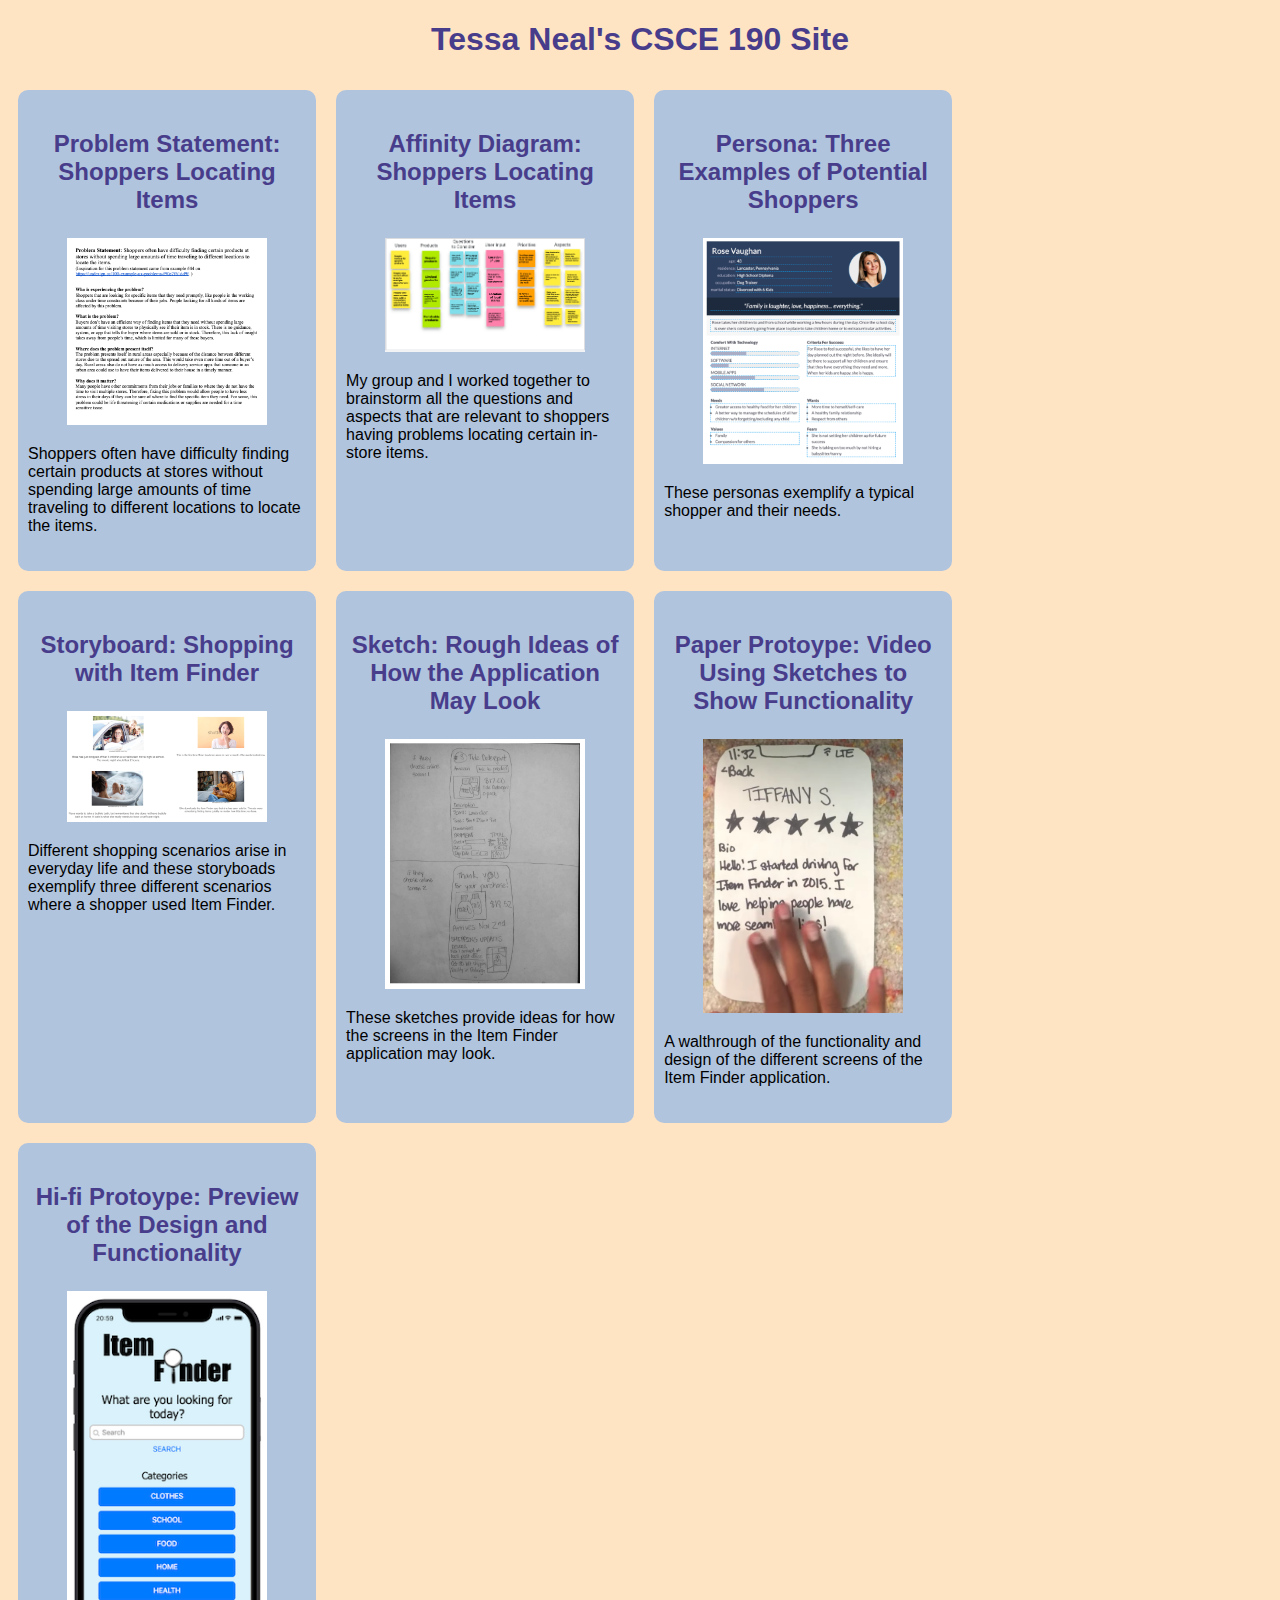
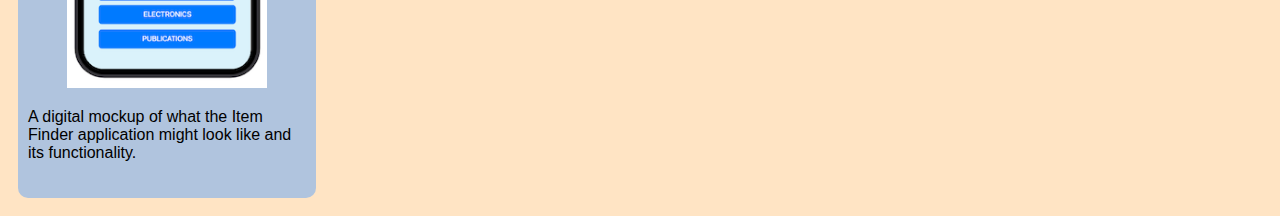
<file: CSCE 190/index.html>
<!DOCTYPE html>
<html>
    <head>
        <title>CSCE 190: Tessa Neal</title>
        <link rel="stylesheet" href="style.css">
    </head>
    <body>
        <h1>Tessa Neal's CSCE 190 Site</h1>

        <div class="assignments">
            <!-- Problem Statement Assignment-->
            <section class="assignment">
                <a href="Files/Team Problem Statement.pdf"><h2>Problem Statement: Shoppers Locating Items</h2></a>
                <a href="Files/Team Problem Statement.pdf"><img src="Images/New Team Problem Statement Screenshot.png"></a>
                <p>
                        Shoppers often have difficulty finding certain products at stores without spending large amounts of time traveling to different locations to locate the items.
                </p>
            </section>

            <!-- Affinity Diagram Assignment-->
            <section class="assignment">
                <a href="Files/Team Affinity Diagram.pdf"><h2>Affinity Diagram: Shoppers Locating Items</h2></a>
                <a href="Files/Team Affinity Diagram.pdf"><img src="Images/New Team Affinity Diagram Screenshot.png"></a>
                <p>
                     My group and I worked together to brainstorm all the questions and aspects that are relevant to shoppers having problems locating certain in-store items.
                </p>
            </section>

            <!-- Persona Assignment-->
            <section class="assignment">
                <a href="Files/Team Personas.pdf"><h2>Persona: Three Examples of Potential Shoppers</h2></a>
                <a href="Files/Team Personas.pdf"><img src="Images/New Team Personas Screenshot.png"></a>
                <p>
                    These personas exemplify a typical shopper and their needs.
                </p>
            </section>

            <!-- Storyboard Assignment-->
            <section class="assignment">
                <a href="Files/Team Storyboards.pdf"><h2>Storyboard: Shopping with Item Finder</h2></a>
                <a href="Files/Team Storyboards.pdf"><img src="Images/New Team Storyboard Screenshot.png"></a>
                <p>
                    Different shopping scenarios arise in everyday life and these storyboads exemplify three different scenarios where a shopper used Item Finder.
                </p>
            </section>

            <!-- Sketches Assignment-->
            <section class="assignment">
                <a href="Files/Team Sketches.pdf"><h2>Sketch: Rough Ideas of How the Application May Look</h2></a>
                <a href="Files/Team Sketches.pdf"><img src="Images/New Team Sketch Screenshot 2.png"></a>
                <p>
                    These sketches provide ideas for how the screens in the Item Finder application may look.
                </p>
            </section>

            <!-- Prototype Assignment-->
            <section class="assignment">
                <a href="https://youtu.be/H7qDC8L_dIk"><h2>Paper Protoype: Video Using Sketches to Show Functionality</h2></a>
                <a href="https://youtu.be/H7qDC8L_dIk"><img src="Images/New Paper Prototype Screenshot.png"></a>
                <p>
                    A walthrough of the functionality and design of the different screens of the Item Finder application.
                </p>
            </section>

            <!-- Hi-fi Prototype Assignment-->
            <section class="assignment">
                <a href="Files/Hi-fi Prototype HTML 2/preview.html"><h2>Hi-fi Protoype: Preview of the Design and Functionality</h2></a>
                <a href="Files/Hi-fi Prototype HTML 2/preview.html"><img src="Images/New Team Hi-fi Prototype Screenshot.png"></a>
                <p>
                    A digital mockup of what the Item Finder application might look like and its functionality.
                </p>
            </section>
        </div>
    </body>
</html>
</file>
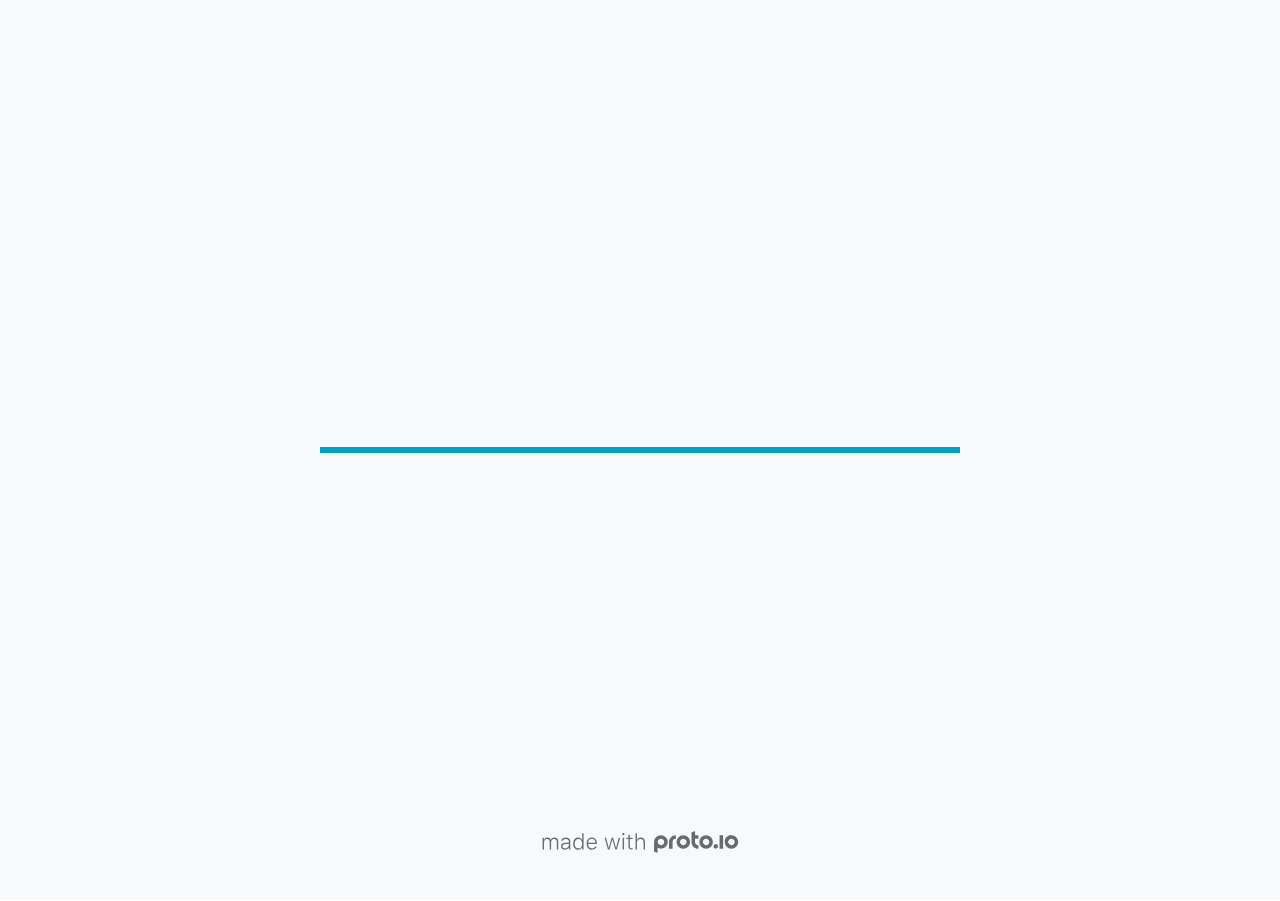
<file: Files/Hi-fi Prototype HTML 2/src/index.html>
<!DOCTYPE HTML>
	<head>

		<meta charset="utf-8">

		<title>Hi-FiPrototype - Proto.io</title>

		
			<meta name="HandheldFriendly" content="True">
			<meta name="MobileOptimized" content="390"> 

			
			
			
			<meta name="viewport" content="minimum-scale=1.00, maximum-scale=1.00, initial-scale=1.00, user-scalable=no, shrink-to-fit=no" />

			
				<meta name="apple-mobile-web-app-capable" content="yes" />
				<meta name="apple-mobile-web-app-status-bar-style" content="black-translucent" />
			

			<meta name="format-detection" content="telephone=no">


			

            
            <link rel="icon" sizes="192x192" href="./src/assets/branding/android-icon-hires.png">
            <link rel="icon" sizes="128x128" href="./src/assets/branding/android-icon.png">

            
            <link href="./src/assets/branding/apple-touch-icon-retina180.png" sizes="180x180" rel="apple-touch-icon">

            
            <link href="./src/assets/branding/apple-touch-icon-retina.png" sizes="114x114" rel="apple-touch-icon">

            
            <link href="./src/assets/branding/apple-touch-icon.png" sizes="57x57" rel="apple-touch-icon">

            
            <link href="./src/assets/branding/startup.png" media="(device-width: 320px)" rel="apple-touch-startup-image">

            
            <link href="./src/assets/branding/startup-retina.png" media="(device-width: 320px) and (device-height: 480px) and (-webkit-device-pixel-ratio: 2)" rel="apple-touch-startup-image">

            
            <link href="./src/assets/branding/startup-568.png" media="(device-width: 320px) and (device-height: 568px) and (-webkit-device-pixel-ratio: 2)" rel="apple-touch-startup-image">

            
            <link href="./src/assets/branding/startup-retina-6.png" media="(device-width: 375px) and (device-height: 667px) and (orientation: portrait) and (-webkit-device-pixel-ratio: 2)" rel="apple-touch-startup-image">

            
            <link href="./src/assets/branding/startup-retina-6plus.png" media="(device-width: 414px) and (device-height: 736px) and (orientation: portrait) and (-webkit-device-pixel-ratio: 3)" rel="apple-touch-startup-image">

            
            <link href="./src/assets/branding/startup-retina-6plus-landscape.png" media="(device-width: 414px) and (device-height: 736px) and (orientation: landscape) and (-webkit-device-pixel-ratio: 3)" rel="apple-touch-startup-image">

            
            <link href="./src/assets/branding/startup-ipad.png" media="(device-width: 768px) and (orientation: portrait)" rel="apple-touch-startup-image">

            
            <link href="./src/assets/branding/startup-ipad-landscape.png" media="(device-width: 768px) and (orientation: landscape)" rel="apple-touch-startup-image">

            
            <link href="./src/assets/branding/startup-ipad-retina.png" media="(device-width: 768px) and (orientation: portrait) and (-webkit-device-pixel-ratio: 2)" rel="apple-touch-startup-image">

            
            <link href="./src/assets/branding/startup-ipad-landscape-retina.png" media="(device-width: 768px) and (orientation: landscape) and (-webkit-device-pixel-ratio: 2)" rel="apple-touch-startup-image">

            
            <link href="./src/assets/branding/startup-ipad-pro.png" media="(device-width: 1024px) and (orientation: portrait) and (-webkit-device-pixel-ratio: 2)" rel="apple-touch-startup-image">

            
            <link href="./src/assets/branding/startup-ipad-pro-landscape.png" media="(device-width: 1024px) and (orientation: landscape) and (-webkit-device-pixel-ratio: 2)" rel="apple-touch-startup-image">

			<meta http-equiv="cleartype" content="on"> 


			 
		    <script type="text/javascript" src="./scripts/plugins/jquery/jquery.js"></script>

			
				<link rel="stylesheet" href="./stylesheets/player-export.css" />
				<script type="text/javascript" src="./scripts/player-export.js"></script>
			

			
			<script type="text/javascript" src="./libraries/common/components.js"></script> 
			<link type="text/css" rel="Stylesheet" href="./libraries/common/components.1.00.css" /> 

			
					<script type="text/javascript" src="./libraries/ios9/components.js"></script> 
					<link type="text/css" rel="Stylesheet" href="./libraries/ios9/components.1.00.css" /> 
				
				<script type="text/javascript" src="./data/data.js"></script> 
			

		<style>
			body { width: 390px; height: 844px; }
			.landscape, .landscape .prx-page { min-height: 390px; }
			.portrait, .portrait .prx-page { min-height: 844px; }
		</style>

		<script type="text/javascript">

			prx.ver = '6.7.7.1';
			prx.url.account = 'https://rebeccacunningham.proto.io';
			prx.url.staticassets = 'https://gal.proto.io';
			prx.url.devices = 'https://dteyv52hbg2at.cloudfront.net/devices';
			prx.url.static = 'https://dteyv52hbg2at.cloudfront.net';
			prx.url.siteurl = 'proto.io';
			prx.url.crossmsg = 'https://rebeccacunningham.proto.io';

			prx.nodejsassetsserver = {};
			prx.nodejsassetsserver.host = ".proto.io";
			prx.nodejsassetsserver.subdomainprefix = "https://a3";
			prx.nodejsassetsserver.maxsubdomains = "20";

			prx.device_library = 'ios9';
			prx.devices[prx.device] = {
				name: prx.device
				,defaultOrientation: 'portrait'
				,portrait_applies: 1 //new
				,portrait: [390,844]
				,landscape_applies: 1 //new
				,landscape: [844,390]
				,allow_orientation_change: 1 //new
				,statusbar_skin: 'default' // new
				,statusbarheightportrait: 0
				,statusbarheightlandscape: 0
				,navigationbar_skin: 'default' //new
				,navigationbarheightportrait: 0
				,navigationbarheightlandscape: 0
				,normalportrait: [390,844]
				,normallandscape: [844,390]
				,device_s3bucket: '66bd5b4d-9b18-415d-a8ee-066fc410e14c'
				,dpr: '1.00'
				,deviceType: "iphonex"
                ,showiPhoneXNotch: true
                ,hasCustomSkinNotch: false
				,appleWatchRoundedCorners: false
				,scrollType: "default"
				,initialscale: 1.00
				,targetdensitydpi: "device-dpi"
			}
			// save a copy of the device in the player state
			prx.currentPlayerStatus.projectDevice = prx.toolbox.clone(prx.devices[prx.device]);
			prx.currentPlayerStatus.targetDevice = {"ISANDROIDTABLET":0,"ISIPOD":0,"ISCHROME":0,"ISIOS":1,"ISMSIE":0,"ISMOZILLA":0,"isAndroid-Pad":0,"ISOPERA":0,"ISWEBKIT":0,"SOSVERSION":{"CBUILDVER":"","CMAJORVER":"","CMINORVER":"","CTEXT":"","IMINORVER":0,"IMAJORVER":0,"IBUILDVER":0},"ISIPAD":0,"ISMOBILE":1,"ISSAFARI":0,"ISIPHONE":1,"ISWINDOWS":0,"ISWINDOWSTOUCH":0,"ISDEVICE":1,"ISANDROID":0,"ISCUSTOM":0};
			prx.releaseChannel = 'stable';

			prx.projectsettings.id = '9c8bc323-30bb-4c8f-a8d9-0f72ab1fcc2d';
			prx.projectsettings.s3b = 'rebeccacunningham-1252337-6f1f1af2-b036-2c70-c7e4e1469f0554cf';
			prx.projectsettings.account = 'rebeccacunningham';
			prx.projectsettings.statusbar = '0'; 
			prx.projectsettings.statusbarapplies = '0';
			prx.projectsettings.navigationbar = '0';
			prx.projectsettings.navigationbarapplies = '0';
			prx.projectsettings.initialpageid = -1;
			
			
			prx.projectsettings.flashactions = 1;
			prx.projectsettings.gatrackingcode = '';

			prx.export2html = '1' == true;
			prx.mobPlayer = 0;

			prx.user.country = 'US';

			prx.s3Links = []; 
			var sLinkedAssets = [];
			

			prx.csrf_token = '52E5ED51534BEA5DFE402841CC94C7E037E755A7D32AF583E5E63DE0BCDC2D1F';

            

            
                            prx.assetsAccessToken = "eyJ0eXAiOiJKV1QiLCJhbGciOiJIUzI1NiJ9.eyJkIjp7InVpZCI6Ii0xIiwicHJvamVjdF9pZCI6IjljOGJjMzIzLTMwYmItNGM4Zi1hOGQ5LTBmNzJhYjFmY2MyZCJ9LCJ2IjowLCJleHAiOjE2MzczODMzMTEsImlhdCI6MTYzNzIwMzMxMX0.dN0bvuspuNZOblNarMdF5D3GDiNSWqFvdpiGhrg3C2s";

			prx.iniPlayer.iniPreLoad();

		</script>
	</head>

	

			<body class="player device-cursor-touch mobile-device-true " " id="mbd" >

				
					<div id='iphoneX-notch-player'>
						<span class="iphoneX-notch-corners"></span>
					</div>
				
				<div id="window-wrapper">
					<div id="dragarea"></div>
					<div id="statusbar"></div>
					<div id="underlay" style=""></div>

					<div class="prx-page" data-role="page" id="p-8" data-id="8"></div>
					
						<div class="prx-page" data-role="page" id="p-3" data-id="3"></div>
					
								<div class="prx-page" data-role="page" id="p-5" data-id="5"></div>
							
								<div class="prx-page" data-role="page" id="p-6" data-id="6"></div>
							
								<div class="prx-page" data-role="page" id="p-7" data-id="7"></div>
							
								<div class="prx-page" data-role="page" id="p-9" data-id="9"></div>
							
								<div class="prx-page" data-role="page" id="p-10" data-id="10"></div>
							
								<div class="prx-page" data-role="page" id="p-11" data-id="11"></div>
							
								<div class="prx-page" data-role="page" id="p-12" data-id="12"></div>
							
								<div class="prx-page" data-role="page" id="p-13" data-id="13"></div>
							
								<div class="prx-page" data-role="page" id="p-14" data-id="14"></div>
							
								<div class="prx-page" data-role="page" id="p-15" data-id="15"></div>
							
								<div class="prx-page" data-role="page" id="p-16" data-id="16"></div>
							
								<div class="prx-page" data-role="page" id="p-17" data-id="17"></div>
							
								<div class="prx-page" data-role="page" id="p-18" data-id="18"></div>
							
								<div class="prx-page" data-role="page" id="p-20" data-id="20"></div>
							
								<div class="prx-page" data-role="page" id="p-21" data-id="21"></div>
							
								<div class="prx-page" data-role="page" id="p-22" data-id="22"></div>
							
								<div class="prx-page" data-role="page" id="p-24" data-id="24"></div>
							
								<div class="prx-page" data-role="page" id="p-27" data-id="27"></div>
							
								<div class="prx-page" data-role="page" id="p-28" data-id="28"></div>
							
					<div id="navigationbar"></div>
					<div id="overlay"></div>
					<div id="trash"></div>
					<div id="quick-audios"></div>
				</div>

				 
			<div id="loader-wrapper">
				
				<div class="progress">
					<div class="progress-bar"></div>
				</div>
				<div id="poweredby"></div>
			</div>
			


			</body>
		

</html>
</file>
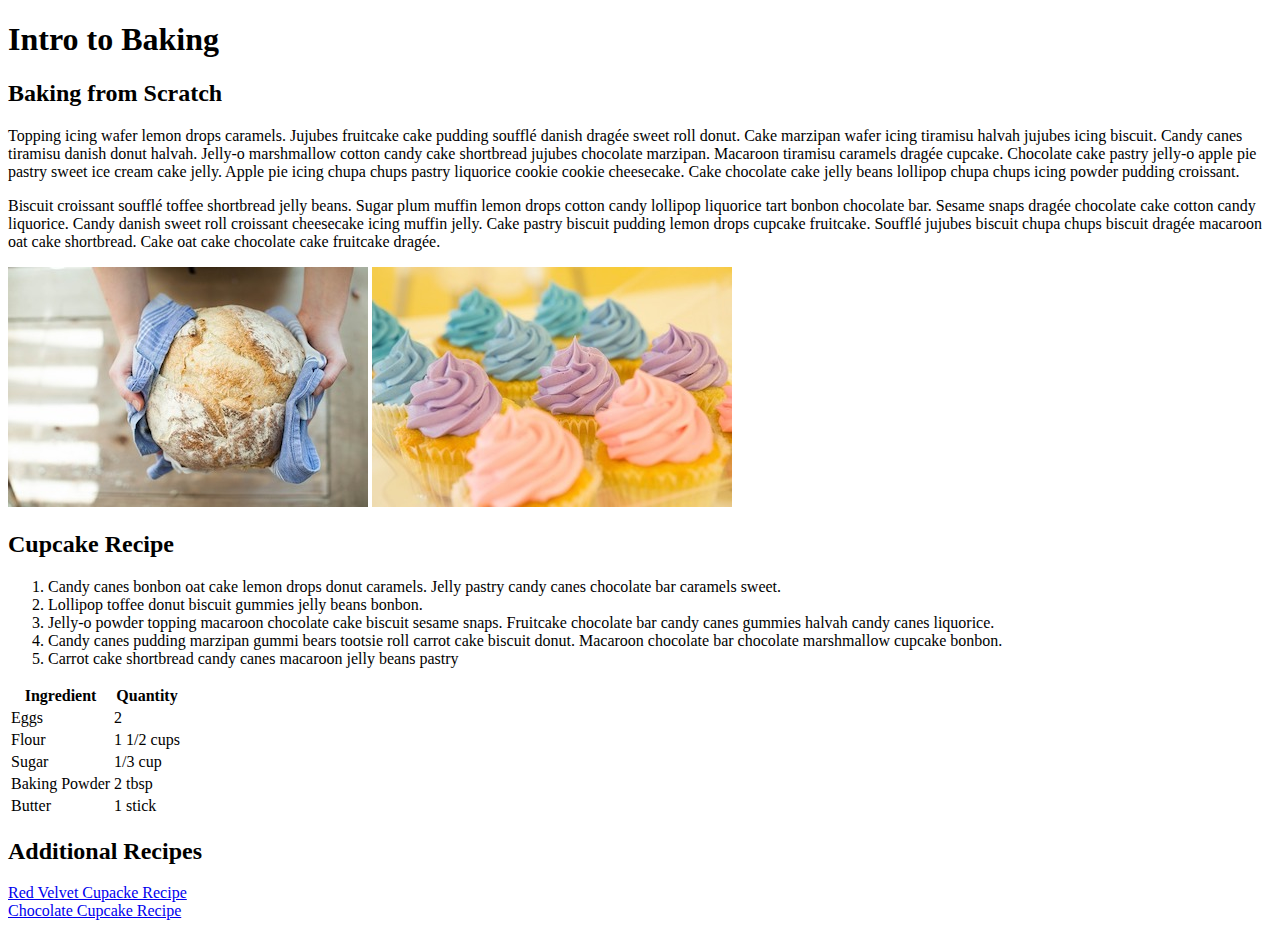
<file: csce-242/assignments/assignmentLinks/assignment1/index.html>
<!--CSCE 242, Tessa Neal-->
<!DOCTYPE html>

<html lang="eng">
    <head>
        <title>Baking Intro</title>
    </head>
    <body>
        <h1>Intro to Baking</h1>
        <h2>Baking from Scratch</h2>
        <p>Topping icing wafer lemon drops caramels. Jujubes fruitcake cake pudding soufflé danish dragée sweet roll donut. Cake marzipan wafer icing tiramisu halvah jujubes icing biscuit. Candy canes tiramisu danish donut halvah. Jelly-o marshmallow cotton candy cake shortbread jujubes chocolate marzipan. Macaroon tiramisu caramels dragée cupcake. Chocolate cake pastry jelly-o apple pie pastry sweet ice cream cake jelly. Apple pie icing chupa chups pastry liquorice cookie cookie cheesecake. Cake chocolate cake jelly beans lollipop chupa chups icing powder pudding croissant.</p>
        <p>Biscuit croissant soufflé toffee shortbread jelly beans. Sugar plum muffin lemon drops cotton candy lollipop liquorice tart bonbon chocolate bar. Sesame snaps dragée chocolate cake cotton candy liquorice. Candy danish sweet roll croissant cheesecake icing muffin jelly. Cake pastry biscuit pudding lemon drops cupcake fruitcake. Soufflé jujubes biscuit chupa chups biscuit dragée macaroon oat cake shortbread. Cake oat cake chocolate cake fruitcake dragée.</p>
        
        <img src="images/bakingBread.jpg" alt="Bread Fresh Out of the Oven" />
        <img src="images/icedCupcakes.jpg" alt="Cupcakes Iced in Blue, Pink, and Purple" />

        <h2>Cupcake Recipe</h2>
        <ol>
            <li>Candy canes bonbon oat cake lemon drops donut caramels. Jelly pastry candy canes chocolate bar caramels sweet.</li>
            <li>Lollipop toffee donut biscuit gummies jelly beans bonbon.</li>
            <li>Jelly-o powder topping macaroon chocolate cake biscuit sesame snaps. Fruitcake chocolate bar candy canes gummies halvah candy canes liquorice.</li>
            <li>Candy canes pudding marzipan gummi bears tootsie roll carrot cake biscuit donut. Macaroon chocolate bar chocolate marshmallow cupcake bonbon.</li>
            <li>Carrot cake shortbread candy canes macaroon jelly beans pastry</li>
        </ol>
        <table>
            <tr>
                <th>Ingredient</th>
                <th>Quantity</th>
            </tr>
            <tr>
                <td>Eggs</td>
                <td>2</td>
            </tr>
            <tr>
                <td>Flour</td>
                <td>1 1/2 cups</td>
            </tr>
            <tr>
                <td>Sugar</td>
                <td>1/3 cup</td>
            </tr>
            <tr>
                <td>Baking Powder</td>
                <td>2 tbsp</td>
            </tr>
            <tr>
                <td>Butter</td>
                <td>1 stick</td>
            </tr>
        </table>
        <h2>Additional Recipes</h2>
        <a href="https://preppykitchen.com/red-velvet-cupcakes/">Red Velvet Cupacke Recipe</a><br>
        <a href="https://sallysbakingaddiction.com/super-moist-chocolate-cupcakes/">Chocolate Cupcake Recipe</a>
    </body>
</html>
</file>
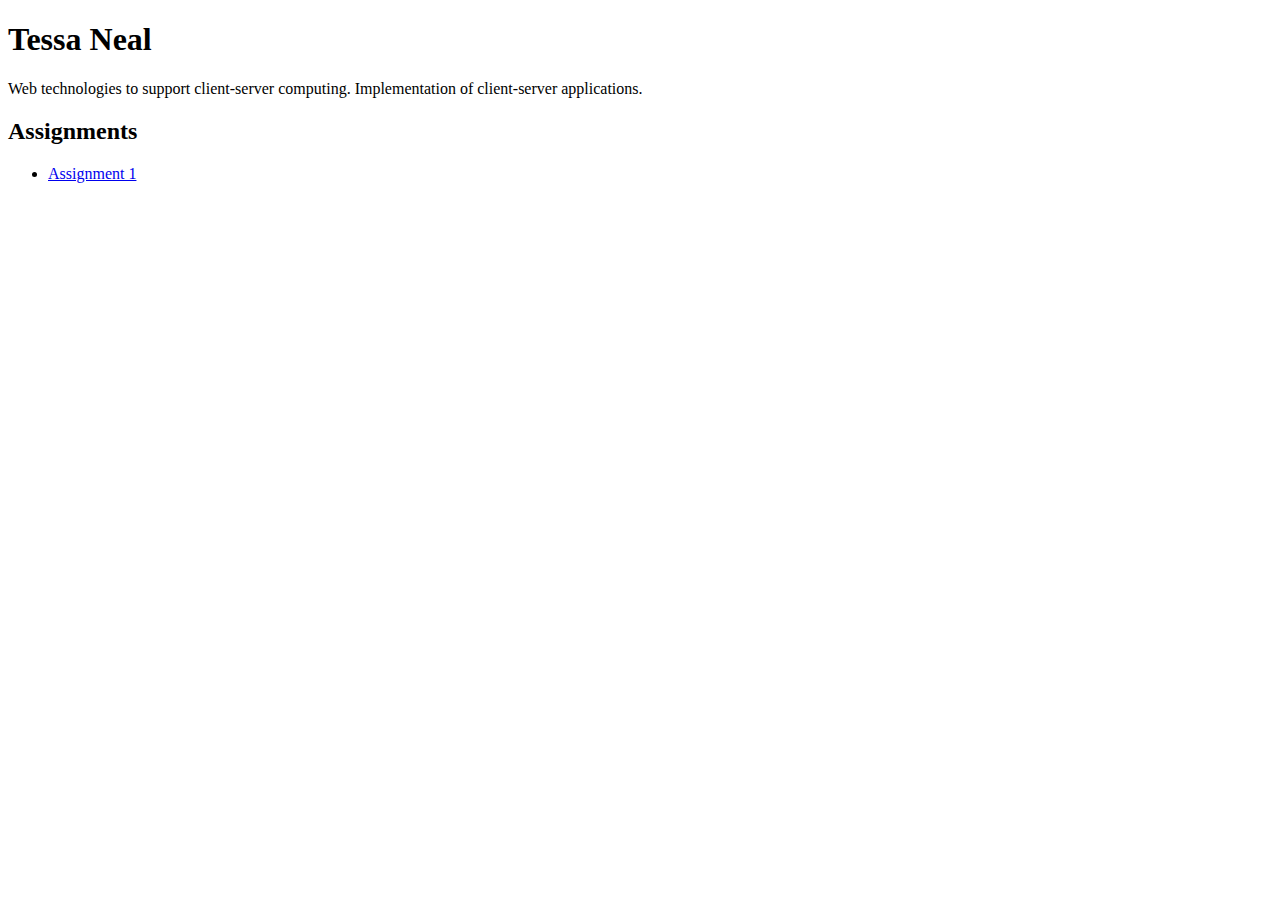
<file: csce-242/assignments/main.html>
<!DOCTYPE html>

<html lang="eng">
    <head>
        <title>CSCE 242: Web Applications</title>
    </head>
    <body>
        <h1>Tessa Neal</h1>
        <p>Web technologies to support client-server computing. Implementation of client-server applications.</p>
        <h2>Assignments</h2>
        <ul>
            <li>
                <a href="../assignments/assignmentLinks/assignment1/index.html">Assignment 1</a>
            </li>
        </ul>
    </body>
</html>
</file>
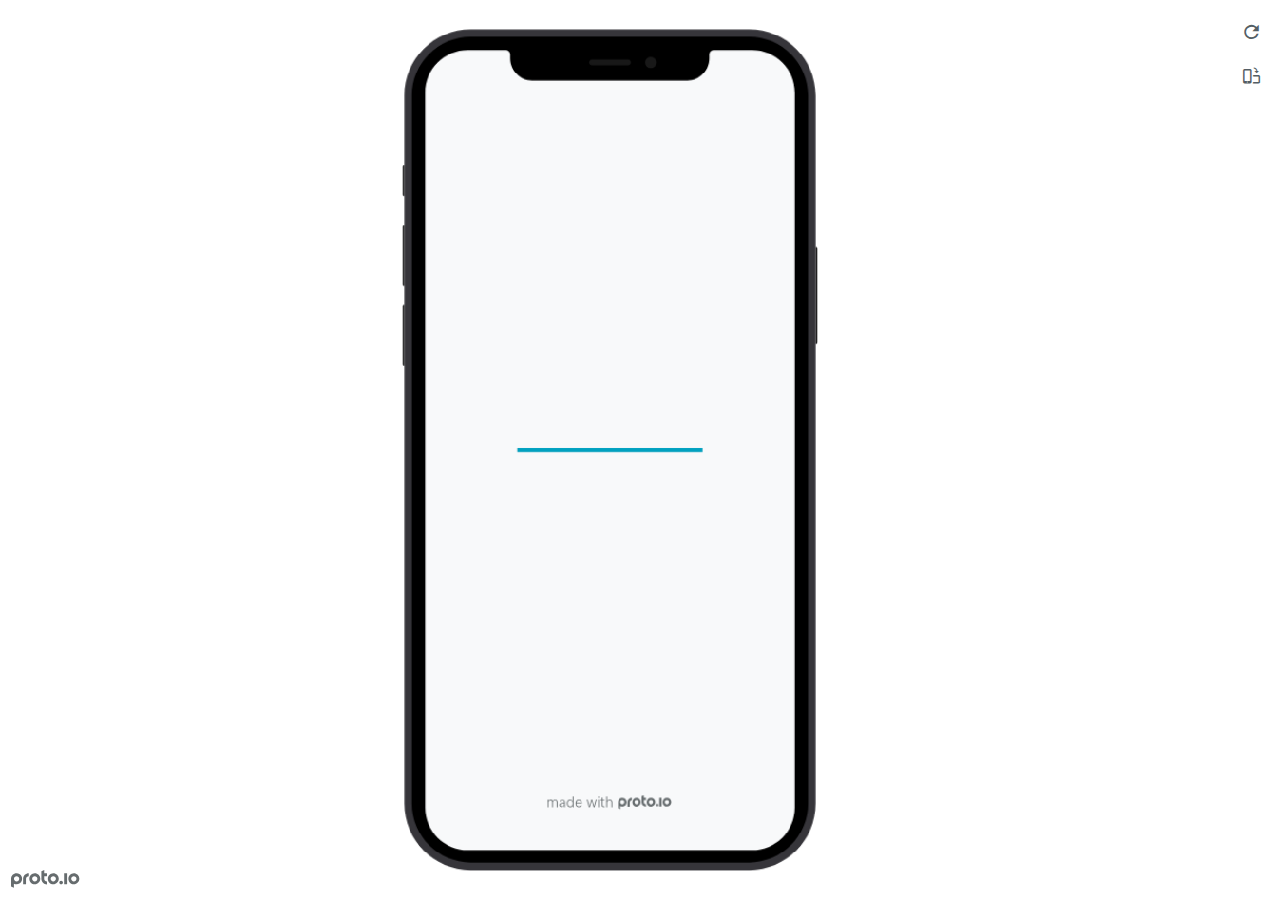
<file: Files/Hi-fi Prototype HTML 2/preview.html>
<!DOCTYPE HTML>
    <head>
    <meta charset="utf-8">

    <title>Hi-FiPrototype - Proto.io player</title>

    

			<link type="text/css" rel="stylesheet" href="./src/stylesheets/preview-export-min.css">
			<script type="text/javascript" src="./src/scripts/preview-export-min.js"></script>

		

    <script type="text/javascript">
        var prx = window.prx || {};
        prx.orientation = 'portrait';
        prx.orientations = {};
        prx.orientations.portrait = 1;
        prx.orientations.landscape = 1;
        prx.project = {};
        prx.project.id = '9c8bc323-30bb-4c8f-a8d9-0f72ab1fcc2d';
        prx.project.title = 'Hi-FiPrototype';
        prx.project.version = 0;
        prx.project.livepreview = 0;
        prx.project.account = "rebeccacunningham";
        prx.activePage = {};
        prx.usercountry = "us";
        
            prx.user = false;
        
        prx.skin = 'apple-phone-iphone12_12pro-1';
        prx.ver = '6.7.7.1';
        //prx.flashactions = 1;
		prx.flashactions = 1; //we are not using the DB value anymore

        prx.nodejsassetsserver = {};
        prx.nodejsassetsserver.host = ".proto.io";
        prx.nodejsassetsserver.subdomainprefix = "https://a3";
        prx.nodejsassetsserver.maxsubdomains = "20";
        prx.account = "rebeccacunningham";
        prx.browserShowScreenshots = 'true';
        prx.url.crossmsg = 'https://rebeccacunningham.proto.io';
        prx.playerUrl = 'https://rebeccacunningham.proto.io/player/';
        prx.fullScreenUrl = 'https://rebeccacunningham.proto.io/player/fullscreen/index.cfm?id=9c8bc323-30bb-4c8f-a8d9-0f72ab1fcc2d';
        prx.spaces = false;
        prx.csrf_token = '8B21BF632DB7AAF97E4F68BCFD6BA20EB4CF884B58DABFE6049A797405C53FF9';

        prx.bShowPlayerBetaPrompt = false;

        
    </script>

    

</head>


<body style="background-color:#FFFFFF">

    

    <div class="page-sidebar">
        
        <div class="sidebar-action-buttons">

            
                <span class="header-action-button player-icon-reload embed-icon-reload" id="refresh-preview">
                    <span class="tooltip">Refresh preview</span>
                </span>
                
                    <span  class="header-action-button player-icon-rotate embed-icon-rotate" id="change-orientation">
                        <span class="tooltip">Change orientation</span>
                    </span>
                

            <div class="header-action-button player-icon-enter-fullscreen-mode-icon" id="go-fullscreen">
                <span class="tooltip">Go full screen</span>
            </div>
        </div>

    </div>

    <div id="maincontent" class="portrait">

        <div id="shortcut-pressed-outer">
            <div id="shortcut-pressed"></div>
        </div>
        

			<div class="frame_generic">
				
				<div class="body_generic skin_apple-phone-iphone12_12pro-1 skin-wrapper skin-os-apple skin-device-phone skin-model-iphone12_12pro skin-size-1 skin-color-black skin-orientation-portrait skin-dimensions-390-844">

					<div class="buttons top"></div>
					<div class="detail-top"></div>
					<div class="web-search"></div>
					<div class="buttons left"></div>

					<div class="body_generic_inner">
						
						<iframe id="pio-playerframe" src="./src/index.html" scrolling="NO" style="width: 390px; height: 844px;" webkitAllowFullScreen mozallowfullscreen allowFullScreen allowvr allow="autoplay"></iframe>
						
                                <script type="text/javascript">
                                    // remove parameter from address bar immediately if no changes
                                    let url = new URL(window.location.href);
                                    url.searchParams.delete('hc');
									url.searchParams.delete('ap');
                                    window.history.replaceState({}, document.title, url.toString());
                                </script>
                            
					</div>

					<div class="buttons right"></div>
					<div class="detail-bottom"></div>
				</div>
				
			</div>
		
    </div>

    

    
            <div id="branding"></div>
        
</body>


<script type="text/javascript">
    
</script>
</html>
</file>
<file: CSCE 190/style.css>
body {
    background:#FFE4C4;
    font-family:Arial, Helvetica, sans-serif;
}

.assignments {
    display:flex;
    flex-wrap:wrap;
}

.assignment {
    width:22%;
    padding:10px;
    margin:10px;
    padding:20px 10px;
    background:lightsteelblue;
    border-radius:10px;
}

.assignment img {
    width:200px;
    margin:10px;
    border:4px solid lightsteelblue;
    display:block;
    margin:auto;
}

.assignment img:hover {
    border:4px solid #483D8B;
}

h1 {
    color: #483D8B;
    text-align:center;
}

h1:hover {
    color: #DA70D6;
}

h2 {
    text-align:center;
}

a {
    text-decoration:none;
    color:#483D8B;
}

a:hover {
    color:#DA70D6;
}
</file>
<file: Files/Hi-fi Prototype HTML 2/src/stylesheets/player-export.css>
/*!
 * 
 *                                                                       
 *                              ::;;;;                                   
 *    ::,,,,::    ::,,  ,,,,::::::11ii::,,::,,,,::      ::::,,::,,,,::   
 *  ,,111111ii,,::1111::111111ii::111111::111111ii,,    ii11,,ii111111,, 
 *  11ii::;;11;;ii11::iiii::;;11;;11ii::ii11::::11ii    ii11;;11;;::ii11 
 *  11;;  ::11ii11;;::11ii  ::11ii11ii,,iiii..  iiii    ii11;;11::  ;;11 
 *  1111;;ii11;;11;;,,ii11::ii11;;ii11;;;;11;;;;11;;;;;;ii11::11ii;;11ii 
 *  11111111;;::11;;  ::ii1111;;  ::ii11::ii1111ii::11ii;;11,,;;1111ii:: 
 *  11;;,,::  ,,::,,      ::,,        ::::  ::::    ,,,,::::    ::,,     
 *  ;;;;                                                                 
 *                                                                       
 *  Build: 11/17/2021, 4:19:06 PM
 */

/*!
 * Waves v0.5.5
 * http://fian.my.id/Waves
 *
 * Copyright 2014 Alfiana E. Sibuea and other contributors
 * Released under the MIT license
 * https://github.com/fians/Waves/blob/master/LICENSE
 */.mask-inner{position:relative;background-size:100% 100%;background-repeat:no-repeat}.mask-inner .mask-inner{transform:none!important}.mask-border .mborder,.mask-filter{height:100%;width:100%}.mask-border .mborder{border:1px solid hsla(0,0%,100%,.8);position:absolute;pointer-events:none}.mask-border .area-border{border:1px solid #00a1c0;left:0;top:0;position:absolute;transform-origin:0 0;box-sizing:border-box}.mask-border .mask-radius{width:100%;height:100%;overflow:hidden;position:absolute}.mask-border .mask-radius .mask-radius-border{position:relative;width:100%;height:100%;border:1px solid hsla(0,0%,100%,.8)}.mask-border.hide-handles .prx-resizable-handle{opacity:0;pointer-events:none!important}.mask-border.hide-handles .area-border{border:1px dashed #b4bcbf}.mask-wrapper{overflow:hidden;height:100%;pointer-events:none}.mask-wrapper.borderPos-inside{box-sizing:border-box}.mask-wrapper.borderPos-outside{width:100%;height:100%}.mask-wrapper.borderPos-outside .mask-inner{box-sizing:content-box}.mask-edit-mode-handles{pointer-events:none}.mask-edit-mode-handles.hide-handles .prx-resizable-handle,.mask-edit-mode-handles.hide-handles .prx-rotate-handle{opacity:0;pointer-events:none!important}.mask-edit-mode-handles.hide-handles .xborder{border-color:#b4bcbf!important}abbr,address,article,aside,audio,b,blockquote,body,caption,cite,code,dd,del,dfn,div,dl,dt,em,fieldset,figure,footer,form,h1,h2,h3,h4,h5,h6,header,hgroup,html,i,iframe,img,ins,kbd,label,legend,li,mark,menu,nav,object,ol,p,pre,q,samp,section,small,span,strong,sub,sup,table,tbody,td,tfoot,th,thead,time,tr,ul,var,video{margin:0;padding:0;border:0;outline:0;font-size:100%;background:transparent}article,aside,details,figcaption,figure,footer,header,hgroup,nav,section{display:block}audio,canvas,video{display:inline-block;*display:inline;*zoom:1}[hidden],audio:not([controls]){display:none}html{font-size:100%;-webkit-text-size-adjust:100%;-ms-text-size-adjust:100%}body{margin:0;font-size:13px}body,button,input,select,textarea{font-family:sans-serif;color:#222}a{color:#00e}a:visited{color:#551a8b}a:hover{color:#06e}a:focus{outline:thin dotted}a:active,a:hover{outline:0}abbr[title]{border-bottom:1px dotted}b,strong{font-weight:700}blockquote{margin:1em 40px}dfn{font-style:italic}hr{display:block;height:1px;border:0;border-top:1px solid #ccc;margin:1em 0;padding:0}ins{background:#ff9;text-decoration:none}ins,mark{color:#000}mark{background:#ff0;font-style:italic;font-weight:700}code,kbd,pre,samp{font-family:monospace,serif;_font-family:courier new,monospace;font-size:1em}pre{white-space:pre;white-space:pre-wrap;word-wrap:break-word}q{quotes:none}q:after,q:before{content:"";content:none}small{font-size:85%}sub,sup{font-size:75%;line-height:0;position:relative;vertical-align:baseline}sup{top:-.5em}sub{bottom:-.25em}ol,ul{margin:1em 0;padding:0 0 0 40px}dd{margin:0 0 0 40px}nav ol,nav ul{list-style:none;list-style-image:none;margin:0;padding:0}img{border:0;-ms-interpolation-mode:bicubic}svg:not(:root){overflow:hidden}figure,form{margin:0}fieldset{margin:0}fieldset,legend{border:0;padding:0}legend{*margin-left:-7px}button,input,select,textarea{font-size:100%;margin:0;vertical-align:baseline;*vertical-align:middle}button,input{line-height:normal;*overflow:visible}table button,table input{*overflow:auto}[role=button],button,input[type=button],input[type=reset],input[type=submit]{-webkit-appearance:button}input[type=checkbox],input[type=radio]{box-sizing:border-box;padding:0}input[type=search]{-webkit-appearance:textfield;-moz-box-sizing:content-box;-webkit-box-sizing:content-box;box-sizing:content-box}input[type=search]::-webkit-search-decoration{-webkit-appearance:none}button::-moz-focus-inner{border:0;padding:0}textarea{overflow:auto;vertical-align:top;resize:vertical}input:invalid,textarea:invalid{background-color:#f0dddd}table{border-collapse:collapse;border-spacing:0}td{vertical-align:top}.nocallout{-webkit-touch-callout:none}textarea[contenteditable]{-webkit-appearance:none}.gifhidden{position:absolute;left:-100%}.ir{display:block;border:0;text-indent:-999em;overflow:hidden;background-color:transparent;background-repeat:no-repeat;text-align:left;direction:ltr}.ir br{display:none}.hidden{display:none!important;visibility:hidden}.visuallyhidden{border:0;clip:rect(0 0 0 0);height:1px;margin:-1px;overflow:hidden;padding:0;position:absolute;width:1px}.visuallyhidden.focusable:active,.visuallyhidden.focusable:focus{clip:auto;height:auto;margin:0;overflow:visible;position:static;width:auto}.invisible{visibility:hidden}.clearfix:after,.clearfix:before{content:"";display:table}.clearfix:after{clear:both}.clearfix{*zoom:1}@media print{*{background:transparent!important;color:#000!important;text-shadow:none!important;filter:none!important;-ms-filter:none!important}a,a:visited{text-decoration:underline}a[href]:after{content:" (" attr(href) ")"}abbr[title]:after{content:" (" attr(title) ")"}.ir a:after,a[href^="#"]:after,a[href^="javascript:"]:after{content:""}blockquote,pre{border:1px solid #999;page-break-inside:avoid}thead{display:table-header-group}img,tr{page-break-inside:avoid}img{max-width:100%!important}@page{margin:.5cm}h2,h3,p{orphans:3;widows:3}h2,h3{page-break-after:avoid}}#eval-iframe{display:none}body{-webkit-appearance:none;-webkit-box-flex:1;-webkit-touch-callout:none;-webkit-tap-highlight-color:rgba(0,0,0,0)}*{-webkit-user-select:none;-khtml-user-select:none;-moz-user-select:-moz-none;-o-user-select:none;user-select:none}input,textarea{-webkit-user-select:text;-khtml-user-select:text;-moz-user-select:text;-o-user-select:text;user-select:text}#dragarea{font-family:Helvetica,Arial,sans-serif;text-align:left}.text{height:95%;overflow:auto}.wrap{overflow:hidden}.pos,.spos{position:absolute}.action-highlight{position:absolute;top:0;left:0;height:100%;width:100%;background:rgba(255,255,0,.5);background:rgba(64,208,255,.3);opacity:0;pointer-events:none;-webkit-transition:opacity .2s ease-in;transition:opacity .2s ease-in;border:2px solid #40c8f4;padding:3px;box-sizing:border-box}.action-highlight-simple-visible,.action-highlight-visible{opacity:1}#appModeNote{background-color:#333;border-top:5px solid #000;bottom:0;color:#f0f0f0;display:none;font-family:helvetica;left:0;padding:10px 0;position:fixed;text-align:center;width:100%}#appModeNote em{display:block;font-size:20px;font-weight:700;line-height:26px}#appModeNote span{display:block;font-size:14px;line-height:20px}.hidden{display:none}.prx-page.loadedFrom{display:block}.prx-page.loadedTo{z-index:999999}.prx-page.loadedTo-1{z-index:10000000}.prx-page.loadedTo-2{z-index:10000001}.prx-page.loadedTo-3{z-index:10000002}.prx-page.loadedTo-4{z-index:10000003}.prx-page.loadedTo-5{z-index:10000004}.prx-page.loadedTo-6{z-index:10000005}.prx-page.loadedTo-7{z-index:10000006}.prx-page.loadedTo-8{z-index:10000007}.prx-page.loadedTo-9{z-index:10000008}.prx-page.loadedTo-10{z-index:10000009}.prx-page.loadedTo-11{z-index:10000010}.prx-page.loadedTo-12{z-index:10000011}.prx-page.loadedTo-13{z-index:10000012}.prx-page.loadedTo-14{z-index:10000013}.prx-page.loadedTo-15{z-index:10000014}.prx-page.loadedTo-16{z-index:10000015}.prx-page.loadedTo-17{z-index:10000016}.prx-page.loadedTo-18{z-index:10000017}.prx-page.loadedTo-19{z-index:10000018}.prx-page.loadedTo-20{z-index:10000019}.prx-page.loadedTo-21{z-index:10000020}.prx-page.loadedTo-22{z-index:10000021}.prx-page.loadedTo-23{z-index:10000022}.prx-page.loadedTo-24{z-index:10000023}.prx-page.loadedTo-25{z-index:10000024}.prx-page.loadedTo-26{z-index:10000025}.prx-page.loadedTo-27{z-index:10000026}.prx-page.loadedTo-28{z-index:10000027}.prx-page.loadedTo-29{z-index:10000028}.prx-page.loadedTo-30{z-index:10000029}#navigationbar,#statusbar{background:transparent 0 0;display:block;width:100%;border:0;top:0;position:fixed;z-index:1}#loader-wrapper{background:#f8f9fa;height:100%;left:0;position:fixed;top:0;width:100%;z-index:99999;font-size:11px}#loader-wrapper .progress{position:absolute;top:50%;left:50%;transform:translate(-50%,-50%);-ms-transform:translate(-50%,-50%);-webkit-transform:translate(-50%,-50%);width:50%;height:4px;background-color:#ddd}#loader-wrapper .progress-bar{position:relative;width:0;height:4px;-webkit-transition:.4s linear;-moz-transition:.4s linear;-o-transition:.4s linear;transition:.4s linear;-webkit-transition-property:width,background-color;-moz-transition-property:width,background-color;-o-transition-property:width,background-color;transition-property:width,background-color}#loader-wrapper .progress-bar:before,.progress-bar:after{content:"";position:absolute;top:0;left:0;right:0}#loader-wrapper .progress-bar:before{bottom:0;background-color:#ddd}#loader-wrapper .progress-bar:after{z-index:2;bottom:0;background:#00a1c0}#loader-wrapper #app-icon{position:absolute;top:50%;left:50%;transform:translate(-50%,-150%);-ms-transform:translate(-50%,-150%);-webkit-transform:translate(-50%,-150%);width:114px;height:114px}#loader-wrapper #poweredby{position:absolute;bottom:5%;left:50%;transform:translate(-50%);-ms-transform:translate(-50%);-webkit-transform:translate(-50%);width:100%;height:16px;background-image:url(/images/player/player-logo.svg);background-repeat:no-repeat;background-position:top;background-size:auto 200%;z-index:99999}body{-moz-transition:opacity .3s linear;-o-transition:opacity .3s linear;-webkit-transition:opacity .3s linear;transition:opacity .3s linear}.reloading{background:#fff!important;opacity:0}@media (min-width:481px) and (max-width:1079px){#loader-wrapper .progress,#loader-wrapper .progress-bar{height:4px}}@media (min-width:1080px){#loader-wrapper #poweredby{height:24px}#loader-wrapper .progress,#loader-wrapper .progress-bar{height:6px}}@media (width:1280px) and (height:768px){#loader-wrapper .progress,#loader-wrapper .progress-bar{height:2px}}.pointer-events-none{pointer-events:none!important}body .prx-page{-webkit-trans1form:translate3d(0,0,0)}.prx-page .type-symbol .box{-w1ebkit-transform:translateZ(0)}html{background:transparent}body{background:#fff;overflow:hidden}body.mobile-device-true *{-webkit-text-size-adjust:100%}body.mobile-device-false *{-webkit-text-size-adjust:initial}#window-wrapper{width:100%;height:100%;overflow:hidden;position:relative}#dragarea{background:transparent;display:none}#overlay,#quick-audios,#trash,#underlay{position:absolute;top:0;left:0}#quick-audios,#trash{display:none}.visible{display:block!important}.iScrollHorizontalScrollbar,.iScrollVerticalScrollbar{z-index:auto!important}.overlay{position:fixed;left:0;right:0;bottom:0;top:0}.ui-mobile-viewport-transitioning,.ui-mobile-viewport-transitioning .prx-page{o1verflow:visible!important}.box[style*="z-index:0;"],.box[style*="z-index: 0;"]{z-index:auto!important}.box[data-mpoverlay="1"]{pos1ition:fixed}#temp-for-external-link{display:none}#dragarea,html{background:transparent!important}.hide{display:none!important}*{outline:none}.ghost-component,.ghost-component *,.ghost-component .box *{pointer-events:none!important}#statusbar{position:fixed!important}.prx-page{position:absolute;display:none}.prx-page.prx-page-active,.prx-page[class*=prx-page-transitioning-]{display:block}.prx-page[class*=prx-page-transitioning-]{overflow:hidden}.prx-page.prx-page-transitioning-overlay-in-source,.prx-page.prx-page-transitioning-overlay-out-target{overflow:visible}.prx-page.prx-page-below{z-index:10}.prx-page.prx-page-above{z-index:20}#overlay{z-index:30}.prx-page.prx-page-transition-flip,.prx-page.prx-page-transition-turn{-webkit-backface-visibility:hidden;-moz-backface-visibility:hidden;backface-visibility:hidden}.prx-page.prx-page-transition-turn{-webkit-transform:translateZ(0);-moz-transform:translateZ(0);-webkit-transform-origin:0 center;-moz-transform-origin:0 center;transform-origin:0 center;transform:translateZ(0)}.prx-page.prx-page-transition-flow:not(.prx-page-transition-flow-overlay),.prx-page.prx-page-transition-overlay-top{box-shadow:0 0 20px rgba(0,0,0,.4)}.prx-page-above.prx-page-transition-notificationInWatchOS{transition:background-color .45s ease-out}.prx-page-above.prx-page-transition-notificationInWatchOS.prx-page-transition-notificationInWatchOS-notification-in{background-color:transparent!important;transition:background-color 0s ease-out}.device-cursor-touch,.device-cursor-touch *{cursor:url(/images/player/touch-cursor-64.png) 32 32,default!important;cursor:-webkit-image-set(url("/images/player/touch-cursor-64.png") 1x,url("/images/player/touch-cursor-64@2x.png") 2x) 32 32,default!important}.device-cursor-web,.device-cursor-web *{cursor:default}.device-cursor-web .delayedtap,.device-cursor-web .delayedtap *,.device-cursor-web .interaction-click,.device-cursor-web .interaction-click *,.device-cursor-web .interaction-tap,.device-cursor-web .interaction-tap *,.device-cursor-web .release,.device-cursor-web .release *,.device-cursor-web .touch,.device-cursor-web .touch *{cursor:pointer;cursor:hand}.device-cursor-web [data-component-type=text]{cursor:default}.device-cursor-web .move,.device-cursor-web .move *{cursor:move}.device-cursor-web input,.device-cursor-web textarea{cursor:text}.do-chrome-fix #window-wrapper{-webkit-perspective:1}.do-chrome-fix .pos{-webkit-backface-visibility:hidden;-webkit-transform:translateZ(0)}.do-chrome-fix *{-w1ebkit-transform:translateZ(0) scale(1) scaleX(1) skew(0deg,0deg) skewX(0deg) skewY(0deg) rotateX(0deg) rotateY(0deg) rotate(0deg)}.do-chrome-fix.dont-do-chrome-fix #window-wrapper{-webkit-perspective:none}.do-chrome-fix.dont-do-chrome-fix .pos{-webkit-backface-visibility:visible;-webkit-transform:none}.prx-page-transitioning:not(.prx-page-transitioning-overlay-in-source):not(.loadedFrom) [data-mpoverlay="1"]{display:none}#fps{position:fixed;z-index:9999;font-size:18px;top:20px;left:20px;background:rgba(0,0,0,.8);border-radius:6px;color:#fff;padding:3px 10px}#fps,.cbutton{pointer-events:none}.cbutton{position:absolute;display:inline-block;padding:0;border:none;background:none;color:#286aab;font-size:1.4em;overflow:visible;-webkit-transition:color .7s;transition:color .7s;-webkit-tap-highlight-color:rgba(0,0,0,0)}.cbutton.cbutton--click,.cbutton:focus{outline:none;color:#3c8ddc}.cbutton:after{position:absolute;width:100%;height:100%;border-radius:50%;content:"";opacity:0;pointer-events:none}.cbutton--effect-jelena:after{border:3px solid hsla(0,0%,82.7%,.7)}.cbutton--effect-jelena.cbutton--click:after{-webkit-animation:anim-effect-jelena .3s ease-out forwards;animation:anim-effect-jelena .3s ease-out forwards}@-webkit-keyframes anim-effect-jelena{0%{opacity:1;-webkit-transform:scale3d(.6,.6,1);transform:scale3d(.6,.6,1)}to{opacity:0;-webkit-transform:scale3d(1.2,1.2,1);transform:scale3d(1.2,1.2,1)}}@keyframes anim-effect-jelena{0%{opacity:1;-webkit-transform:scale3d(.5,.5,1);transform:scale3d(.5,.5,1)}to{opacity:0;-webkit-transform:scale3d(1.2,1.2,1);transform:scale3d(1.2,1.2,1)}}.cbutton--effect-sanja:after{background:hsla(0,0%,75.3%,.3)}.cbutton--effect-sanja.cbutton--click:after{-webkit-animation:anim-effect-sanja 1s ease-out forwards;animation:anim-effect-sanja 1s ease-out forwards}@-webkit-keyframes anim-effect-sanja{0%{opacity:1;-webkit-transform:scale3d(.5,.5,1);transform:scale3d(.5,.5,1)}25%{opacity:1;-webkit-transform:scaleX(1);transform:scaleX(1)}to{opacity:0;-webkit-transform:scaleX(1);transform:scaleX(1)}}@keyframes anim-effect-sanja{0%{opacity:1;-webkit-transform:scale3d(.5,.5,1);transform:scale3d(.5,.5,1)}25%{opacity:1;-webkit-transform:scaleX(1);transform:scaleX(1)}to{opacity:0;-webkit-transform:scaleX(1);transform:scaleX(1)}}#log{position:fixed;z-index:9999;font-size:24px;top:20px;right:20px;pointer-events:none}.watchOSscrollbars .iScrollVerticalScrollbar{position:fixed!important;width:12px!important;background-color:hsla(0,0%,100%,.3)!important;border-radius:8px!important;z-index:99999!important}.watchOSscrollbars .iScrollIndicator{background:#fff!important;border-radius:8px!important;left:2px!important;width:8px!important}.applewatch-rounded-corners{-webkit-clip-path:inset(0 0 0 0 round 63px);clip-path:inset(0 0 0 0 round 63px)}.group-action-prediv{position:absolute}.player .type-symbol.type-symbol-transparent .group-action-prediv{pointer-events:auto}.initialise-hidden-container{display:block!important;visibility:hidden!important}.a-enter-vr{height:0!important}.fullscreen-vr .prx-page{transform:none!important;position:fixed!important}

/*!
 * Waves v0.5.5
 * http://fian.my.id/Waves
 *
 * Copyright 2014 Alfiana E. Sibuea and other contributors
 * Released under the MIT license
 * https://github.com/fians/Waves/blob/master/LICENSE
 */.waves-effect{position:relative;overflow:hidden}.waves-effect.box{position:absolute}.waves-effect .waves-ripple{position:absolute;border-radius:50%;width:100px;height:100px;margin-top:-50px;margin-left:-50px;opacity:0;background-color:rgba(0,0,0,.2);pointer-events:none}.waves-effect.waves-light .waves-ripple{background-color:hsla(0,0%,100%,.4)}.waves-button,.waves-circle{-webkit-mask-image:-webkit-radial-gradient(circle,#fff 100%,#000 0);mask-image:radial-gradient(circle,#fff 100%,#000 0)}.waves-button,.waves-button-input,.waves-button:hover,.waves-button:link,.waves-button:visited{white-space:nowrap;vertical-align:middle;cursor:pointer;border:none;outline:none;color:inherit;background-color:transparent;font-size:14px;text-align:center;text-decoration:none;z-index:1}.waves-button{padding:10px 15px;border-radius:2px}.waves-button-input{margin:0;padding:10px 15px}.waves-input-wrapper{border-radius:2px;vertical-align:bottom}.waves-input-wrapper.waves-button{padding:0}.waves-input-wrapper .waves-button-input{position:relative;top:0;left:0;z-index:1}.waves-block{display:block}a.waves-effect .waves-ripple{z-index:-1}#loader-wrapper #poweredby{background-image:url(../images/player/player-logo.svg)!important}.device-cursor-touch,.device-cursor-touch *{cursor:url(../images/player/touch-cursor-64.png) 32 32,default!important;cursor:-webkit-image-set(url("../images/player/touch-cursor-64.png") 1x,url("../images/player/touch-cursor-64@2x.png") 2x) 32 32,default!important}
</file>
<file: Files/Hi-fi Prototype HTML 2/src/libraries/common/components.1.00.css>
.type-shapes .shape-wrapper{width:100%;height:100%;-moz-box-sizing:border-box;-webkit-box-sizing:border-box;box-sizing:border-box;background-clip:content-box}.type-shapes .shapes-text-container{position:absolute;top:0;left:0;right:0;display:table;width:100%;height:100%;text-align:center}.type-shapes .shapes-text-container>span{display:table-cell;vertical-align:middle}.type-shapes svg{overflow:visible}.player .type-symbol{overflow:hidden}.player .type-symbol.symbol-scroll{-webkit-perspective:1000}.player .type-symbol.type-symbol-transparent{pointer-events:none !important}.player .type-symbol.type-symbol-transparent .box{pointer-events:auto}.type-symbol.fullscreen{transform:none !important;width:100vw !important;height:100vh !important}.type-symbol>.type-symbol-hover-message,.type-symbol.ui-draggable-dragging:hover>.type-symbol-hover-message,.type-symbol.prx-resizable-resizing:hover>.type-symbol-hover-message{display:none;position:absolute;color:#fff;font-family:Helvetica, Arial, sans-serif !important;background:rgba(0,0,0,0.7);top:50%;left:50%;text-align:center;position:absolute;pointer-events:none;width:70px;height:30px;line-height:15px;font-size:10px !important;border-radius:3px;margin:-20px 0 0 -40px;padding:5px}.type-symbol:hover>.type-symbol-hover-message{display:block}.type-vrsymbol.fullscreen{transform:none !important;width:100vw !important;height:100vh !important}.type-vrsymbol.fullscreen canvas{width:100vw !important;height:100vh !important}.type-vrsymbol>.type-vrsymbol-hover-message,.type-vrsymbol.ui-draggable-dragging:hover>.type-vrsymbol-hover-message,.type-vrsymbol.prx-resizable-resizing:hover>.type-vrsymbol-hover-message{display:none;position:absolute;color:#fff;font-family:Helvetica, Arial, sans-serif !important;background:rgba(0,0,0,0.7);top:50%;left:50%;text-align:center;position:absolute;pointer-events:none;width:70px;height:30px;line-height:15px;font-size:10px !important;border-radius:3px;margin:-20px 0 0 -40px;padding:5px}.type-vrsymbol:hover>.type-vrsymbol-hover-message{display:block}.type-text.v2-text .text-contents{o1verflow:hidden;width:100%;height:100%}.type-text.v2-text.box [data-editableProperty]{word-wrap:break-word !important}.type-text .autoresize{white-space:nowrap}.player .type-text .autoResize-true{white-space:nowrap}.type-richtext p{margin:0;line-height:normal}.type-rectangle .inner-rec{position:absolute;width:100%;height:100%;-moz-box-sizing:border-box;-webkit-box-sizing:border-box;box-sizing:border-box;background-clip:content-box}.type-rectangle .shapes-image-background{top:0;left:0;width:100%;height:100%;position:absolute;background-position:center;background-repeat:no-repeat}.type-rectangle[data-shape-type="oval"] .shapes-image-background{border-radius:50%}.type-rectangle .shapes-text-container{display:table;width:100%;height:100%;text-align:center}.type-rectangle .shapes-text-container>span{display:table-cell;vertical-align:middle}.type-horizontalline .inner{width:100%;height:0}.type-verticalline .inner{width:0;height:100%}.type-actionarea .inner-rec{width:100%;height:100%}.type-actionarea .inner-rec div{width:100%;height:100%;background:#40C8F4;opacity:0.4;-moz-box-sizing:border-box;-webkit-box-sizing:border-box;box-sizing:border-box}.type-actionarea .inner-rec div:before{content:" ";display:block;position:absolute;top:50%;left:50%;width:24px;height:24px;margin:-12px 0 0 -12px}.player .type-actionarea .inner-rec div{background:transparent}.player .type-actionarea .inner-rec div:before{background-image:none}.type-image,.type-image .type-image-wrapper{background:0 0 repeat;background-size:100% 100%;width:100%;height:100%;background-clip:content-box}.type-image .type-image-wrapper.type-image-svg{background:center center no-repeat;background-size:contain}.type-image .type-image-wrapper img{display:none}.player .type-image .type-image-wrapper.gif img{display:block !important;width:1px;height:1px;opacity:0.1}.type-image.type-image-repeater,.type-image.type-image-repeater .type-image-wrapper{background-size:auto}.type-image .image-inner{width:100%;height:100%}.type-image .image-inner.borderPos-inside .type-image-wrapper{box-sizing:border-box;background-origin:border-box}.type-image .image-inner.borderPos-outside{display:-webkit-box;display:-moz-box;display:-ms-flexbox;display:-webkit-flex;display:flex;-moz-flex-flow:row;-ms-flex-flow:row;-webkit-flex-flow:row;flex-flow:row;-moz-box-orient:horizontal;-ms-box-orient:horizontal;-webkit-box-orient:horizontal;box-orient:horizontal;-ms-align-items:center;-webkit-align-items:center;align-items:center;-ms-box-align:center;-webkit-box-align:center;box-align:center;-ms-flex-align:center;-webkit-flex-align:center;flex-align:center;-ms-justify-content:center;-webkit-justify-content:center;justify-content:center;-ms-box-pack:center;-webkit-box-pack:center;box-pack:center;-ms-flex-pack:center;-webkit-flex-pack:center;flex-pack:center}.type-image .image-inner.borderPos-outside .type-image-wrapper{-ms-flex-shrink:0;-webkit-flex-shrink:0;flex-shrink:0;box-sizing:content-box}.type-image>.type-image-hover-message,.type-image.ui-draggable-dragging:hover>.type-image-hover-message,.type-image.prx-resizable-resizing:hover>.type-image-hover-message{display:none;position:absolute;color:#fff;font-family:Helvetica, Arial, sans-serif !important;background:rgba(0,0,0,0.7);top:50%;left:50%;text-align:center;position:absolute;pointer-events:none;width:70px;height:30px;line-height:15px;font-size:10px !important;border-radius:3px;margin:-20px 0 0 -40px;padding:5px}.type-image:hover>.type-image-hover-message{display:block}.type-placeholder .bg{position:absolute;width:100%;height:100%;-moz-box-sizing:border-box;-webkit-box-sizing:border-box;box-sizing:border-box}.type-placeholder .diagonal{border:0px solid transparent;position:absolute;-moz-box-sizing:border-box;-webkit-box-sizing:border-box;box-sizing:border-box}.type-placeholder .diagonal1{-moz-transform-origin:0 0;-webkit-transform-origin:0 0;-o-transform-origin:0 0;transform-origin:0 0}.type-placeholder .diagonal2{-moz-transform-origin:right top;-webkit-transform-origin:right top;-o-transform-origin:right top;transform-origin:right top}.type-placeholder .contents{width:100%;height:100%;display:-webkit-box;display:-moz-box;display:-ms-flexbox;display:-webkit-flex;display:flex;-ms-justify-content:center;-webkit-justify-content:center;justify-content:center;-ms-box-pack:center;-webkit-box-pack:center;box-pack:center;-ms-flex-pack:center;-webkit-flex-pack:center;flex-pack:center;-ms-align-items:center;-webkit-align-items:center;align-items:center;-ms-box-align:center;-webkit-box-align:center;box-align:center;-ms-flex-align:center;-webkit-flex-align:center;flex-align:center}.type-placeholder .contents>span{display:inline-block}.type-placeholder .contents span[data-editableproperty]:empty{padding:0}.type-webview .webview-scroll-wrapper{width:100%;height:100%;-webkit-overflow-scrolling:touch;overflow:auto}.type-webview iframe{width:100%;height:100%;border:none}.type-html iframe{width:100%;height:100%;overflow:hidden;border:none}.type-animationtarget{position:relative}.type-animationtarget.type-animatiotarget-fixed-positioning{position:absolute}.type-animationtarget .animationtarget-circle{-moz-box-sizing:border-box;-webkit-box-sizing:border-box;box-sizing:border-box;width:0;height:0;position:absolute;top:0;left:0;border-radius:50%;display:none}.type-animationtarget .animationtarget-vertical{position:absolute;top:0}.type-animationtarget .animationtarget-horizontal{position:absolute;top:0%;left:0}.player .type-animationtarget{opacity:0 !important;pointer-events:none !important}.type-bannerad .bannerad-outer{display:table;height:100%;width:100%}.type-bannerad .bannerad-inner{display:table-cell;position:relative;text-align:center;vertical-align:middle;width:100%;background-size:100% 100%}.type-tooltip .tooltip-content-wrapper{width:100%;height:100%;position:relative}.type-tooltip .tooltip-content-wrapper .tooltip-outer{position:absolute;overflow:hidden}.type-tooltip .tooltip-content-wrapper .tooltip{position:absolute;-moz-transform:rotate(45deg);-webkit-transform:rotate(45deg);transform:rotate(45deg);filter:progid:DXImageTransform.Microsoft.Matrix(sizingMethod='auto expand', M11=0.7071067811865476, M12=-0.7071067811865475, M21=0.7071067811865475, M22=0.7071067811865476);-ms-filter:"progid:DXImageTransform.Microsoft.Matrix(SizingMethod='auto expand', M11=0.7071067811865476, M12=-0.7071067811865475, M21=0.7071067811865475, M22=0.7071067811865476)";-moz-box-sizing:border-box;-webkit-box-sizing:border-box;box-sizing:border-box}.type-tooltip .tooltip-content-wrapper .tooltip-content-outer{position:absolute;width:100%;height:100%;-moz-box-sizing:border-box;-webkit-box-sizing:border-box;box-sizing:border-box}.type-tooltip .tooltip-content-wrapper .tooltip-content{width:100%;height:100%;overflow:hidden;padding:10px;-moz-box-sizing:border-box;-webkit-box-sizing:border-box;box-sizing:border-box}.type-tooltip.verticalAlignCenter .tooltip-content{display:-webkit-box;display:-moz-box;display:-ms-flexbox;display:-webkit-flex;display:flex;-ms-box-align:center;-webkit-box-align:center;box-align:center;-ms-flex-align:center;-webkit-flex-align:center;flex-align:center;-ms-align-items:center;-webkit-align-items:center;align-items:center}.type-tooltip.verticalAlignCenter .tooltip-content .tooltip-text{width:100%}.type-vectoranimation .type-vectoranimation-wrapper{width:100%;height:100%}.type-vectoranimation .bodymovin,.type-vectoranimation .bodymovin-player{width:100%;height:100%}.type-vectoranimation .vector-inner{width:100%;height:100%}.type-vectoranimation .vector-inner.borderPos-inside .type-vectoranimation-wrapper{box-sizing:border-box;background-origin:border-box;overflow:hidden}.type-vectoranimation .vector-inner.borderPos-outside{display:-webkit-box;display:-moz-box;display:-ms-flexbox;display:-webkit-flex;display:flex;-moz-flex-flow:row;-ms-flex-flow:row;-webkit-flex-flow:row;flex-flow:row;-moz-box-orient:horizontal;-ms-box-orient:horizontal;-webkit-box-orient:horizontal;box-orient:horizontal;-ms-align-items:center;-webkit-align-items:center;align-items:center;-ms-box-align:center;-webkit-box-align:center;box-align:center;-ms-flex-align:center;-webkit-flex-align:center;flex-align:center;-ms-justify-content:center;-webkit-justify-content:center;justify-content:center;-ms-box-pack:center;-webkit-box-pack:center;box-pack:center;-ms-flex-pack:center;-webkit-flex-pack:center;flex-pack:center}.type-vectoranimation .vector-inner.borderPos-outside .type-vectoranimation-wrapper{-ms-flex-shrink:0;-webkit-flex-shrink:0;flex-shrink:0;box-sizing:content-box}.type-vectoranimation>.type-vectoranimation-hover-message,.type-vectoranimation.ui-draggable-dragging:hover>.type-vectoranimation-hover-message,.type-vectoranimation.prx-resizable-resizing:hover>.type-vectoranimation-hover-message{display:none;position:absolute;color:#fff;font-family:Helvetica, Arial, sans-serif !important;background:rgba(0,0,0,0.7);top:50%;left:50%;text-align:center;position:absolute;pointer-events:none;width:70px;height:45px;line-height:15px;font-size:10px !important;border-radius:3px;margin:-27px 0 0 -40px;padding:5px}.type-vectoranimation:hover>.type-vectoranimation-hover-message{display:block}.type-basic-tabbar ul{margin:0;padding:0;list-style:none;height:100%}.type-basic-tabbar ul li{margin:0;padding:0;float:left;text-align:center;height:100%;position:relative}.type-basic-tabbar ul li:first-child{border-left:0 none !important}.type-basic-tabbar ul li input{display:none}.type-basic-tabbar ul li label{width:100%;height:100%;display:block}.type-basic-tabbar ul li label .icon-wrapper{width:100%;height:100%;display:block}.type-basic-tabbar ul li label .icon{height:100%;background-position:center center;background-repeat:no-repeat;background-size:auto 60%;-webkit-mask-size:auto 60%;mask-size:auto 60%;-webkit-mask-repeat:no-repeat;mask-repeat:no-repeat;-webkit-mask-position:center center;mask-position:center center}.type-basic-tabbar.type-basic-tabbar-icon-top ul li label .icon{height:75%}.type-basic-tabbar.type-basic-tabbar-icon-top ul li label .caption{display:inline-block;width:100%;height:25%;float:left}.type-generic-onoffswitch input[type=checkbox]{display:none}.type-generic-onoffswitch label{display:block;overflow:hidden}.type-generic-onoffswitch .onoffswitch-inner{width:200%;margin-left:-100%;-moz-transition:margin 0.3s ease-in 0s;-webkit-transition:margin 0.3s ease-in 0s;-ms-transition:margin 0.3s ease-in 0s;-o-transition:margin 0.3s ease-in 0s;transition:margin 0.3s ease-in 0s}.type-generic-onoffswitch input:checked+label .onoffswitch-inner{margin-left:0}.type-generic-onoffswitch .onoffswitch-inner div{float:left;width:50%;color:white;font-family:Trebuchet, Arial, sans-serif;font-weight:bold;-moz-box-sizing:border-box;-webkit-box-sizing:border-box;-ms-box-sizing:border-box;-o-box-sizing:border-box;box-sizing:border-box}.type-generic-onoffswitch .onoffswitch-inner .active{background-color:#2FCCFF;color:#FFFFFF}.type-generic-onoffswitch .onoffswitch-inner .inactive{background-color:#EEEEEE;color:#999999;text-align:right}.type-generic-onoffswitch .onoffswitch-switch{background:#FFFFFF;position:absolute;top:0;bottom:0;-moz-transition:right 0.3s ease-in 0s;-webkit-transition:right 0.3s ease-in 0s;-ms-transition:right 0.3s ease-in 0s;-o-transition:right 0.3s ease-in 0s;transition:right 0.3s ease-in 0s}.type-generic-onoffswitch input:checked+label .onoffswitch-switch{right:0px !important}.type-datetime #background{box-sizing:border-box;margin:0;padding:0;height:100%;overflow:hidden;display:-webkit-box;display:-moz-box;display:-ms-flexbox;display:-webkit-flex;display:flex;-ms-justify-content:center;-webkit-justify-content:center;justify-content:center;-ms-box-pack:center;-webkit-box-pack:center;box-pack:center;-ms-flex-pack:center;-webkit-flex-pack:center;flex-pack:center;-ms-align-items:center;-webkit-align-items:center;align-items:center;-ms-box-align:center;-webkit-box-align:center;box-align:center;-ms-flex-align:center;-webkit-flex-align:center;flex-align:center}.type-datetime #datetime{width:100%}.type-basic-button .basic-button-inner{height:100%;width:100%;-moz-box-sizing:border-box;box-sizing:border-box;display:-webkit-box;display:-moz-box;display:-ms-flexbox;display:-webkit-flex;display:flex;-ms-box-pack:center;-webkit-box-pack:center;box-pack:center;-ms-flex-pack:center;-webkit-flex-pack:center;flex-pack:center;-ms-align-items:center;-webkit-align-items:center;align-items:center;-ms-box-align:center;-webkit-box-align:center;box-align:center;-ms-flex-align:center;-webkit-flex-align:center;flex-align:center;-moz-flex-flow:row;-ms-flex-flow:row;-webkit-flex-flow:row;flex-flow:row;-moz-box-orient:horizontal;-ms-box-orient:horizontal;-webkit-box-orient:horizontal;box-orient:horizontal;-ms-align-items:center;-webkit-align-items:center;align-items:center;-ms-box-align:center;-webkit-box-align:center;box-align:center;-ms-flex-align:center;-webkit-flex-align:center;flex-align:center}.type-basic-button .basic-button-icon{height:50%}.type-basic-button .basic-button-icon img{height:50%;vertical-align:middle}.type-basic-slider .slider-bar{position:absolute;top:50%;width:100%}.type-basic-slider .slider-bar-filled{height:100%}.type-basic-slider .slider-button{display:block;position:absolute;top:0;bottom:0}#iphoneX-notch-player{display:none}#iphoneX-notch,#iphoneX-notch-player{background:#000000;position:absolute;z-index:9999999;pointer-events:none}#iphoneX-notch:before,#iphoneX-notch:after,#iphoneX-notch-player:before,#iphoneX-notch-player:after{content:'';display:block;background-color:#191919;position:absolute}#iphoneX-notch:after,#iphoneX-notch-player:after{border-radius:50%}#iphoneX-notch.portrait,#iphoneX-notch.portrait-p,#iphoneX-notch-player.portrait,#iphoneX-notch-player.portrait-p{left:50%;transform:translateX(-50%)}#iphoneX-notch.portrait:before,#iphoneX-notch.portrait-p:before,#iphoneX-notch-player.portrait:before,#iphoneX-notch-player.portrait-p:before{left:50%;transform:translateX(-50%)}#iphoneX-notch.portrait-p,#iphoneX-notch-player.portrait-p{display:block !important}#iphoneX-notch.landscape,#iphoneX-notch.landscape-p,#iphoneX-notch-player.landscape,#iphoneX-notch-player.landscape-p{top:50%;left:0;transform:translateY(-50%)}#iphoneX-notch.landscape:before,#iphoneX-notch.landscape-p:before,#iphoneX-notch-player.landscape:before,#iphoneX-notch-player.landscape-p:before{top:50%;transform:translateY(-50%)}#iphoneX-notch.landscape .iphoneX-notch-corners:before,#iphoneX-notch.landscape .iphoneX-notch-corners:after,#iphoneX-notch.landscape-p .iphoneX-notch-corners:before,#iphoneX-notch.landscape-p .iphoneX-notch-corners:after,#iphoneX-notch-player.landscape .iphoneX-notch-corners:before,#iphoneX-notch-player.landscape .iphoneX-notch-corners:after,#iphoneX-notch-player.landscape-p .iphoneX-notch-corners:before,#iphoneX-notch-player.landscape-p .iphoneX-notch-corners:after{left:auto;top:auto;right:auto}#iphoneX-notch.landscape-p-minus90,#iphoneX-notch-player.landscape-p-minus90{display:block !important;top:50%;right:0 !important;transform:translateY(-50%) rotate(180deg) !important}#iphoneX-notch.landscape-p-minus90:before,#iphoneX-notch-player.landscape-p-minus90:before{top:50%;transform:translateY(-50%)}#iphoneX-notch.landscape-p-minus90 .iphoneX-notch-corners:before,#iphoneX-notch.landscape-p-minus90 .iphoneX-notch-corners:after,#iphoneX-notch-player.landscape-p-minus90 .iphoneX-notch-corners:before,#iphoneX-notch-player.landscape-p-minus90 .iphoneX-notch-corners:after{left:auto;top:auto;right:auto}#iphoneX-notch.landscape-p,#iphoneX-notch-player.landscape-p{display:block !important}#iphoneX-notch .iphoneX-notch-corners,#iphoneX-notch-player .iphoneX-notch-corners{width:100%;height:100%;display:block}#iphoneX-notch .iphoneX-notch-corners:before,#iphoneX-notch .iphoneX-notch-corners:after,#iphoneX-notch-player .iphoneX-notch-corners:before,#iphoneX-notch-player .iphoneX-notch-corners:after{content:" ";display:block;position:absolute;top:0;background-position:0 0;background-repeat:no-repeat}#dragarea,.timeline-dragarea{font-size:16px}.type-richtext{font-size:12px !important}.type-richtext .fr-element{font-size:12px !important;f1ont-family:'Arial,sans-serif'}.type-basic-button.generic .basic-button-inner{padding:0px 10px}.type-basic-button.generic .basic-button-icon,.type-basic-button.generic .basic-button-text{margin:0px 6px}.type-placeholder .bg{border:5px solid #999}.type-placeholder .diagonal1{left:2px}.type-placeholder .diagonal2{right:2px}.type-placeholder .contents>span{margin:0 1px}.type-placeholder .contents span[data-editableproperty]{padding:5px}.type-placeholder .contents span[data-editableproperty] textarea{margin-left:-5px}.type-animationtarget .animationtarget-circle{border:2px solid #09c}.type-animationtarget .animationtarget-vertical{border-left:2px solid #09c;height:24px;margin-top:-4px}.type-animationtarget .animationtarget-horizontal{border-top:2px solid #09c;width:24px;margin-left:-4px}.type-tooltip .tooltip-content-wrapper .tooltip{width:40px;height:40px}.type-tooltip .tooltip-content-wrapper .tooltip-content{padding:10px}.type-basic-tabbar.type-basic-tabbar-icon-top ul li label .caption{margin-top:-5px}.type-generic-onoffswitch label{border:2px solid #999;border-radius:20px}.type-generic-onoffswitch .onoffswitch-inner div{padding:0px 10px;line-height:30px}.type-generic-onoffswitch .onoffswitch-switch{width:32px;border:2px solid #999;border-radius:20px;right:56px;margin:-1px}#iphoneX-notch:before,#iphoneX-notch-player:before{border-radius:6px}#iphoneX-notch:after,#iphoneX-notch-player:after{width:11px;height:11px}#iphoneX-notch.portrait,#iphoneX-notch.portrait-p,#iphoneX-notch-player.portrait,#iphoneX-notch-player.portrait-p{width:210px;height:30px;border-radius:0 0 22px 22px}#iphoneX-notch.portrait:before,#iphoneX-notch.portrait-p:before,#iphoneX-notch-player.portrait:before,#iphoneX-notch-player.portrait-p:before{width:50px;height:6px;top:6px}#iphoneX-notch.portrait:after,#iphoneX-notch.portrait-p:after,#iphoneX-notch-player.portrait:after,#iphoneX-notch-player.portrait-p:after{top:4px;right:54px}#iphoneX-notch.landscape,#iphoneX-notch.landscape-p,#iphoneX-notch.landscape-p-minus90,#iphoneX-notch-player.landscape,#iphoneX-notch-player.landscape-p,#iphoneX-notch-player.landscape-p-minus90{width:30px;height:210px;border-radius:0 22px 22px 0}#iphoneX-notch.landscape:before,#iphoneX-notch.landscape-p:before,#iphoneX-notch.landscape-p-minus90:before,#iphoneX-notch-player.landscape:before,#iphoneX-notch-player.landscape-p:before,#iphoneX-notch-player.landscape-p-minus90:before{width:6px;height:50px;left:6px}#iphoneX-notch.landscape:after,#iphoneX-notch.landscape-p:after,#iphoneX-notch.landscape-p-minus90:after,#iphoneX-notch-player.landscape:after,#iphoneX-notch-player.landscape-p:after,#iphoneX-notch-player.landscape-p-minus90:after{left:4px;top:54px}#iphoneX-notch .iphoneX-notch-corners,#iphoneX-notch-player .iphoneX-notch-corners{width:100%;height:100%}#iphoneX-notch .iphoneX-notch-corners:before,#iphoneX-notch .iphoneX-notch-corners:after,#iphoneX-notch-player .iphoneX-notch-corners:before,#iphoneX-notch-player .iphoneX-notch-corners:after{width:6px;height:6px}#iphoneX-notch .iphoneX-notch-corners:before,#iphoneX-notch-player .iphoneX-notch-corners:before{left:-6px;background-image:radial-gradient(circle at 0 100%, transparent 6px, #000 7px)}#iphoneX-notch .iphoneX-notch-corners:after,#iphoneX-notch-player .iphoneX-notch-corners:after{right:-6px;background-image:radial-gradient(circle at 100% 100%, transparent 6px, #000 7px)}#iphoneX-notch.landscape .iphoneX-notch-corners:before,#iphoneX-notch.landscape-p .iphoneX-notch-corners:before,#iphoneX-notch-player.landscape .iphoneX-notch-corners:before,#iphoneX-notch-player.landscape-p .iphoneX-notch-corners:before{top:-6px;background-image:radial-gradient(circle at 100% 0, transparent 6px, #000 7px)}#iphoneX-notch.landscape .iphoneX-notch-corners:after,#iphoneX-notch.landscape-p .iphoneX-notch-corners:after,#iphoneX-notch-player.landscape .iphoneX-notch-corners:after,#iphoneX-notch-player.landscape-p .iphoneX-notch-corners:after{bottom:-6px;background-image:radial-gradient(circle at 100% 100%, transparent 6px, #000 7px)}a-scene.round-corners-device .a-enter-vr{margin-right:10px}.type-basic-segmentedcontrol .icon{margin:5px}
</file>
<file: Files/Hi-fi Prototype HTML 2/src/libraries/ios9/components.1.00.css>
.type-ios7-navbar .ios7-navbar-inner{width:100%;height:100%;-moz-box-sizing:border-box;box-sizing:border-box;background-clip:padding-box}.type-ios7-navbar .ios7-navbar-title{display:-webkit-box;display:-moz-box;display:-ms-flexbox;display:-webkit-flex;display:flex;-ms-justify-content:center;-webkit-justify-content:center;justify-content:center;-ms-box-pack:center;-webkit-box-pack:center;box-pack:center;-ms-flex-pack:center;-webkit-flex-pack:center;flex-pack:center;-ms-align-items:center;-webkit-align-items:center;align-items:center;-ms-box-align:center;-webkit-box-align:center;box-align:center;-ms-flex-align:center;-webkit-flex-align:center;flex-align:center;text-align:center;height:100%}.type-ios7-navbar .ios7-navbar-button{display:-webkit-box;display:-moz-box;display:-ms-flexbox;display:-webkit-flex;display:flex;-ms-align-items:center;-webkit-align-items:center;align-items:center;-ms-box-align:center;-webkit-box-align:center;box-align:center;-ms-flex-align:center;-webkit-flex-align:center;flex-align:center;height:100%}.type-ios7-navbar .ios7-navbar-button-left{position:absolute;top:0;-ms-justify-content:flex-start;-webkit-justify-content:flex-start;justify-content:flex-start;-ms-box-pack:start;-webkit-box-pack:start;box-pack:start;-ms-flex-pack:start;-webkit-flex-pack:start;flex-pack:start}.type-ios7-navbar .ios7-navbar-button-right{position:absolute;top:0;-ms-justify-content:flex-end;-webkit-justify-content:flex-end;justify-content:flex-end;-ms-box-pack:end;-webkit-box-pack:end;box-pack:end;-ms-flex-pack:end;-webkit-flex-pack:end;flex-pack:end}.type-ios7-navbar .ios7-navbar-button-icon{height:50%}.type-ios7-toolbar .ios7-toolbar-inner{height:100%;-moz-box-sizing:border-box;box-sizing:border-box;display:-webkit-box;-webkit-box-orient:horizontal;display:-webkit-flexbox;display:-ms-flexbox;display:-webkit-flex;display:flex}.type-ios7-toolbar .ios7-toolbar-button{position:relative;height:100%;float:left;background:no-repeat center center;background-size:auto 50%;-webkit-box-flex:1;-webkit-flex-grow:1;-ms-flex-grow:1;flex-grow:1;-webkit-flex-basis:1px;-ms-flex-basis:1px;flex-basis:1px}.type-ios7-statusbar .ios7-statusbar-inner{width:100%;height:100%;display:-webkit-box;-webkit-box-orient:horizontal;-webkit-box-pack:center;-webkit-box-align:center;display:-webkit-flexbox;display:-ms-flexbox;display:-webkit-flex;display:flex;-ms-justify-content:center;-webkit-justify-content:center;justify-content:center;-webkit-flex-align:center;-ms-flex-align:center;-webkit-align-items:center;align-items:center;position:relative}.type-ios7-statusbar .ios7-statusbar-signal{-webkit-box-flex:1;-webkit-flex-grow:1;-ms-flex-grow:1;flex-grow:1;-webkit-flex-basis:1px;-ms-flex-basis:1px;flex-basis:1px}.type-ios7-statusbar .ios7-statusbar-signal-dot{border-radius:50%;float:left}.type-ios7-statusbar .ios7-statusbar-signal-dot-empty{background-color:transparent !important}.type-ios7-statusbar .ios7-statusbar-provider{float:left;height:100%}.type-ios7-statusbar .ios7-statusbar-time{font-family:HelveticaNeue-Medium,Helvetica,Verdana,Arial,sans-serif;-webkit-box-flex:0;-webkit-flex-grow:0;-ms-flex-grow:0;flex-grow:0;text-align:center}.type-ios7-statusbar .ios7-statusbar-battery-life{-webkit-box-flex:1;-webkit-flex-grow:1;-ms-flex-grow:1;flex-grow:1;-webkit-flex-basis:1px;-ms-flex-basis:1px;flex-basis:1px;text-align:right}.type-ios7-statusbar .ios7-statusbar-battery-life-text{float:right;height:100%}.type-ios7-statusbar .ios7-statusbar-battery-life-icon{float:right;background:#000;background-clip:content-box;-moz-box-sizing:border-box;box-sizing:border-box;position:relative}.type-ios7-statusbar .ios7-statusbar-battery-life-icon-battery-pole{position:absolute;top:0;bottom:0;overflow:hidden}.type-ios7-statusbar .ios7-statusbar-battery-life-icon-battery-pole-inner{content:" ";display:block;position:absolute}.type-ios11-statusbar .ios11-statusbar-inner{display:-webkit-box;display:-moz-box;display:-ms-flexbox;display:-webkit-flex;display:flex;-ms-align-items:center;-webkit-align-items:center;align-items:center;-ms-box-align:center;-webkit-box-align:center;box-align:center;-ms-flex-align:center;-webkit-flex-align:center;flex-align:center;width:100%;height:100%;box-sizing:border-box}.type-ios11-statusbar .ios11-statusbar-inner .ios11-statusbar-time{-ms-flex-grow:1;-webkit-flex-grow:1;flex-grow:1;display:-webkit-box;display:-moz-box;display:-ms-flexbox;display:-webkit-flex;display:flex;-ms-align-items:center;-webkit-align-items:center;align-items:center;-ms-box-align:center;-webkit-box-align:center;box-align:center;-ms-flex-align:center;-webkit-flex-align:center;flex-align:center}.type-ios11-statusbar .ios11-statusbar-inner .ios11-statusbar-icons{-ms-flex-grow:0;-webkit-flex-grow:0;flex-grow:0;-ms-flex-shrink:0;-webkit-flex-shrink:0;flex-shrink:0;display:-webkit-box;display:-moz-box;display:-ms-flexbox;display:-webkit-flex;display:flex;-ms-align-items:center;-webkit-align-items:center;align-items:center;-ms-box-align:center;-webkit-box-align:center;box-align:center;-ms-flex-align:center;-webkit-flex-align:center;flex-align:center}.type-ios7-button .ios7-button-inner{height:100%;width:100%;-moz-box-sizing:border-box;box-sizing:border-box;display:-webkit-box;-webkit-box-orient:horizontal;-webkit-box-pack:center;-webkit-box-align:center;display:-webkit-flexbox;display:-ms-flexbox;display:-webkit-flex;display:flex;-webkit-flex-align:center;-ms-flex-align:center;-webkit-align-items:center;align-items:center}.type-ios7-button .ios7-button-icon{height:50%}.type-ios7-button .ios7-button-icon img{height:50%;v1ertical-align:middle}.type-ios7-segmentedcontrol .ios7-segmentedcontrol-inner{width:100%;height:100%;-moz-box-sizing:border-box;box-sizing:border-box;display:-webkit-box;display:-webkit-flexbox;display:-ms-flexbox;display:-webkit-flex;display:flex}.type-ios7-segmentedcontrol .ios7-segmentedcontrol-button{height:100%;-webkit-box-flex:1;-webkit-flex-grow:1;-ms-flex-grow:1;flex-grow:1;-webkit-flex-basis:1px;-ms-flex-basis:1px;flex-basis:1px;position:relative}.type-ios7-segmentedcontrol .ios7-segmentedcontrol-button:first-child{border-left:0 none !important}.type-ios7-segmentedcontrol .ios7-segmentedcontrol-button input{display:none}.type-ios7-segmentedcontrol .ios7-segmentedcontrol-button label{width:100%;height:100%;text-align:center;display:-webkit-box;-webkit-box-orient:horizontal;-webkit-box-pack:center;-webkit-box-align:center;display:-webkit-flexbox;display:-ms-flexbox;display:-webkit-flex;display:flex;-webkit-flex-align:center;-ms-flex-align:center;-webkit-align-items:center;align-items:center;-ms-justify-content:center;-webkit-justify-content:center;justify-content:center}.type-ios7-segmentedcontrol.type-ios13-segmentedcontrol .ios7-segmentedcontrol-inner{overflow:hidden}.type-ios7-segmentedcontrol.type-ios13-segmentedcontrol .ios7-segmentedcontrol-button input:not(:checked)+label .label-separator{content:"";height:40%;width:0;position:absolute}.type-ios7-pagecontroller .ios7-pagecontroller-inner{width:100%;height:100%;-moz-box-sizing:border-box;box-sizing:border-box;display:-webkit-box;display:-webkit-flexbox;display:-ms-flexbox;display:-webkit-flex;display:flex}.type-ios7-pagecontroller .ios7-pagecontroller-button{height:100%;-webkit-box-flex:1;-webkit-flex-grow:1;-ms-flex-grow:1;flex-grow:1;display:-webkit-box;-webkit-box-orient:horizontal;-webkit-box-pack:center;-webkit-box-align:center;display:-webkit-flexbox;display:-ms-flexbox;display:-webkit-flex;display:flex;-ms-justify-content:center;-webkit-justify-content:center;justify-content:center}.type-ios7-pagecontroller .ios7-pagecontroller-button input{display:none}.type-ios7-pagecontroller .ios7-pagecontroller-button label{height:100%;display:block}.type-ios7-label .ios7-label-inner{height:100%;width:100%;display:-webkit-box;-webkit-box-orient:horizontal;-webkit-box-pack:center;-webkit-box-align:center;display:-webkit-flexbox;display:-ms-flexbox;display:-webkit-flex;display:flex;-webkit-flex-align:center;-ms-flex-align:center;-webkit-align-items:center;align-items:center}.type-ios7-textfield input,.type-ios7-textfield .faux-input{-moz-box-sizing:border-box;-webkit-box-sizing:border-box;box-sizing:border-box;height:100%;width:100%;border:medium none;-webkit-appearance:none;-moz-appearance:none;appearance:none;overflow:hidden}.type-ios7-textfield .faux-input{display:-webkit-box;-webkit-box-orient:horizontal;-webkit-box-pack:center;-webkit-box-align:center;display:-webkit-flexbox;display:-ms-flexbox;display:-webkit-flex;display:flex;-webkit-flex-align:center;-ms-flex-align:center;-webkit-align-items:center;align-items:center;white-space:nowrap;overflow:hidden}.type-ios7-textfield .faux-input:empty,.type-ios7-textfield .faux-input.placeholder-input{display:none}.type-ios7-textfield .faux-input:empty+.faux-input.placeholder-input{display:-webkit-box;display:-webkit-flexbox;display:-ms-flexbox;display:-webkit-flex;display:flex}.type-ios7-textfield.box.current-component [data-editableProperty] textarea{height:100% !important}.type-ios7-textfield.type-ios7-textfield-password .faux-input:not(.placeholder-input),.type-ios7-textfield.type-ios7-textfield-password.box.current-component [data-editableProperty] textarea{-webkit-text-security:disc}.type-ios7-textfield input[type=number]::-webkit-inner-spin-button,.type-ios7-textfield input[type=number]::-webkit-outer-spin-button{-webkit-appearance:none;margin:0}.type-ios7-textarea>textarea,.type-ios7-textarea .faux-input{-moz-box-sizing:border-box;-webkit-box-sizing:border-box;box-sizing:border-box;height:100%;width:100%;resize:none;border:medium none;-webkit-appearance:none;-moz-appearance:none;appearance:none}.type-ios7-textarea .faux-input:empty,.type-ios7-textarea .faux-input.placeholder-input{display:none}.type-ios7-textarea .faux-input:empty+.faux-input.placeholder-input{display:block}.type-ios7-checkbox .ios7-checkbox-inner{height:100%;width:100%;-moz-box-sizing:border-box;box-sizing:border-box;display:-webkit-box;-webkit-box-orient:horizontal;-webkit-box-pack:center;-webkit-box-align:center;display:-webkit-flexbox;display:-ms-flexbox;display:-webkit-flex;display:flex;-webkit-flex-align:center;-ms-flex-align:center;-webkit-align-items:center;align-items:center;-ms-justify-content:center;-webkit-justify-content:center;justify-content:center}.type-ios7-checkbox input{display:none}.type-ios7-checkbox input:checked+.ios7-checkbox-inner{border-width:0 !important}.type-ios7-checkbox .ios7-checkbox-icon{display:none;height:50%}.type-ios7-checkbox input:checked+.ios7-checkbox-inner .ios7-checkbox-icon{display:block}.type-ios7-switch input{display:none}.type-ios7-switch label{display:block;width:100%;height:100%;-moz-box-sizing:border-box;-webkit-box-sizing:border-box;box-sizing:border-box;-moz-transition:all 0.3s ease-in;-webkit-transition:all 0.3s ease-in;transition:all 0.3s ease-in}.type-ios7-switch .switch{position:absolute;border-radius:50%;-moz-box-sizing:border-box;-webkit-box-sizing:border-box;box-sizing:border-box;-moz-transition:all 0.3s ease-in;-webkit-transition:all 0.3s ease-in;transition:all 0.3s ease-in}.type-ios7-slider .slider-bar{position:absolute;top:50%;width:100%}.type-ios7-slider .slider-bar-filled{height:100%}.type-ios7-slider .slider-button{display:block;position:absolute;top:0;bottom:0}.player .type-ios7-picker ul{-webkit-perspective:1000;margin:0;right:0}.type-ios7-picker .outer{height:100%}.type-ios7-picker .inner{height:100%;overflow:hidden;position:relative;background:white}.type-ios7-picker .inner ul{list-style:none}.type-ios7-picker .inner ul input{display:none}.type-ios7-picker .inner ul label{display:inline;white-space:nowrap;overflow:hidden;text-overflow:ellipsis}.type-ios7-picker .inner ul input:checked+label{color:#2A3666;font-size:120%}.type-ios7-picker .inner ul input+label span{visibility:hidden;float:left;display:inline-block}.type-ios7-picker .inner ul input:checked+label span{visibility:visible}.type-ios7-picker .bar{width:100%;position:absolute;top:50%;pointer-events:none}.type-ios8-searchbar input,.type-ios8-searchbar .ios8-searchbar-faux-input{-moz-box-sizing:border-box;-webkit-box-sizing:border-box;box-sizing:border-box;height:100%;width:100%;border:medium none;-webkit-appearance:none;-moz-appearance:none;appearance:none}.type-ios8-searchbar .ios8-searchbar-faux-input{overflow:hidden}.type-ios8-searchbar.box.current-component [data-editableProperty] textarea{height:100% !important}.type-ios8-searchbar .ios8-searchbar-icon{background:center center no-repeat;background-size:contain;display:block;height:100%}.type-ios8-searchbar .ios8-searchbar-icon-faux{height:100%}.type-ios8-searchbar .ios8-searchbar-icon-erase{height:40%;background:center center no-repeat;background-size:contain;display:none}.type-ios8-searchbar input,.type-ios8-searchbar .ios8-searchbar-faux-input{background-color:transparent;text-align:left !important}.type-ios8-searchbar input:valid+.ios8-searchbar-input-overlay,.type-ios8-searchbar input:focus+.ios8-searchbar-input-overlay,.type-ios8-searchbar .ios8-searchbar-faux-input:not(:empty)+.ios8-searchbar-faux-input-overlay{-webkit-box-pack:start;-webkit-box-align:start;-ms-justify-content:flex-start;-webkit-justify-content:flex-start;justify-content:flex-start}.type-ios8-searchbar input:valid ~ .ios8-searchbar-icon-erase,.type-ios8-searchbar .ios8-searchbar-faux-input:not(:empty) ~ .ios8-searchbar-icon-erase{display:block}.type-ios8-searchbar .ios8-searchbar-faux-input:not(:empty)+.ios8-searchbar-faux-input-overlay .placeholder-input{display:none}.type-ios8-searchbar input:invalid{box-shadow:none}.type-ios8-searchbar .ios8-searchbar-input-overlay,.type-ios8-searchbar .ios8-searchbar-faux-input-overlay{width:100%;height:100%;position:absolute;left:0;top:0;pointer-events:none;display:-webkit-box;display:-moz-box;display:-ms-flexbox;display:-webkit-flex;display:flex;-ms-justify-content:center;-webkit-justify-content:center;justify-content:center;-ms-box-pack:center;-webkit-box-pack:center;box-pack:center;-ms-flex-pack:center;-webkit-flex-pack:center;flex-pack:center;-ms-align-items:center;-webkit-align-items:center;align-items:center;-ms-box-align:center;-webkit-box-align:center;box-align:center;-ms-flex-align:center;-webkit-flex-align:center;flex-align:center}.type-ios8-searchbar .ios8-searchbar-input-overlay.ios13,.type-ios8-searchbar .ios8-searchbar-faux-input-overlay.ios13{-ms-justify-content:flex-start;-webkit-justify-content:flex-start;justify-content:flex-start;-ms-box-pack:start;-webkit-box-pack:start;box-pack:start;-ms-flex-pack:start;-webkit-flex-pack:start;flex-pack:start}.type-ios8-searchbar .ios8-searchbar-input-flex{width:100%;height:100%;position:absolute;-moz-box-sizing:border-box;-webkit-box-sizing:border-box;box-sizing:border-box;display:-webkit-box;-webkit-box-orient:horizontal;-webkit-box-pack:center;-webkit-box-align:center;display:-webkit-flexbox;display:-ms-flexbox;display:-webkit-flex;display:flex;-webkit-flex-align:center;-ms-flex-align:center;-webkit-align-items:center;align-items:center;-ms-justify-content:flex-start;-webkit-justify-content:flex-start;justify-content:flex-start}.type-ios8-searchbar .ios8-searchbar-input-flex .ios8-searchbar-icon,.type-ios8-searchbar .ios8-searchbar-input-flex .ios8-searchbar-icon-faux{-webkit-flex-grow:0;-ms-flex-grow:0;flex-grow:0;-webkit-flex-shrink:0;-ms-flex-shrink:0;flex-shrink:0}.type-ios7-list .ios7-list-inner{display:-webkit-box;-webkit-box-orient:vertical;-webkit-box-pack:center;-webkit-box-align:center;display:-webkit-flexbox;display:-ms-flexbox;display:-webkit-flex;display:flex;-webkit-flex-align:center;-ms-flex-align:center;-webkit-align-items:center;align-items:center;-ms-justify-content:center;-webkit-justify-content:center;justify-content:center;-webkit-flex-direction:column;-ms-flex-direction:column;flex-direction:column;height:100%;-moz-box-sizing:border-box;box-sizing:border-box;border-left:0 none !important;border-right:0 none !important}.type-ios7-list .ios7-list-listitem{width:100%;-webkit-box-flex:1;-webkit-flex-grow:1;-ms-flex-grow:1;flex-grow:1;-webkit-flex-basis:1px;-ms-flex-basis:1px;flex-basis:1px;position:relative}.type-ios7-list .ios7-list-listitem label{-moz-box-sizing:border-box;box-sizing:border-box;display:-webkit-box;-webkit-box-orient:horizontal;-webkit-box-pack:center;-webkit-box-align:center;display:-webkit-flexbox;display:-ms-flexbox;display:-webkit-flex;display:flex;-ms-justify-content:center;-webkit-justify-content:center;justify-content:center;-webkit-flex-align:center;-ms-flex-align:center;-webkit-align-items:center;align-items:center;position:absolute;top:0;left:0;right:0;bottom:0}.type-ios7-list .ios7-list-listitem input{display:none}.type-ios7-list .ios7-list-thumb,.type-ios7-list .ios7-list-icon{background:center center no-repeat;background-clip:content-box;background-size:contain;-ms-flex-shrink:0;-webkit-flex-shrink:0;flex-shrink:0}.type-ios7-list .ios7-list-thumb{height:60%}.type-ios7-list .ios7-list-listitem .bordered-container{-webkit-box-flex:1;-webkit-flex-grow:1;-ms-flex-grow:1;flex-grow:1;display:-webkit-box;-webkit-box-orient:horizontal;-webkit-box-pack:center;-webkit-box-align:center;display:-webkit-flexbox;display:-ms-flexbox;display:-webkit-flex;display:flex;-ms-justify-content:center;-webkit-justify-content:center;justify-content:center;-webkit-flex-align:center;-ms-flex-align:center;-webkit-align-items:center;align-items:center;height:100%}.type-ios7-list .ios7-list-listitem:first-child .bordered-container{border-top:0 none !important}.type-ios7-list .ios7-list-listitem .bordered-container .text-and-subtitle{-webkit-box-flex:1;-webkit-flex-grow:1;-ms-flex-grow:1;flex-grow:1}.type-ios7-list .ios7-list-listitem-type-checkbox .ios7-list-icon,.type-ios7-list .ios7-list-listitem-type-radio .ios7-list-icon{visibility:hidden}.type-ios7-list .ios7-list-listitem-type-checkbox input:checked+label .ios7-list-icon,.type-ios7-list .ios7-list-listitem-type-radio input:checked+label .ios7-list-icon{visibility:visible}.type-ios7-list label,.type-ios7-list label .ios7-list-subtitle,.type-ios7-list label .ios7-list-value{-webkit-transition:all 0.2s ease-in;-moz-transition:all 0.2s ease-in;-o-transition:all 0.2s ease-in;transition:all 0.2s ease-in}.type-ios7-list label:active,.type-ios7-list label:active .ios7-list-subtitle,.type-ios7-list label:active .ios7-list-value{-webkit-transition:all 0s ease-in;-moz-transition:all 0s ease-in;-o-transition:all 0s ease-in;transition:all 0s ease-in}.type-ios7-list-header .ios7-list-header-inner{text-align:center;display:-webkit-box;-webkit-box-orient:horizontal;-webkit-box-pack:center;-webkit-box-align:center;display:-webkit-flexbox;display:-ms-flexbox;display:-webkit-flex;display:flex;-webkit-flex-align:center;-ms-flex-align:center;-webkit-align-items:center;align-items:center;-ms-justify-content:center;-webkit-justify-content:center;justify-content:center;height:100%;width:100%;-moz-box-sizing:border-box;box-sizing:border-box}.type-ios7-alert .ios7-alert-inner{height:100%;overflow:hidden}.type-ios7-alert .ios7-alert-text,.type-ios7-alert .ios7-alert-title{text-align:center}.type-ios7-alert .ios7-alert-buttons{position:absolute;bottom:0;left:0;right:0;display:-webkit-box;display:-webkit-box;display:-moz-box;display:-ms-flexbox;display:-webkit-flex;display:flex}.type-ios7-alert .ios7-alert-button{-webkit-box-flex:1;-ms-flex-grow:1;-webkit-flex-grow:1;flex-grow:1;-ms-flex-basis:1px;-webkit-flex-basis:1px;flex-basis:1px;display:-webkit-box;display:-moz-box;display:-ms-flexbox;display:-webkit-flex;display:flex;-ms-justify-content:center;-webkit-justify-content:center;justify-content:center;-ms-box-pack:center;-webkit-box-pack:center;box-pack:center;-ms-flex-pack:center;-webkit-flex-pack:center;flex-pack:center;-ms-align-items:center;-webkit-align-items:center;align-items:center;-ms-box-align:center;-webkit-box-align:center;box-align:center;-ms-flex-align:center;-webkit-flex-align:center;flex-align:center;position:relative}.type-ios7-alert .ios7-alert-button:first-child{border-left:0 none}.type-ios10-vertical-alert .ios7-alert-buttons{-moz-flex-flow:column;-ms-flex-flow:column;-webkit-flex-flow:column;flex-flow:column;-moz-box-orient:vertical;-ms-box-orient:vertical;-webkit-box-orient:vertical;box-orient:vertical}.type-ios10-vertical-alert .ios7-alert-button{-ms-flex-basis:auto;-webkit-flex-basis:auto;flex-basis:auto;box-sizing:border-box}.type-ios10-vertical-alert .ios7-alert-button:first-child{border-top:0 none}.type-ios7-actionsheet .ios7-actionsheet-inner{display:-webkit-box;-webkit-box-orient:vertical;-webkit-box-pack:center;-webkit-box-align:center;display:-webkit-flexbox;display:-ms-flexbox;display:-webkit-flex;display:flex;-webkit-flex-align:center;-ms-flex-align:center;-webkit-align-items:center;align-items:center;-ms-justify-content:center;-webkit-justify-content:center;justify-content:center;-webkit-flex-direction:column;-ms-flex-direction:column;flex-direction:column;height:100%}.type-ios7-actionsheet .ios7-actionsheet-buttons{width:100%;text-align:center;display:-webkit-box;-webkit-box-orient:vertical;-webkit-box-pack:center;-webkit-box-align:center;display:-webkit-flexbox;display:-ms-flexbox;display:-webkit-flex;display:flex;-webkit-flex-align:center;-ms-flex-align:center;-webkit-align-items:center;align-items:center;-ms-justify-content:center;-webkit-justify-content:center;justify-content:center;-webkit-flex-direction:column;-ms-flex-direction:column;flex-direction:column;-webkit-box-flex:1;-webkit-flex-grow:1;-ms-flex-grow:1;flex-grow:1}.type-ios7-actionsheet .ios7-actionsheet-button{-webkit-box-flex:1;-webkit-flex-grow:1;-ms-flex-grow:1;flex-grow:1;display:-webkit-box;-webkit-box-orient:vertical;-webkit-box-pack:center;-webkit-box-align:center;display:-webkit-flexbox;display:-ms-flexbox;display:-webkit-flex;display:flex;-webkit-flex-align:center;-ms-flex-align:center;-webkit-align-items:center;align-items:center;-ms-justify-content:center;-webkit-justify-content:center;justify-content:center;-webkit-flex-direction:column;-ms-flex-direction:column;flex-direction:column;width:100%;position:relative}.type-ios7-actionsheet .ios7-actionsheet-button:first-child{border-top:0 none}.type-ios7-actionsheet .ios7-actionsheet-button-title{-webkit-box-flex:1;-webkit-flex-grow:1;-ms-flex-grow:1;flex-grow:1;-moz-box-sizing:border-box;box-sizing:border-box}.type-ios7-control-popover .ios7-control-popover-inner{width:100%;height:100%;-moz-box-sizing:border-box;box-sizing:border-box;display:-webkit-box;display:-webkit-flexbox;display:-ms-flexbox;display:-webkit-flex;display:flex;border:0px solid transparent}.type-ios7-control-popover .ios7-control-popover-buttons{width:100%;height:100%;display:-webkit-box;display:-webkit-flexbox;display:-ms-flexbox;display:-webkit-flex;display:flex}.type-ios7-control-popover .ios7-control-popover-button{height:100%;-webkit-box-flex:1;-webkit-flex-grow:1;-ms-flex-grow:1;flex-grow:1;text-align:center;display:-webkit-box;-webkit-box-orient:horizontal;-webkit-box-pack:center;-webkit-box-align:center;display:-webkit-flexbox;display:-ms-flexbox;display:-webkit-flex;display:flex;-webkit-flex-align:center;-ms-flex-align:center;-webkit-align-items:center;align-items:center;-ms-justify-content:center;-webkit-justify-content:center;justify-content:center}.type-ios7-control-popover .ios7-control-popover-button:first-child{border-left:0 none !important}.type-ios7-control-popover .ios7-control-popover-tooltip{position:absolute;bottom:0;overflow:hidden}.type-ios7-control-popover .ios7-control-popover-tooltip-inner{width:100%;height:200%;-moz-transform:rotate(45deg);-webkit-transform:rotate(45deg);-o-transform:rotate(45deg);-ms-transform:rotate(45deg);transform:rotate(45deg)}.type-ios7-popover .ios7-popover-inner{width:100%;height:100%;-moz-box-sizing:border-box;box-sizing:border-box;border:0px solid transparent;position:absolute}.type-ios7-popover .ios7-popover-body{width:100%;height:100%}.type-ios7-popover .ios7-popover-tooltip{position:absolute;overflow:hidden}.type-ios7-popover .ios7-popover-tooltip-inner{width:100%;height:100%;-moz-transform:rotate(45deg);-webkit-transform:rotate(45deg);-o-transform:rotate(45deg);-ms-transform:rotate(45deg);transform:rotate(45deg)}.type-ios7-progressbar .progressbar-bar{width:100%;height:100%}.type-ios7-progressbar .progressbar-bar-filled{height:100%}.type-ios7-badge .ios7-badge-inner{width:100%;height:100%;display:-webkit-box;-webkit-box-orient:horizontal;-webkit-box-pack:center;-webkit-box-align:center;display:-webkit-flexbox;display:-ms-flexbox;display:-webkit-flex;display:flex;-webkit-flex-align:center;-ms-flex-align:center;-webkit-align-items:center;align-items:center;-ms-justify-content:center;-webkit-justify-content:center;justify-content:center}.type-ios8-map-tag .ios8-map-tag-wrapper{display:-webkit-box;-webkit-box-orient:horizontal;-webkit-box-pack:center;-webkit-box-align:center;display:-webkit-flexbox;display:-ms-flexbox;display:-webkit-flex;display:flex;-webkit-flex-align:center;-ms-flex-align:center;-webkit-align-items:center;align-items:center;-ms-justify-content:center;-webkit-justify-content:center;justify-content:center;height:100%;position:relative}.type-ios8-map-tag .ios8-map-tag-point{display:block;width:0;height:0;border-style:solid;border-right-color:transparent !important;border-bottom-color:transparent !important;border-left-color:transparent !important;position:absolute;left:50%}.type-ios8-map-tag .ios8-map-tag-icon-right{background:center center no-repeat;background-size:contain}.type-ios8-map-tag .ios8-map-tag-text{-webkit-box-flex:1;-webkit-flex-grow:1;-ms-flex-grow:1;flex-grow:1}.type-ios8-map-tag .ios8-map-tag-left-info{height:100%;position:relative;-webkit-flex-shrink:0;-ms-flex-shrink:0;flex-shrink:0;display:-webkit-box;-webkit-box-orient:vertical;-webkit-box-pack:center;-webkit-box-align:center;display:-webkit-flexbox;display:-ms-flexbox;display:-webkit-flex;display:flex;-webkit-flex-align:center;-ms-flex-align:center;-webkit-align-items:center;align-items:center;-ms-justify-content:center;-webkit-justify-content:center;justify-content:center;-webkit-flex-direction:column;-ms-flex-direction:column;flex-direction:column}.type-ios8-map-tag .ios8-map-tag-icon-left{width:100%;background:center center no-repeat;background-size:contain;background-clip:content-box;background-origin:content-box;margin:0 auto;-webkit-box-flex:1;-webkit-flex-grow:1;-ms-flex-grow:1;flex-grow:1;-webkit-box-sizing:border-box;-moz-box-sizing:border-box;box-sizing:border-box}.type-ios8-map-tag .ios8-map-tag-duration{text-align:center}.type-ios8-map-tag .ios8-map-tag-duration:empty{padding:0}.type-ios8-message-bubble .ios8-message-bubble-wrapper{position:relative;border-style:solid;border-width:0px;width:100%;height:100%;-moz-box-sizing:border-box;-webkit-box-sizing:border-box;box-sizing:border-box;overflow:hidden;text-align:left}.type-ios8-message-bubble .ios8-message-bubble-wrapper:before,.type-ios8-message-bubble .ios8-message-bubble-wrapper:after{content:"";display:table}.type-ios8-message-bubble .ios8-message-bubble-wrapper:after{clear:both}.type-ios8-message-bubble .ios8-message-bubble-thumb{background-size:cover;background-position:center center;display:inline-block}.type-ios8-message-bubble .ios8-message-bubble-tip{position:absolute;border:0 solid transparent;-webkit-transform:rotate(-81deg);-moz-transform:rotate(-81deg);-ms-transform:rotate(-81deg);-o-transform:rotate(-81deg)}.type-ios8-message-bubble .ios8-message-bubble-tip.right{left:auto;-webkit-transform:rotate(81deg);-moz-transform:rotate(81deg);-ms-transform:rotate(81deg);-o-transform:rotate(81deg)}.type-ios10-widget .ios10-widget-wrapper{width:100%;height:100%}.type-ios10-widget .ios10-widget-wrapper .ios10-widget-title-bar{display:-webkit-box;display:-moz-box;display:-ms-flexbox;display:-webkit-flex;display:flex;-ms-align-items:center;-webkit-align-items:center;align-items:center;-ms-box-align:center;-webkit-box-align:center;box-align:center;-ms-flex-align:center;-webkit-flex-align:center;flex-align:center;box-sizing:border-box}.type-ios10-widget .ios10-widget-wrapper .ios10-widget-title-bar .ios10-widget-title-bar-icon{-ms-flex-grow:0;-webkit-flex-grow:0;flex-grow:0;-ms-flex-shrink:0;-webkit-flex-shrink:0;flex-shrink:0;background:rgba(255,255,255,0.5);background-size:contain !important;background-position:center center !important}.type-ios10-widget .ios10-widget-wrapper .ios10-widget-title-bar .ios10-widget-title-bar-title{-ms-flex-grow:1;-webkit-flex-grow:1;flex-grow:1}.type-ios10-widget .ios10-widget-wrapper .ios10-widget-title-bar .ios10-widget-title-bar-more{-ms-flex-grow:0;-webkit-flex-grow:0;flex-grow:0;-ms-flex-shrink:0;-webkit-flex-shrink:0;flex-shrink:0}.type-ios10-widget .ios10-widget-wrapper .ios10-widget-content{box-sizing:border-box}.type-ios11-home-indicator .ios11-home-indicator-wrapper{width:100%;height:100%;box-sizing:border-box}.type-ios11-home-indicator .ios11-home-indicator-wrapper .ios11-home-indicator-inner{margin:0 auto}.type-ios13-contextmenu .ios7-list-listitem label{padding-left:0 !important;padding-right:0 !important}.player .type-ios11-home-indicator{pointer-events:none}.player .type-ios11-home-indicator .ios11-home-indicator-inner{pointer-events:auto}.type-ios7-navbar .ios7-navbar-inner{padding:0 8px}.type-ios7-navbar .ios7-navbar-button-left{left:8px}.type-ios7-navbar .ios7-navbar-button-right{right:8px}.type-ios7-navbar .ios7-navbar-button-left .ios7-navbar-button-icon{margin-right:3px}.type-ios7-navbar .ios7-navbar-button-right .ios7-navbar-button-icon{margin-left:3px}.ios7-statusbar-signal{padding-left:8px}.type-ios7-statusbar .ios7-statusbar-inner{font-size:12px}.type-ios7-statusbar .ios7-statusbar-signal-dot{height:5px;width:5px;margin:auto 2px auto 0;border:1px solid #000}.type-ios7-statusbar .ios7-statusbar-signal-dot-empty{margin-right:5px}.type-ios7-statusbar .ios7-statusbar-battery-life{padding-right:8px}.type-ios7-statusbar .ios7-statusbar-battery-life-icon{border:1px solid #000;border-radius:2px;padding:1px 2px 1px 1px;margin:auto 2px 0 5px}.type-ios7-statusbar .ios7-statusbar-battery-life-icon-battery-pole{right:-3px;width:2px}.type-ios7-statusbar .ios7-statusbar-battery-life-icon-battery-pole-inner{width:3px;height:3px;border-radius:25px;left:-2px;top:3px}.type-ios11-statusbar .ios11-statusbar-inner{padding:12px 14px 9px 29px}.type-ios11-statusbar .ios11-statusbar-inner .ios11-statusbar-time{font-size:15px}.type-ios11-statusbar .ios11-statusbar-inner .ios11-statusbar-icons{padding-top:2px}.type-ios11-statusbar .ios11-statusbar-inner .ios11-statusbar-icons>div{display:-webkit-box;display:-moz-box;display:-ms-flexbox;display:-webkit-flex;display:flex}.type-ios11-statusbar .ios11-statusbar-inner .ios11-statusbar-icons .ios11-statusbar-signal{margin-right:4px}.type-ios11-statusbar .ios11-statusbar-inner .ios11-statusbar-icons .ios11-statusbar-wifi{margin-right:5px}.type-ios7-textfield input,.type-ios7-textfield .faux-input{padding:0 8px}.type-ios7-textarea>textarea,.type-ios7-textarea .faux-input{padding:4px}.type-ios7-slider .slider-bar,.type-ios7-slider .slider-bar-filled{border-radius:2px}.type-ios7-slider .slider-button{box-shadow:0 0 1px 1px rgba(0,0,0,0.3)}.type-ios7-picker .inner{font-size:16px}.type-ios7-picker .inner ul li{height:32px;line-height:32px;padding:0 20px}.type-ios7-picker .inner ul input+label span{padding:0 10px 0 0}.type-ios7-picker .bar{height:32px;margin:-16px 0 auto;border:1px solid #000;border-width:1px 0}.type-ios8-searchbar input,.type-ios8-searchbar .ios8-searchbar-faux-input{margin:0 5px}.type-ios8-searchbar .ios8-searchbar-icon{margin-left:5px}.type-ios8-searchbar .ios8-searchbar-icon-faux{margin-left:5px}.type-ios8-searchbar .ios8-searchbar-icon-erase{margin-right:2px}.type-ios8-searchbar .ios8-searchbar-input-overlay .placeholder-input,.type-ios8-searchbar .ios8-searchbar-faux-input-overlay .placeholder-input{margin-left:5px}.type-ios7-list .ios7-list-listitem label{padding-left:15px}.type-ios7-list .ios7-list-listitem label .bordered-container{padding-right:15px}.type-ios7-list .ios7-list-thumb{margin-right:15px}.type-ios7-list .ios7-list-icon-left{margin-right:15px}.type-ios7-list .ios7-list-icon-right{margin-left:15px}.type-ios7-list .ios7-list-value{margin-left:15px}.type-ios7-list .ios7-list-badge{border-radius:10px;padding:1px 4px;margin-left:15px}.type-ios7-list-header .ios7-list-header-inner{padding:0 15px}.type-ios7-alert .ios7-alert-text,.type-ios7-alert .ios7-alert-title{margin:15px 15px 0}.type-ios7-alert .ios7-alert-text{margin-top:8px}.type-ios7-alert .ios7-alert-buttons{border-top:1px solid #ccc}.type-ios7-alert .ios7-alert-button{border-left:1px solid #ccc;padding:10px 3px}.type-ios10-vertical-alert .ios7-alert-button{height:40px}.type-ios10-vertical-alert .ios7-alert-button{border-left:0 none;border-top:1px solid #ccc;padding:10px 3px}.type-ios7-actionsheet .ios7-actionsheet-buttons+.ios7-actionsheet-buttons{margin-top:5px}.type-ios7-actionsheet .ios7-actionsheet-button{border-top:1px solid transparent}.type-ios7-actionsheet .ios7-actionsheet-button-title{padding:5px 10px}.type-ios7-progressbar .progressbar-bar,.type-ios7-progressbar .progressbar-bar-filled{border-radius:2px}.type-ios8-map-tag .ios8-map-tag-icon-right{width:8px;height:8px;margin-right:5px}.type-ios8-map-tag .ios8-map-tag-text{padding:0 5px}.type-ios8-map-tag .ios8-map-tag-icon-left{padding:5px}.type-ios8-map-tag .ios8-map-tag-duration{padding:0 3px 3px 3px}.type-ios8-map-tag .ios8-map-tag-duration:first-child{padding-top:3px}.type-ios8-message-bubble .ios8-message-bubble-wrapper{padding:8px;border-radius:10px 10px 10px 5px}.type-ios8-message-bubble .ios8-message-bubble-wrapper.right{border-radius:10px 10px 5px 10px}.type-ios8-message-bubble .ios8-message-bubble-thumb-wrapper{margin-top:5px}.type-ios8-message-bubble .ios8-message-bubble-thumb{width:50px;height:50px}.type-ios8-message-bubble .ios8-message-bubble-tip{border-bottom:4px solid;border-radius:0 0 0 10px;bottom:-3px;left:-5px;width:8px;height:5px}.type-ios8-message-bubble .ios8-message-bubble-tip.right{border-radius:0 0 10px 0;right:-5px}.type-ios10-widget .ios10-widget-title-bar{padding:6px 8px}.type-ios10-widget .ios10-widget-title-bar .ios10-widget-title-bar-icon{width:20px;height:20px;margin-right:10px;border-radius:5px}.type-ios10-widget .ios10-widget-title-bar .ios10-widget-title-bar-more{margin-left:10px}.type-ios10-widget .ios10-widget-content{padding:12px 14px}.type-ios11-home-indicator .ios11-home-indicator-wrapper{padding:9px 0 0}.type-ios11-home-indicator .ios11-home-indicator-wrapper .ios11-home-indicator-inner{width:134px;height:5px;padding:10px 5px}.type-ios11-home-indicator .ios11-home-indicator-wrapper .ios11-home-indicator-inner .ios11-home-indicator-icon{width:134px;height:5px;border-radius:100px}.type-ios13-contextmenu .ios7-list-inner{border-radius:15px;border:none !important}.type-ios13-contextmenu .ios7-list-inner .ios7-list-listitem label .bordered-container{padding-left:15px !important;padding-right:15px !important}.type-ios13-contextmenu .ios7-list-inner .ios7-list-listitem:first-child label{border-radius:15px 15px 0 0}.type-ios13-contextmenu .ios7-list-inner .ios7-list-listitem:last-child label{border-radius:0 0 15px 15px}.type-ios13-segmentedcontrol .ios7-segmentedcontrol-button label{border-radius:7px;border:1px solid transparent}.type-ios13-segmentedcontrol .ios7-segmentedcontrol-button input:checked+label{box-shadow:0px 3px 3px rgba(0,0,0,0.12)}.type-ios13-segmentedcontrol .ios7-segmentedcontrol-inner{padding:1px}.type-ios13-segmentedcontrol .ios7-segmentedcontrol-button:not(:last-child) input:not(:checked)+label .label-separator{border-right:1px solid rgba(142,142,147,0.3);right:-3px}
</file>
<file: Files/Hi-fi Prototype HTML 2/src/stylesheets/preview-export-min.css>
@font-face{font-family:'protoio-embed';src:url("../../fonts/protoio-embed.eot?v=6.7.7.1")}@font-face{font-family:'protoio-embed';src:url("[data-uri]") format("truetype");font-weight:normal;font-style:normal}[class^="embed-icon-"],[class*=" embed-icon-"]{font-family:'protoio-embed' !important;speak:none;font-style:normal;font-weight:normal;font-variant:normal;text-transform:none;line-height:1;-webkit-font-smoothing:antialiased;-moz-osx-font-smoothing:grayscale}.embed-icon-bold:before{content:"\f032"}.embed-icon-italic:before{content:"\f033"}.embed-icon-open-new:before{content:"\e902"}.embed-icon-reload:before{content:"\e900"}.embed-icon-rotate:before{content:"\e901"}.embed-icon-close-x:before{content:"\e903"}.btn{display:inline-block;padding:6px 14px;font-size:11px;font-weight:600;border-radius:2px}.btn-sm{padding:5px 10px;font-size:11px;border-radius:2px}.inline-checkbox,.inline-radio{padding-left:20px;display:inline-block;cursor:pointer}.input-control.checkbox .check{width:12px;height:12px}html{height:100%;width:100%;font-family:'Open Sans','Helvetica Neue', HelveticaNeue, Helvetica, Arial, 'Lucida Grande', sans-serif;font-size:11px}a{outline:0 none}body{display:-webkit-box;-webkit-box-orient:vertical;-webkit-box-pack:center;-webkit-box-align:center;display:-webkit-flexbox;display:-ms-flexbox;display:-webkit-flex;display:flex;-webkit-flex-align:center;-ms-flex-align:center;-webkit-align-items:center;align-items:center;-ms-justify-content:center;-webkit-justify-content:center;justify-content:center;-webkit-flex-direction:column;-ms-flex-direction:column;flex-direction:column;min-width:100%;min-height:100%;-moz-box-sizing:border-box;-webkit-box-sizing:border-box;-o-box-sizing:border-box;box-sizing:border-box}body:not(.no-transitions){-moz-transition:background-color 0.3s ease-in 0s;-webkit-transition:background-color 0.3s ease-in 0s;-o-transition:background-color 0.3s ease-in 0s;transition:background-color 0.3s ease-in 0s}body,ul,li{padding:0;margin:0;border:0}.hidden{display:none !important;visibility:hidden !important}.text-danger{color:#E34F5F}.text-success{color:#61c297}#maincontent{min-width:100%;min-height:100%;clear:both;padding:20px 60px 20px 20px;-moz-box-sizing:border-box;-webkit-box-sizing:border-box;-o-box-sizing:border-box;box-sizing:border-box;position:relative;border:0 solid transparent;display:-webkit-box;-webkit-box-orient:horizontal;-webkit-box-pack:center;-webkit-box-align:center;display:-webkit-flexbox;display:-ms-flexbox;display:-webkit-flex;display:flex;-webkit-flex-align:center;-ms-flex-align:center;-webkit-align-items:center;align-items:center;-ms-justify-content:center;-webkit-justify-content:center;-webkit-box-flex:1;-webkit-flex-grow:1;-ms-flex-grow:1;flex-grow:1;-webkit-transition:border-right 0.3s cubic-bezier(0.33, 1.02, 0.18, 1.4);-moz-transition:border-right 0.3s cubic-bezier(0.33, 1.02, 0.18, 1.4);-o-transition:border-right 0.3s cubic-bezier(0.33, 1.02, 0.18, 1.4);transition:border-right 0.3s cubic-bezier(0.33, 1.02, 0.18, 1.4)}.page-sidebar+#maincontent{border-right:250px solid transparent}.page-sidebar.hide+#maincontent{border-right:0px solid transparent}.frame_generic{margin:auto !important;display:inline-block;margin:0 auto;-ms-transform-origin:center center;-webkit-transform-origin:center center;-o-transform-origin:center center;transform-origin:center center;position:relative}.body_generic.skin-wrapper{position:absolute;-ms-transform-origin:0 0;-webkit-transform-origin:0 0;-o-transform-origin:0 0;transform-origin:0 0}.skin_custom .body_generic,.skin_shared .body_generic{text-align:center}.body_generic iframe{background:#ccc;border:2px solid #000000;-webkit-border-radius:3px;-moz-border-radius:3px;border-radius:3px}.top-header-alert{background-color:#FBFAE8;border:1px solid #F1F1DE;border-width:1px 0 1px 0;padding:15px 0;box-sizing:border-box;font-family:-apple-system,BlinkMacSystemFont,"Helvetica Neue","Open Sans",open-sans,sans-serif;font-weight:400;font-size:12px;line-height:14px;color:#363C3E;color:#545E65;padding:10px 34px 10px 10px;border-top-width:0px;position:relative;font-size:11px;line-height:13px;text-align:center;position:fixed;top:0;left:0;right:0;z-index:2}.top-header-alert.extend-width{margin:0 -25px;padding:15px 25px}.top-header-alert.extend-width.last{margin-bottom:-18px;margin-top:20px}.top-header-alert.add-space-below{margin-bottom:17px}.top-header-alert.toolbox-info{padding:0 25px 5px 25px;background-color:transparent;margin:0 12px;border:0px solid rgba(180,188,191,0.5)}.top-header-alert .caution-icon{background:url(/images/editor/templates-modals/warning-icon.png) no-repeat center center;width:22px;height:22px;background-image:url("/images/editor/inextgen-sprite.png?v=6.7.7.1");background-position:-425px 0px;display:block;margin-right:9px;-ms-flex-shrink:0;-webkit-flex-shrink:0;flex-shrink:0;float:left}@media all and (-webkit-min-device-pixel-ratio: 1.5), all and (-o-min-device-pixel-ratio: 3 / 2), all and (min--moz-device-pixel-ratio: 1.5), all and (min-device-pixel-ratio: 1.5){.top-header-alert .caution-icon{background-image:url("/images/editor/inextgen-sprite@2x.png?v=6.7.7.1");background-size:auto 1000px}}.top-header-alert .caution-text{height:22px;font-weight:700;display:-webkit-box;display:-moz-box;display:-ms-flexbox;display:-webkit-flex;display:flex;-ms-align-items:center;-webkit-align-items:center;align-items:center;-ms-box-align:center;-webkit-box-align:center;box-align:center;-ms-flex-align:center;-webkit-flex-align:center;flex-align:center;margin-bottom:6px}.top-header-alert .caution-text:before,.top-header-alert .caution-text:after{content:'';display:table}.top-header-alert .caution-text:after{clear:both}.top-header-alert .close-btn{position:absolute;right:10px;top:10px;width:14px;height:14px;background-image:url("/images/editor/inextgen-sprite.png?v=6.7.7.1");background-position:-1450px -400px;display:block;cursor:pointer}.top-header-alert .close-btn:hover,.top-header-alert .close-btn:focus{background-position:-1450px -425px}.top-header-alert .close-btn.active,.top-header-alert .close-btn.selected{background-position:-1450px -450px}.top-header-alert .close-btn.disabled{background-position:-1450px -475px;cursor:default;pointer-events:none}@media all and (-webkit-min-device-pixel-ratio: 1.5), all and (-o-min-device-pixel-ratio: 3 / 2), all and (min--moz-device-pixel-ratio: 1.5), all and (min-device-pixel-ratio: 1.5){.top-header-alert .close-btn{background-image:url("/images/editor/inextgen-sprite@2x.png?v=6.7.7.1");background-size:auto 1000px}}.top-header-alert .link{color:#00a1c0;cursor:pointer}.top-header-alert .link:hover{color:#00758C}.top-header-alert.link{cursor:pointer}.top-header-alert.error{background-color:#FEF5F6}.top-header-alert.info{background-color:#E5F5F8}.top-header-alert a,.top-header-alert a:active,.top-header-alert a:visited{color:#00A1C0}.top-header-alert ~ .page-sidebar{top:34px}.top-header-alert ~ #maincontent{border-top:34px solid transparent}#eventCaller{display:none}#branding{position:fixed;bottom:10px;left:10px;right:auto;width:107px;height:42px;background:no-repeat bottom left;background-size:contain;-webkit-transition:right 0.3s cubic-bezier(0.33, 1.02, 0.18, 1.4),width 0.2s cubic-bezier(0.33, 1.02, 0.18, 1.4) 1s,height 0.2s cubic-bezier(0.33, 1.02, 0.18, 1.4) 1s;-moz-transition:right 0.3s cubic-bezier(0.33, 1.02, 0.18, 1.4),width 0.2s cubic-bezier(0.33, 1.02, 0.18, 1.4) 1s,height 0.2s cubic-bezier(0.33, 1.02, 0.18, 1.4) 1s;-o-transition:right 0.3s cubic-bezier(0.33, 1.02, 0.18, 1.4),width 0.2s cubic-bezier(0.33, 1.02, 0.18, 1.4) 1s,height 0.2s cubic-bezier(0.33, 1.02, 0.18, 1.4) 1s;transition:right 0.3s cubic-bezier(0.33, 1.02, 0.18, 1.4),width 0.2s cubic-bezier(0.33, 1.02, 0.18, 1.4) 1s,height 0.2s cubic-bezier(0.33, 1.02, 0.18, 1.4) 1s}#branding[style=""],#branding:not([style]){width:70px;height:20px;background-image:url("/images/player/player-logo.svg?v=6.7.7.1");background-size:160px auto;background-position:-90px 0}@media all and (-webkit-min-device-pixel-ratio: 1.5), all and (-o-min-device-pixel-ratio: 3 / 2), all and (min--moz-device-pixel-ratio: 1.5), all and (min-device-pixel-ratio: 1.5){#branding[style=""],#branding:not([style]){background-image:url("/images/player/player-logo@2x.svg?v=6.7.7.1")}}#branding[style=""].dark-bg,#branding:not([style]).dark-bg{background-position:-90px -21px}body.annotationmode #branding[style=""],body.annotationmode #branding:not([style]){background-position:-90px -21px}.sidebar-action-buttons{position:absolute;right:260px;top:15px;height:100%;-webkit-user-select:none;-moz-user-select:none;-ms-user-select:none}.sidebar-action-buttons a{text-decoration:none}.header-action-button{display:inline-block;border-radius:4px;margin:15px 0 0;cursor:pointer;position:relative;text-align:center;color:#545E65;font-size:3em;line-height:normal}.header-action-button.dark-bg{color:#ffffff}.header-action-button:hover,#color-choice .selected{color:#4d5254}.header-action-button.active,body.annotationmode .header-action-button.active{color:#00a1c0}#change-orientation .tooltip{width:100px}#refresh-preview{margin-top:12px}#open-prto-link+#refresh-preview{margin-top:14px}#refresh-preview .tooltip{width:85px}.skin-wrapper{display:inline-block;position:relative}.skin-wrapper #pio-playerframe{display:block;background:#FFFFFF;background-repeat:no-repeat;background-size:contain;background-position:50% 50%}.skin-wrapper div::after,.skin-wrapper div::before{content:"";display:block;position:relative}.skin-wrapper .detail-top,.skin-wrapper .detail-bottom{position:absolute;margin:0 auto}.skin-wrapper .buttons{position:absolute;z-index:-1}.skin-wrapper .web-search{display:none}.skin-wrapper .body_generic_inner{overflow:hidden}.skin-wrapper.skin_none #pio-playerframe,.skin-wrapper.skin-color-none #pio-playerframe,.skin-wrapper.skin_custom #pio-playerframe,.skin-wrapper.skin_theme #pio-playerframe{border-width:0 !important;border-radius:0 !important}.skin-wrapper.skin_none,.skin-wrapper.skin-color-none,.skin-wrapper.skin_custom,.skin-wrapper.skin_theme{box-shadow:none !important}.skin-wrapper.skin_theme .body_generic_inner{background-size:100%;background-position:center center;background-repeat:no-repeat}.skin-wrapper.skin-color-white.skin_custom,.skin-wrapper.skin-color-white.skin_shared{box-shadow:none}.skin-wrapper.skin_custom #pio-playerframe{background:transparent}.skin-wrapper.skin_custom .detail-top{pointer-events:none}.skin-wrapper.skin-os-apple.skin-device-tablet{box-shadow:none}.skin-wrapper.skin-os-android.skin-device-wear.skin-color-white #pio-playerframe{border-color:#aaa !important}.skin-wrapper.skin-os-web #pio-playerframe{border:none !important}.skin-wrapper.zoomed  #pio-playerframe{border-radius:0 !important}.skin-os-apple{background-color:#444}.skin-os-apple .detail-bottom{border-radius:50%;left:50%}.skin-os-apple .buttons,.skin-os-apple .buttons::before,.skin-os-apple .buttons::after{background-color:#333}.skin-os-apple.skin-orientation-landscape .detail-bottom{top:50%;bottom:auto}.skin-os-apple.skin-color-white:not(.skin-device-watch){background-color:#fafafa !important}.skin-os-apple.skin-color-white:not(.skin-device-watch) .detail-top,.skin-os-apple.skin-color-white:not(.skin-device-watch).skin-device-phone .detail-top::before,.skin-os-apple.skin-color-white:not(.skin-device-watch).skin-device-phone .detail-top::after,.skin-os-apple.skin-color-white:not(.skin-device-watch) .detail-bottom{border-color:#aaa !important}.skin-os-apple.skin-color-white:not(.skin-device-watch) .buttons,.skin-os-apple.skin-color-white:not(.skin-device-watch) .buttons::before,.skin-os-apple.skin-color-white:not(.skin-device-watch) .buttons::after{background-color:#aaa !important}.skin-os-apple.skin-device-watch .buttons,.skin-os-apple.skin-device-watch .detail-top,.skin-os-apple.skin-device-watch .detail-bottom{display:none}.skin-os-apple.skin-device-watch #pio-playerframe{margin:74px 95px !important}.skin-os-apple.skin-device-watch.skin-model-38mm{background:url("/images/player/skins/apple_watch_skin_38mm.png") no-repeat center center}.skin-os-apple.skin-device-watch.skin-model-42mm{background:url("/images/player/skins/apple_watch_skin_42mm.png") no-repeat center center}.skin-os-apple.skin-device-watch.skin-model-40mm{background:url("/images/player/skins/apple_watch_skin_40mm.png") no-repeat center center}.skin-os-apple.skin-device-watch.skin-model-40mm #pio-playerframe{-webkit-clip-path:inset(6px 6px 6px 6px round 63px);clip-path:inset(6px 6px 6px 6px round 63px)}.skin-os-apple.skin-device-watch.skin-model-44mm{background:url("/images/player/skins/apple_watch_skin_44mm.png") no-repeat center center}.skin-os-apple.skin-device-watch.skin-model-44mm #pio-playerframe{-webkit-clip-path:inset(6px 6px 6px 6px round 63px);clip-path:inset(6px 6px 6px 6px round 63px)}.skin-os-apple.skin-device-phone .detail-top{border-radius:50%;left:50%}.skin-os-apple.skin-device-phone .detail-top::before{border-radius:50%;float:left;display:none}.skin-os-apple.skin-device-phone .buttons.top{width:16%;right:17%}.skin-os-apple.skin-device-phone .buttons.left{height:4%;top:14%}.skin-os-apple.skin-device-phone .buttons.left:before{top:236%}.skin-os-apple.skin-device-phone .buttons.left:after{top:446%}.skin-os-apple.skin-device-phone .buttons.left:before,.skin-os-apple.skin-device-phone .buttons.left:after{height:78%}.skin-os-apple.skin-device-phone .buttons.left,.skin-os-apple.skin-device-phone .buttons.left:before,.skin-os-apple.skin-device-phone .buttons.left:after{position:absolute}.skin-os-apple.skin-device-phone.skin-orientation-landscape .detail-top{top:50% !important;left:auto}.skin-os-apple.skin-device-phone.skin-orientation-landscape .buttons.top{height:16% !important;top:auto !important}.skin-os-apple.skin-device-phone.skin-orientation-landscape .buttons.left{width:4% !important;right:14%;left:auto !important}.skin-os-apple.skin-device-phone.skin-orientation-landscape .buttons.left::before{right:236%;top:auto}.skin-os-apple.skin-device-phone.skin-orientation-landscape .buttons.left::after{right:446%;top:auto}.skin-os-apple.skin-device-phone.skin-orientation-landscape .buttons.left::before,.skin-os-apple.skin-device-phone.skin-orientation-landscape .buttons.left::after{width:78% !important}.skin-os-apple.skin-device-phone.skin-model-iphone3 .detail-top::before,.skin-os-apple.skin-device-phone.skin-model-iphone3 .detail-top::after{content:none}.skin-os-apple.skin-device-phone.skin-model-iphone3 .buttons.left{height:5%;top:9%}.skin-os-apple.skin-device-phone.skin-model-iphone3 .buttons.left::before{top:162%;height:133%}.skin-os-apple.skin-device-phone.skin-model-iphone3 .buttons.left::after{top:392%;height:133%}.skin-os-apple.skin-device-phone.skin-model-iphone3.skin-orientation-landscape .detail-top::before,.skin-os-apple.skin-device-phone.skin-model-iphone3.skin-orientation-landscape .detail-top::after{content:none}.skin-os-apple.skin-device-phone.skin-model-iphone3.skin-orientation-landscape .buttons.top{top:auto}.skin-os-apple.skin-device-phone.skin-model-iphone3.skin-orientation-landscape .buttons.left{width:5% !important;right:9%}.skin-os-apple.skin-device-phone.skin-model-iphone3.skin-orientation-landscape .buttons.left::before{right:162%}.skin-os-apple.skin-device-phone.skin-model-iphone3.skin-orientation-landscape .buttons.left::after{right:392%}.skin-os-apple.skin-device-phone.skin-model-iphone3.skin-orientation-landscape .buttons.left::before,.skin-os-apple.skin-device-phone.skin-model-iphone3.skin-orientation-landscape .buttons.left::after{top:auto;width:133% !important}.skin-os-apple.skin-device-phone.skin-model-iphone4 .detail-top::before{content:none}.skin-os-apple.skin-device-phone.skin-model-iphone4 .detail-top::after{border-radius:50% !important}.skin-os-apple.skin-device-phone.skin-model-iphone4 .buttons.left{top:9%}.skin-os-apple.skin-device-phone.skin-model-iphone4 .buttons.left::before{top:273%}.skin-os-apple.skin-device-phone.skin-model-iphone4 .buttons.left::after{top:493%}.skin-os-apple.skin-device-phone.skin-model-iphone4.skin-orientation-landscape .detail-top::before{content:none}.skin-os-apple.skin-device-phone.skin-model-iphone4.skin-orientation-landscape .detail-top::after{top:auto}.skin-os-apple.skin-device-phone.skin-model-iphone4.skin-orientation-landscape .detail-bottom{margin-left:0}.skin-os-apple.skin-device-phone.skin-model-iphone4.skin-orientation-landscape .buttons.left{right:9%}.skin-os-apple.skin-device-phone.skin-model-iphone4.skin-orientation-landscape .buttons.left::before{right:273%;top:auto}.skin-os-apple.skin-device-phone.skin-model-iphone4.skin-orientation-landscape .buttons.left::after{right:493%;top:auto}.skin-os-apple.skin-device-phone.skin-model-iphone6 .buttons.top,.skin-os-apple.skin-device-phone.skin-size-1.skin-model-iphone6plus .buttons.top,.skin-os-apple.skin-device-phone.skin-size-2.skin-model-iphone6plus .buttons.top,.skin-os-apple.skin-device-phone.skin-size-3.skin-model-iphone6plus .buttons.top,.skin-os-apple.skin-device-phone.skin-size-4.skin-model-iphone6plus .buttons.top{display:none}.skin-os-apple.skin-device-phone.skin-model-iphone6 .detail-top::before,.skin-os-apple.skin-device-phone.skin-size-1.skin-model-iphone6plus .detail-top::before,.skin-os-apple.skin-device-phone.skin-size-2.skin-model-iphone6plus .detail-top::before,.skin-os-apple.skin-device-phone.skin-size-3.skin-model-iphone6plus .detail-top::before,.skin-os-apple.skin-device-phone.skin-size-4.skin-model-iphone6plus .detail-top::before{display:block}.skin-os-apple.skin-device-phone.skin-model-iphone6 .buttons.left::before,.skin-os-apple.skin-device-phone.skin-size-1.skin-model-iphone6plus .buttons.left::before,.skin-os-apple.skin-device-phone.skin-size-2.skin-model-iphone6plus .buttons.left::before,.skin-os-apple.skin-device-phone.skin-size-3.skin-model-iphone6plus .buttons.left::before,.skin-os-apple.skin-device-phone.skin-size-4.skin-model-iphone6plus .buttons.left::before{top:202%}.skin-os-apple.skin-device-phone.skin-model-iphone6 .buttons.left::after,.skin-os-apple.skin-device-phone.skin-size-1.skin-model-iphone6plus .buttons.left::after,.skin-os-apple.skin-device-phone.skin-size-2.skin-model-iphone6plus .buttons.left::after,.skin-os-apple.skin-device-phone.skin-size-3.skin-model-iphone6plus .buttons.left::after,.skin-os-apple.skin-device-phone.skin-size-4.skin-model-iphone6plus .buttons.left::after{top:407%}.skin-os-apple.skin-device-phone.skin-model-iphone6 .buttons.left::before,.skin-os-apple.skin-device-phone.skin-size-1.skin-model-iphone6plus .buttons.left::before,.skin-os-apple.skin-device-phone.skin-size-2.skin-model-iphone6plus .buttons.left::before,.skin-os-apple.skin-device-phone.skin-size-3.skin-model-iphone6plus .buttons.left::before,.skin-os-apple.skin-device-phone.skin-size-4.skin-model-iphone6plus .buttons.left::before,.skin-os-apple.skin-device-phone.skin-model-iphone6 .buttons.left::after,.skin-os-apple.skin-device-phone.skin-size-1.skin-model-iphone6plus .buttons.left::after,.skin-os-apple.skin-device-phone.skin-size-2.skin-model-iphone6plus .buttons.left::after,.skin-os-apple.skin-device-phone.skin-size-3.skin-model-iphone6plus .buttons.left::after,.skin-os-apple.skin-device-phone.skin-size-4.skin-model-iphone6plus .buttons.left::after{height:170%}.skin-os-apple.skin-device-phone.skin-model-iphone6.skin-orientation-landscape .detail-top::before,.skin-os-apple.skin-device-phone.skin-orientation-landscape.skin-size-1.skin-model-iphone6plus .detail-top::before,.skin-os-apple.skin-device-phone.skin-orientation-landscape.skin-size-2.skin-model-iphone6plus .detail-top::before,.skin-os-apple.skin-device-phone.skin-orientation-landscape.skin-size-3.skin-model-iphone6plus .detail-top::before,.skin-os-apple.skin-device-phone.skin-orientation-landscape.skin-size-4.skin-model-iphone6plus .detail-top::before{top:auto}.skin-os-apple.skin-device-phone.skin-model-iphone6.skin-orientation-landscape .detail-top::after,.skin-os-apple.skin-device-phone.skin-orientation-landscape.skin-size-1.skin-model-iphone6plus .detail-top::after,.skin-os-apple.skin-device-phone.skin-orientation-landscape.skin-size-2.skin-model-iphone6plus .detail-top::after,.skin-os-apple.skin-device-phone.skin-orientation-landscape.skin-size-3.skin-model-iphone6plus .detail-top::after,.skin-os-apple.skin-device-phone.skin-orientation-landscape.skin-size-4.skin-model-iphone6plus .detail-top::after{top:auto !important}.skin-os-apple.skin-device-phone.skin-model-iphone6.skin-orientation-landscape .detail-bottom,.skin-os-apple.skin-device-phone.skin-orientation-landscape.skin-size-1.skin-model-iphone6plus .detail-bottom,.skin-os-apple.skin-device-phone.skin-orientation-landscape.skin-size-2.skin-model-iphone6plus .detail-bottom,.skin-os-apple.skin-device-phone.skin-orientation-landscape.skin-size-3.skin-model-iphone6plus .detail-bottom,.skin-os-apple.skin-device-phone.skin-orientation-landscape.skin-size-4.skin-model-iphone6plus .detail-bottom{margin-left:0 !important}.skin-os-apple.skin-device-phone.skin-model-iphone6.skin-orientation-landscape .buttons.left::before,.skin-os-apple.skin-device-phone.skin-orientation-landscape.skin-size-1.skin-model-iphone6plus .buttons.left::before,.skin-os-apple.skin-device-phone.skin-orientation-landscape.skin-size-2.skin-model-iphone6plus .buttons.left::before,.skin-os-apple.skin-device-phone.skin-orientation-landscape.skin-size-3.skin-model-iphone6plus .buttons.left::before,.skin-os-apple.skin-device-phone.skin-orientation-landscape.skin-size-4.skin-model-iphone6plus .buttons.left::before{right:227%;top:auto !important}.skin-os-apple.skin-device-phone.skin-model-iphone6.skin-orientation-landscape .buttons.left::after,.skin-os-apple.skin-device-phone.skin-orientation-landscape.skin-size-1.skin-model-iphone6plus .buttons.left::after,.skin-os-apple.skin-device-phone.skin-orientation-landscape.skin-size-2.skin-model-iphone6plus .buttons.left::after,.skin-os-apple.skin-device-phone.skin-orientation-landscape.skin-size-3.skin-model-iphone6plus .buttons.left::after,.skin-os-apple.skin-device-phone.skin-orientation-landscape.skin-size-4.skin-model-iphone6plus .buttons.left::after{right:459%;top:auto !important}.skin-os-apple.skin-device-phone.skin-model-iphone6.skin-orientation-landscape .buttons.left::before,.skin-os-apple.skin-device-phone.skin-orientation-landscape.skin-size-1.skin-model-iphone6plus .buttons.left::before,.skin-os-apple.skin-device-phone.skin-orientation-landscape.skin-size-2.skin-model-iphone6plus .buttons.left::before,.skin-os-apple.skin-device-phone.skin-orientation-landscape.skin-size-3.skin-model-iphone6plus .buttons.left::before,.skin-os-apple.skin-device-phone.skin-orientation-landscape.skin-size-4.skin-model-iphone6plus .buttons.left::before,.skin-os-apple.skin-device-phone.skin-model-iphone6.skin-orientation-landscape .buttons.left::after,.skin-os-apple.skin-device-phone.skin-orientation-landscape.skin-size-1.skin-model-iphone6plus .buttons.left::after,.skin-os-apple.skin-device-phone.skin-orientation-landscape.skin-size-2.skin-model-iphone6plus .buttons.left::after,.skin-os-apple.skin-device-phone.skin-orientation-landscape.skin-size-3.skin-model-iphone6plus .buttons.left::after,.skin-os-apple.skin-device-phone.skin-orientation-landscape.skin-size-4.skin-model-iphone6plus .buttons.left::after{width:180% !important}.skin-os-apple.skin-device-phone.skin-model-iphone6.skin-orientation-landscape .buttons.right,.skin-os-apple.skin-device-phone.skin-orientation-landscape.skin-size-1.skin-model-iphone6plus .buttons.right,.skin-os-apple.skin-device-phone.skin-orientation-landscape.skin-size-2.skin-model-iphone6plus .buttons.right,.skin-os-apple.skin-device-phone.skin-orientation-landscape.skin-size-3.skin-model-iphone6plus .buttons.right,.skin-os-apple.skin-device-phone.skin-orientation-landscape.skin-size-4.skin-model-iphone6plus .buttons.right{top:auto !important}.skin-os-apple.skin-device-phone.skin-model-iphone6plus .buttons.left::before{top:215% !important}.skin-os-apple.skin-device-phone.skin-model-iphone6plus .buttons.left::after{top:444% !important}.skin-os-apple.skin-device-phone.skin-model-iphone6plus .buttons.left::before,.skin-os-apple.skin-device-phone.skin-model-iphone6plus .buttons.left::after{height:184% !important}.skin-os-apple.skin-device-phone.skin-model-iphone6plus.skin-orientation-landscape .detail-top::before{top:auto !important}.skin-os-apple.skin-device-phone.skin-model-iphone8 .buttons.top,.skin-os-apple.skin-device-phone.skin-model-iphone8plus .buttons.top{display:none}.skin-os-apple.skin-device-phone.skin-model-iphone8 .buttons.left,.skin-os-apple.skin-device-phone.skin-model-iphone8plus .buttons.left{top:12.8%}.skin-os-apple.skin-device-phone.skin-model-iphone8 .buttons.left:before,.skin-os-apple.skin-device-phone.skin-model-iphone8plus .buttons.left:before,.skin-os-apple.skin-device-phone.skin-model-iphone8 .buttons.left:after,.skin-os-apple.skin-device-phone.skin-model-iphone8plus .buttons.left:after{height:182%}.skin-os-apple.skin-device-phone.skin-model-iphone8 .buttons.left:before,.skin-os-apple.skin-device-phone.skin-model-iphone8plus .buttons.left:before{top:219%}.skin-os-apple.skin-device-phone.skin-model-iphone8 .buttons.left:after,.skin-os-apple.skin-device-phone.skin-model-iphone8plus .buttons.left:after{top:446%}.skin-os-apple.skin-device-phone.skin-model-iphone8 .buttons.right,.skin-os-apple.skin-device-phone.skin-model-iphone8plus .buttons.right{height:7.7%;top:21.3%}.skin-os-apple.skin-device-phone.skin-model-iphone8 .buttons.right:before,.skin-os-apple.skin-device-phone.skin-model-iphone8plus .buttons.right:before,.skin-os-apple.skin-device-phone.skin-model-iphone8 .buttons.right:after,.skin-os-apple.skin-device-phone.skin-model-iphone8plus .buttons.right:after{display:none}.skin-os-apple.skin-device-phone.skin-model-iphone8.skin-orientation-landscape .buttons.left,.skin-os-apple.skin-device-phone.skin-orientation-landscape.skin-model-iphone8plus .buttons.left{right:12.9%}.skin-os-apple.skin-device-phone.skin-model-iphone8.skin-orientation-landscape .buttons.left:before,.skin-os-apple.skin-device-phone.skin-orientation-landscape.skin-model-iphone8plus .buttons.left:before,.skin-os-apple.skin-device-phone.skin-model-iphone8.skin-orientation-landscape .buttons.left:after,.skin-os-apple.skin-device-phone.skin-orientation-landscape.skin-model-iphone8plus .buttons.left:after{width:182% !important;top:auto}.skin-os-apple.skin-device-phone.skin-model-iphone8.skin-orientation-landscape .buttons.left:before,.skin-os-apple.skin-device-phone.skin-orientation-landscape.skin-model-iphone8plus .buttons.left:before{right:214%}.skin-os-apple.skin-device-phone.skin-model-iphone8.skin-orientation-landscape .buttons.left:after,.skin-os-apple.skin-device-phone.skin-orientation-landscape.skin-model-iphone8plus .buttons.left:after{right:446%}.skin-os-apple.skin-device-phone.skin-model-iphone8.skin-orientation-landscape .buttons.right,.skin-os-apple.skin-device-phone.skin-orientation-landscape.skin-model-iphone8plus .buttons.right{width:7.5% !important;top:auto;right:21.4% !important}.skin-os-apple.skin-device-phone.skin-model-iphone8plus .buttons.left{height:3.5%;top:11.9%}.skin-os-apple.skin-device-phone.skin-model-iphone8plus .buttons.left:before,.skin-os-apple.skin-device-phone.skin-model-iphone8plus .buttons.left:after{height:187%}.skin-os-apple.skin-device-phone.skin-model-iphone8plus .buttons.left:before{top:209%}.skin-os-apple.skin-device-phone.skin-model-iphone8plus .buttons.left:after{top:440%}.skin-os-apple.skin-device-phone.skin-model-iphone8plus .buttons.right{height:6.5%;top:19.3%}.skin-os-apple.skin-device-phone.skin-model-iphone8plus.skin-orientation-landscape .buttons.left{right:11.5%}.skin-os-apple.skin-device-phone.skin-model-iphone8plus.skin-orientation-landscape .buttons.left:before,.skin-os-apple.skin-device-phone.skin-model-iphone8plus.skin-orientation-landscape .buttons.left:after{width:164% !important}.skin-os-apple.skin-device-phone.skin-model-iphone8plus.skin-orientation-landscape .buttons.left:before{right:190%}.skin-os-apple.skin-device-phone.skin-model-iphone8plus.skin-orientation-landscape .buttons.left:after{right:390%}.skin-os-apple.skin-device-phone.skin-model-iphone8plus.skin-orientation-landscape .buttons.right{width:6.5% !important;right:19.1% !important}.skin-os-apple.skin-device-phone.skin-model-iphoneX{background:none}.skin-os-apple.skin-device-phone.skin-model-iphoneX .detail-top{position:absolute;top:50% !important;left:50% !important;pointer-events:none;border-radius:0px;border:none !important;z-index:99;transform:translateX(-50%) translateY(-50%) !important}.skin-os-apple.skin-device-phone.skin-model-iphoneX .detail-top:before,.skin-os-apple.skin-device-phone.skin-model-iphoneX .detail-top:after{content:'';display:none}.skin-os-apple.skin-device-phone.skin-model-iphoneX #pio-playerframe{background:black}.skin-os-apple.skin-device-phone.skin-model-iphoneX.skin-dimensions-896-414 .detail-top,.skin-os-apple.skin-device-phone.skin-model-iphoneX.skin-dimensions-1792-828 .detail-top,.skin-os-apple.skin-device-phone.skin-model-iphoneX.skin-dimensions-2688-1242 .detail-top,.skin-os-apple.skin-device-phone.skin-model-iphoneX.skin-dimensions-414-896 .detail-top,.skin-os-apple.skin-device-phone.skin-model-iphoneX.skin-dimensions-828-1792 .detail-top,.skin-os-apple.skin-device-phone.skin-model-iphoneX.skin-dimensions-1242-2688 .detail-top{background:url("/images/player/skins/iPhoneXR-XSmax.svg") no-repeat center center}.skin-os-apple.skin-device-phone.skin-model-iphoneX.skin-dimensions-896-414 .detail-top,.skin-os-apple.skin-device-phone.skin-model-iphoneX.skin-dimensions-414-896 .detail-top{background-size:470px 946px !important;width:470px !important;height:946px !important}.skin-os-apple.skin-device-phone.skin-model-iphoneX.skin-dimensions-828-1792 .detail-top,.skin-os-apple.skin-device-phone.skin-model-iphoneX.skin-dimensions-1792-828 .detail-top{background-size:940px 1892px !important;width:940px !important;height:1892px !important}.skin-os-apple.skin-device-phone.skin-model-iphoneX.skin-dimensions-1242-2688 .detail-top,.skin-os-apple.skin-device-phone.skin-model-iphoneX.skin-dimensions-2688-1242 .detail-top{background-size:1410px 2838px !important;width:1410px !important;height:2838px !important}.skin-os-apple.skin-device-phone.skin-model-iphoneX.skin-dimensions-812-375 .detail-top,.skin-os-apple.skin-device-phone.skin-model-iphoneX.skin-dimensions-1624-750 .detail-top,.skin-os-apple.skin-device-phone.skin-model-iphoneX.skin-dimensions-2436-1125 .detail-top,.skin-os-apple.skin-device-phone.skin-model-iphoneX.skin-dimensions-375-812 .detail-top,.skin-os-apple.skin-device-phone.skin-model-iphoneX.skin-dimensions-750-1624 .detail-top,.skin-os-apple.skin-device-phone.skin-model-iphoneX.skin-dimensions-1125-2436 .detail-top{background:url("/images/player/skins/iPhoneX-XS.svg") no-repeat center center}.skin-os-apple.skin-device-phone.skin-model-iphoneX.skin-dimensions-812-375 .detail-top,.skin-os-apple.skin-device-phone.skin-model-iphoneX.skin-dimensions-375-812 .detail-top{background-size:431px 862px !important;width:431px !important;height:862px !important}.skin-os-apple.skin-device-phone.skin-model-iphoneX.skin-dimensions-1624-750 .detail-top,.skin-os-apple.skin-device-phone.skin-model-iphoneX.skin-dimensions-750-1624 .detail-top{background-size:862px 1724px !important;width:862px !important;height:1724px !important}.skin-os-apple.skin-device-phone.skin-model-iphoneX.skin-dimensions-2436-1125 .detail-top,.skin-os-apple.skin-device-phone.skin-model-iphoneX.skin-dimensions-1125-2436 .detail-top{background-size:1293px 2586px !important;width:1293px !important;height:2586px !important}.skin-os-apple.skin-device-phone.skin-model-iphoneX .detail-bottom{display:none}.skin-os-apple.skin-device-phone.skin-model-iphoneX .buttons.top{display:none}.skin-os-apple.skin-device-phone.skin-model-iphoneX .buttons.left{display:none}.skin-os-apple.skin-device-phone.skin-model-iphoneX .buttons.right{display:none}.skin-os-apple.skin-device-phone.skin-model-iphoneX.skin-orientation-landscape .detail-top{right:auto !important;transform-origin:top left;transform:rotate(270deg) translateX(-50%) translateY(-50%) !important}.skin-os-apple.skin-device-phone.skin-model-iphone12promax,.skin-os-apple.skin-device-phone.skin-model-iphone12_12pro,.skin-os-apple.skin-device-phone.skin-model-iphone12mini{background:none}.skin-os-apple.skin-device-phone.skin-model-iphone12promax .detail-top,.skin-os-apple.skin-device-phone.skin-model-iphone12_12pro .detail-top,.skin-os-apple.skin-device-phone.skin-model-iphone12mini .detail-top{position:absolute;top:50% !important;left:50% !important;pointer-events:none;border-radius:0px;border:none !important;z-index:99;transform:translateX(-50%) translateY(-50%) !important}.skin-os-apple.skin-device-phone.skin-model-iphone12promax .detail-top:before,.skin-os-apple.skin-device-phone.skin-model-iphone12promax .detail-top:after,.skin-os-apple.skin-device-phone.skin-model-iphone12_12pro .detail-top:before,.skin-os-apple.skin-device-phone.skin-model-iphone12_12pro .detail-top:after,.skin-os-apple.skin-device-phone.skin-model-iphone12mini .detail-top:before,.skin-os-apple.skin-device-phone.skin-model-iphone12mini .detail-top:after{content:'';display:none}.skin-os-apple.skin-device-phone.skin-model-iphone12promax #pio-playerframe,.skin-os-apple.skin-device-phone.skin-model-iphone12_12pro #pio-playerframe,.skin-os-apple.skin-device-phone.skin-model-iphone12mini #pio-playerframe{background:black}.skin-os-apple.skin-device-phone.skin-model-iphone12promax .detail-bottom,.skin-os-apple.skin-device-phone.skin-model-iphone12_12pro .detail-bottom,.skin-os-apple.skin-device-phone.skin-model-iphone12mini .detail-bottom{display:none}.skin-os-apple.skin-device-phone.skin-model-iphone12promax .buttons.top,.skin-os-apple.skin-device-phone.skin-model-iphone12_12pro .buttons.top,.skin-os-apple.skin-device-phone.skin-model-iphone12mini .buttons.top{display:none}.skin-os-apple.skin-device-phone.skin-model-iphone12promax .buttons.left,.skin-os-apple.skin-device-phone.skin-model-iphone12_12pro .buttons.left,.skin-os-apple.skin-device-phone.skin-model-iphone12mini .buttons.left{display:none}.skin-os-apple.skin-device-phone.skin-model-iphone12promax .buttons.right,.skin-os-apple.skin-device-phone.skin-model-iphone12_12pro .buttons.right,.skin-os-apple.skin-device-phone.skin-model-iphone12mini .buttons.right{display:none}.skin-os-apple.skin-device-phone.skin-model-iphone12promax.skin-dimensions-926-428 .detail-top,.skin-os-apple.skin-device-phone.skin-model-iphone12promax.skin-dimensions-428-926 .detail-top{background:url("/images/player/skins/iPhone_12_Pro_Max.svg") no-repeat center center;background-size:478px 970px !important;width:478px !important;height:970px !important}.skin-os-apple.skin-device-phone.skin-model-iphone12promax.skin-orientation-landscape .detail-top{right:auto !important;transform-origin:top left;transform:rotate(270deg) translateX(-50%) translateY(-50%) !important}.skin-os-apple.skin-device-phone.skin-model-iphone12mini.skin-dimensions-812-375 .detail-top,.skin-os-apple.skin-device-phone.skin-model-iphone12mini.skin-dimensions-375-812 .detail-top{background:url("/images/player/skins/iPhone_12_mini.svg") no-repeat center center;background-size:422px 854px !important;width:422px !important;height:854px !important}.skin-os-apple.skin-device-phone.skin-model-iphone12mini.skin-orientation-landscape .detail-top{right:auto !important;transform-origin:top left;transform:rotate(270deg) translateX(-50%) translateY(-50%) !important}.skin-os-apple.skin-device-phone.skin-model-iphone12_12pro.skin-dimensions-844-390 .detail-top,.skin-os-apple.skin-device-phone.skin-model-iphone12_12pro.skin-dimensions-390-844 .detail-top{background:url("/images/player/skins/iPhone_12-12_Pro.svg") no-repeat center center;background-size:437px 886px !important;width:437px !important;height:886px !important}.skin-os-apple.skin-device-phone.skin-model-iphone12_12pro.skin-orientation-landscape .detail-top{right:auto !important;transform-origin:top left;transform:rotate(270deg) translateX(-50%) translateY(-50%) !important}.skin-os-apple.skin-device-tablet{box-sizing:border-box}.skin-os-apple.skin-device-tablet .detail-top{border-radius:50%;left:50%}.skin-os-apple.skin-device-tablet .detail-top,.skin-os-apple.skin-device-tablet .detail-bottom{-webkit-transform:translate(-50%, 0);-moz-transform:translate(-50%, 0);-o-transform:translate(-50%, 0);transform:translate(-50%, 0)}.skin-os-apple.skin-device-tablet.skin-orientation-landscape .detail-top{top:50% !important;left:auto}.skin-os-apple.skin-device-tablet.skin-orientation-landscape .detail-top,.skin-os-apple.skin-device-tablet.skin-orientation-landscape .detail-bottom{-webkit-transform:translate(0, -50%);-moz-transform:translate(0, -50%);-o-transform:translate(0, -50%);transform:translate(0, -50%)}.skin-os-apple.skin-device-tablet.skin-color-white{border-color:#aaa !important}.skin-os-android{background-color:#444}.skin-os-android .detail-top,.skin-os-android .detail-bottom,.skin-os-android:not(.skin-device-wear) .detail-top::before,.skin-os-android:not(.skin-device-wear) .detail-top::after{border-radius:50%}.skin-os-android .buttons{background-color:#333}.skin-os-android.skin-color-white{background-color:#fafafa !important}.skin-os-android.skin-color-white .buttons{background-color:#aaa !important}.skin-os-android.skin-color-white:not(.skin-device-wear) .detail-top,.skin-os-android.skin-color-white:not(.skin-device-wear) .detail-bottom,.skin-os-android.skin-color-white:not(.skin-device-wear) .detail-top::before,.skin-os-android.skin-color-white:not(.skin-device-wear) .detail-top::after{border-color:#aaa !important}.skin-os-android.skin-device-wear{background-color:#333;-moz-box-sizing:border-box;box-sizing:border-box}.skin-os-android.skin-device-wear .detail-top,.skin-os-android.skin-device-wear .detail-bottom{position:absolute;background-color:#333;border-radius:0;width:68%;left:16%}.skin-os-android.skin-device-wear .detail-top{border-bottom:0 none}.skin-os-android.skin-device-wear .detail-bottom{border-top:0 none}.skin-os-android.skin-device-wear .buttons.right{height:100%;top:0;bottom:0;background-color:transparent;border:0 none}.skin-os-android.skin-device-wear .buttons.right::before,.skin-os-android.skin-device-wear .buttons.right::after{height:14%;background-color:#333;position:absolute}.skin-os-android.skin-device-wear .buttons.right::before{top:25%}.skin-os-android.skin-device-wear .buttons.right::after{bottom:25%}.skin-os-android.skin-device-wear.skin-color-white{background-color:#fafafa !important;box-shadow:none !important}.skin-os-android.skin-device-wear.skin-color-white .detail-top,.skin-os-android.skin-device-wear.skin-color-white .detail-bottom{background-color:#fafafa !important;border-color:#aaa !important;border-top:0 none !important;border-bottom:0 none !important}.skin-os-android.skin-device-wear.skin-color-white .buttons.right::before,.skin-os-android.skin-device-wear.skin-color-white .buttons.right::after{background-color:#aaa !important}.skin-os-android.skin-device-phone.skin-color-black{background-color:#0a0a0a !important;box-shadow:none !important}.skin-os-android.skin-device-phone.skin-color-black .detail-top,.skin-os-android.skin-device-phone.skin-color-black .detail-top::after{background:#282828;border:none !important}.skin-os-android.skin-device-phone .detail-top{position:absolute;right:0;left:0;margin:auto}.skin-os-android.skin-device-phone .detail-top::before{display:none}.skin-os-android.skin-device-phone .detail-bottom{display:none}.skin-os-android.skin-device-phone .buttons.left{display:none}.skin-os-android.skin-device-phone .buttons.right{height:4.5%;top:48%;border-top-right-radius:35% 5%;border-bottom-right-radius:35% 5%}.skin-os-android.skin-device-phone .buttons.right:before{height:231%;bottom:624%;background:inherit;border-top-right-radius:35% 5%;border-bottom-right-radius:35% 5%}.skin-os-android.skin-device-phone .buttons.right:after{height:100%;top:513%;background:inherit;border-top-right-radius:35% 5%;border-bottom-right-radius:35% 5%}.skin-os-android.skin-device-phone.skin-orientation-landscape .detail-top{top:0 !important;bottom:0 !important;margin:auto;right:-93% !important}.skin-os-android.skin-device-phone.skin-orientation-landscape .buttons.right{height:1%;width:4.5%;top:auto;right:48% !important;border-top-right-radius:0;border-bottom-right-radius:5% 35%;border-bottom-left-radius:5% 35%}.skin-os-android.skin-device-phone.skin-orientation-landscape .buttons.right:before{height:100%;width:231%;left:493%;bottom:0;border-top-right-radius:0;border-bottom-right-radius:5% 35%;border-bottom-left-radius:5% 35%}.skin-os-android.skin-device-phone.skin-orientation-landscape .buttons.right:after{right:740%;top:-100%;border-top-right-radius:0;border-bottom-right-radius:5% 35%;border-bottom-left-radius:5% 35%}.skin-os-android.skin-device-phone.skin-model-pixel{box-sizing:border-box}.skin-os-android.skin-device-phone.skin-model-pixel .detail-top{left:50%}.skin-os-android.skin-device-phone.skin-model-pixel .detail-top::before{left:-130%}.skin-os-android.skin-device-phone.skin-model-pixel .buttons.left{display:none}.skin-os-android.skin-device-phone.skin-model-pixel .buttons.right{top:25%;background-color:transparent !important}.skin-os-android.skin-device-phone.skin-model-pixel .buttons.right:before{background-color:#aaa !important}.skin-os-android.skin-device-phone.skin-model-pixel .buttons.right:after{background-color:#aaa !important;top:139%}.skin-os-android.skin-device-phone.skin-model-pixel.skin-orientation-landscape .detail-top{top:40% !important;left:101% !important}.skin-os-android.skin-device-phone.skin-model-pixel.skin-orientation-landscape .buttons.right{top:101%;background-color:transparent !important}.skin-os-android.skin-device-phone.skin-model-pixel.skin-orientation-landscape .buttons.right:before{background-color:#aaa !important}.skin-os-android.skin-device-phone.skin-model-pixel.skin-orientation-landscape .buttons.right:after{background-color:#aaa !important}.skin-os-android.skin-device-phone.skin-model-pixel2{box-sizing:border-box}.skin-os-android.skin-device-phone.skin-model-pixel2 .detail-top{left:50%}.skin-os-android.skin-device-phone.skin-model-pixel2 .detail-top::before{left:-42%}.skin-os-android.skin-device-phone.skin-model-pixel2 .buttons.left{display:none}.skin-os-android.skin-device-phone.skin-model-pixel2 .buttons.right{top:27%;background-color:transparent !important}.skin-os-android.skin-device-phone.skin-model-pixel2 .buttons.right:before{background-color:#aaa !important}.skin-os-android.skin-device-phone.skin-model-pixel2 .buttons.right:after{background-color:#aaa !important;top:154%}.skin-os-android.skin-device-phone.skin-model-pixel2.skin-orientation-landscape .detail-top{top:40% !important;left:101% !important}.skin-os-android.skin-device-phone.skin-model-pixel2.skin-orientation-landscape .buttons.right{top:101%;background-color:transparent !important}.skin-os-android.skin-device-phone.skin-model-pixel2.skin-orientation-landscape .buttons.right:before{background-color:#aaa !important}.skin-os-android.skin-device-phone.skin-model-pixel2.skin-orientation-landscape .buttons.right:after{background-color:#aaa !important}.skin-os-android.skin-device-phone.skin-model-pixel2xl{box-sizing:border-box}.skin-os-android.skin-device-phone.skin-model-pixel2xl .detail-top{left:50%}.skin-os-android.skin-device-phone.skin-model-pixel2xl .detail-top::before{left:-51%}.skin-os-android.skin-device-phone.skin-model-pixel2xl .buttons.left{display:none}.skin-os-android.skin-device-phone.skin-model-pixel2xl .buttons.right{top:24%;background-color:transparent !important}.skin-os-android.skin-device-phone.skin-model-pixel2xl .buttons.right:before{background-color:#aaa !important}.skin-os-android.skin-device-phone.skin-model-pixel2xl .buttons.right:after{background-color:#aaa !important;top:139%}.skin-os-android.skin-device-phone.skin-model-pixel2xl.skin-orientation-landscape .detail-top{top:40% !important;left:101% !important}.skin-os-android.skin-device-phone.skin-model-pixel2xl.skin-orientation-landscape .buttons.right{top:101%;background-color:transparent !important}.skin-os-android.skin-device-phone.skin-model-pixel2xl.skin-orientation-landscape .buttons.right:before{background-color:#aaa !important}.skin-os-android.skin-device-phone.skin-model-pixel2xl.skin-orientation-landscape .buttons.right:after{background-color:#aaa !important}.skin-os-android.skin-device-phone.skin-model-oneplus7t{box-shadow:none !important;background:none !important;box-shadow:none !important;background:none !important}.skin-os-android.skin-device-phone.skin-model-oneplus7t .detail-top{position:absolute;top:50% !important;left:50% !important;pointer-events:none;border-radius:0px;border:none !important;z-index:99;transform:translateX(-50%) translateY(-50%) !important;bottom:auto !important}.skin-os-android.skin-device-phone.skin-model-oneplus7t .detail-top:before,.skin-os-android.skin-device-phone.skin-model-oneplus7t .detail-top:after{content:'';display:none}.skin-os-android.skin-device-phone.skin-model-oneplus7t #pio-playerframe{background:black}.skin-os-android.skin-device-phone.skin-model-oneplus7t.skin-dimensions-914-412 .detail-top{background:url("/images/player/skins/onePlus-7t.svg") no-repeat center center;background-size:454px 967px !important;width:454px !important;height:967px !important}.skin-os-android.skin-device-phone.skin-model-oneplus7t .detail-bottom{display:none}.skin-os-android.skin-device-phone.skin-model-oneplus7t .buttons.top{display:none}.skin-os-android.skin-device-phone.skin-model-oneplus7t .buttons.left{display:none}.skin-os-android.skin-device-phone.skin-model-oneplus7t .buttons.right{display:none}.skin-os-android.skin-device-phone.skin-model-oneplus7t.skin-orientation-landscape .detail-top{right:auto !important;transform-origin:top left;transform:rotate(270deg) translateX(-50%) translateY(-50%) !important}.skin-os-android.skin-device-phone.skin-model-oneplus7t .detail-top{position:absolute;top:50% !important;left:50% !important;pointer-events:none;border-radius:0px;border:none !important;z-index:99;transform:translateX(-50%) translateY(-50%) !important;bottom:auto !important}.skin-os-android.skin-device-phone.skin-model-oneplus7t .detail-top:before,.skin-os-android.skin-device-phone.skin-model-oneplus7t .detail-top:after{content:'';display:none}.skin-os-android.skin-device-phone.skin-model-oneplus7t #pio-playerframe{background:black}.skin-os-android.skin-device-phone.skin-model-oneplus7t.skin-dimensions-412-914 .detail-top{background:url("/images/player/skins/onePlus-7t.svg") no-repeat center center;background-size:454px 967px !important;width:454px !important;height:967px !important}.skin-os-android.skin-device-phone.skin-model-oneplus7t .detail-bottom{display:none}.skin-os-android.skin-device-phone.skin-model-oneplus7t .buttons.top{display:none}.skin-os-android.skin-device-phone.skin-model-oneplus7t .buttons.left{display:none}.skin-os-android.skin-device-phone.skin-model-oneplus7t .buttons.right{display:none}.skin-os-android.skin-device-phone.skin-model-oneplus7t.skin-orientation-landscape .detail-top{right:auto !important;transform-origin:top left;transform:rotate(270deg) translateX(-50%) translateY(-50%) !important}.skin-os-android.skin-device-phone.skin-model-oneplus7tpro{box-shadow:none !important;background:none !important;box-shadow:none !important;background:none !important}.skin-os-android.skin-device-phone.skin-model-oneplus7tpro .detail-top{position:absolute;top:50% !important;left:50% !important;pointer-events:none;border-radius:0px;border:none !important;z-index:99;transform:translateX(-50%) translateY(-50%) !important;bottom:auto !important}.skin-os-android.skin-device-phone.skin-model-oneplus7tpro .detail-top:before,.skin-os-android.skin-device-phone.skin-model-oneplus7tpro .detail-top:after{content:'';display:none}.skin-os-android.skin-device-phone.skin-model-oneplus7tpro #pio-playerframe{background:black}.skin-os-android.skin-device-phone.skin-model-oneplus7tpro.skin-dimensions-892-412 .detail-top{background:url("/images/player/skins/onePlus-7t-Pro.svg") no-repeat center center;background-size:446px 941px !important;width:446px !important;height:941px !important}.skin-os-android.skin-device-phone.skin-model-oneplus7tpro .detail-bottom{display:none}.skin-os-android.skin-device-phone.skin-model-oneplus7tpro .buttons.top{display:none}.skin-os-android.skin-device-phone.skin-model-oneplus7tpro .buttons.left{display:none}.skin-os-android.skin-device-phone.skin-model-oneplus7tpro .buttons.right{display:none}.skin-os-android.skin-device-phone.skin-model-oneplus7tpro.skin-orientation-landscape .detail-top{right:auto !important;transform-origin:top left;transform:rotate(270deg) translateX(-50%) translateY(-50%) !important}.skin-os-android.skin-device-phone.skin-model-oneplus7tpro .detail-top{position:absolute;top:50% !important;left:50% !important;pointer-events:none;border-radius:0px;border:none !important;z-index:99;transform:translateX(-50%) translateY(-50%) !important;bottom:auto !important}.skin-os-android.skin-device-phone.skin-model-oneplus7tpro .detail-top:before,.skin-os-android.skin-device-phone.skin-model-oneplus7tpro .detail-top:after{content:'';display:none}.skin-os-android.skin-device-phone.skin-model-oneplus7tpro #pio-playerframe{background:black}.skin-os-android.skin-device-phone.skin-model-oneplus7tpro.skin-dimensions-412-892 .detail-top{background:url("/images/player/skins/onePlus-7t-Pro.svg") no-repeat center center;background-size:446px 941px !important;width:446px !important;height:941px !important}.skin-os-android.skin-device-phone.skin-model-oneplus7tpro .detail-bottom{display:none}.skin-os-android.skin-device-phone.skin-model-oneplus7tpro .buttons.top{display:none}.skin-os-android.skin-device-phone.skin-model-oneplus7tpro .buttons.left{display:none}.skin-os-android.skin-device-phone.skin-model-oneplus7tpro .buttons.right{display:none}.skin-os-android.skin-device-phone.skin-model-oneplus7tpro.skin-orientation-landscape .detail-top{right:auto !important;transform-origin:top left;transform:rotate(270deg) translateX(-50%) translateY(-50%) !important}.skin-os-android.skin-device-phone.skin-model-samsungs10{box-shadow:none !important;background:none !important;box-shadow:none !important;background:none !important}.skin-os-android.skin-device-phone.skin-model-samsungs10 .detail-top{position:absolute;top:50% !important;left:50% !important;pointer-events:none;border-radius:0px;border:none !important;z-index:99;transform:translateX(-50%) translateY(-50%) !important;bottom:auto !important}.skin-os-android.skin-device-phone.skin-model-samsungs10 .detail-top:before,.skin-os-android.skin-device-phone.skin-model-samsungs10 .detail-top:after{content:'';display:none}.skin-os-android.skin-device-phone.skin-model-samsungs10 #pio-playerframe{background:black}.skin-os-android.skin-device-phone.skin-model-samsungs10.skin-dimensions-760-360 .detail-top{background:url("/images/player/skins/samsungS10.svg") no-repeat center center;background-size:380px 802px !important;width:380px !important;height:802px !important}.skin-os-android.skin-device-phone.skin-model-samsungs10 .detail-bottom{display:none}.skin-os-android.skin-device-phone.skin-model-samsungs10 .buttons.top{display:none}.skin-os-android.skin-device-phone.skin-model-samsungs10 .buttons.left{display:none}.skin-os-android.skin-device-phone.skin-model-samsungs10 .buttons.right{display:none}.skin-os-android.skin-device-phone.skin-model-samsungs10.skin-orientation-landscape .detail-top{right:auto !important;transform-origin:top left;transform:rotate(270deg) translateX(-50%) translateY(-50%) !important}.skin-os-android.skin-device-phone.skin-model-samsungs10 .detail-top{position:absolute;top:50% !important;left:50% !important;pointer-events:none;border-radius:0px;border:none !important;z-index:99;transform:translateX(-50%) translateY(-50%) !important;bottom:auto !important}.skin-os-android.skin-device-phone.skin-model-samsungs10 .detail-top:before,.skin-os-android.skin-device-phone.skin-model-samsungs10 .detail-top:after{content:'';display:none}.skin-os-android.skin-device-phone.skin-model-samsungs10 #pio-playerframe{background:black}.skin-os-android.skin-device-phone.skin-model-samsungs10.skin-dimensions-360-760 .detail-top{background:url("/images/player/skins/samsungS10.svg") no-repeat center center;background-size:380px 802px !important;width:380px !important;height:802px !important}.skin-os-android.skin-device-phone.skin-model-samsungs10 .detail-bottom{display:none}.skin-os-android.skin-device-phone.skin-model-samsungs10 .buttons.top{display:none}.skin-os-android.skin-device-phone.skin-model-samsungs10 .buttons.left{display:none}.skin-os-android.skin-device-phone.skin-model-samsungs10 .buttons.right{display:none}.skin-os-android.skin-device-phone.skin-model-samsungs10.skin-orientation-landscape .detail-top{right:auto !important;transform-origin:top left;transform:rotate(270deg) translateX(-50%) translateY(-50%) !important}.skin-os-android.skin-device-phone.skin-model-samsungs10plus{box-shadow:none !important;background:none !important;box-shadow:none !important;background:none !important}.skin-os-android.skin-device-phone.skin-model-samsungs10plus .detail-top{position:absolute;top:50% !important;left:50% !important;pointer-events:none;border-radius:0px;border:none !important;z-index:99;transform:translateX(-50%) translateY(-50%) !important;bottom:auto !important}.skin-os-android.skin-device-phone.skin-model-samsungs10plus .detail-top:before,.skin-os-android.skin-device-phone.skin-model-samsungs10plus .detail-top:after{content:'';display:none}.skin-os-android.skin-device-phone.skin-model-samsungs10plus #pio-playerframe{background:black}.skin-os-android.skin-device-phone.skin-model-samsungs10plus.skin-dimensions-869-412 .detail-top{background:url("/images/player/skins/samsungS10plus.svg") no-repeat center center;background-size:436px 917px !important;width:436px !important;height:917px !important}.skin-os-android.skin-device-phone.skin-model-samsungs10plus .detail-bottom{display:none}.skin-os-android.skin-device-phone.skin-model-samsungs10plus .buttons.top{display:none}.skin-os-android.skin-device-phone.skin-model-samsungs10plus .buttons.left{display:none}.skin-os-android.skin-device-phone.skin-model-samsungs10plus .buttons.right{display:none}.skin-os-android.skin-device-phone.skin-model-samsungs10plus.skin-orientation-landscape .detail-top{right:auto !important;transform-origin:top left;transform:rotate(270deg) translateX(-50%) translateY(-50%) !important}.skin-os-android.skin-device-phone.skin-model-samsungs10plus .detail-top{position:absolute;top:50% !important;left:50% !important;pointer-events:none;border-radius:0px;border:none !important;z-index:99;transform:translateX(-50%) translateY(-50%) !important;bottom:auto !important}.skin-os-android.skin-device-phone.skin-model-samsungs10plus .detail-top:before,.skin-os-android.skin-device-phone.skin-model-samsungs10plus .detail-top:after{content:'';display:none}.skin-os-android.skin-device-phone.skin-model-samsungs10plus #pio-playerframe{background:black}.skin-os-android.skin-device-phone.skin-model-samsungs10plus.skin-dimensions-412-869 .detail-top{background:url("/images/player/skins/samsungS10plus.svg") no-repeat center center;background-size:436px 917px !important;width:436px !important;height:917px !important}.skin-os-android.skin-device-phone.skin-model-samsungs10plus .detail-bottom{display:none}.skin-os-android.skin-device-phone.skin-model-samsungs10plus .buttons.top{display:none}.skin-os-android.skin-device-phone.skin-model-samsungs10plus .buttons.left{display:none}.skin-os-android.skin-device-phone.skin-model-samsungs10plus .buttons.right{display:none}.skin-os-android.skin-device-phone.skin-model-samsungs10plus.skin-orientation-landscape .detail-top{right:auto !important;transform-origin:top left;transform:rotate(270deg) translateX(-50%) translateY(-50%) !important}.skin-os-android.skin-device-phone.skin-model-pixel4,.skin-os-android.skin-device-phone.skin-model-pixel4xl{box-shadow:none !important;background:none !important;box-shadow:none !important;background:none !important}.skin-os-android.skin-device-phone.skin-model-pixel4 .detail-top,.skin-os-android.skin-device-phone.skin-model-pixel4xl .detail-top{position:absolute;top:50% !important;left:50% !important;pointer-events:none;border-radius:0px;border:none !important;z-index:99;transform:translateX(-50%) translateY(-50%) !important;bottom:auto !important}.skin-os-android.skin-device-phone.skin-model-pixel4 .detail-top:before,.skin-os-android.skin-device-phone.skin-model-pixel4 .detail-top:after,.skin-os-android.skin-device-phone.skin-model-pixel4xl .detail-top:before,.skin-os-android.skin-device-phone.skin-model-pixel4xl .detail-top:after{content:'';display:none}.skin-os-android.skin-device-phone.skin-model-pixel4 #pio-playerframe,.skin-os-android.skin-device-phone.skin-model-pixel4xl #pio-playerframe{background:black}.skin-os-android.skin-device-phone.skin-model-pixel4.skin-dimensions-869-411 .detail-top,.skin-os-android.skin-device-phone.skin-model-pixel4xl.skin-dimensions-869-411 .detail-top{background:url("/images/player/skins/pixel4.svg") no-repeat center center;background-size:455px 968px !important;width:455px !important;height:968px !important}.skin-os-android.skin-device-phone.skin-model-pixel4 .detail-bottom,.skin-os-android.skin-device-phone.skin-model-pixel4xl .detail-bottom{display:none}.skin-os-android.skin-device-phone.skin-model-pixel4 .buttons.top,.skin-os-android.skin-device-phone.skin-model-pixel4xl .buttons.top{display:none}.skin-os-android.skin-device-phone.skin-model-pixel4 .buttons.left,.skin-os-android.skin-device-phone.skin-model-pixel4xl .buttons.left{display:none}.skin-os-android.skin-device-phone.skin-model-pixel4 .buttons.right,.skin-os-android.skin-device-phone.skin-model-pixel4xl .buttons.right{display:none}.skin-os-android.skin-device-phone.skin-model-pixel4.skin-orientation-landscape .detail-top,.skin-os-android.skin-device-phone.skin-model-pixel4xl.skin-orientation-landscape .detail-top{right:auto !important;transform-origin:top left;transform:rotate(270deg) translateX(-50%) translateY(-50%) !important}.skin-os-android.skin-device-phone.skin-model-pixel4 .detail-top,.skin-os-android.skin-device-phone.skin-model-pixel4xl .detail-top{position:absolute;top:50% !important;left:50% !important;pointer-events:none;border-radius:0px;border:none !important;z-index:99;transform:translateX(-50%) translateY(-50%) !important;bottom:auto !important}.skin-os-android.skin-device-phone.skin-model-pixel4 .detail-top:before,.skin-os-android.skin-device-phone.skin-model-pixel4 .detail-top:after,.skin-os-android.skin-device-phone.skin-model-pixel4xl .detail-top:before,.skin-os-android.skin-device-phone.skin-model-pixel4xl .detail-top:after{content:'';display:none}.skin-os-android.skin-device-phone.skin-model-pixel4 #pio-playerframe,.skin-os-android.skin-device-phone.skin-model-pixel4xl #pio-playerframe{background:black}.skin-os-android.skin-device-phone.skin-model-pixel4.skin-dimensions-411-869 .detail-top,.skin-os-android.skin-device-phone.skin-model-pixel4xl.skin-dimensions-411-869 .detail-top{background:url("/images/player/skins/pixel4.svg") no-repeat center center;background-size:455px 968px !important;width:455px !important;height:968px !important}.skin-os-android.skin-device-phone.skin-model-pixel4 .detail-bottom,.skin-os-android.skin-device-phone.skin-model-pixel4xl .detail-bottom{display:none}.skin-os-android.skin-device-phone.skin-model-pixel4 .buttons.top,.skin-os-android.skin-device-phone.skin-model-pixel4xl .buttons.top{display:none}.skin-os-android.skin-device-phone.skin-model-pixel4 .buttons.left,.skin-os-android.skin-device-phone.skin-model-pixel4xl .buttons.left{display:none}.skin-os-android.skin-device-phone.skin-model-pixel4 .buttons.right,.skin-os-android.skin-device-phone.skin-model-pixel4xl .buttons.right{display:none}.skin-os-android.skin-device-phone.skin-model-pixel4.skin-orientation-landscape .detail-top,.skin-os-android.skin-device-phone.skin-model-pixel4xl.skin-orientation-landscape .detail-top{right:auto !important;transform-origin:top left;transform:rotate(270deg) translateX(-50%) translateY(-50%) !important}.skin-os-android.skin-device-tablet .detail-top{left:50%}.skin-os-android.skin-device-tablet .detail-top::before,.skin-os-android.skin-device-tablet .detail-top::after{display:none}.skin-os-android.skin-device-tablet .detail-bottom{display:none}.skin-os-android.skin-device-tablet.skin-orientation-landscape .detail-top{top:50% !important;left:auto !important}.skin-os-android.skin-device-tablet.skin-orientation-landscape .detail-top::before{left:auto !important}.skin-os-android.skin-device-tablet.skin-model-android2 .detail-top{display:none}.skin-os-android.skin-device-tablet.skin-model-android2.skin-orientation-landscape .buttons.right{top:auto !important}.skin-os-windows{background-color:#444}.skin-os-windows .detail-bottom{background:url("/images/player/skins/windows_logo.svg") no-repeat center center}.skin-os-windows .buttons,.skin-os-windows .buttons::before,.skin-os-windows .buttons::after{background-color:#333}.skin-os-windows.skin-orientation-landscape .detail-bottom{background-image:url("/images/player/skins/windows_logo_rotated.svg")}.skin-os-windows.skin-color-white{background-color:#fafafa !important}.skin-os-windows.skin-color-white .detail-top,.skin-os-windows.skin-color-white.skin-device-phone .detail-top::after{border-color:#aaa !important}.skin-os-windows.skin-color-white .buttons,.skin-os-windows.skin-color-white .buttons::before,.skin-os-windows.skin-color-white .buttons::after{background-color:#aaa !important}.skin-os-windows.skin-device-phone .detail-top{width:20%;left:50%;margin-left:-10%}.skin-os-windows.skin-device-phone .detail-top::after{border-radius:50%;left:192%}.skin-os-windows.skin-device-phone .detail-bottom::before{width:25%;height:100%;background:url("/images/player/skins/windows_arrow.svg") no-repeat center center}.skin-os-windows.skin-device-phone .detail-bottom::after{width:25%;height:100%;right:0;background:url("/images/player/skins/windows_search.svg") no-repeat center center}.skin-os-windows.skin-device-phone .detail-bottom::before,.skin-os-windows.skin-device-phone .detail-bottom::after{position:absolute}.skin-os-windows.skin-device-phone .buttons.right{height:14%;top:15%}.skin-os-windows.skin-device-phone .buttons.right::before{top:175%}.skin-os-windows.skin-device-phone .buttons.right::after{top:366%}.skin-os-windows.skin-device-phone .buttons.right::before,.skin-os-windows.skin-device-phone .buttons.right::after{height:50% !important}.skin-os-windows.skin-device-phone.skin-orientation-landscape .detail-top{height:20% !important;top:50% !important;left:auto;margin-top:-10%}.skin-os-windows.skin-device-phone.skin-orientation-landscape .detail-top::after{top:188% !important;left:auto}.skin-os-windows.skin-device-phone.skin-orientation-landscape .detail-bottom{height:auto !important;right:auto !important}.skin-os-windows.skin-device-phone.skin-orientation-landscape .detail-bottom::before{width:100%;height:25%;background-image:url("/images/player/skins/windows_arrow_rotated.svg")}.skin-os-windows.skin-device-phone.skin-orientation-landscape .detail-bottom::after{width:100%;height:25%;right:auto;bottom:0;background-image:url("/images/player/skins/windows_search_rotated.svg")}.skin-os-windows.skin-device-phone.skin-orientation-landscape .buttons.right{width:14% !important;right:15% !important;top:auto}.skin-os-windows.skin-device-phone.skin-orientation-landscape .buttons.right::before{right:175%;top:auto;float:right}.skin-os-windows.skin-device-phone.skin-orientation-landscape .buttons.right::after{right:366%;top:auto}.skin-os-windows.skin-device-phone.skin-orientation-landscape .buttons.right::before,.skin-os-windows.skin-device-phone.skin-orientation-landscape .buttons.right::after{width:65% !important}.skin-os-windows.skin-device-phone.skin-model-htc .detail-top{width:10%;left:50%;margin-left:-5%}.skin-os-windows.skin-device-phone.skin-model-htc .detail-top::after{left:384%}.skin-os-windows.skin-device-phone.skin-model-htc.skin-orientation-landscape .detail-top{height:10%;top:50%;left:auto;margin-top:-3%}.skin-os-windows.skin-device-phone.skin-model-htc.skin-orientation-landscape .detail-top::after{top:383%;left:auto}.skin-os-windows.skin-device-phone.skin-model-htc.skin-orientation-landscape .detail-bottom{height:auto !important;right:auto !important}.skin-os-windows.skin-device-tablet .detail-top{border-radius:50%;top:50%}.skin-os-windows.skin-device-tablet .detail-bottom{-webkit-transform:rotate(-90deg);-moz-transform:rotate(-90deg);-o-transform:rotate(-90deg);transform:rotate(-90deg);background-size:contain}.skin-os-windows.skin-device-tablet.skin-orientation-landscape .detail-top{left:50% !important;margin-top:auto}.skin-os-windows.skin-device-tablet.skin-orientation-landscape .detail-bottom{top:auto !important}.skin-os-default{background-color:#444}.skin-os-default.skin-color-white{background-color:#fafafa !important}.skin-os-web{background-color:#444;box-sizing:border-box}.skin-os-web .detail-top{position:absolute}.skin-os-web .detail-top::before{position:absolute;width:0;height:0;border-right-color:#666}.skin-os-web .detail-top::after{position:absolute;width:0;height:0;border-left-color:#333}.skin-os-web .web-search{display:block;position:absolute}.skin-os-web .buttons.top{border-radius:50%;z-index:0}.skin-os-web .buttons.top::before{border-radius:50%;float:left}.skin-os-web .buttons.top::after{border-radius:50%}.skin-os-web .buttons.top,.skin-os-web .buttons.top::after,.skin-os-web .buttons.top::before{background-color:#666}.skin-os-web.skin-color-white{background-color:#fafafa !important;border-color:#fafafa !important}.skin-os-web.skin-color-white .detail-top,.skin-os-web.skin-color-white .web-search{border-color:#aaa !important}.skin-os-web.skin-color-white .detail-top::before{border-right-color:#aaa !important}.skin-os-web.skin-color-white .detail-top::after{border-left-color:#aaa !important}.skin-os-web.skin-color-white .buttons.top,.skin-os-web.skin-color-white .buttons.top::after,.skin-os-web.skin-color-white .buttons.top::before{background-color:#aaa !important}.skin-color-none{background:none !important;border:none !important;box-shadow:none !important;margin:0 !important;padding:0 !important}.skin-color-none>div,.skin-color-none>div:before,.skin-color-none>div:after{background:none !important;border:none !important;box-shadow:none !important;color:transparent !important;margin:0 !important;padding:0 !important}.player-engine-fullscreen .body_generic_inner{-webkit-clip-path:none !important;clip-path:none !important}.skin-size-1.skin-wrapper #pio-playerframe{border:3px solid #000;border-radius:3px}.skin-size-1.skin-wrapper.skin-color-white:not(.skin-device-watch):not(.skin-model-ipadpro):not(.skin_theme):not(.skin_custom){box-shadow:inset 0 0 0 2px #aaa}.skin-size-1.skin-wrapper.skin-os-apple.skin-device-phone #pio-playerframe{width:320px;height:568px;margin:111px 24px 112px !important}.skin-size-1.skin-wrapper.skin-os-apple.skin-device-phone.skin-orientation-landscape #pio-playerframe{width:568px;height:320px;margin:24px 111px 24px 112px !important}.skin-size-1.skin-wrapper.skin-os-apple.skin-device-phone.skin-model-iphone3 #pio-playerframe{width:320px;height:480px;margin:103px 20px 107px !important}.skin-size-1.skin-wrapper.skin-os-apple.skin-device-phone.skin-model-iphone3.skin-orientation-landscape #pio-playerframe{width:480px;height:320px;margin:20px 103px 20px 107px !important}.skin-size-1.skin-wrapper.skin-os-apple.skin-device-phone.skin-model-iphone4 #pio-playerframe{margin:124px 24px 128px}.skin-size-1.skin-wrapper.skin-os-apple.skin-device-phone.skin-model-iphone4.skin-orientation-landscape #pio-playerframe{margin:24px 124px 24px 128px}.skin-size-1.skin-wrapper.skin-os-apple.skin-device-phone.skin-model-iphone6 #pio-playerframe,.skin-size-1.skin-wrapper.skin-os-apple.skin-device-phone.skin-model-iphone6plus #pio-playerframe{width:250px;height:445px;margin:98px 17px 100px !important;border:2px solid #000;border-radius:2px}.skin-size-1.skin-wrapper.skin-os-apple.skin-device-phone.skin-model-iphone6.skin-orientation-landscape #pio-playerframe,.skin-size-1.skin-wrapper.skin-os-apple.skin-device-phone.skin-orientation-landscape.skin-model-iphone6plus #pio-playerframe{width:445px;height:250px;margin:17px 98px 17px 100px !important}.skin-size-1.skin-wrapper.skin-os-apple.skin-device-phone.skin-model-iphone6plus #pio-playerframe{margin:106px 17px 109px !important}.skin-size-1.skin-wrapper.skin-os-apple.skin-device-phone.skin-model-iphone6plus.skin-orientation-landscape #pio-playerframe{margin:17px 106px 17px 109px !important}.skin-size-1.skin-wrapper.skin-os-apple.skin-device-phone.skin-model-iphone8 #pio-playerframe,.skin-size-1.skin-wrapper.skin-os-apple.skin-device-phone.skin-model-iphone8plus #pio-playerframe{margin:106px 24px 102px !important}.skin-size-1.skin-wrapper.skin-os-apple.skin-device-phone.skin-model-iphone8.skin-orientation-landscape #pio-playerframe,.skin-size-1.skin-wrapper.skin-os-apple.skin-device-phone.skin-orientation-landscape.skin-model-iphone8plus #pio-playerframe{margin:24px 106px 24px 102px !important}.skin-size-1.skin-wrapper.skin-os-apple.skin-device-phone.skin-model-iphoneX #pio-playerframe{margin:22px 24px 22px !important}.skin-size-1.skin-wrapper.skin-os-apple.skin-device-phone.skin-model-iphoneX.skin-orientation-landscape #pio-playerframe{margin:24px 22px 24px 22px !important}.skin-size-1.skin-wrapper.skin-os-apple.skin-device-phone.skin-model-iphone12_12pro #pio-playerframe{border-color:transparent;background-clip:content-box;margin:22px 23px 22px 23px !important}.skin-size-1.skin-wrapper.skin-os-apple.skin-device-phone.skin-model-iphone12_12pro.skin-orientation-landscape #pio-playerframe{border-color:transparent;background-clip:content-box;margin:23px 22px 23px 22px !important}.skin-size-1.skin-wrapper.skin-os-apple.skin-device-phone.skin-model-iphone12promax #pio-playerframe{border-color:transparent;background-clip:content-box;margin:24px 24px 22px 24px !important}.skin-size-1.skin-wrapper.skin-os-apple.skin-device-phone.skin-model-iphone12promax.skin-orientation-landscape #pio-playerframe{border-color:transparent;background-clip:content-box;margin:24px 22px 24px 24px !important}.skin-size-1.skin-wrapper.skin-os-apple.skin-device-phone.skin-model-iphone12mini #pio-playerframe{border-color:transparent;background-clip:content-box;margin:22px 26px 22px 27px !important}.skin-size-1.skin-wrapper.skin-os-apple.skin-device-phone.skin-model-iphone12mini.skin-orientation-landscape #pio-playerframe{border-color:transparent;background-clip:content-box;margin:24px 22px 24px 22px !important}.skin-size-1.skin-wrapper.skin-os-apple.skin-device-tablet{box-shadow:none}.skin-size-1.skin-wrapper.skin-os-apple.skin-device-tablet #pio-playerframe{width:768px;height:1024px;margin:101px 82px 98px !important}.skin-size-1.skin-wrapper.skin-os-apple.skin-device-tablet.skin-orientation-landscape #pio-playerframe{width:1024px;height:768px;margin:82px 101px 82px 98px !important}.skin-size-1.skin-wrapper.skin-os-apple.skin-device-tablet.skin-model-ipadmini #pio-playerframe{margin:101px 44px 104px !important}.skin-size-1.skin-wrapper.skin-os-apple.skin-device-tablet.skin-model-ipadmini.skin-orientation-landscape #pio-playerframe{margin:44px 101px 44px 104px !important}.skin-size-1.skin-wrapper.skin-os-apple.skin-device-tablet.skin-model-ipadpro #pio-playerframe{margin:99px 50px !important}.skin-size-1.skin-wrapper.skin-os-apple.skin-device-tablet.skin-model-ipadpro.skin-orientation-landscape #pio-playerframe{margin:50px 99px !important}.skin-size-1.skin-wrapper.skin-os-android.skin-device-wear #pio-playerframe{width:280px;height:280px;border-width:6px;margin:28px !important}.skin-size-1.skin-wrapper.skin-os-android.skin-device-wear.skin-color-white #pio-playerframe{margin:36px !important}.skin-size-1.skin-wrapper.skin-os-android.skin-device-phone #pio-playerframe{margin:56px 10px !important}.skin-size-1.skin-wrapper.skin-os-android.skin-device-phone.skin-orientation-landscape #pio-playerframe{margin:10px 56px !important}.skin-size-1.skin-wrapper.skin-os-android.skin-device-phone.skin-model-pixel #pio-playerframe{width:540px;height:960px;margin:75px 14px 87px !important}.skin-size-1.skin-wrapper.skin-os-android.skin-device-phone.skin-model-pixel.skin-orientation-landscape #pio-playerframe{width:598px;height:360px;margin:14px 75px 14px 87px !important}.skin-size-1.skin-wrapper.skin-os-android.skin-device-phone.skin-model-pixel2 #pio-playerframe{width:360px;height:598px;margin:96px 14px 96px 14px !important}.skin-size-1.skin-wrapper.skin-os-android.skin-device-phone.skin-model-pixel2.skin-orientation-landscape #pio-playerframe{width:598px;height:360px;margin:14px 96px 14px 96px !important}.skin-size-1.skin-wrapper.skin-os-android.skin-device-phone.skin-model-pixelxl #pio-playerframe{width:480px;height:853px;margin:75px 14px 87px !important}.skin-size-1.skin-wrapper.skin-os-android.skin-device-phone.skin-model-pixelxl.skin-orientation-landscape #pio-playerframe{width:853px;height:480px;margin:14px 75px 14px 71px !important}.skin-size-1.skin-wrapper.skin-os-android.skin-device-phone.skin-model-pixel2xl .body_generic_inner{-webkit-clip-path:inset(55px 15px 75px 16px round 20px);clip-path:inset(55px 15px 75px 16px round 20px);padding:0px}.skin-size-1.skin-wrapper.skin-os-android.skin-device-phone.skin-model-pixel2xl #pio-playerframe{width:360px;height:678px;border-radius:20px;margin:52px 12px 72px 12px !important}.skin-size-1.skin-wrapper.skin-os-android.skin-device-phone.skin-model-pixel2xl.skin-size-4 .body_generic_inner{-webkit-clip-path:inset(55px 15px 75px 15px round 20px);clip-path:inset(55px 15px 75px 15px round 20px)}.skin-size-1.skin-wrapper.skin-os-android.skin-device-phone.skin-model-pixel2xl.skin-orientation-landscape .body_generic_inner{-webkit-clip-path:inset(15px 55px 16px 75px round 20px);clip-path:inset(15px 55px 16px 75px round 20px);padding:0px}.skin-size-1.skin-wrapper.skin-os-android.skin-device-phone.skin-model-pixel2xl.skin-orientation-landscape #pio-playerframe{width:678px;height:360px;border-radius:20px;margin:12px 52px 12px 72px !important}.skin-size-1.skin-wrapper.skin-os-android.skin-device-phone.skin-model-pixel2xl.skin-orientation-landscape.skin-size-4 .body_generic_inner{-webkit-clip-path:inset(15px 55px 15px 75px round 20px);clip-path:inset(15px 55px 15px 75px round 20px);padding:0px}.skin-size-1.skin-wrapper.skin-os-android.skin-device-phone.skin-model-pixel2xl.skin-color-none .body_generic_inner{-webkit-clip-path:none !important;clip-path:none !important}.skin-size-1.skin-wrapper.skin-os-android.skin-device-phone.skin-model-oneplus7t #pio-playerframe{margin:16px 25px 24px !important}.skin-size-1.skin-wrapper.skin-os-android.skin-device-phone.skin-model-oneplus7t.skin-orientation-landscape #pio-playerframe{margin:24px 24px 24px 18px !important}.skin-size-1.skin-wrapper.skin-os-android.skin-device-phone.skin-model-oneplus7tpro #pio-playerframe{margin:16px 25px 24px !important}.skin-size-1.skin-wrapper.skin-os-android.skin-device-phone.skin-model-oneplus7tpro.skin-orientation-landscape #pio-playerframe{margin:24px 19px 24px 13px !important}.skin-size-1.skin-wrapper.skin-os-android.skin-device-phone.skin-model-samsungs10 #pio-playerframe{margin:20px 25px 28px !important}.skin-size-1.skin-wrapper.skin-os-android.skin-device-phone.skin-model-samsungs10.skin-orientation-landscape #pio-playerframe{margin:23px 24px 23px 16px !important}.skin-size-1.skin-wrapper.skin-os-android.skin-device-phone.skin-model-samsungs10plus #pio-playerframe{margin:16px 25px 25px !important}.skin-size-1.skin-wrapper.skin-os-android.skin-device-phone.skin-model-samsungs10plus.skin-orientation-landscape #pio-playerframe{margin:23px 24px 23px 16px !important}.skin-size-1.skin-wrapper.skin-os-android.skin-device-phone.skin-model-pixel4 #pio-playerframe,.skin-size-1.skin-wrapper.skin-os-android.skin-device-phone.skin-model-pixel4xl #pio-playerframe{margin:55px 22px 22px 21px !important}.skin-size-1.skin-wrapper.skin-os-android.skin-device-phone.skin-model-pixel4.skin-orientation-landscape #pio-playerframe,.skin-size-1.skin-wrapper.skin-os-android.skin-device-phone.skin-model-pixel4xl.skin-orientation-landscape #pio-playerframe{margin:23px 24px 23px 57px !important}.skin-size-1.skin-wrapper.skin-os-android.skin-device-tablet #pio-playerframe{width:800px;height:1280px;margin:181px 95px 174px !important}.skin-size-1.skin-wrapper.skin-os-android.skin-device-tablet.skin-orientation-landscape #pio-playerframe{width:1280px;height:800px;margin:95px 181px 95px 174px !important}.skin-size-1.skin-wrapper.skin-os-android.skin-device-tablet.skin-model-android2 #pio-playerframe{margin:28px !important}.skin-size-1.skin-wrapper.skin-os-android.skin-device-tablet.skin-model-android2.skin-orientation-landscape #pio-playerframe{margin:28px !important}.skin-size-1.skin-wrapper.skin-os-windows.skin-device-phone #pio-playerframe{width:480px;height:800px;margin:70px 31px 106px}.skin-size-1.skin-wrapper.skin-os-windows.skin-device-phone.skin-orientation-landscape #pio-playerframe{width:800px;height:480px;margin:31px 70px 31px 106px}.skin-size-1.skin-wrapper.skin-os-windows.skin-device-tablet #pio-playerframe{width:540px;height:960px;margin:73px 70px 73px 65px !important}.skin-size-1.skin-wrapper.skin-os-windows.skin-device-tablet.skin-orientation-landscape #pio-playerframe{width:960px;height:540px;margin:65px 73px 70px !important}.skin-size-1.skin-wrapper.skin-os-default #pio-playerframe{width:845px;height:1385px;margin:20px !important}.skin-size-1.skin-wrapper.skin-os-default.skin-orientation-landscape #pio-playerframe{width:1385px;height:845px}.skin-size-1.skin-wrapper.skin-os-web #pio-playerframe{width:1280px;height:768px;margin:36px 6px 6px !important}.skin-size-1.skin-os-apple{border-radius:51px}.skin-size-1.skin-os-apple .detail-bottom{bottom:22px}.skin-size-1.skin-os-apple .detail-top,.skin-size-1.skin-os-apple.skin-device-phone .detail-top::before,.skin-size-1.skin-os-apple.skin-device-phone .detail-top::after,.skin-size-1.skin-os-apple .detail-bottom{border:2px solid #333}.skin-size-1.skin-os-apple.skin-device-phone .detail-top{width:13px;height:13px;-webkit-transform:translateX(-50%);-moz-transform:translateX(-50%);-o-transform:translateX(-50%);transform:translateX(-50%);top:28px}.skin-size-1.skin-os-apple.skin-device-phone .detail-top::before{width:5px;height:5px;top:26px;right:52px}.skin-size-1.skin-os-apple.skin-device-phone .detail-top::after{border-radius:5px;width:62px;height:5px;top:28px;right:28px}.skin-size-1.skin-os-apple.skin-device-phone .detail-bottom{width:63px;height:63px;-webkit-transform:translateX(-50%);-moz-transform:translateX(-50%);-o-transform:translateX(-50%);transform:translateX(-50%)}.skin-size-1.skin-os-apple.skin-device-phone .buttons.top{border-radius:2px 2px 0 0;height:5px;top:-4px}.skin-size-1.skin-os-apple.skin-device-phone .buttons.left{left:-4px}.skin-size-1.skin-os-apple.skin-device-phone .buttons.left,.skin-size-1.skin-os-apple.skin-device-phone .buttons.left:before,.skin-size-1.skin-os-apple.skin-device-phone .buttons.left:after{width:5px;border-radius:3px 0 0 3px}.skin-size-1.skin-os-apple.skin-device-phone.skin-orientation-landscape .detail-top{right:28px;-webkit-transform:translateY(-50%);-moz-transform:translateY(-50%);-o-transform:translateY(-50%);transform:translateY(-50%)}.skin-size-1.skin-os-apple.skin-device-phone.skin-orientation-landscape .detail-top::before{right:26px;top:-52px}.skin-size-1.skin-os-apple.skin-device-phone.skin-orientation-landscape .detail-top::after{width:5px;height:62px;right:28px;top:-28px !important}.skin-size-1.skin-os-apple.skin-device-phone.skin-orientation-landscape .detail-bottom{left:55px;-webkit-transform:translateY(-50%);-moz-transform:translateY(-50%);-o-transform:translateY(-50%);transform:translateY(-50%)}.skin-size-1.skin-os-apple.skin-device-phone.skin-orientation-landscape .buttons.top{width:5px;right:-4px;bottom:67px;border-radius:0 2px 2px 0}.skin-size-1.skin-os-apple.skin-device-phone.skin-orientation-landscape .buttons.left{top:-4px}.skin-size-1.skin-os-apple.skin-device-phone.skin-orientation-landscape .buttons.left,.skin-size-1.skin-os-apple.skin-device-phone.skin-orientation-landscape .buttons.left:before,.skin-size-1.skin-os-apple.skin-device-phone.skin-orientation-landscape .buttons.left:after{height:5px;border-radius:3px 3px 0 0}.skin-size-1.skin-os-apple.skin-device-phone.skin-model-iphone3 .detail-top{border-radius:10px;width:62px;height:5px;top:54px;margin-left:-33px}.skin-size-1.skin-os-apple.skin-device-phone.skin-model-iphone3 .detail-bottom{width:63px;height:63px;bottom:22px}.skin-size-1.skin-os-apple.skin-device-phone.skin-model-iphone3 .buttons.top{height:4px;top:-4px;border-radius:5px 5px 0 0}.skin-size-1.skin-os-apple.skin-device-phone.skin-model-iphone3 .buttons.left{left:-4px}.skin-size-1.skin-os-apple.skin-device-phone.skin-model-iphone3 .buttons.left,.skin-size-1.skin-os-apple.skin-device-phone.skin-model-iphone3 .buttons.left::before,.skin-size-1.skin-os-apple.skin-device-phone.skin-model-iphone3 .buttons.left::after{width:4px;border-radius:5px 0 0 5px}.skin-size-1.skin-os-apple.skin-device-phone.skin-model-iphone3.skin-orientation-landscape .detail-top{width:5px;height:62px;right:54px;margin-top:-33px}.skin-size-1.skin-os-apple.skin-device-phone.skin-model-iphone3.skin-orientation-landscape .detail-bottom{left:58px}.skin-size-1.skin-os-apple.skin-device-phone.skin-model-iphone3.skin-orientation-landscape .buttons.top{width:4px;right:-4px;bottom:60px;border-radius:0 5px 5px 0}.skin-size-1.skin-os-apple.skin-device-phone.skin-model-iphone3.skin-orientation-landscape .buttons.left{top:-4px}.skin-size-1.skin-os-apple.skin-device-phone.skin-model-iphone3.skin-orientation-landscape .buttons.left,.skin-size-1.skin-os-apple.skin-device-phone.skin-model-iphone3.skin-orientation-landscape .buttons.left::before,.skin-size-1.skin-os-apple.skin-device-phone.skin-model-iphone3.skin-orientation-landscape .buttons.left::after{height:4px;border-radius:5px 5px 0 0}.skin-size-1.skin-os-apple.skin-device-phone.skin-model-iphone4 .detail-top{border-radius:5px;width:62px;height:5px;top:60px;margin-left:-32px}.skin-size-1.skin-os-apple.skin-device-phone.skin-model-iphone4 .detail-top::after{width:13px;height:13px;top:-6px;right:41px}.skin-size-1.skin-os-apple.skin-device-phone.skin-model-iphone4 .detail-bottom{width:67px;height:67px;bottom:30px}.skin-size-1.skin-os-apple.skin-device-phone.skin-model-iphone4.skin-orientation-landscape .detail-top{width:5px;height:62px;right:58px;margin-top:-32px}.skin-size-1.skin-os-apple.skin-device-phone.skin-model-iphone4.skin-orientation-landscape .detail-top::after{width:13px;height:13px;bottom:41px;right:6px}.skin-size-1.skin-os-apple.skin-device-phone.skin-model-iphone6,.skin-size-1.skin-os-apple.skin-device-phone.skin-wrapper.skin-model-iphone6plus,.skin-size-1.skin-os-apple.skin-device-phone.skin-model-iphone6plus{border-radius:65px;box-sizing:border-box}.skin-size-1.skin-os-apple.skin-device-phone.skin-model-iphone6.skin-color-white,.skin-size-1.skin-os-apple.skin-device-phone.skin-color-white.skin-model-iphone6plus{box-shadow:none;border:10px solid #ccc}.skin-size-1.skin-os-apple.skin-device-phone.skin-model-iphone6.skin-color-black,.skin-size-1.skin-os-apple.skin-device-phone.skin-color-black.skin-model-iphone6plus{border:10px solid #666}.skin-size-1.skin-os-apple.skin-device-phone.skin-model-iphone6 .detail-top,.skin-size-1.skin-os-apple.skin-device-phone.skin-model-iphone6plus .detail-top{top:12px;width:8px;height:8px;margin-left:-4px}.skin-size-1.skin-os-apple.skin-device-phone.skin-model-iphone6 .detail-top::before,.skin-size-1.skin-os-apple.skin-device-phone.skin-model-iphone6plus .detail-top::before{top:25px;right:73px;width:13px;height:13px}.skin-size-1.skin-os-apple.skin-device-phone.skin-model-iphone6 .detail-top::after,.skin-size-1.skin-os-apple.skin-device-phone.skin-model-iphone6plus .detail-top::after{top:29px;right:33px;width:70px;height:6px}.skin-size-1.skin-os-apple.skin-device-phone.skin-model-iphone6 .detail-bottom,.skin-size-1.skin-os-apple.skin-device-phone.skin-model-iphone6plus .detail-bottom{width:65px;height:65px;bottom:15px}.skin-size-1.skin-os-apple.skin-device-phone.skin-model-iphone6 .buttons.left,.skin-size-1.skin-os-apple.skin-device-phone.skin-model-iphone6plus .buttons.left,.skin-size-1.skin-os-apple.skin-device-phone.skin-model-iphone6 .buttons.left::before,.skin-size-1.skin-os-apple.skin-device-phone.skin-model-iphone6plus .buttons.left::before,.skin-size-1.skin-os-apple.skin-device-phone.skin-model-iphone6 .buttons.left::after,.skin-size-1.skin-os-apple.skin-device-phone.skin-model-iphone6plus .buttons.left::after{width:3px}.skin-size-1.skin-os-apple.skin-device-phone.skin-model-iphone6 .buttons.left,.skin-size-1.skin-os-apple.skin-device-phone.skin-model-iphone6plus .buttons.left{height:39px;left:-13px;top:102px}.skin-size-1.skin-os-apple.skin-device-phone.skin-model-iphone6 .buttons.right,.skin-size-1.skin-os-apple.skin-device-phone.skin-model-iphone6plus .buttons.right{border-radius:0 2px 2px 0;height:65px;width:3px;right:-13px;top:180px}.skin-size-1.skin-os-apple.skin-device-phone.skin-model-iphone6 .detail-top,.skin-size-1.skin-os-apple.skin-device-phone.skin-model-iphone6plus .detail-top,.skin-size-1.skin-os-apple.skin-device-phone.skin-model-iphone6 .detail-top::before,.skin-size-1.skin-os-apple.skin-device-phone.skin-model-iphone6plus .detail-top::before,.skin-size-1.skin-os-apple.skin-device-phone.skin-model-iphone6 .detail-top::after,.skin-size-1.skin-os-apple.skin-device-phone.skin-model-iphone6plus .detail-top::after,.skin-size-1.skin-os-apple.skin-device-phone.skin-model-iphone6 .detail-bottom,.skin-size-1.skin-os-apple.skin-device-phone.skin-model-iphone6plus .detail-bottom{border:1px solid #333}.skin-size-1.skin-os-apple.skin-device-phone.skin-model-iphone6.skin-orientation-landscape .detail-top,.skin-size-1.skin-os-apple.skin-device-phone.skin-orientation-landscape.skin-model-iphone6plus .detail-top{right:12px;margin-top:-4px}.skin-size-1.skin-os-apple.skin-device-phone.skin-model-iphone6.skin-orientation-landscape .detail-top::before,.skin-size-1.skin-os-apple.skin-device-phone.skin-orientation-landscape.skin-model-iphone6plus .detail-top::before{right:32px;top:-72px}.skin-size-1.skin-os-apple.skin-device-phone.skin-model-iphone6.skin-orientation-landscape .detail-top::after,.skin-size-1.skin-os-apple.skin-device-phone.skin-orientation-landscape.skin-model-iphone6plus .detail-top::after{right:29px;height:67px;width:6px !important;margin-top:-5px !important}.skin-size-1.skin-os-apple.skin-device-phone.skin-model-iphone6.skin-orientation-landscape .detail-bottom,.skin-size-1.skin-os-apple.skin-device-phone.skin-orientation-landscape.skin-model-iphone6plus .detail-bottom{left:15px}.skin-size-1.skin-os-apple.skin-device-phone.skin-model-iphone6.skin-orientation-landscape .buttons.left::before,.skin-size-1.skin-os-apple.skin-device-phone.skin-orientation-landscape.skin-model-iphone6plus .buttons.left::before,.skin-size-1.skin-os-apple.skin-device-phone.skin-model-iphone6.skin-orientation-landscape .buttons.left::after,.skin-size-1.skin-os-apple.skin-device-phone.skin-orientation-landscape.skin-model-iphone6plus .buttons.left::after{height:3px !important}.skin-size-1.skin-os-apple.skin-device-phone.skin-model-iphone6.skin-orientation-landscape .buttons.left,.skin-size-1.skin-os-apple.skin-device-phone.skin-orientation-landscape.skin-model-iphone6plus .buttons.left{width:39px !important;height:3px !important;top:-13px !important;right:102px !important}.skin-size-1.skin-os-apple.skin-device-phone.skin-model-iphone6.skin-orientation-landscape .buttons.right,.skin-size-1.skin-os-apple.skin-device-phone.skin-orientation-landscape.skin-model-iphone6plus .buttons.right{border-radius:0 0 2px 2px;height:3px;width:65px;bottom:-13px !important;right:180px}.skin-size-1.skin-os-apple.skin-device-phone.skin-model-iphone6plus{border-radius:70px !important}.skin-size-1.skin-os-apple.skin-device-phone.skin-model-iphone6plus .detail-top{width:10px !important;height:10px !important;margin-left:-5px !important}.skin-size-1.skin-os-apple.skin-device-phone.skin-model-iphone6plus .detail-top::after{top:33px !important;width:73px !important}.skin-size-1.skin-os-apple.skin-device-phone.skin-model-iphone6plus .detail-top::before{top:29px !important;right:80px !important;width:14px !important;height:14px !important}.skin-size-1.skin-os-apple.skin-device-phone.skin-model-iphone6plus .detail-bottom{width:69px !important;height:69px !important;bottom:18px !important}.skin-size-1.skin-os-apple.skin-device-phone.skin-model-iphone6plus .buttons.left{top:112px !important}.skin-size-1.skin-os-apple.skin-device-phone.skin-model-iphone6plus .buttons.right{top:197px !important;height:70px}.skin-size-1.skin-os-apple.skin-device-phone.skin-model-iphone6plus.skin-orientation-landscape .detail-top{margin-top:-7px !important}.skin-size-1.skin-os-apple.skin-device-phone.skin-model-iphone6plus.skin-orientation-landscape .detail-top::after{right:30px !important;height:73px !important}.skin-size-1.skin-os-apple.skin-device-phone.skin-model-iphone6plus.skin-orientation-landscape .detail-top::before{right:33px !important;bottom:79px !important}.skin-size-1.skin-os-apple.skin-device-phone.skin-model-iphone6plus.skin-orientation-landscape .detail-bottom{left:19px !important}.skin-size-1.skin-os-apple.skin-device-phone.skin-model-iphone6plus.skin-orientation-landscape .buttons.left{top:-12px !important;right:112px !important}.skin-size-1.skin-os-apple.skin-device-phone.skin-model-iphone6plus.skin-orientation-landscape .buttons.right{right:197px !important;width:70px}.skin-size-1.skin-os-apple.skin-device-phone.skin-model-iphone8,.skin-size-1.skin-os-apple.skin-device-phone.skin-model-iphone8plus,.skin-size-1.skin-os-apple.skin-device-phone.skin-wrapper.skin-model-iphone8plus{border-radius:63px;box-sizing:border-box}.skin-size-1.skin-os-apple.skin-device-phone.skin-model-iphone8.skin-color-white,.skin-size-1.skin-os-apple.skin-device-phone.skin-color-white.skin-model-iphone8plus{box-shadow:inset 0 0 0 10px #ccc !important}.skin-size-1.skin-os-apple.skin-device-phone.skin-model-iphone8.skin-color-black,.skin-size-1.skin-os-apple.skin-device-phone.skin-color-black.skin-model-iphone8plus{box-shadow:inset 0 0 0 10px #666}.skin-size-1.skin-os-apple.skin-device-phone.skin-model-iphone8 .detail-top,.skin-size-1.skin-os-apple.skin-device-phone.skin-model-iphone8plus .detail-top{width:7px;height:7px;top:25px}.skin-size-1.skin-os-apple.skin-device-phone.skin-model-iphone8 .detail-top:before,.skin-size-1.skin-os-apple.skin-device-phone.skin-model-iphone8plus .detail-top:before{display:block;width:10px;height:10px;top:24px;right:72px}.skin-size-1.skin-os-apple.skin-device-phone.skin-model-iphone8 .detail-top:after,.skin-size-1.skin-os-apple.skin-device-phone.skin-model-iphone8plus .detail-top:after{width:70px;height:3px;right:34px}.skin-size-1.skin-os-apple.skin-device-phone.skin-model-iphone8 .buttons.left,.skin-size-1.skin-os-apple.skin-device-phone.skin-model-iphone8plus .buttons.left,.skin-size-1.skin-os-apple.skin-device-phone.skin-model-iphone8 .buttons.right,.skin-size-1.skin-os-apple.skin-device-phone.skin-model-iphone8plus .buttons.right{width:4px}.skin-size-1.skin-os-apple.skin-device-phone.skin-model-iphone8 .buttons.left:before,.skin-size-1.skin-os-apple.skin-device-phone.skin-model-iphone8plus .buttons.left:before,.skin-size-1.skin-os-apple.skin-device-phone.skin-model-iphone8 .buttons.left:after,.skin-size-1.skin-os-apple.skin-device-phone.skin-model-iphone8plus .buttons.left:after,.skin-size-1.skin-os-apple.skin-device-phone.skin-model-iphone8 .buttons.right:before,.skin-size-1.skin-os-apple.skin-device-phone.skin-model-iphone8plus .buttons.right:before,.skin-size-1.skin-os-apple.skin-device-phone.skin-model-iphone8 .buttons.right:after,.skin-size-1.skin-os-apple.skin-device-phone.skin-model-iphone8plus .buttons.right:after{width:4px}.skin-size-1.skin-os-apple.skin-device-phone.skin-model-iphone8 .buttons.left,.skin-size-1.skin-os-apple.skin-device-phone.skin-model-iphone8plus .buttons.left{left:-3px}.skin-size-1.skin-os-apple.skin-device-phone.skin-model-iphone8 .buttons.left,.skin-size-1.skin-os-apple.skin-device-phone.skin-model-iphone8plus .buttons.left,.skin-size-1.skin-os-apple.skin-device-phone.skin-model-iphone8 .buttons.left:before,.skin-size-1.skin-os-apple.skin-device-phone.skin-model-iphone8plus .buttons.left:before,.skin-size-1.skin-os-apple.skin-device-phone.skin-model-iphone8 .buttons.left:after,.skin-size-1.skin-os-apple.skin-device-phone.skin-model-iphone8plus .buttons.left:after{border-radius:5px 0 0 5px}.skin-size-1.skin-os-apple.skin-device-phone.skin-model-iphone8 .buttons.right,.skin-size-1.skin-os-apple.skin-device-phone.skin-model-iphone8plus .buttons.right{right:-3px}.skin-size-1.skin-os-apple.skin-device-phone.skin-model-iphone8 .buttons.right,.skin-size-1.skin-os-apple.skin-device-phone.skin-model-iphone8plus .buttons.right,.skin-size-1.skin-os-apple.skin-device-phone.skin-model-iphone8 .buttons.right:before,.skin-size-1.skin-os-apple.skin-device-phone.skin-model-iphone8plus .buttons.right:before,.skin-size-1.skin-os-apple.skin-device-phone.skin-model-iphone8 .buttons.right:after,.skin-size-1.skin-os-apple.skin-device-phone.skin-model-iphone8plus .buttons.right:after{border-radius:0 5px 5px 0}.skin-size-1.skin-os-apple.skin-device-phone.skin-model-iphone8 .detail-bottom,.skin-size-1.skin-os-apple.skin-device-phone.skin-model-iphone8plus .detail-bottom{width:60px;height:60px;bottom:25px}.skin-size-1.skin-os-apple.skin-device-phone.skin-model-iphone8.skin-orientation-landscape .detail-top,.skin-size-1.skin-os-apple.skin-device-phone.skin-orientation-landscape.skin-model-iphone8plus .detail-top{right:25px}.skin-size-1.skin-os-apple.skin-device-phone.skin-model-iphone8.skin-orientation-landscape .detail-top:before,.skin-size-1.skin-os-apple.skin-device-phone.skin-orientation-landscape.skin-model-iphone8plus .detail-top:before{right:31px;top:-72px}.skin-size-1.skin-os-apple.skin-device-phone.skin-model-iphone8.skin-orientation-landscape .detail-top:after,.skin-size-1.skin-os-apple.skin-device-phone.skin-orientation-landscape.skin-model-iphone8plus .detail-top:after{width:3px;height:70px;top:-34px !important;right:28px}.skin-size-1.skin-os-apple.skin-device-phone.skin-model-iphone8.skin-orientation-landscape .buttons.left,.skin-size-1.skin-os-apple.skin-device-phone.skin-orientation-landscape.skin-model-iphone8plus .buttons.left,.skin-size-1.skin-os-apple.skin-device-phone.skin-model-iphone8.skin-orientation-landscape .buttons.right,.skin-size-1.skin-os-apple.skin-device-phone.skin-orientation-landscape.skin-model-iphone8plus .buttons.right{height:4px}.skin-size-1.skin-os-apple.skin-device-phone.skin-model-iphone8.skin-orientation-landscape .buttons.left:before,.skin-size-1.skin-os-apple.skin-device-phone.skin-orientation-landscape.skin-model-iphone8plus .buttons.left:before,.skin-size-1.skin-os-apple.skin-device-phone.skin-model-iphone8.skin-orientation-landscape .buttons.left:after,.skin-size-1.skin-os-apple.skin-device-phone.skin-orientation-landscape.skin-model-iphone8plus .buttons.left:after,.skin-size-1.skin-os-apple.skin-device-phone.skin-model-iphone8.skin-orientation-landscape .buttons.right:before,.skin-size-1.skin-os-apple.skin-device-phone.skin-orientation-landscape.skin-model-iphone8plus .buttons.right:before,.skin-size-1.skin-os-apple.skin-device-phone.skin-model-iphone8.skin-orientation-landscape .buttons.right:after,.skin-size-1.skin-os-apple.skin-device-phone.skin-orientation-landscape.skin-model-iphone8plus .buttons.right:after{height:4px}.skin-size-1.skin-os-apple.skin-device-phone.skin-model-iphone8.skin-orientation-landscape .buttons.left,.skin-size-1.skin-os-apple.skin-device-phone.skin-orientation-landscape.skin-model-iphone8plus .buttons.left{top:-3px}.skin-size-1.skin-os-apple.skin-device-phone.skin-model-iphone8.skin-orientation-landscape .buttons.left,.skin-size-1.skin-os-apple.skin-device-phone.skin-orientation-landscape.skin-model-iphone8plus .buttons.left,.skin-size-1.skin-os-apple.skin-device-phone.skin-model-iphone8.skin-orientation-landscape .buttons.left:before,.skin-size-1.skin-os-apple.skin-device-phone.skin-orientation-landscape.skin-model-iphone8plus .buttons.left:before,.skin-size-1.skin-os-apple.skin-device-phone.skin-model-iphone8.skin-orientation-landscape .buttons.left:after,.skin-size-1.skin-os-apple.skin-device-phone.skin-orientation-landscape.skin-model-iphone8plus .buttons.left:after{border-radius:5px 5px 0 0}.skin-size-1.skin-os-apple.skin-device-phone.skin-model-iphone8.skin-orientation-landscape .buttons.right,.skin-size-1.skin-os-apple.skin-device-phone.skin-orientation-landscape.skin-model-iphone8plus .buttons.right{bottom:-3px}.skin-size-1.skin-os-apple.skin-device-phone.skin-model-iphone8.skin-orientation-landscape .buttons.right,.skin-size-1.skin-os-apple.skin-device-phone.skin-orientation-landscape.skin-model-iphone8plus .buttons.right,.skin-size-1.skin-os-apple.skin-device-phone.skin-model-iphone8.skin-orientation-landscape .buttons.right:before,.skin-size-1.skin-os-apple.skin-device-phone.skin-orientation-landscape.skin-model-iphone8plus .buttons.right:before,.skin-size-1.skin-os-apple.skin-device-phone.skin-model-iphone8.skin-orientation-landscape .buttons.right:after,.skin-size-1.skin-os-apple.skin-device-phone.skin-orientation-landscape.skin-model-iphone8plus .buttons.right:after{border-radius:0 0 5px 5px}.skin-size-1.skin-os-apple.skin-device-phone.skin-model-iphone8.skin-orientation-landscape .detail-bottom,.skin-size-1.skin-os-apple.skin-device-phone.skin-orientation-landscape.skin-model-iphone8plus .detail-bottom{bottom:auto !important;left:23px}.skin-size-1.skin-os-apple.skin-device-phone.skin-model-iphone8plus .detail-top:before{right:85px}.skin-size-1.skin-os-apple.skin-device-phone.skin-model-iphone8plus .detail-top:after{width:81px;right:39px}.skin-size-1.skin-os-apple.skin-device-phone.skin-model-iphone8plus.skin-orientation-landscape .detail-top:before{top:-85px}.skin-size-1.skin-os-apple.skin-device-phone.skin-model-iphone8plus.skin-orientation-landscape .detail-top:after{height:81px;top:-39px !important;right:28px}.skin-size-1.skin-os-apple.skin-device-tablet{border-radius:40px;border:6px solid #333}.skin-size-1.skin-os-apple.skin-device-tablet .detail-top{width:13px;height:13px;top:40px}.skin-size-1.skin-os-apple.skin-device-tablet .detail-bottom{width:59px;height:59px;bottom:14px}.skin-size-1.skin-os-apple.skin-device-tablet.skin-orientation-landscape .detail-top{right:40px}.skin-size-1.skin-os-apple.skin-device-tablet.skin-orientation-landscape .detail-bottom{left:14px}.skin-size-1.skin-os-apple.skin-device-tablet.skin-model-ipadmini{border-radius:55px;border:12px solid #333}.skin-size-1.skin-os-apple.skin-device-tablet.skin-model-ipadpro{border-radius:38px;border:6px solid #333}.skin-size-1.skin-os-apple.skin-device-tablet.skin-model-ipadpro .detail-top{width:17px;height:17px;top:39px}.skin-size-1.skin-os-apple.skin-device-tablet.skin-model-ipadpro .detail-bottom{width:53px;height:53px;bottom:23px}.skin-size-1.skin-os-apple.skin-device-tablet.skin-model-ipadpro.skin-orientation-landscape .detail-top{right:39px}.skin-size-1.skin-os-apple.skin-device-tablet.skin-model-ipadpro.skin-orientation-landscape .detail-bottom{left:23px}.skin-size-1.skin-os-android .detail-top,.skin-size-1.skin-os-android .detail-bottom,.skin-size-1.skin-os-android:not(.skin-device-wear) .detail-top::before,.skin-size-1.skin-os-android:not(.skin-device-wear) .detail-top::after{border:2px solid #333}.skin-size-1.skin-os-android.skin-device-wear{border:12px solid #444;border-radius:40px}.skin-size-1.skin-os-android.skin-device-wear .detail-top,.skin-size-1.skin-os-android.skin-device-wear .detail-bottom{height:115px}.skin-size-1.skin-os-android.skin-device-wear .detail-top{top:-131px}.skin-size-1.skin-os-android.skin-device-wear .detail-bottom{bottom:-131px}.skin-size-1.skin-os-android.skin-device-wear .buttons.right{right:-10px}.skin-size-1.skin-os-android.skin-device-wear .buttons.right::before,.skin-size-1.skin-os-android.skin-device-wear .buttons.right::after{border-radius:0 6px 6px 0;width:13px}.skin-size-1.skin-os-android.skin-device-wear .detail-top,.skin-size-1.skin-os-android.skin-device-wear .detail-bottom,.skin-size-1.skin-os-android.skin-device-wear:not(.skin-device-wear) .detail-top::before,.skin-size-1.skin-os-android.skin-device-wear:not(.skin-device-wear) .detail-top::after{border:4px solid #333}.skin-size-1.skin-os-android.skin-device-wear.skin-color-white{border:4px solid #aaa}.skin-size-1.skin-os-android.skin-device-wear.skin-color-white .detail-top,.skin-size-1.skin-os-android.skin-device-wear.skin-color-white .detail-bottom{height:127px}.skin-size-1.skin-os-android.skin-device-wear.skin-color-white .buttons.right{right:-4px}.skin-size-1.skin-os-android.skin-device-phone{border-radius:32px}.skin-size-1.skin-os-android.skin-device-phone .detail-top{width:49px;height:4px;top:22px;border-radius:10px}.skin-size-1.skin-os-android.skin-device-phone .detail-top:after{width:10px;height:10px;top:1px;left:145px}.skin-size-1.skin-os-android.skin-device-phone .buttons.right{width:5px;right:-4px}.skin-size-1.skin-os-android.skin-device-phone.skin-orientation-landscape .detail-top{width:4px;height:49px;right:22px}.skin-size-1.skin-os-android.skin-device-phone.skin-orientation-landscape .detail-top:after{left:-9px;top:145px}.skin-size-1.skin-os-android.skin-device-phone.skin-orientation-landscape .buttons.right{height:5px !important;bottom:-4px;width:4.5% !important}.skin-size-1.skin-os-android.skin-device-phone.skin-color-black .detail-top{width:51px;height:6px}.skin-size-1.skin-os-android.skin-device-phone.skin-color-black .detail-top::after{width:12px;height:12px}.skin-size-1.skin-os-android.skin-device-phone.skin-color-black.skin-orientation-landscape .detail-top{width:6px;height:51px}.skin-size-1.skin-os-android.skin-device-phone.skin-model-nexus1 .buttons.left{border-radius:4px 0 0 4px}.skin-size-1.skin-os-android.skin-device-phone.skin-model-nexus1.skin-orientation-landscape .buttons.left{border-radius:4px 4px 0 0}.skin-size-1.skin-os-android.skin-device-phone.skin-model-pixel{border-radius:60px 60px 66px 66px !important}.skin-size-1.skin-os-android.skin-device-phone.skin-model-pixel.skin-color-white{box-shadow:none;border:5px solid #ccc}.skin-size-1.skin-os-android.skin-device-phone.skin-model-pixel.skin-color-black{border:5px solid #666}.skin-size-1.skin-os-android.skin-device-phone.skin-model-pixel.skin-color-black .buttons::before,.skin-size-1.skin-os-android.skin-device-phone.skin-model-pixel.skin-color-black .buttons::after{background-color:#333 !important}.skin-size-1.skin-os-android.skin-device-phone.skin-model-pixel.skin-color-black .detail-top,.skin-size-1.skin-os-android.skin-device-phone.skin-model-pixel.skin-color-black .detail-top::before,.skin-size-1.skin-os-android.skin-device-phone.skin-model-pixel.skin-color-black .detail-top::after{border:1px solid #333 !important}.skin-size-1.skin-os-android.skin-device-phone.skin-model-pixel.skin-color-none .detail-top,.skin-size-1.skin-os-android.skin-device-phone.skin-model-pixel.skin-color-none .buttons{display:none}.skin-size-1.skin-os-android.skin-device-phone.skin-model-pixel .detail-top{width:76px !important;height:6px !important;border-radius:6px;border:1px solid #aaa !important;top:26px;margin-left:-39px}.skin-size-1.skin-os-android.skin-device-phone.skin-model-pixel .detail-top::after{top:28px !important;width:25px !important;border-radius:11px;height:10px !important;border:1px solid #aaa !important;margin-left:-13px !important}.skin-size-1.skin-os-android.skin-device-phone.skin-model-pixel .detail-top::before{top:-5px !important;width:13px !important;height:13px !important;border:1px solid #aaa !important}.skin-size-1.skin-os-android.skin-device-phone.skin-model-pixel .detail-bottom{width:69px !important;height:69px !important;margin-left:-35px !important;bottom:18px !important}.skin-size-1.skin-os-android.skin-device-phone.skin-model-pixel .buttons.right{right:-8px;width:3px}.skin-size-1.skin-os-android.skin-device-phone.skin-model-pixel .buttons.right:before{width:3px;height:48px}.skin-size-1.skin-os-android.skin-device-phone.skin-model-pixel .buttons.right:after{width:3px;height:99px}.skin-size-1.skin-os-android.skin-device-phone.skin-model-pixel.skin-orientation-landscape .detail-top{l1eft:733px;right:25px;height:76px !important;width:6px !important}.skin-size-1.skin-os-android.skin-device-phone.skin-model-pixel.skin-orientation-landscape .detail-top::after{left:-23px !important;top:34px !important;width:10px !important;height:25px !important}.skin-size-1.skin-os-android.skin-device-phone.skin-model-pixel.skin-orientation-landscape .detail-top::before{left:-6px !important;top:-101px !important}.skin-size-1.skin-os-android.skin-device-phone.skin-model-pixel.skin-orientation-landscape .detail-bottom{margin-top:-36px !important;left:19px !important}.skin-size-1.skin-os-android.skin-device-phone.skin-model-pixel.skin-orientation-landscape .buttons.left{top:-12px !important;right:112px !important}.skin-size-1.skin-os-android.skin-device-phone.skin-model-pixel.skin-orientation-landscape .buttons.right:before{right:89px !important;width:50px;height:3px}.skin-size-1.skin-os-android.skin-device-phone.skin-model-pixel.skin-orientation-landscape .buttons.right:after{right:254px !important;width:99px;top:-3px;height:4px}.skin-size-1.skin-os-android.skin-device-phone.skin-model-pixel2{border-radius:40px 40px 40px 40px !important}.skin-size-1.skin-os-android.skin-device-phone.skin-model-pixel2.skin-color-white{box-shadow:none;border:5px solid #ccc;background-color:#444 !important}.skin-size-1.skin-os-android.skin-device-phone.skin-model-pixel2.skin-color-black{border:5px solid #666}.skin-size-1.skin-os-android.skin-device-phone.skin-model-pixel2.skin-color-black .buttons::before,.skin-size-1.skin-os-android.skin-device-phone.skin-model-pixel2.skin-color-black .buttons::after{background-color:#333 !important}.skin-size-1.skin-os-android.skin-device-phone.skin-model-pixel2.skin-color-black .detail-top,.skin-size-1.skin-os-android.skin-device-phone.skin-model-pixel2.skin-color-black .detail-top::before,.skin-size-1.skin-os-android.skin-device-phone.skin-model-pixel2.skin-color-black .detail-top::after{border:1px solid #333 !important}.skin-size-1.skin-os-android.skin-device-phone.skin-model-pixel2.skin-color-none .detail-top,.skin-size-1.skin-os-android.skin-device-phone.skin-model-pixel2.skin-color-none .detail-bottom,.skin-size-1.skin-os-android.skin-device-phone.skin-model-pixel2.skin-color-none .buttons{display:none !important}.skin-size-1.skin-os-android.skin-device-phone.skin-model-pixel2 .detail-top{width:152px !important;height:8px !important;border-radius:7px;border:1px solid #333 !important;top:45px;margin-left:-75px}.skin-size-1.skin-os-android.skin-device-phone.skin-model-pixel2 .detail-top::after{top:0px !important;width:5px !important;border-radius:5px;height:5px !important;border:1px solid #333 !important;margin-left:125px !important}.skin-size-1.skin-os-android.skin-device-phone.skin-model-pixel2 .detail-top::before{top:-6px !important;width:18px !important;height:18px !important;border:1px solid #333 !important}.skin-size-1.skin-os-android.skin-device-phone.skin-model-pixel2 .detail-bottom{width:152px !important;height:8px !important;margin-left:120px !important;bottom:42px !important;border:1px solid #333 !important;border-radius:6px;display:block !important}.skin-size-1.skin-os-android.skin-device-phone.skin-model-pixel2 .buttons.right{right:-8px;width:3px}.skin-size-1.skin-os-android.skin-device-phone.skin-model-pixel2 .buttons.right:before{width:3px;height:52px}.skin-size-1.skin-os-android.skin-device-phone.skin-model-pixel2 .buttons.right:after{width:3px;height:111px}.skin-size-1.skin-os-android.skin-device-phone.skin-model-pixel2.skin-orientation-landscape .detail-top{l1eft:733px;right:25px;height:152px !important;width:8px !important;margin-left:-62px !important;top:31% !important}.skin-size-1.skin-os-android.skin-device-phone.skin-model-pixel2.skin-orientation-landscape .detail-top::after{left:0px !important;top:215px !important;width:6px !important;height:6px !important;margin-left:0px !important;border-radius:6px}.skin-size-1.skin-os-android.skin-device-phone.skin-model-pixel2.skin-orientation-landscape .detail-top::before{left:-6px !important;top:-65px !important}.skin-size-1.skin-os-android.skin-device-phone.skin-model-pixel2.skin-orientation-landscape .detail-bottom{margin-top:-36px !important;left:19px !important;width:8px !important;height:152px !important;margin-top:-36px !important;margin-left:24px !important;bottom:118px !important}.skin-size-1.skin-os-android.skin-device-phone.skin-model-pixel2.skin-orientation-landscape .buttons.left{top:-12px !important;right:112px !important}.skin-size-1.skin-os-android.skin-device-phone.skin-model-pixel2.skin-orientation-landscape .buttons.right:before{right:89px !important;width:50px;height:3px}.skin-size-1.skin-os-android.skin-device-phone.skin-model-pixel2.skin-orientation-landscape .buttons.right:after{right:254px !important;width:99px;top:-3px;height:4px}.skin-size-1.skin-os-android.skin-device-phone.skin-model-pixel2xl{border-radius:40px 40px 40px 40px !important}.skin-size-1.skin-os-android.skin-device-phone.skin-model-pixel2xl.skin-color-white{box-shadow:none;border:5px solid #ccc;background-color:#444 !important}.skin-size-1.skin-os-android.skin-device-phone.skin-model-pixel2xl.skin-color-black{border:5px solid #666}.skin-size-1.skin-os-android.skin-device-phone.skin-model-pixel2xl.skin-color-black .buttons::before,.skin-size-1.skin-os-android.skin-device-phone.skin-model-pixel2xl.skin-color-black .buttons::after{background-color:#333 !important}.skin-size-1.skin-os-android.skin-device-phone.skin-model-pixel2xl.skin-color-black .detail-top,.skin-size-1.skin-os-android.skin-device-phone.skin-model-pixel2xl.skin-color-black .detail-top::before,.skin-size-1.skin-os-android.skin-device-phone.skin-model-pixel2xl.skin-color-black .detail-top::after{border:1px solid #333 !important}.skin-size-1.skin-os-android.skin-device-phone.skin-model-pixel2xl.skin-color-none .detail-top,.skin-size-1.skin-os-android.skin-device-phone.skin-model-pixel2xl.skin-color-none .detail-bottom,.skin-size-1.skin-os-android.skin-device-phone.skin-model-pixel2xl.skin-color-none .buttons{display:none !important}.skin-size-1.skin-os-android.skin-device-phone.skin-model-pixel2xl .detail-top{width:145px !important;height:7px !important;border-radius:7px;border:1px solid #333 !important;top:16px;margin-left:-75px}.skin-size-1.skin-os-android.skin-device-phone.skin-model-pixel2xl .detail-top::after{display:none}.skin-size-1.skin-os-android.skin-device-phone.skin-model-pixel2xl .detail-top::before{top:8px !important;width:14px !important;height:14px !important;border:1px solid #333 !important}.skin-size-1.skin-os-android.skin-device-phone.skin-model-pixel2xl .detail-bottom{width:145px !important;height:8px !important;margin-left:121px !important;bottom:42px !important;border:1px solid #333 !important;border-radius:6px;display:block !important}.skin-size-1.skin-os-android.skin-device-phone.skin-model-pixel2xl .buttons.right{right:-8px;width:3px}.skin-size-1.skin-os-android.skin-device-phone.skin-model-pixel2xl .buttons.right:before{width:3px;height:48px}.skin-size-1.skin-os-android.skin-device-phone.skin-model-pixel2xl .buttons.right:after{width:3px;height:99px}.skin-size-1.skin-os-android.skin-device-phone.skin-model-pixel2xl.skin-orientation-landscape .detail-top{left:733px;right:25px;height:148px !important;width:7px !important;margin-left:-33px !important;top:31% !important}.skin-size-1.skin-os-android.skin-device-phone.skin-model-pixel2xl.skin-orientation-landscape .detail-top::after{display:none}.skin-size-1.skin-os-android.skin-device-phone.skin-model-pixel2xl.skin-orientation-landscape .detail-top::before{left:-17px !important;top:-74px !important}.skin-size-1.skin-os-android.skin-device-phone.skin-model-pixel2xl.skin-orientation-landscape .detail-bottom{margin-top:-36px !important;left:51px !important;width:7px !important;height:145px !important;margin-top:0 !important;margin-left:0px !important;bottom:123px !important}.skin-size-1.skin-os-android.skin-device-phone.skin-model-pixel2xl.skin-orientation-landscape .buttons.left{top:-12px !important;right:112px !important}.skin-size-1.skin-os-android.skin-device-phone.skin-model-pixel2xl.skin-orientation-landscape .buttons.right:before{right:89px !important;width:50px;height:3px}.skin-size-1.skin-os-android.skin-device-phone.skin-model-pixel2xl.skin-orientation-landscape .buttons.right:after{right:254px !important;width:99px;top:-3px;height:4px}.skin-size-1.skin-os-android.skin-device-tablet{border-radius:76px}.skin-size-1.skin-os-android.skin-device-tablet .detail-top{width:27px;height:27px;top:64px;left:50%;margin-left:-16px}.skin-size-1.skin-os-android.skin-device-tablet .detail-top::before{width:13px;height:13px;top:8px;left:55px}.skin-size-1.skin-os-android.skin-device-tablet.skin-orientation-landscape .detail-top{right:64px !important;margin-top:-16px !important}.skin-size-1.skin-os-android.skin-device-tablet.skin-orientation-landscape .detail-top::before{right:-3px;top:55px}.skin-size-1.skin-os-android.skin-device-tablet.skin-model-android2{border-radius:22px}.skin-size-1.skin-os-android.skin-device-tablet.skin-model-android2 .buttons.right{height:65px;right:-4px;width:5px;top:95px;border-radius:0 5px 5px 0}.skin-size-1.skin-os-android.skin-device-tablet.skin-model-android2.skin-orientation-landscape .buttons.right{height:5px;right:95px;width:65px;border-radius:0 0 5px 5px;bottom:-4px !important}.skin-size-1.skin-os-windows{border-radius:5px}.skin-size-1.skin-os-windows .detail-top,.skin-size-1.skin-os-windows.skin-device-phone .detail-top::after{border:2px solid #333}.skin-size-1.skin-os-windows.skin-device-phone .detail-top{border-radius:5px;height:5px;top:14px}.skin-size-1.skin-os-windows.skin-device-phone .detail-top::after{width:14px;height:14px;top:17px}.skin-size-1.skin-os-windows.skin-device-phone .detail-bottom{height:20px;bottom:63px;left:31px;right:31px}.skin-size-1.skin-os-windows.skin-device-phone .buttons.right{right:-4px}.skin-size-1.skin-os-windows.skin-device-phone .buttons.right,.skin-size-1.skin-os-windows.skin-device-phone .buttons.right::before,.skin-size-1.skin-os-windows.skin-device-phone .buttons.right::after{width:5px;border-radius:0 4px 4px 0}.skin-size-1.skin-os-windows.skin-device-phone.skin-orientation-landscape .detail-top{width:5px;right:14px}.skin-size-1.skin-os-windows.skin-device-phone.skin-orientation-landscape .detail-top::after{right:31px}.skin-size-1.skin-os-windows.skin-device-phone.skin-orientation-landscape .detail-bottom{width:20px;left:63px;top:31px;bottom:31px}.skin-size-1.skin-os-windows.skin-device-phone.skin-orientation-landscape .buttons.right{bottom:-4px}.skin-size-1.skin-os-windows.skin-device-phone.skin-orientation-landscape .buttons.right,.skin-size-1.skin-os-windows.skin-device-phone.skin-orientation-landscape .buttons.right::before,.skin-size-1.skin-os-windows.skin-device-phone.skin-orientation-landscape .buttons.right::after{height:5px !important;border-radius:0 0 4px 4px}.skin-size-1.skin-os-windows.skin-device-phone.skin-model-htc .detail-bottom{height:35px;bottom:63px;left:31px;right:31px}.skin-size-1.skin-os-windows.skin-device-phone.skin-model-htc.skin-orientation-landscape .detail-bottom{width:35px;left:63px;top:31px;bottom:31px}.skin-size-1.skin-os-windows.skin-device-tablet{border-radius:34px}.skin-size-1.skin-os-windows.skin-device-tablet .detail-top{width:13px;height:13px;left:30px;margin-top:-8px}.skin-size-1.skin-os-windows.skin-device-tablet .detail-bottom{width:28px;right:28px;top:73px;bottom:73px}.skin-size-1.skin-os-windows.skin-device-tablet.skin-orientation-landscape .detail-top{top:30px;margin-left:-9px}.skin-size-1.skin-os-windows.skin-device-tablet.skin-orientation-landscape .detail-bottom{height:28px;bottom:28px;left:73px;right:73px}.skin-size-1.skin-os-default{border-radius:5px}.skin-size-1.skin-os-web{border-radius:10px}.skin-size-1.skin-os-web .detail-top{top:5px;left:70px;width:44px;height:17px;border:2px solid #333;border-radius:4px}.skin-size-1.skin-os-web .detail-top::before{left:2px}.skin-size-1.skin-os-web .detail-top::after{right:2px}.skin-size-1.skin-os-web .detail-top::before,.skin-size-1.skin-os-web .detail-top::after{top:2px;width:0;height:0;border:7px solid transparent}.skin-size-1.skin-os-web .web-search{top:5px;left:130px;right:10px;height:17px;border:2px solid #333;border-radius:4px}.skin-size-1.skin-os-web .buttons.top{width:10px;height:10px;top:10px;left:10px}.skin-size-1.skin-os-web .buttons.top::before{width:10px;height:10px;left:18px}.skin-size-1.skin-os-web .buttons.top::after{width:10px;height:10px;left:37px}.skin-size-2.skin-wrapper #pio-playerframe{border:6px solid #000;border-radius:6px}.skin-size-2.skin-wrapper.skin-color-white:not(.skin-device-watch):not(.skin-model-ipadpro):not(.skin_theme):not(.skin_custom){box-shadow:inset 0 0 0 4px #aaa}.skin-size-2.skin-wrapper.skin-os-apple.skin-device-phone #pio-playerframe{width:640px;height:1136px;margin:222px 48px 224px !important}.skin-size-2.skin-wrapper.skin-os-apple.skin-device-phone.skin-orientation-landscape #pio-playerframe{width:1136px;height:640px;margin:48px 222px 48px 224px !important}.skin-size-2.skin-wrapper.skin-os-apple.skin-device-phone.skin-model-iphone3 #pio-playerframe{width:640px;height:960px;margin:206px 40px 214px !important}.skin-size-2.skin-wrapper.skin-os-apple.skin-device-phone.skin-model-iphone3.skin-orientation-landscape #pio-playerframe{width:960px;height:640px;margin:40px 206px 40px 214px !important}.skin-size-2.skin-wrapper.skin-os-apple.skin-device-phone.skin-model-iphone4 #pio-playerframe{margin:248px 48px 256px}.skin-size-2.skin-wrapper.skin-os-apple.skin-device-phone.skin-model-iphone4.skin-orientation-landscape #pio-playerframe{margin:48px 248px 48px 256px}.skin-size-2.skin-wrapper.skin-os-apple.skin-device-phone.skin-model-iphone6 #pio-playerframe,.skin-size-2.skin-wrapper.skin-os-apple.skin-device-phone.skin-model-iphone6plus #pio-playerframe{width:500px;height:890px;margin:196px 34px 200px !important;border:4px solid #000;border-radius:4px}.skin-size-2.skin-wrapper.skin-os-apple.skin-device-phone.skin-model-iphone6.skin-orientation-landscape #pio-playerframe,.skin-size-2.skin-wrapper.skin-os-apple.skin-device-phone.skin-orientation-landscape.skin-model-iphone6plus #pio-playerframe{width:890px;height:500px;margin:34px 196px 34px 200px !important}.skin-size-2.skin-wrapper.skin-os-apple.skin-device-phone.skin-model-iphone6plus #pio-playerframe{margin:212px 34px 218px !important}.skin-size-2.skin-wrapper.skin-os-apple.skin-device-phone.skin-model-iphone6plus.skin-orientation-landscape #pio-playerframe{margin:34px 212px 34px 218px !important}.skin-size-2.skin-wrapper.skin-os-apple.skin-device-phone.skin-model-iphone8 #pio-playerframe,.skin-size-2.skin-wrapper.skin-os-apple.skin-device-phone.skin-model-iphone8plus #pio-playerframe{margin:212px 48px 204px !important}.skin-size-2.skin-wrapper.skin-os-apple.skin-device-phone.skin-model-iphone8.skin-orientation-landscape #pio-playerframe,.skin-size-2.skin-wrapper.skin-os-apple.skin-device-phone.skin-orientation-landscape.skin-model-iphone8plus #pio-playerframe{margin:48px 212px 48px 204px !important}.skin-size-2.skin-wrapper.skin-os-apple.skin-device-phone.skin-model-iphoneX #pio-playerframe{margin:44px 48px 44px !important}.skin-size-2.skin-wrapper.skin-os-apple.skin-device-phone.skin-model-iphoneX.skin-orientation-landscape #pio-playerframe{margin:48px 44px 48px 44px !important}.skin-size-2.skin-wrapper.skin-os-apple.skin-device-phone.skin-model-iphone12_12pro #pio-playerframe{border-color:transparent;background-clip:content-box;margin:44px 46px 44px 46px !important}.skin-size-2.skin-wrapper.skin-os-apple.skin-device-phone.skin-model-iphone12_12pro.skin-orientation-landscape #pio-playerframe{border-color:transparent;background-clip:content-box;margin:46px 44px 46px 44px !important}.skin-size-2.skin-wrapper.skin-os-apple.skin-device-phone.skin-model-iphone12promax #pio-playerframe{border-color:transparent;background-clip:content-box;margin:48px 48px 44px 48px !important}.skin-size-2.skin-wrapper.skin-os-apple.skin-device-phone.skin-model-iphone12promax.skin-orientation-landscape #pio-playerframe{border-color:transparent;background-clip:content-box;margin:48px 44px 48px 48px !important}.skin-size-2.skin-wrapper.skin-os-apple.skin-device-phone.skin-model-iphone12mini #pio-playerframe{border-color:transparent;background-clip:content-box;margin:44px 52px 44px 54px !important}.skin-size-2.skin-wrapper.skin-os-apple.skin-device-phone.skin-model-iphone12mini.skin-orientation-landscape #pio-playerframe{border-color:transparent;background-clip:content-box;margin:48px 44px 48px 44px !important}.skin-size-2.skin-wrapper.skin-os-apple.skin-device-tablet{box-shadow:none}.skin-size-2.skin-wrapper.skin-os-apple.skin-device-tablet #pio-playerframe{width:1536px;height:2048px;margin:202px 164px 196px !important}.skin-size-2.skin-wrapper.skin-os-apple.skin-device-tablet.skin-orientation-landscape #pio-playerframe{width:2048px;height:1536px;margin:164px 202px 164px 196px !important}.skin-size-2.skin-wrapper.skin-os-apple.skin-device-tablet.skin-model-ipadmini #pio-playerframe{margin:202px 88px 208px !important}.skin-size-2.skin-wrapper.skin-os-apple.skin-device-tablet.skin-model-ipadmini.skin-orientation-landscape #pio-playerframe{margin:88px 202px 88px 208px !important}.skin-size-2.skin-wrapper.skin-os-apple.skin-device-tablet.skin-model-ipadpro #pio-playerframe{margin:198px 100px !important}.skin-size-2.skin-wrapper.skin-os-apple.skin-device-tablet.skin-model-ipadpro.skin-orientation-landscape #pio-playerframe{margin:100px 198px !important}.skin-size-2.skin-wrapper.skin-os-android.skin-device-wear #pio-playerframe{width:560px;height:560px;border-width:12px;margin:56px !important}.skin-size-2.skin-wrapper.skin-os-android.skin-device-wear.skin-color-white #pio-playerframe{margin:72px !important}.skin-size-2.skin-wrapper.skin-os-android.skin-device-phone #pio-playerframe{margin:112px 20px !important}.skin-size-2.skin-wrapper.skin-os-android.skin-device-phone.skin-orientation-landscape #pio-playerframe{margin:20px 112px !important}.skin-size-2.skin-wrapper.skin-os-android.skin-device-phone.skin-model-pixel #pio-playerframe{width:1080px;height:1920px;margin:150px 28px 174px !important}.skin-size-2.skin-wrapper.skin-os-android.skin-device-phone.skin-model-pixel.skin-orientation-landscape #pio-playerframe{width:1196px;height:720px;margin:28px 150px 28px 174px !important}.skin-size-2.skin-wrapper.skin-os-android.skin-device-phone.skin-model-pixel2 #pio-playerframe{width:720px;height:1196px;margin:192px 28px 192px 28px !important}.skin-size-2.skin-wrapper.skin-os-android.skin-device-phone.skin-model-pixel2.skin-orientation-landscape #pio-playerframe{width:1196px;height:720px;margin:28px 192px 28px 192px !important}.skin-size-2.skin-wrapper.skin-os-android.skin-device-phone.skin-model-pixelxl #pio-playerframe{width:960px;height:1706px;margin:150px 28px 174px !important}.skin-size-2.skin-wrapper.skin-os-android.skin-device-phone.skin-model-pixelxl.skin-orientation-landscape #pio-playerframe{width:1706px;height:960px;margin:28px 150px 28px 142px !important}.skin-size-2.skin-wrapper.skin-os-android.skin-device-phone.skin-model-pixel2xl .body_generic_inner{-webkit-clip-path:inset(110px 30px 150px 32px round 40px);clip-path:inset(110px 30px 150px 32px round 40px);padding:0px}.skin-size-2.skin-wrapper.skin-os-android.skin-device-phone.skin-model-pixel2xl #pio-playerframe{width:720px;height:1356px;border-radius:40px;margin:104px 24px 144px 24px !important}.skin-size-2.skin-wrapper.skin-os-android.skin-device-phone.skin-model-pixel2xl.skin-size-4 .body_generic_inner{-webkit-clip-path:inset(110px 30px 150px 30px round 40px);clip-path:inset(110px 30px 150px 30px round 40px)}.skin-size-2.skin-wrapper.skin-os-android.skin-device-phone.skin-model-pixel2xl.skin-orientation-landscape .body_generic_inner{-webkit-clip-path:inset(30px 110px 32px 150px round 40px);clip-path:inset(30px 110px 32px 150px round 40px);padding:0px}.skin-size-2.skin-wrapper.skin-os-android.skin-device-phone.skin-model-pixel2xl.skin-orientation-landscape #pio-playerframe{width:1356px;height:720px;border-radius:40px;margin:24px 104px 24px 144px !important}.skin-size-2.skin-wrapper.skin-os-android.skin-device-phone.skin-model-pixel2xl.skin-orientation-landscape.skin-size-4 .body_generic_inner{-webkit-clip-path:inset(30px 110px 30px 150px round 40px);clip-path:inset(30px 110px 30px 150px round 40px);padding:0px}.skin-size-2.skin-wrapper.skin-os-android.skin-device-phone.skin-model-pixel2xl.skin-color-none .body_generic_inner{-webkit-clip-path:none !important;clip-path:none !important}.skin-size-2.skin-wrapper.skin-os-android.skin-device-phone.skin-model-oneplus7t #pio-playerframe{margin:32px 50px 48px !important}.skin-size-2.skin-wrapper.skin-os-android.skin-device-phone.skin-model-oneplus7t.skin-orientation-landscape #pio-playerframe{margin:48px 48px 48px 36px !important}.skin-size-2.skin-wrapper.skin-os-android.skin-device-phone.skin-model-oneplus7tpro #pio-playerframe{margin:32px 50px 48px !important}.skin-size-2.skin-wrapper.skin-os-android.skin-device-phone.skin-model-oneplus7tpro.skin-orientation-landscape #pio-playerframe{margin:48px 38px 48px 26px !important}.skin-size-2.skin-wrapper.skin-os-android.skin-device-phone.skin-model-samsungs10 #pio-playerframe{margin:40px 50px 56px !important}.skin-size-2.skin-wrapper.skin-os-android.skin-device-phone.skin-model-samsungs10.skin-orientation-landscape #pio-playerframe{margin:46px 48px 46px 32px !important}.skin-size-2.skin-wrapper.skin-os-android.skin-device-phone.skin-model-samsungs10plus #pio-playerframe{margin:32px 50px 50px !important}.skin-size-2.skin-wrapper.skin-os-android.skin-device-phone.skin-model-samsungs10plus.skin-orientation-landscape #pio-playerframe{margin:46px 48px 46px 32px !important}.skin-size-2.skin-wrapper.skin-os-android.skin-device-phone.skin-model-pixel4 #pio-playerframe,.skin-size-2.skin-wrapper.skin-os-android.skin-device-phone.skin-model-pixel4xl #pio-playerframe{margin:110px 44px 44px 42px !important}.skin-size-2.skin-wrapper.skin-os-android.skin-device-phone.skin-model-pixel4.skin-orientation-landscape #pio-playerframe,.skin-size-2.skin-wrapper.skin-os-android.skin-device-phone.skin-model-pixel4xl.skin-orientation-landscape #pio-playerframe{margin:46px 48px 46px 114px !important}.skin-size-2.skin-wrapper.skin-os-android.skin-device-tablet #pio-playerframe{width:1600px;height:2560px;margin:362px 190px 348px !important}.skin-size-2.skin-wrapper.skin-os-android.skin-device-tablet.skin-orientation-landscape #pio-playerframe{width:2560px;height:1600px;margin:190px 362px 190px 348px !important}.skin-size-2.skin-wrapper.skin-os-android.skin-device-tablet.skin-model-android2 #pio-playerframe{margin:56px !important}.skin-size-2.skin-wrapper.skin-os-android.skin-device-tablet.skin-model-android2.skin-orientation-landscape #pio-playerframe{margin:56px !important}.skin-size-2.skin-wrapper.skin-os-windows.skin-device-phone #pio-playerframe{width:960px;height:1600px;margin:140px 62px 212px}.skin-size-2.skin-wrapper.skin-os-windows.skin-device-phone.skin-orientation-landscape #pio-playerframe{width:1600px;height:960px;margin:62px 140px 62px 212px}.skin-size-2.skin-wrapper.skin-os-windows.skin-device-tablet #pio-playerframe{width:1080px;height:1920px;margin:146px 140px 146px 130px !important}.skin-size-2.skin-wrapper.skin-os-windows.skin-device-tablet.skin-orientation-landscape #pio-playerframe{width:1920px;height:1080px;margin:130px 146px 140px !important}.skin-size-2.skin-wrapper.skin-os-default #pio-playerframe{width:1690px;height:2770px;margin:40px !important}.skin-size-2.skin-wrapper.skin-os-default.skin-orientation-landscape #pio-playerframe{width:2770px;height:1690px}.skin-size-2.skin-wrapper.skin-os-web #pio-playerframe{width:2560px;height:1536px;margin:72px 12px 12px !important}.skin-size-2.skin-os-apple{border-radius:102px}.skin-size-2.skin-os-apple .detail-bottom{bottom:44px}.skin-size-2.skin-os-apple .detail-top,.skin-size-2.skin-os-apple.skin-device-phone .detail-top::before,.skin-size-2.skin-os-apple.skin-device-phone .detail-top::after,.skin-size-2.skin-os-apple .detail-bottom{border:4px solid #333}.skin-size-2.skin-os-apple.skin-device-phone .detail-top{width:26px;height:26px;-webkit-transform:translateX(-50%);-moz-transform:translateX(-50%);-o-transform:translateX(-50%);transform:translateX(-50%);top:56px}.skin-size-2.skin-os-apple.skin-device-phone .detail-top::before{width:10px;height:10px;top:52px;right:104px}.skin-size-2.skin-os-apple.skin-device-phone .detail-top::after{border-radius:10px;width:124px;height:10px;top:56px;right:56px}.skin-size-2.skin-os-apple.skin-device-phone .detail-bottom{width:126px;height:126px;-webkit-transform:translateX(-50%);-moz-transform:translateX(-50%);-o-transform:translateX(-50%);transform:translateX(-50%)}.skin-size-2.skin-os-apple.skin-device-phone .buttons.top{border-radius:4px 4px 0 0;height:10px;top:-8px}.skin-size-2.skin-os-apple.skin-device-phone .buttons.left{left:-8px}.skin-size-2.skin-os-apple.skin-device-phone .buttons.left,.skin-size-2.skin-os-apple.skin-device-phone .buttons.left:before,.skin-size-2.skin-os-apple.skin-device-phone .buttons.left:after{width:10px;border-radius:6px 0 0 6px}.skin-size-2.skin-os-apple.skin-device-phone.skin-orientation-landscape .detail-top{right:56px;-webkit-transform:translateY(-50%);-moz-transform:translateY(-50%);-o-transform:translateY(-50%);transform:translateY(-50%)}.skin-size-2.skin-os-apple.skin-device-phone.skin-orientation-landscape .detail-top::before{right:52px;top:-104px}.skin-size-2.skin-os-apple.skin-device-phone.skin-orientation-landscape .detail-top::after{width:10px;height:124px;right:56px;top:-56px !important}.skin-size-2.skin-os-apple.skin-device-phone.skin-orientation-landscape .detail-bottom{left:110px;-webkit-transform:translateY(-50%);-moz-transform:translateY(-50%);-o-transform:translateY(-50%);transform:translateY(-50%)}.skin-size-2.skin-os-apple.skin-device-phone.skin-orientation-landscape .buttons.top{width:10px;right:-8px;bottom:134px;border-radius:0 4px 4px 0}.skin-size-2.skin-os-apple.skin-device-phone.skin-orientation-landscape .buttons.left{top:-8px}.skin-size-2.skin-os-apple.skin-device-phone.skin-orientation-landscape .buttons.left,.skin-size-2.skin-os-apple.skin-device-phone.skin-orientation-landscape .buttons.left:before,.skin-size-2.skin-os-apple.skin-device-phone.skin-orientation-landscape .buttons.left:after{height:10px;border-radius:6px 6px 0 0}.skin-size-2.skin-os-apple.skin-device-phone.skin-model-iphone3 .detail-top{border-radius:20px;width:124px;height:10px;top:108px;margin-left:-66px}.skin-size-2.skin-os-apple.skin-device-phone.skin-model-iphone3 .detail-bottom{width:126px;height:126px;bottom:44px}.skin-size-2.skin-os-apple.skin-device-phone.skin-model-iphone3 .buttons.top{height:8px;top:-8px;border-radius:10px 10px 0 0}.skin-size-2.skin-os-apple.skin-device-phone.skin-model-iphone3 .buttons.left{left:-8px}.skin-size-2.skin-os-apple.skin-device-phone.skin-model-iphone3 .buttons.left,.skin-size-2.skin-os-apple.skin-device-phone.skin-model-iphone3 .buttons.left::before,.skin-size-2.skin-os-apple.skin-device-phone.skin-model-iphone3 .buttons.left::after{width:8px;border-radius:10px 0 0 10px}.skin-size-2.skin-os-apple.skin-device-phone.skin-model-iphone3.skin-orientation-landscape .detail-top{width:10px;height:124px;right:108px;margin-top:-66px}.skin-size-2.skin-os-apple.skin-device-phone.skin-model-iphone3.skin-orientation-landscape .detail-bottom{left:116px}.skin-size-2.skin-os-apple.skin-device-phone.skin-model-iphone3.skin-orientation-landscape .buttons.top{width:8px;right:-8px;bottom:120px;border-radius:0 10px 10px 0}.skin-size-2.skin-os-apple.skin-device-phone.skin-model-iphone3.skin-orientation-landscape .buttons.left{top:-8px}.skin-size-2.skin-os-apple.skin-device-phone.skin-model-iphone3.skin-orientation-landscape .buttons.left,.skin-size-2.skin-os-apple.skin-device-phone.skin-model-iphone3.skin-orientation-landscape .buttons.left::before,.skin-size-2.skin-os-apple.skin-device-phone.skin-model-iphone3.skin-orientation-landscape .buttons.left::after{height:8px;border-radius:10px 10px 0 0}.skin-size-2.skin-os-apple.skin-device-phone.skin-model-iphone4 .detail-top{border-radius:10px;width:124px;height:10px;top:120px;margin-left:-64px}.skin-size-2.skin-os-apple.skin-device-phone.skin-model-iphone4 .detail-top::after{width:26px;height:26px;top:-12px;right:82px}.skin-size-2.skin-os-apple.skin-device-phone.skin-model-iphone4 .detail-bottom{width:134px;height:134px;bottom:60px}.skin-size-2.skin-os-apple.skin-device-phone.skin-model-iphone4.skin-orientation-landscape .detail-top{width:10px;height:124px;right:116px;margin-top:-64px}.skin-size-2.skin-os-apple.skin-device-phone.skin-model-iphone4.skin-orientation-landscape .detail-top::after{width:26px;height:26px;bottom:82px;right:12px}.skin-size-2.skin-os-apple.skin-device-phone.skin-model-iphone6,.skin-size-2.skin-os-apple.skin-device-phone.skin-wrapper.skin-model-iphone6plus,.skin-size-2.skin-os-apple.skin-device-phone.skin-model-iphone6plus{border-radius:130px;box-sizing:border-box}.skin-size-2.skin-os-apple.skin-device-phone.skin-model-iphone6.skin-color-white,.skin-size-2.skin-os-apple.skin-device-phone.skin-color-white.skin-model-iphone6plus{box-shadow:none;border:20px solid #ccc}.skin-size-2.skin-os-apple.skin-device-phone.skin-model-iphone6.skin-color-black,.skin-size-2.skin-os-apple.skin-device-phone.skin-color-black.skin-model-iphone6plus{border:20px solid #666}.skin-size-2.skin-os-apple.skin-device-phone.skin-model-iphone6 .detail-top,.skin-size-2.skin-os-apple.skin-device-phone.skin-model-iphone6plus .detail-top{top:24px;width:16px;height:16px;margin-left:-8px}.skin-size-2.skin-os-apple.skin-device-phone.skin-model-iphone6 .detail-top::before,.skin-size-2.skin-os-apple.skin-device-phone.skin-model-iphone6plus .detail-top::before{top:50px;right:146px;width:26px;height:26px}.skin-size-2.skin-os-apple.skin-device-phone.skin-model-iphone6 .detail-top::after,.skin-size-2.skin-os-apple.skin-device-phone.skin-model-iphone6plus .detail-top::after{top:58px;right:66px;width:140px;height:12px}.skin-size-2.skin-os-apple.skin-device-phone.skin-model-iphone6 .detail-bottom,.skin-size-2.skin-os-apple.skin-device-phone.skin-model-iphone6plus .detail-bottom{width:130px;height:130px;bottom:30px}.skin-size-2.skin-os-apple.skin-device-phone.skin-model-iphone6 .buttons.left,.skin-size-2.skin-os-apple.skin-device-phone.skin-model-iphone6plus .buttons.left,.skin-size-2.skin-os-apple.skin-device-phone.skin-model-iphone6 .buttons.left::before,.skin-size-2.skin-os-apple.skin-device-phone.skin-model-iphone6plus .buttons.left::before,.skin-size-2.skin-os-apple.skin-device-phone.skin-model-iphone6 .buttons.left::after,.skin-size-2.skin-os-apple.skin-device-phone.skin-model-iphone6plus .buttons.left::after{width:6px}.skin-size-2.skin-os-apple.skin-device-phone.skin-model-iphone6 .buttons.left,.skin-size-2.skin-os-apple.skin-device-phone.skin-model-iphone6plus .buttons.left{height:78px;left:-26px;top:204px}.skin-size-2.skin-os-apple.skin-device-phone.skin-model-iphone6 .buttons.right,.skin-size-2.skin-os-apple.skin-device-phone.skin-model-iphone6plus .buttons.right{border-radius:0 4px 4px 0;height:130px;width:6px;right:-26px;top:360px}.skin-size-2.skin-os-apple.skin-device-phone.skin-model-iphone6 .detail-top,.skin-size-2.skin-os-apple.skin-device-phone.skin-model-iphone6plus .detail-top,.skin-size-2.skin-os-apple.skin-device-phone.skin-model-iphone6 .detail-top::before,.skin-size-2.skin-os-apple.skin-device-phone.skin-model-iphone6plus .detail-top::before,.skin-size-2.skin-os-apple.skin-device-phone.skin-model-iphone6 .detail-top::after,.skin-size-2.skin-os-apple.skin-device-phone.skin-model-iphone6plus .detail-top::after,.skin-size-2.skin-os-apple.skin-device-phone.skin-model-iphone6 .detail-bottom,.skin-size-2.skin-os-apple.skin-device-phone.skin-model-iphone6plus .detail-bottom{border:2px solid #333}.skin-size-2.skin-os-apple.skin-device-phone.skin-model-iphone6.skin-orientation-landscape .detail-top,.skin-size-2.skin-os-apple.skin-device-phone.skin-orientation-landscape.skin-model-iphone6plus .detail-top{right:24px;margin-top:-8px}.skin-size-2.skin-os-apple.skin-device-phone.skin-model-iphone6.skin-orientation-landscape .detail-top::before,.skin-size-2.skin-os-apple.skin-device-phone.skin-orientation-landscape.skin-model-iphone6plus .detail-top::before{right:64px;top:-144px}.skin-size-2.skin-os-apple.skin-device-phone.skin-model-iphone6.skin-orientation-landscape .detail-top::after,.skin-size-2.skin-os-apple.skin-device-phone.skin-orientation-landscape.skin-model-iphone6plus .detail-top::after{right:58px;height:134px;width:12px !important;margin-top:-10px !important}.skin-size-2.skin-os-apple.skin-device-phone.skin-model-iphone6.skin-orientation-landscape .detail-bottom,.skin-size-2.skin-os-apple.skin-device-phone.skin-orientation-landscape.skin-model-iphone6plus .detail-bottom{left:30px}.skin-size-2.skin-os-apple.skin-device-phone.skin-model-iphone6.skin-orientation-landscape .buttons.left::before,.skin-size-2.skin-os-apple.skin-device-phone.skin-orientation-landscape.skin-model-iphone6plus .buttons.left::before,.skin-size-2.skin-os-apple.skin-device-phone.skin-model-iphone6.skin-orientation-landscape .buttons.left::after,.skin-size-2.skin-os-apple.skin-device-phone.skin-orientation-landscape.skin-model-iphone6plus .buttons.left::after{height:6px !important}.skin-size-2.skin-os-apple.skin-device-phone.skin-model-iphone6.skin-orientation-landscape .buttons.left,.skin-size-2.skin-os-apple.skin-device-phone.skin-orientation-landscape.skin-model-iphone6plus .buttons.left{width:78px !important;height:6px !important;top:-26px !important;right:204px !important}.skin-size-2.skin-os-apple.skin-device-phone.skin-model-iphone6.skin-orientation-landscape .buttons.right,.skin-size-2.skin-os-apple.skin-device-phone.skin-orientation-landscape.skin-model-iphone6plus .buttons.right{border-radius:0 0 4px 4px;height:6px;width:130px;bottom:-26px !important;right:360px}.skin-size-2.skin-os-apple.skin-device-phone.skin-model-iphone6plus{border-radius:140px !important}.skin-size-2.skin-os-apple.skin-device-phone.skin-model-iphone6plus .detail-top{width:20px !important;height:20px !important;margin-left:-10px !important}.skin-size-2.skin-os-apple.skin-device-phone.skin-model-iphone6plus .detail-top::after{top:66px !important;width:146px !important}.skin-size-2.skin-os-apple.skin-device-phone.skin-model-iphone6plus .detail-top::before{top:58px !important;right:160px !important;width:28px !important;height:28px !important}.skin-size-2.skin-os-apple.skin-device-phone.skin-model-iphone6plus .detail-bottom{width:138px !important;height:138px !important;bottom:36px !important}.skin-size-2.skin-os-apple.skin-device-phone.skin-model-iphone6plus .buttons.left{top:224px !important}.skin-size-2.skin-os-apple.skin-device-phone.skin-model-iphone6plus .buttons.right{top:394px !important;height:140px}.skin-size-2.skin-os-apple.skin-device-phone.skin-model-iphone6plus.skin-orientation-landscape .detail-top{margin-top:-14px !important}.skin-size-2.skin-os-apple.skin-device-phone.skin-model-iphone6plus.skin-orientation-landscape .detail-top::after{right:60px !important;height:146px !important}.skin-size-2.skin-os-apple.skin-device-phone.skin-model-iphone6plus.skin-orientation-landscape .detail-top::before{right:66px !important;bottom:158px !important}.skin-size-2.skin-os-apple.skin-device-phone.skin-model-iphone6plus.skin-orientation-landscape .detail-bottom{left:38px !important}.skin-size-2.skin-os-apple.skin-device-phone.skin-model-iphone6plus.skin-orientation-landscape .buttons.left{top:-24px !important;right:224px !important}.skin-size-2.skin-os-apple.skin-device-phone.skin-model-iphone6plus.skin-orientation-landscape .buttons.right{right:394px !important;width:140px}.skin-size-2.skin-os-apple.skin-device-phone.skin-model-iphone8,.skin-size-2.skin-os-apple.skin-device-phone.skin-model-iphone8plus,.skin-size-2.skin-os-apple.skin-device-phone.skin-wrapper.skin-model-iphone8plus{border-radius:126px;box-sizing:border-box}.skin-size-2.skin-os-apple.skin-device-phone.skin-model-iphone8.skin-color-white,.skin-size-2.skin-os-apple.skin-device-phone.skin-color-white.skin-model-iphone8plus{box-shadow:inset 0 0 0 20px #ccc !important}.skin-size-2.skin-os-apple.skin-device-phone.skin-model-iphone8.skin-color-black,.skin-size-2.skin-os-apple.skin-device-phone.skin-color-black.skin-model-iphone8plus{box-shadow:inset 0 0 0 20px #666}.skin-size-2.skin-os-apple.skin-device-phone.skin-model-iphone8 .detail-top,.skin-size-2.skin-os-apple.skin-device-phone.skin-model-iphone8plus .detail-top{width:14px;height:14px;top:50px}.skin-size-2.skin-os-apple.skin-device-phone.skin-model-iphone8 .detail-top:before,.skin-size-2.skin-os-apple.skin-device-phone.skin-model-iphone8plus .detail-top:before{display:block;width:20px;height:20px;top:48px;right:144px}.skin-size-2.skin-os-apple.skin-device-phone.skin-model-iphone8 .detail-top:after,.skin-size-2.skin-os-apple.skin-device-phone.skin-model-iphone8plus .detail-top:after{width:140px;height:6px;right:68px}.skin-size-2.skin-os-apple.skin-device-phone.skin-model-iphone8 .buttons.left,.skin-size-2.skin-os-apple.skin-device-phone.skin-model-iphone8plus .buttons.left,.skin-size-2.skin-os-apple.skin-device-phone.skin-model-iphone8 .buttons.right,.skin-size-2.skin-os-apple.skin-device-phone.skin-model-iphone8plus .buttons.right{width:8px}.skin-size-2.skin-os-apple.skin-device-phone.skin-model-iphone8 .buttons.left:before,.skin-size-2.skin-os-apple.skin-device-phone.skin-model-iphone8plus .buttons.left:before,.skin-size-2.skin-os-apple.skin-device-phone.skin-model-iphone8 .buttons.left:after,.skin-size-2.skin-os-apple.skin-device-phone.skin-model-iphone8plus .buttons.left:after,.skin-size-2.skin-os-apple.skin-device-phone.skin-model-iphone8 .buttons.right:before,.skin-size-2.skin-os-apple.skin-device-phone.skin-model-iphone8plus .buttons.right:before,.skin-size-2.skin-os-apple.skin-device-phone.skin-model-iphone8 .buttons.right:after,.skin-size-2.skin-os-apple.skin-device-phone.skin-model-iphone8plus .buttons.right:after{width:8px}.skin-size-2.skin-os-apple.skin-device-phone.skin-model-iphone8 .buttons.left,.skin-size-2.skin-os-apple.skin-device-phone.skin-model-iphone8plus .buttons.left{left:-6px}.skin-size-2.skin-os-apple.skin-device-phone.skin-model-iphone8 .buttons.left,.skin-size-2.skin-os-apple.skin-device-phone.skin-model-iphone8plus .buttons.left,.skin-size-2.skin-os-apple.skin-device-phone.skin-model-iphone8 .buttons.left:before,.skin-size-2.skin-os-apple.skin-device-phone.skin-model-iphone8plus .buttons.left:before,.skin-size-2.skin-os-apple.skin-device-phone.skin-model-iphone8 .buttons.left:after,.skin-size-2.skin-os-apple.skin-device-phone.skin-model-iphone8plus .buttons.left:after{border-radius:10px 0 0 10px}.skin-size-2.skin-os-apple.skin-device-phone.skin-model-iphone8 .buttons.right,.skin-size-2.skin-os-apple.skin-device-phone.skin-model-iphone8plus .buttons.right{right:-6px}.skin-size-2.skin-os-apple.skin-device-phone.skin-model-iphone8 .buttons.right,.skin-size-2.skin-os-apple.skin-device-phone.skin-model-iphone8plus .buttons.right,.skin-size-2.skin-os-apple.skin-device-phone.skin-model-iphone8 .buttons.right:before,.skin-size-2.skin-os-apple.skin-device-phone.skin-model-iphone8plus .buttons.right:before,.skin-size-2.skin-os-apple.skin-device-phone.skin-model-iphone8 .buttons.right:after,.skin-size-2.skin-os-apple.skin-device-phone.skin-model-iphone8plus .buttons.right:after{border-radius:0 10px 10px 0}.skin-size-2.skin-os-apple.skin-device-phone.skin-model-iphone8 .detail-bottom,.skin-size-2.skin-os-apple.skin-device-phone.skin-model-iphone8plus .detail-bottom{width:120px;height:120px;bottom:50px}.skin-size-2.skin-os-apple.skin-device-phone.skin-model-iphone8.skin-orientation-landscape .detail-top,.skin-size-2.skin-os-apple.skin-device-phone.skin-orientation-landscape.skin-model-iphone8plus .detail-top{right:50px}.skin-size-2.skin-os-apple.skin-device-phone.skin-model-iphone8.skin-orientation-landscape .detail-top:before,.skin-size-2.skin-os-apple.skin-device-phone.skin-orientation-landscape.skin-model-iphone8plus .detail-top:before{right:62px;top:-144px}.skin-size-2.skin-os-apple.skin-device-phone.skin-model-iphone8.skin-orientation-landscape .detail-top:after,.skin-size-2.skin-os-apple.skin-device-phone.skin-orientation-landscape.skin-model-iphone8plus .detail-top:after{width:6px;height:140px;top:-68px !important;right:56px}.skin-size-2.skin-os-apple.skin-device-phone.skin-model-iphone8.skin-orientation-landscape .buttons.left,.skin-size-2.skin-os-apple.skin-device-phone.skin-orientation-landscape.skin-model-iphone8plus .buttons.left,.skin-size-2.skin-os-apple.skin-device-phone.skin-model-iphone8.skin-orientation-landscape .buttons.right,.skin-size-2.skin-os-apple.skin-device-phone.skin-orientation-landscape.skin-model-iphone8plus .buttons.right{height:8px}.skin-size-2.skin-os-apple.skin-device-phone.skin-model-iphone8.skin-orientation-landscape .buttons.left:before,.skin-size-2.skin-os-apple.skin-device-phone.skin-orientation-landscape.skin-model-iphone8plus .buttons.left:before,.skin-size-2.skin-os-apple.skin-device-phone.skin-model-iphone8.skin-orientation-landscape .buttons.left:after,.skin-size-2.skin-os-apple.skin-device-phone.skin-orientation-landscape.skin-model-iphone8plus .buttons.left:after,.skin-size-2.skin-os-apple.skin-device-phone.skin-model-iphone8.skin-orientation-landscape .buttons.right:before,.skin-size-2.skin-os-apple.skin-device-phone.skin-orientation-landscape.skin-model-iphone8plus .buttons.right:before,.skin-size-2.skin-os-apple.skin-device-phone.skin-model-iphone8.skin-orientation-landscape .buttons.right:after,.skin-size-2.skin-os-apple.skin-device-phone.skin-orientation-landscape.skin-model-iphone8plus .buttons.right:after{height:8px}.skin-size-2.skin-os-apple.skin-device-phone.skin-model-iphone8.skin-orientation-landscape .buttons.left,.skin-size-2.skin-os-apple.skin-device-phone.skin-orientation-landscape.skin-model-iphone8plus .buttons.left{top:-6px}.skin-size-2.skin-os-apple.skin-device-phone.skin-model-iphone8.skin-orientation-landscape .buttons.left,.skin-size-2.skin-os-apple.skin-device-phone.skin-orientation-landscape.skin-model-iphone8plus .buttons.left,.skin-size-2.skin-os-apple.skin-device-phone.skin-model-iphone8.skin-orientation-landscape .buttons.left:before,.skin-size-2.skin-os-apple.skin-device-phone.skin-orientation-landscape.skin-model-iphone8plus .buttons.left:before,.skin-size-2.skin-os-apple.skin-device-phone.skin-model-iphone8.skin-orientation-landscape .buttons.left:after,.skin-size-2.skin-os-apple.skin-device-phone.skin-orientation-landscape.skin-model-iphone8plus .buttons.left:after{border-radius:10px 10px 0 0}.skin-size-2.skin-os-apple.skin-device-phone.skin-model-iphone8.skin-orientation-landscape .buttons.right,.skin-size-2.skin-os-apple.skin-device-phone.skin-orientation-landscape.skin-model-iphone8plus .buttons.right{bottom:-6px}.skin-size-2.skin-os-apple.skin-device-phone.skin-model-iphone8.skin-orientation-landscape .buttons.right,.skin-size-2.skin-os-apple.skin-device-phone.skin-orientation-landscape.skin-model-iphone8plus .buttons.right,.skin-size-2.skin-os-apple.skin-device-phone.skin-model-iphone8.skin-orientation-landscape .buttons.right:before,.skin-size-2.skin-os-apple.skin-device-phone.skin-orientation-landscape.skin-model-iphone8plus .buttons.right:before,.skin-size-2.skin-os-apple.skin-device-phone.skin-model-iphone8.skin-orientation-landscape .buttons.right:after,.skin-size-2.skin-os-apple.skin-device-phone.skin-orientation-landscape.skin-model-iphone8plus .buttons.right:after{border-radius:0 0 10px 10px}.skin-size-2.skin-os-apple.skin-device-phone.skin-model-iphone8.skin-orientation-landscape .detail-bottom,.skin-size-2.skin-os-apple.skin-device-phone.skin-orientation-landscape.skin-model-iphone8plus .detail-bottom{bottom:auto !important;left:46px}.skin-size-2.skin-os-apple.skin-device-phone.skin-model-iphone8plus .detail-top:before{right:170px}.skin-size-2.skin-os-apple.skin-device-phone.skin-model-iphone8plus .detail-top:after{width:162px;right:78px}.skin-size-2.skin-os-apple.skin-device-phone.skin-model-iphone8plus.skin-orientation-landscape .detail-top:before{top:-170px}.skin-size-2.skin-os-apple.skin-device-phone.skin-model-iphone8plus.skin-orientation-landscape .detail-top:after{height:162px;top:-78px !important;right:56px}.skin-size-2.skin-os-apple.skin-device-tablet{border-radius:80px;border:12px solid #333}.skin-size-2.skin-os-apple.skin-device-tablet .detail-top{width:26px;height:26px;top:80px}.skin-size-2.skin-os-apple.skin-device-tablet .detail-bottom{width:118px;height:118px;bottom:28px}.skin-size-2.skin-os-apple.skin-device-tablet.skin-orientation-landscape .detail-top{right:80px}.skin-size-2.skin-os-apple.skin-device-tablet.skin-orientation-landscape .detail-bottom{left:28px}.skin-size-2.skin-os-apple.skin-device-tablet.skin-model-ipadmini{border-radius:110px;border:24px solid #333}.skin-size-2.skin-os-apple.skin-device-tablet.skin-model-ipadpro{border-radius:76px;border:12px solid #333}.skin-size-2.skin-os-apple.skin-device-tablet.skin-model-ipadpro .detail-top{width:34px;height:34px;top:78px}.skin-size-2.skin-os-apple.skin-device-tablet.skin-model-ipadpro .detail-bottom{width:106px;height:106px;bottom:46px}.skin-size-2.skin-os-apple.skin-device-tablet.skin-model-ipadpro.skin-orientation-landscape .detail-top{right:78px}.skin-size-2.skin-os-apple.skin-device-tablet.skin-model-ipadpro.skin-orientation-landscape .detail-bottom{left:46px}.skin-size-2.skin-os-android .detail-top,.skin-size-2.skin-os-android .detail-bottom,.skin-size-2.skin-os-android:not(.skin-device-wear) .detail-top::before,.skin-size-2.skin-os-android:not(.skin-device-wear) .detail-top::after{border:4px solid #333}.skin-size-2.skin-os-android.skin-device-wear{border:24px solid #444;border-radius:80px}.skin-size-2.skin-os-android.skin-device-wear .detail-top,.skin-size-2.skin-os-android.skin-device-wear .detail-bottom{height:230px}.skin-size-2.skin-os-android.skin-device-wear .detail-top{top:-262px}.skin-size-2.skin-os-android.skin-device-wear .detail-bottom{bottom:-262px}.skin-size-2.skin-os-android.skin-device-wear .buttons.right{right:-20px}.skin-size-2.skin-os-android.skin-device-wear .buttons.right::before,.skin-size-2.skin-os-android.skin-device-wear .buttons.right::after{border-radius:0 12px 12px 0;width:26px}.skin-size-2.skin-os-android.skin-device-wear .detail-top,.skin-size-2.skin-os-android.skin-device-wear .detail-bottom,.skin-size-2.skin-os-android.skin-device-wear:not(.skin-device-wear) .detail-top::before,.skin-size-2.skin-os-android.skin-device-wear:not(.skin-device-wear) .detail-top::after{border:8px solid #333}.skin-size-2.skin-os-android.skin-device-wear.skin-color-white{border:8px solid #aaa}.skin-size-2.skin-os-android.skin-device-wear.skin-color-white .detail-top,.skin-size-2.skin-os-android.skin-device-wear.skin-color-white .detail-bottom{height:254px}.skin-size-2.skin-os-android.skin-device-wear.skin-color-white .buttons.right{right:-8px}.skin-size-2.skin-os-android.skin-device-phone{border-radius:64px}.skin-size-2.skin-os-android.skin-device-phone .detail-top{width:98px;height:8px;top:44px;border-radius:20px}.skin-size-2.skin-os-android.skin-device-phone .detail-top:after{width:20px;height:20px;top:2px;left:290px}.skin-size-2.skin-os-android.skin-device-phone .buttons.right{width:10px;right:-8px}.skin-size-2.skin-os-android.skin-device-phone.skin-orientation-landscape .detail-top{width:8px;height:98px;right:44px}.skin-size-2.skin-os-android.skin-device-phone.skin-orientation-landscape .detail-top:after{left:-18px;top:290px}.skin-size-2.skin-os-android.skin-device-phone.skin-orientation-landscape .buttons.right{height:10px !important;bottom:-8px;width:4.5% !important}.skin-size-2.skin-os-android.skin-device-phone.skin-color-black .detail-top{width:102px;height:12px}.skin-size-2.skin-os-android.skin-device-phone.skin-color-black .detail-top::after{width:24px;height:24px}.skin-size-2.skin-os-android.skin-device-phone.skin-color-black.skin-orientation-landscape .detail-top{width:12px;height:102px}.skin-size-2.skin-os-android.skin-device-phone.skin-model-nexus1 .buttons.left{border-radius:8px 0 0 8px}.skin-size-2.skin-os-android.skin-device-phone.skin-model-nexus1.skin-orientation-landscape .buttons.left{border-radius:8px 8px 0 0}.skin-size-2.skin-os-android.skin-device-phone.skin-model-pixel{border-radius:120px 120px 132px 132px !important}.skin-size-2.skin-os-android.skin-device-phone.skin-model-pixel.skin-color-white{box-shadow:none;border:10px solid #ccc}.skin-size-2.skin-os-android.skin-device-phone.skin-model-pixel.skin-color-black{border:10px solid #666}.skin-size-2.skin-os-android.skin-device-phone.skin-model-pixel.skin-color-black .buttons::before,.skin-size-2.skin-os-android.skin-device-phone.skin-model-pixel.skin-color-black .buttons::after{background-color:#333 !important}.skin-size-2.skin-os-android.skin-device-phone.skin-model-pixel.skin-color-black .detail-top,.skin-size-2.skin-os-android.skin-device-phone.skin-model-pixel.skin-color-black .detail-top::before,.skin-size-2.skin-os-android.skin-device-phone.skin-model-pixel.skin-color-black .detail-top::after{border:1px solid #333 !important}.skin-size-2.skin-os-android.skin-device-phone.skin-model-pixel.skin-color-none .detail-top,.skin-size-2.skin-os-android.skin-device-phone.skin-model-pixel.skin-color-none .buttons{display:none}.skin-size-2.skin-os-android.skin-device-phone.skin-model-pixel .detail-top{width:152px !important;height:12px !important;border-radius:12px;border:2px solid #aaa !important;top:52px;margin-left:-78px}.skin-size-2.skin-os-android.skin-device-phone.skin-model-pixel .detail-top::after{top:56px !important;width:50px !important;border-radius:22px;height:20px !important;border:2px solid #aaa !important;margin-left:-26px !important}.skin-size-2.skin-os-android.skin-device-phone.skin-model-pixel .detail-top::before{top:-10px !important;width:26px !important;height:26px !important;border:2px solid #aaa !important}.skin-size-2.skin-os-android.skin-device-phone.skin-model-pixel .detail-bottom{width:138px !important;height:138px !important;margin-left:-70px !important;bottom:36px !important}.skin-size-2.skin-os-android.skin-device-phone.skin-model-pixel .buttons.right{right:-16px;width:6px}.skin-size-2.skin-os-android.skin-device-phone.skin-model-pixel .buttons.right:before{width:6px;height:96px}.skin-size-2.skin-os-android.skin-device-phone.skin-model-pixel .buttons.right:after{width:6px;height:198px}.skin-size-2.skin-os-android.skin-device-phone.skin-model-pixel.skin-orientation-landscape .detail-top{l1eft:1466px;right:50px;height:152px !important;width:12px !important}.skin-size-2.skin-os-android.skin-device-phone.skin-model-pixel.skin-orientation-landscape .detail-top::after{left:-46px !important;top:68px !important;width:20px !important;height:50px !important}.skin-size-2.skin-os-android.skin-device-phone.skin-model-pixel.skin-orientation-landscape .detail-top::before{left:-12px !important;top:-202px !important}.skin-size-2.skin-os-android.skin-device-phone.skin-model-pixel.skin-orientation-landscape .detail-bottom{margin-top:-72px !important;left:38px !important}.skin-size-2.skin-os-android.skin-device-phone.skin-model-pixel.skin-orientation-landscape .buttons.left{top:-24px !important;right:224px !important}.skin-size-2.skin-os-android.skin-device-phone.skin-model-pixel.skin-orientation-landscape .buttons.right:before{right:178px !important;width:100px;height:6px}.skin-size-2.skin-os-android.skin-device-phone.skin-model-pixel.skin-orientation-landscape .buttons.right:after{right:508px !important;width:198px;top:-6px;height:8px}.skin-size-2.skin-os-android.skin-device-phone.skin-model-pixel2{border-radius:80px 80px 80px 80px !important}.skin-size-2.skin-os-android.skin-device-phone.skin-model-pixel2.skin-color-white{box-shadow:none;border:10px solid #ccc;background-color:#444 !important}.skin-size-2.skin-os-android.skin-device-phone.skin-model-pixel2.skin-color-black{border:10px solid #666}.skin-size-2.skin-os-android.skin-device-phone.skin-model-pixel2.skin-color-black .buttons::before,.skin-size-2.skin-os-android.skin-device-phone.skin-model-pixel2.skin-color-black .buttons::after{background-color:#333 !important}.skin-size-2.skin-os-android.skin-device-phone.skin-model-pixel2.skin-color-black .detail-top,.skin-size-2.skin-os-android.skin-device-phone.skin-model-pixel2.skin-color-black .detail-top::before,.skin-size-2.skin-os-android.skin-device-phone.skin-model-pixel2.skin-color-black .detail-top::after{border:1px solid #333 !important}.skin-size-2.skin-os-android.skin-device-phone.skin-model-pixel2.skin-color-none .detail-top,.skin-size-2.skin-os-android.skin-device-phone.skin-model-pixel2.skin-color-none .detail-bottom,.skin-size-2.skin-os-android.skin-device-phone.skin-model-pixel2.skin-color-none .buttons{display:none !important}.skin-size-2.skin-os-android.skin-device-phone.skin-model-pixel2 .detail-top{width:304px !important;height:16px !important;border-radius:14px;border:2px solid #333 !important;top:90px;margin-left:-150px}.skin-size-2.skin-os-android.skin-device-phone.skin-model-pixel2 .detail-top::after{top:0px !important;width:10px !important;border-radius:10px;height:10px !important;border:2px solid #333 !important;margin-left:250px !important}.skin-size-2.skin-os-android.skin-device-phone.skin-model-pixel2 .detail-top::before{top:-12px !important;width:36px !important;height:36px !important;border:2px solid #333 !important}.skin-size-2.skin-os-android.skin-device-phone.skin-model-pixel2 .detail-bottom{width:304px !important;height:16px !important;margin-left:240px !important;bottom:84px !important;border:2px solid #333 !important;border-radius:12px;display:block !important}.skin-size-2.skin-os-android.skin-device-phone.skin-model-pixel2 .buttons.right{right:-16px;width:6px}.skin-size-2.skin-os-android.skin-device-phone.skin-model-pixel2 .buttons.right:before{width:6px;height:104px}.skin-size-2.skin-os-android.skin-device-phone.skin-model-pixel2 .buttons.right:after{width:6px;height:222px}.skin-size-2.skin-os-android.skin-device-phone.skin-model-pixel2.skin-orientation-landscape .detail-top{l1eft:1466px;right:50px;height:304px !important;width:16px !important;margin-left:-124px !important;top:31% !important}.skin-size-2.skin-os-android.skin-device-phone.skin-model-pixel2.skin-orientation-landscape .detail-top::after{left:0px !important;top:430px !important;width:12px !important;height:12px !important;margin-left:0px !important;border-radius:12px}.skin-size-2.skin-os-android.skin-device-phone.skin-model-pixel2.skin-orientation-landscape .detail-top::before{left:-12px !important;top:-130px !important}.skin-size-2.skin-os-android.skin-device-phone.skin-model-pixel2.skin-orientation-landscape .detail-bottom{margin-top:-72px !important;left:38px !important;width:16px !important;height:304px !important;margin-top:-72px !important;margin-left:48px !important;bottom:236px !important}.skin-size-2.skin-os-android.skin-device-phone.skin-model-pixel2.skin-orientation-landscape .buttons.left{top:-24px !important;right:224px !important}.skin-size-2.skin-os-android.skin-device-phone.skin-model-pixel2.skin-orientation-landscape .buttons.right:before{right:178px !important;width:100px;height:6px}.skin-size-2.skin-os-android.skin-device-phone.skin-model-pixel2.skin-orientation-landscape .buttons.right:after{right:508px !important;width:198px;top:-6px;height:8px}.skin-size-2.skin-os-android.skin-device-phone.skin-model-pixel2xl{border-radius:80px 80px 80px 80px !important}.skin-size-2.skin-os-android.skin-device-phone.skin-model-pixel2xl.skin-color-white{box-shadow:none;border:10px solid #ccc;background-color:#444 !important}.skin-size-2.skin-os-android.skin-device-phone.skin-model-pixel2xl.skin-color-black{border:10px solid #666}.skin-size-2.skin-os-android.skin-device-phone.skin-model-pixel2xl.skin-color-black .buttons::before,.skin-size-2.skin-os-android.skin-device-phone.skin-model-pixel2xl.skin-color-black .buttons::after{background-color:#333 !important}.skin-size-2.skin-os-android.skin-device-phone.skin-model-pixel2xl.skin-color-black .detail-top,.skin-size-2.skin-os-android.skin-device-phone.skin-model-pixel2xl.skin-color-black .detail-top::before,.skin-size-2.skin-os-android.skin-device-phone.skin-model-pixel2xl.skin-color-black .detail-top::after{border:1px solid #333 !important}.skin-size-2.skin-os-android.skin-device-phone.skin-model-pixel2xl.skin-color-none .detail-top,.skin-size-2.skin-os-android.skin-device-phone.skin-model-pixel2xl.skin-color-none .detail-bottom,.skin-size-2.skin-os-android.skin-device-phone.skin-model-pixel2xl.skin-color-none .buttons{display:none !important}.skin-size-2.skin-os-android.skin-device-phone.skin-model-pixel2xl .detail-top{width:290px !important;height:14px !important;border-radius:14px;border:2px solid #333 !important;top:32px;margin-left:-150px}.skin-size-2.skin-os-android.skin-device-phone.skin-model-pixel2xl .detail-top::after{display:none}.skin-size-2.skin-os-android.skin-device-phone.skin-model-pixel2xl .detail-top::before{top:16px !important;width:28px !important;height:28px !important;border:2px solid #333 !important}.skin-size-2.skin-os-android.skin-device-phone.skin-model-pixel2xl .detail-bottom{width:290px !important;height:16px !important;margin-left:242px !important;bottom:84px !important;border:2px solid #333 !important;border-radius:12px;display:block !important}.skin-size-2.skin-os-android.skin-device-phone.skin-model-pixel2xl .buttons.right{right:-16px;width:6px}.skin-size-2.skin-os-android.skin-device-phone.skin-model-pixel2xl .buttons.right:before{width:6px;height:96px}.skin-size-2.skin-os-android.skin-device-phone.skin-model-pixel2xl .buttons.right:after{width:6px;height:198px}.skin-size-2.skin-os-android.skin-device-phone.skin-model-pixel2xl.skin-orientation-landscape .detail-top{left:1466px;right:50px;height:296px !important;width:14px !important;margin-left:-66px !important;top:31% !important}.skin-size-2.skin-os-android.skin-device-phone.skin-model-pixel2xl.skin-orientation-landscape .detail-top::after{display:none}.skin-size-2.skin-os-android.skin-device-phone.skin-model-pixel2xl.skin-orientation-landscape .detail-top::before{left:-34px !important;top:-148px !important}.skin-size-2.skin-os-android.skin-device-phone.skin-model-pixel2xl.skin-orientation-landscape .detail-bottom{margin-top:-72px !important;left:102px !important;width:14px !important;height:290px !important;margin-top:0 !important;margin-left:0px !important;bottom:246px !important}.skin-size-2.skin-os-android.skin-device-phone.skin-model-pixel2xl.skin-orientation-landscape .buttons.left{top:-24px !important;right:224px !important}.skin-size-2.skin-os-android.skin-device-phone.skin-model-pixel2xl.skin-orientation-landscape .buttons.right:before{right:178px !important;width:100px;height:6px}.skin-size-2.skin-os-android.skin-device-phone.skin-model-pixel2xl.skin-orientation-landscape .buttons.right:after{right:508px !important;width:198px;top:-6px;height:8px}.skin-size-2.skin-os-android.skin-device-tablet{border-radius:152px}.skin-size-2.skin-os-android.skin-device-tablet .detail-top{width:54px;height:54px;top:128px;left:50%;margin-left:-32px}.skin-size-2.skin-os-android.skin-device-tablet .detail-top::before{width:26px;height:26px;top:16px;left:110px}.skin-size-2.skin-os-android.skin-device-tablet.skin-orientation-landscape .detail-top{right:128px !important;margin-top:-32px !important}.skin-size-2.skin-os-android.skin-device-tablet.skin-orientation-landscape .detail-top::before{right:-6px;top:110px}.skin-size-2.skin-os-android.skin-device-tablet.skin-model-android2{border-radius:44px}.skin-size-2.skin-os-android.skin-device-tablet.skin-model-android2 .buttons.right{height:130px;right:-8px;width:10px;top:190px;border-radius:0 10px 10px 0}.skin-size-2.skin-os-android.skin-device-tablet.skin-model-android2.skin-orientation-landscape .buttons.right{height:10px;right:190px;width:130px;border-radius:0 0 10px 10px;bottom:-8px !important}.skin-size-2.skin-os-windows{border-radius:10px}.skin-size-2.skin-os-windows .detail-top,.skin-size-2.skin-os-windows.skin-device-phone .detail-top::after{border:4px solid #333}.skin-size-2.skin-os-windows.skin-device-phone .detail-top{border-radius:10px;height:10px;top:28px}.skin-size-2.skin-os-windows.skin-device-phone .detail-top::after{width:28px;height:28px;top:34px}.skin-size-2.skin-os-windows.skin-device-phone .detail-bottom{height:40px;bottom:126px;left:62px;right:62px}.skin-size-2.skin-os-windows.skin-device-phone .buttons.right{right:-8px}.skin-size-2.skin-os-windows.skin-device-phone .buttons.right,.skin-size-2.skin-os-windows.skin-device-phone .buttons.right::before,.skin-size-2.skin-os-windows.skin-device-phone .buttons.right::after{width:10px;border-radius:0 8px 8px 0}.skin-size-2.skin-os-windows.skin-device-phone.skin-orientation-landscape .detail-top{width:10px;right:28px}.skin-size-2.skin-os-windows.skin-device-phone.skin-orientation-landscape .detail-top::after{right:62px}.skin-size-2.skin-os-windows.skin-device-phone.skin-orientation-landscape .detail-bottom{width:40px;left:126px;top:62px;bottom:62px}.skin-size-2.skin-os-windows.skin-device-phone.skin-orientation-landscape .buttons.right{bottom:-8px}.skin-size-2.skin-os-windows.skin-device-phone.skin-orientation-landscape .buttons.right,.skin-size-2.skin-os-windows.skin-device-phone.skin-orientation-landscape .buttons.right::before,.skin-size-2.skin-os-windows.skin-device-phone.skin-orientation-landscape .buttons.right::after{height:10px !important;border-radius:0 0 8px 8px}.skin-size-2.skin-os-windows.skin-device-phone.skin-model-htc .detail-bottom{height:70px;bottom:126px;left:62px;right:62px}.skin-size-2.skin-os-windows.skin-device-phone.skin-model-htc.skin-orientation-landscape .detail-bottom{width:70px;left:126px;top:62px;bottom:62px}.skin-size-2.skin-os-windows.skin-device-tablet{border-radius:68px}.skin-size-2.skin-os-windows.skin-device-tablet .detail-top{width:26px;height:26px;left:60px;margin-top:-16px}.skin-size-2.skin-os-windows.skin-device-tablet .detail-bottom{width:56px;right:56px;top:146px;bottom:146px}.skin-size-2.skin-os-windows.skin-device-tablet.skin-orientation-landscape .detail-top{top:60px;margin-left:-18px}.skin-size-2.skin-os-windows.skin-device-tablet.skin-orientation-landscape .detail-bottom{height:56px;bottom:56px;left:146px;right:146px}.skin-size-2.skin-os-default{border-radius:10px}.skin-size-2.skin-os-web{border-radius:20px}.skin-size-2.skin-os-web .detail-top{top:10px;left:140px;width:88px;height:34px;border:4px solid #333;border-radius:8px}.skin-size-2.skin-os-web .detail-top::before{left:4px}.skin-size-2.skin-os-web .detail-top::after{right:4px}.skin-size-2.skin-os-web .detail-top::before,.skin-size-2.skin-os-web .detail-top::after{top:4px;width:0;height:0;border:14px solid transparent}.skin-size-2.skin-os-web .web-search{top:10px;left:260px;right:20px;height:34px;border:4px solid #333;border-radius:8px}.skin-size-2.skin-os-web .buttons.top{width:20px;height:20px;top:20px;left:20px}.skin-size-2.skin-os-web .buttons.top::before{width:20px;height:20px;left:36px}.skin-size-2.skin-os-web .buttons.top::after{width:20px;height:20px;left:74px}.skin-size-3.skin-wrapper #pio-playerframe{border:9px solid #000;border-radius:9px}.skin-size-3.skin-wrapper.skin-color-white:not(.skin-device-watch):not(.skin-model-ipadpro):not(.skin_theme):not(.skin_custom){box-shadow:inset 0 0 0 6px #aaa}.skin-size-3.skin-wrapper.skin-os-apple.skin-device-phone #pio-playerframe{width:960px;height:1704px;margin:333px 72px 336px !important}.skin-size-3.skin-wrapper.skin-os-apple.skin-device-phone.skin-orientation-landscape #pio-playerframe{width:1704px;height:960px;margin:72px 333px 72px 336px !important}.skin-size-3.skin-wrapper.skin-os-apple.skin-device-phone.skin-model-iphone3 #pio-playerframe{width:960px;height:1440px;margin:309px 60px 321px !important}.skin-size-3.skin-wrapper.skin-os-apple.skin-device-phone.skin-model-iphone3.skin-orientation-landscape #pio-playerframe{width:1440px;height:960px;margin:60px 309px 60px 321px !important}.skin-size-3.skin-wrapper.skin-os-apple.skin-device-phone.skin-model-iphone4 #pio-playerframe{margin:372px 72px 384px}.skin-size-3.skin-wrapper.skin-os-apple.skin-device-phone.skin-model-iphone4.skin-orientation-landscape #pio-playerframe{margin:72px 372px 72px 384px}.skin-size-3.skin-wrapper.skin-os-apple.skin-device-phone.skin-model-iphone6 #pio-playerframe,.skin-size-3.skin-wrapper.skin-os-apple.skin-device-phone.skin-model-iphone6plus #pio-playerframe{width:750px;height:1335px;margin:294px 51px 300px !important;border:6px solid #000;border-radius:6px}.skin-size-3.skin-wrapper.skin-os-apple.skin-device-phone.skin-model-iphone6.skin-orientation-landscape #pio-playerframe,.skin-size-3.skin-wrapper.skin-os-apple.skin-device-phone.skin-orientation-landscape.skin-model-iphone6plus #pio-playerframe{width:1335px;height:750px;margin:51px 294px 51px 300px !important}.skin-size-3.skin-wrapper.skin-os-apple.skin-device-phone.skin-model-iphone6plus #pio-playerframe{margin:318px 51px 327px !important}.skin-size-3.skin-wrapper.skin-os-apple.skin-device-phone.skin-model-iphone6plus.skin-orientation-landscape #pio-playerframe{margin:51px 318px 51px 327px !important}.skin-size-3.skin-wrapper.skin-os-apple.skin-device-phone.skin-model-iphone8 #pio-playerframe,.skin-size-3.skin-wrapper.skin-os-apple.skin-device-phone.skin-model-iphone8plus #pio-playerframe{margin:318px 72px 306px !important}.skin-size-3.skin-wrapper.skin-os-apple.skin-device-phone.skin-model-iphone8.skin-orientation-landscape #pio-playerframe,.skin-size-3.skin-wrapper.skin-os-apple.skin-device-phone.skin-orientation-landscape.skin-model-iphone8plus #pio-playerframe{margin:72px 318px 72px 306px !important}.skin-size-3.skin-wrapper.skin-os-apple.skin-device-phone.skin-model-iphoneX #pio-playerframe{margin:66px 72px 66px !important}.skin-size-3.skin-wrapper.skin-os-apple.skin-device-phone.skin-model-iphoneX.skin-orientation-landscape #pio-playerframe{margin:72px 66px 72px 66px !important}.skin-size-3.skin-wrapper.skin-os-apple.skin-device-phone.skin-model-iphone12_12pro #pio-playerframe{border-color:transparent;background-clip:content-box;margin:66px 69px 66px 69px !important}.skin-size-3.skin-wrapper.skin-os-apple.skin-device-phone.skin-model-iphone12_12pro.skin-orientation-landscape #pio-playerframe{border-color:transparent;background-clip:content-box;margin:69px 66px 69px 66px !important}.skin-size-3.skin-wrapper.skin-os-apple.skin-device-phone.skin-model-iphone12promax #pio-playerframe{border-color:transparent;background-clip:content-box;margin:72px 72px 66px 72px !important}.skin-size-3.skin-wrapper.skin-os-apple.skin-device-phone.skin-model-iphone12promax.skin-orientation-landscape #pio-playerframe{border-color:transparent;background-clip:content-box;margin:72px 66px 72px 72px !important}.skin-size-3.skin-wrapper.skin-os-apple.skin-device-phone.skin-model-iphone12mini #pio-playerframe{border-color:transparent;background-clip:content-box;margin:66px 78px 66px 81px !important}.skin-size-3.skin-wrapper.skin-os-apple.skin-device-phone.skin-model-iphone12mini.skin-orientation-landscape #pio-playerframe{border-color:transparent;background-clip:content-box;margin:72px 66px 72px 66px !important}.skin-size-3.skin-wrapper.skin-os-apple.skin-device-tablet{box-shadow:none}.skin-size-3.skin-wrapper.skin-os-apple.skin-device-tablet #pio-playerframe{width:2304px;height:3072px;margin:303px 246px 294px !important}.skin-size-3.skin-wrapper.skin-os-apple.skin-device-tablet.skin-orientation-landscape #pio-playerframe{width:3072px;height:2304px;margin:246px 303px 246px 294px !important}.skin-size-3.skin-wrapper.skin-os-apple.skin-device-tablet.skin-model-ipadmini #pio-playerframe{margin:303px 132px 312px !important}.skin-size-3.skin-wrapper.skin-os-apple.skin-device-tablet.skin-model-ipadmini.skin-orientation-landscape #pio-playerframe{margin:132px 303px 132px 312px !important}.skin-size-3.skin-wrapper.skin-os-apple.skin-device-tablet.skin-model-ipadpro #pio-playerframe{margin:297px 150px !important}.skin-size-3.skin-wrapper.skin-os-apple.skin-device-tablet.skin-model-ipadpro.skin-orientation-landscape #pio-playerframe{margin:150px 297px !important}.skin-size-3.skin-wrapper.skin-os-android.skin-device-wear #pio-playerframe{width:840px;height:840px;border-width:18px;margin:84px !important}.skin-size-3.skin-wrapper.skin-os-android.skin-device-wear.skin-color-white #pio-playerframe{margin:108px !important}.skin-size-3.skin-wrapper.skin-os-android.skin-device-phone #pio-playerframe{margin:168px 30px !important}.skin-size-3.skin-wrapper.skin-os-android.skin-device-phone.skin-orientation-landscape #pio-playerframe{margin:30px 168px !important}.skin-size-3.skin-wrapper.skin-os-android.skin-device-phone.skin-model-pixel #pio-playerframe{width:1620px;height:2880px;margin:225px 42px 261px !important}.skin-size-3.skin-wrapper.skin-os-android.skin-device-phone.skin-model-pixel.skin-orientation-landscape #pio-playerframe{width:1794px;height:1080px;margin:42px 225px 42px 261px !important}.skin-size-3.skin-wrapper.skin-os-android.skin-device-phone.skin-model-pixel2 #pio-playerframe{width:1080px;height:1794px;margin:288px 42px 288px 42px !important}.skin-size-3.skin-wrapper.skin-os-android.skin-device-phone.skin-model-pixel2.skin-orientation-landscape #pio-playerframe{width:1794px;height:1080px;margin:42px 288px 42px 288px !important}.skin-size-3.skin-wrapper.skin-os-android.skin-device-phone.skin-model-pixelxl #pio-playerframe{width:1440px;height:2559px;margin:225px 42px 261px !important}.skin-size-3.skin-wrapper.skin-os-android.skin-device-phone.skin-model-pixelxl.skin-orientation-landscape #pio-playerframe{width:2559px;height:1440px;margin:42px 225px 42px 213px !important}.skin-size-3.skin-wrapper.skin-os-android.skin-device-phone.skin-model-pixel2xl .body_generic_inner{-webkit-clip-path:inset(165px 45px 225px 48px round 60px);clip-path:inset(165px 45px 225px 48px round 60px);padding:0px}.skin-size-3.skin-wrapper.skin-os-android.skin-device-phone.skin-model-pixel2xl #pio-playerframe{width:1080px;height:2034px;border-radius:60px;margin:156px 36px 216px 36px !important}.skin-size-3.skin-wrapper.skin-os-android.skin-device-phone.skin-model-pixel2xl.skin-size-4 .body_generic_inner{-webkit-clip-path:inset(165px 45px 225px 45px round 60px);clip-path:inset(165px 45px 225px 45px round 60px)}.skin-size-3.skin-wrapper.skin-os-android.skin-device-phone.skin-model-pixel2xl.skin-orientation-landscape .body_generic_inner{-webkit-clip-path:inset(45px 165px 48px 225px round 60px);clip-path:inset(45px 165px 48px 225px round 60px);padding:0px}.skin-size-3.skin-wrapper.skin-os-android.skin-device-phone.skin-model-pixel2xl.skin-orientation-landscape #pio-playerframe{width:2034px;height:1080px;border-radius:60px;margin:36px 156px 36px 216px !important}.skin-size-3.skin-wrapper.skin-os-android.skin-device-phone.skin-model-pixel2xl.skin-orientation-landscape.skin-size-4 .body_generic_inner{-webkit-clip-path:inset(45px 165px 45px 225px round 60px);clip-path:inset(45px 165px 45px 225px round 60px);padding:0px}.skin-size-3.skin-wrapper.skin-os-android.skin-device-phone.skin-model-pixel2xl.skin-color-none .body_generic_inner{-webkit-clip-path:none !important;clip-path:none !important}.skin-size-3.skin-wrapper.skin-os-android.skin-device-phone.skin-model-oneplus7t #pio-playerframe{margin:48px 75px 72px !important}.skin-size-3.skin-wrapper.skin-os-android.skin-device-phone.skin-model-oneplus7t.skin-orientation-landscape #pio-playerframe{margin:72px 72px 72px 54px !important}.skin-size-3.skin-wrapper.skin-os-android.skin-device-phone.skin-model-oneplus7tpro #pio-playerframe{margin:48px 75px 72px !important}.skin-size-3.skin-wrapper.skin-os-android.skin-device-phone.skin-model-oneplus7tpro.skin-orientation-landscape #pio-playerframe{margin:72px 57px 72px 39px !important}.skin-size-3.skin-wrapper.skin-os-android.skin-device-phone.skin-model-samsungs10 #pio-playerframe{margin:60px 75px 84px !important}.skin-size-3.skin-wrapper.skin-os-android.skin-device-phone.skin-model-samsungs10.skin-orientation-landscape #pio-playerframe{margin:69px 72px 69px 48px !important}.skin-size-3.skin-wrapper.skin-os-android.skin-device-phone.skin-model-samsungs10plus #pio-playerframe{margin:48px 75px 75px !important}.skin-size-3.skin-wrapper.skin-os-android.skin-device-phone.skin-model-samsungs10plus.skin-orientation-landscape #pio-playerframe{margin:69px 72px 69px 48px !important}.skin-size-3.skin-wrapper.skin-os-android.skin-device-phone.skin-model-pixel4 #pio-playerframe,.skin-size-3.skin-wrapper.skin-os-android.skin-device-phone.skin-model-pixel4xl #pio-playerframe{margin:165px 66px 66px 63px !important}.skin-size-3.skin-wrapper.skin-os-android.skin-device-phone.skin-model-pixel4.skin-orientation-landscape #pio-playerframe,.skin-size-3.skin-wrapper.skin-os-android.skin-device-phone.skin-model-pixel4xl.skin-orientation-landscape #pio-playerframe{margin:69px 72px 69px 171px !important}.skin-size-3.skin-wrapper.skin-os-android.skin-device-tablet #pio-playerframe{width:2400px;height:3840px;margin:543px 285px 522px !important}.skin-size-3.skin-wrapper.skin-os-android.skin-device-tablet.skin-orientation-landscape #pio-playerframe{width:3840px;height:2400px;margin:285px 543px 285px 522px !important}.skin-size-3.skin-wrapper.skin-os-android.skin-device-tablet.skin-model-android2 #pio-playerframe{margin:84px !important}.skin-size-3.skin-wrapper.skin-os-android.skin-device-tablet.skin-model-android2.skin-orientation-landscape #pio-playerframe{margin:84px !important}.skin-size-3.skin-wrapper.skin-os-windows.skin-device-phone #pio-playerframe{width:1440px;height:2400px;margin:210px 93px 318px}.skin-size-3.skin-wrapper.skin-os-windows.skin-device-phone.skin-orientation-landscape #pio-playerframe{width:2400px;height:1440px;margin:93px 210px 93px 318px}.skin-size-3.skin-wrapper.skin-os-windows.skin-device-tablet #pio-playerframe{width:1620px;height:2880px;margin:219px 210px 219px 195px !important}.skin-size-3.skin-wrapper.skin-os-windows.skin-device-tablet.skin-orientation-landscape #pio-playerframe{width:2880px;height:1620px;margin:195px 219px 210px !important}.skin-size-3.skin-wrapper.skin-os-default #pio-playerframe{width:2535px;height:4155px;margin:60px !important}.skin-size-3.skin-wrapper.skin-os-default.skin-orientation-landscape #pio-playerframe{width:4155px;height:2535px}.skin-size-3.skin-wrapper.skin-os-web #pio-playerframe{width:3840px;height:2304px;margin:108px 18px 18px !important}.skin-size-3.skin-os-apple{border-radius:153px}.skin-size-3.skin-os-apple .detail-bottom{bottom:66px}.skin-size-3.skin-os-apple .detail-top,.skin-size-3.skin-os-apple.skin-device-phone .detail-top::before,.skin-size-3.skin-os-apple.skin-device-phone .detail-top::after,.skin-size-3.skin-os-apple .detail-bottom{border:6px solid #333}.skin-size-3.skin-os-apple.skin-device-phone .detail-top{width:39px;height:39px;-webkit-transform:translateX(-50%);-moz-transform:translateX(-50%);-o-transform:translateX(-50%);transform:translateX(-50%);top:84px}.skin-size-3.skin-os-apple.skin-device-phone .detail-top::before{width:15px;height:15px;top:78px;right:156px}.skin-size-3.skin-os-apple.skin-device-phone .detail-top::after{border-radius:15px;width:186px;height:15px;top:84px;right:84px}.skin-size-3.skin-os-apple.skin-device-phone .detail-bottom{width:189px;height:189px;-webkit-transform:translateX(-50%);-moz-transform:translateX(-50%);-o-transform:translateX(-50%);transform:translateX(-50%)}.skin-size-3.skin-os-apple.skin-device-phone .buttons.top{border-radius:6px 6px 0 0;height:15px;top:-12px}.skin-size-3.skin-os-apple.skin-device-phone .buttons.left{left:-12px}.skin-size-3.skin-os-apple.skin-device-phone .buttons.left,.skin-size-3.skin-os-apple.skin-device-phone .buttons.left:before,.skin-size-3.skin-os-apple.skin-device-phone .buttons.left:after{width:15px;border-radius:9px 0 0 9px}.skin-size-3.skin-os-apple.skin-device-phone.skin-orientation-landscape .detail-top{right:84px;-webkit-transform:translateY(-50%);-moz-transform:translateY(-50%);-o-transform:translateY(-50%);transform:translateY(-50%)}.skin-size-3.skin-os-apple.skin-device-phone.skin-orientation-landscape .detail-top::before{right:78px;top:-156px}.skin-size-3.skin-os-apple.skin-device-phone.skin-orientation-landscape .detail-top::after{width:15px;height:186px;right:84px;top:-84px !important}.skin-size-3.skin-os-apple.skin-device-phone.skin-orientation-landscape .detail-bottom{left:165px;-webkit-transform:translateY(-50%);-moz-transform:translateY(-50%);-o-transform:translateY(-50%);transform:translateY(-50%)}.skin-size-3.skin-os-apple.skin-device-phone.skin-orientation-landscape .buttons.top{width:15px;right:-12px;bottom:201px;border-radius:0 6px 6px 0}.skin-size-3.skin-os-apple.skin-device-phone.skin-orientation-landscape .buttons.left{top:-12px}.skin-size-3.skin-os-apple.skin-device-phone.skin-orientation-landscape .buttons.left,.skin-size-3.skin-os-apple.skin-device-phone.skin-orientation-landscape .buttons.left:before,.skin-size-3.skin-os-apple.skin-device-phone.skin-orientation-landscape .buttons.left:after{height:15px;border-radius:9px 9px 0 0}.skin-size-3.skin-os-apple.skin-device-phone.skin-model-iphone3 .detail-top{border-radius:30px;width:186px;height:15px;top:162px;margin-left:-99px}.skin-size-3.skin-os-apple.skin-device-phone.skin-model-iphone3 .detail-bottom{width:189px;height:189px;bottom:66px}.skin-size-3.skin-os-apple.skin-device-phone.skin-model-iphone3 .buttons.top{height:12px;top:-12px;border-radius:15px 15px 0 0}.skin-size-3.skin-os-apple.skin-device-phone.skin-model-iphone3 .buttons.left{left:-12px}.skin-size-3.skin-os-apple.skin-device-phone.skin-model-iphone3 .buttons.left,.skin-size-3.skin-os-apple.skin-device-phone.skin-model-iphone3 .buttons.left::before,.skin-size-3.skin-os-apple.skin-device-phone.skin-model-iphone3 .buttons.left::after{width:12px;border-radius:15px 0 0 15px}.skin-size-3.skin-os-apple.skin-device-phone.skin-model-iphone3.skin-orientation-landscape .detail-top{width:15px;height:186px;right:162px;margin-top:-99px}.skin-size-3.skin-os-apple.skin-device-phone.skin-model-iphone3.skin-orientation-landscape .detail-bottom{left:174px}.skin-size-3.skin-os-apple.skin-device-phone.skin-model-iphone3.skin-orientation-landscape .buttons.top{width:12px;right:-12px;bottom:180px;border-radius:0 15px 15px 0}.skin-size-3.skin-os-apple.skin-device-phone.skin-model-iphone3.skin-orientation-landscape .buttons.left{top:-12px}.skin-size-3.skin-os-apple.skin-device-phone.skin-model-iphone3.skin-orientation-landscape .buttons.left,.skin-size-3.skin-os-apple.skin-device-phone.skin-model-iphone3.skin-orientation-landscape .buttons.left::before,.skin-size-3.skin-os-apple.skin-device-phone.skin-model-iphone3.skin-orientation-landscape .buttons.left::after{height:12px;border-radius:15px 15px 0 0}.skin-size-3.skin-os-apple.skin-device-phone.skin-model-iphone4 .detail-top{border-radius:15px;width:186px;height:15px;top:180px;margin-left:-96px}.skin-size-3.skin-os-apple.skin-device-phone.skin-model-iphone4 .detail-top::after{width:39px;height:39px;top:-18px;right:123px}.skin-size-3.skin-os-apple.skin-device-phone.skin-model-iphone4 .detail-bottom{width:201px;height:201px;bottom:90px}.skin-size-3.skin-os-apple.skin-device-phone.skin-model-iphone4.skin-orientation-landscape .detail-top{width:15px;height:186px;right:174px;margin-top:-96px}.skin-size-3.skin-os-apple.skin-device-phone.skin-model-iphone4.skin-orientation-landscape .detail-top::after{width:39px;height:39px;bottom:123px;right:18px}.skin-size-3.skin-os-apple.skin-device-phone.skin-model-iphone6,.skin-size-3.skin-os-apple.skin-device-phone.skin-wrapper.skin-model-iphone6plus,.skin-size-3.skin-os-apple.skin-device-phone.skin-model-iphone6plus{border-radius:195px;box-sizing:border-box}.skin-size-3.skin-os-apple.skin-device-phone.skin-model-iphone6.skin-color-white,.skin-size-3.skin-os-apple.skin-device-phone.skin-color-white.skin-model-iphone6plus{box-shadow:none;border:30px solid #ccc}.skin-size-3.skin-os-apple.skin-device-phone.skin-model-iphone6.skin-color-black,.skin-size-3.skin-os-apple.skin-device-phone.skin-color-black.skin-model-iphone6plus{border:30px solid #666}.skin-size-3.skin-os-apple.skin-device-phone.skin-model-iphone6 .detail-top,.skin-size-3.skin-os-apple.skin-device-phone.skin-model-iphone6plus .detail-top{top:36px;width:24px;height:24px;margin-left:-12px}.skin-size-3.skin-os-apple.skin-device-phone.skin-model-iphone6 .detail-top::before,.skin-size-3.skin-os-apple.skin-device-phone.skin-model-iphone6plus .detail-top::before{top:75px;right:219px;width:39px;height:39px}.skin-size-3.skin-os-apple.skin-device-phone.skin-model-iphone6 .detail-top::after,.skin-size-3.skin-os-apple.skin-device-phone.skin-model-iphone6plus .detail-top::after{top:87px;right:99px;width:210px;height:18px}.skin-size-3.skin-os-apple.skin-device-phone.skin-model-iphone6 .detail-bottom,.skin-size-3.skin-os-apple.skin-device-phone.skin-model-iphone6plus .detail-bottom{width:195px;height:195px;bottom:45px}.skin-size-3.skin-os-apple.skin-device-phone.skin-model-iphone6 .buttons.left,.skin-size-3.skin-os-apple.skin-device-phone.skin-model-iphone6plus .buttons.left,.skin-size-3.skin-os-apple.skin-device-phone.skin-model-iphone6 .buttons.left::before,.skin-size-3.skin-os-apple.skin-device-phone.skin-model-iphone6plus .buttons.left::before,.skin-size-3.skin-os-apple.skin-device-phone.skin-model-iphone6 .buttons.left::after,.skin-size-3.skin-os-apple.skin-device-phone.skin-model-iphone6plus .buttons.left::after{width:9px}.skin-size-3.skin-os-apple.skin-device-phone.skin-model-iphone6 .buttons.left,.skin-size-3.skin-os-apple.skin-device-phone.skin-model-iphone6plus .buttons.left{height:117px;left:-39px;top:306px}.skin-size-3.skin-os-apple.skin-device-phone.skin-model-iphone6 .buttons.right,.skin-size-3.skin-os-apple.skin-device-phone.skin-model-iphone6plus .buttons.right{border-radius:0 6px 6px 0;height:195px;width:9px;right:-39px;top:540px}.skin-size-3.skin-os-apple.skin-device-phone.skin-model-iphone6 .detail-top,.skin-size-3.skin-os-apple.skin-device-phone.skin-model-iphone6plus .detail-top,.skin-size-3.skin-os-apple.skin-device-phone.skin-model-iphone6 .detail-top::before,.skin-size-3.skin-os-apple.skin-device-phone.skin-model-iphone6plus .detail-top::before,.skin-size-3.skin-os-apple.skin-device-phone.skin-model-iphone6 .detail-top::after,.skin-size-3.skin-os-apple.skin-device-phone.skin-model-iphone6plus .detail-top::after,.skin-size-3.skin-os-apple.skin-device-phone.skin-model-iphone6 .detail-bottom,.skin-size-3.skin-os-apple.skin-device-phone.skin-model-iphone6plus .detail-bottom{border:3px solid #333}.skin-size-3.skin-os-apple.skin-device-phone.skin-model-iphone6.skin-orientation-landscape .detail-top,.skin-size-3.skin-os-apple.skin-device-phone.skin-orientation-landscape.skin-model-iphone6plus .detail-top{right:36px;margin-top:-12px}.skin-size-3.skin-os-apple.skin-device-phone.skin-model-iphone6.skin-orientation-landscape .detail-top::before,.skin-size-3.skin-os-apple.skin-device-phone.skin-orientation-landscape.skin-model-iphone6plus .detail-top::before{right:96px;top:-216px}.skin-size-3.skin-os-apple.skin-device-phone.skin-model-iphone6.skin-orientation-landscape .detail-top::after,.skin-size-3.skin-os-apple.skin-device-phone.skin-orientation-landscape.skin-model-iphone6plus .detail-top::after{right:87px;height:201px;width:18px !important;margin-top:-15px !important}.skin-size-3.skin-os-apple.skin-device-phone.skin-model-iphone6.skin-orientation-landscape .detail-bottom,.skin-size-3.skin-os-apple.skin-device-phone.skin-orientation-landscape.skin-model-iphone6plus .detail-bottom{left:45px}.skin-size-3.skin-os-apple.skin-device-phone.skin-model-iphone6.skin-orientation-landscape .buttons.left::before,.skin-size-3.skin-os-apple.skin-device-phone.skin-orientation-landscape.skin-model-iphone6plus .buttons.left::before,.skin-size-3.skin-os-apple.skin-device-phone.skin-model-iphone6.skin-orientation-landscape .buttons.left::after,.skin-size-3.skin-os-apple.skin-device-phone.skin-orientation-landscape.skin-model-iphone6plus .buttons.left::after{height:9px !important}.skin-size-3.skin-os-apple.skin-device-phone.skin-model-iphone6.skin-orientation-landscape .buttons.left,.skin-size-3.skin-os-apple.skin-device-phone.skin-orientation-landscape.skin-model-iphone6plus .buttons.left{width:117px !important;height:9px !important;top:-39px !important;right:306px !important}.skin-size-3.skin-os-apple.skin-device-phone.skin-model-iphone6.skin-orientation-landscape .buttons.right,.skin-size-3.skin-os-apple.skin-device-phone.skin-orientation-landscape.skin-model-iphone6plus .buttons.right{border-radius:0 0 6px 6px;height:9px;width:195px;bottom:-39px !important;right:540px}.skin-size-3.skin-os-apple.skin-device-phone.skin-model-iphone6plus{border-radius:210px !important}.skin-size-3.skin-os-apple.skin-device-phone.skin-model-iphone6plus .detail-top{width:30px !important;height:30px !important;margin-left:-15px !important}.skin-size-3.skin-os-apple.skin-device-phone.skin-model-iphone6plus .detail-top::after{top:99px !important;width:219px !important}.skin-size-3.skin-os-apple.skin-device-phone.skin-model-iphone6plus .detail-top::before{top:87px !important;right:240px !important;width:42px !important;height:42px !important}.skin-size-3.skin-os-apple.skin-device-phone.skin-model-iphone6plus .detail-bottom{width:207px !important;height:207px !important;bottom:54px !important}.skin-size-3.skin-os-apple.skin-device-phone.skin-model-iphone6plus .buttons.left{top:336px !important}.skin-size-3.skin-os-apple.skin-device-phone.skin-model-iphone6plus .buttons.right{top:591px !important;height:210px}.skin-size-3.skin-os-apple.skin-device-phone.skin-model-iphone6plus.skin-orientation-landscape .detail-top{margin-top:-21px !important}.skin-size-3.skin-os-apple.skin-device-phone.skin-model-iphone6plus.skin-orientation-landscape .detail-top::after{right:90px !important;height:219px !important}.skin-size-3.skin-os-apple.skin-device-phone.skin-model-iphone6plus.skin-orientation-landscape .detail-top::before{right:99px !important;bottom:237px !important}.skin-size-3.skin-os-apple.skin-device-phone.skin-model-iphone6plus.skin-orientation-landscape .detail-bottom{left:57px !important}.skin-size-3.skin-os-apple.skin-device-phone.skin-model-iphone6plus.skin-orientation-landscape .buttons.left{top:-36px !important;right:336px !important}.skin-size-3.skin-os-apple.skin-device-phone.skin-model-iphone6plus.skin-orientation-landscape .buttons.right{right:591px !important;width:210px}.skin-size-3.skin-os-apple.skin-device-phone.skin-model-iphone8,.skin-size-3.skin-os-apple.skin-device-phone.skin-model-iphone8plus,.skin-size-3.skin-os-apple.skin-device-phone.skin-wrapper.skin-model-iphone8plus{border-radius:189px;box-sizing:border-box}.skin-size-3.skin-os-apple.skin-device-phone.skin-model-iphone8.skin-color-white,.skin-size-3.skin-os-apple.skin-device-phone.skin-color-white.skin-model-iphone8plus{box-shadow:inset 0 0 0 30px #ccc !important}.skin-size-3.skin-os-apple.skin-device-phone.skin-model-iphone8.skin-color-black,.skin-size-3.skin-os-apple.skin-device-phone.skin-color-black.skin-model-iphone8plus{box-shadow:inset 0 0 0 30px #666}.skin-size-3.skin-os-apple.skin-device-phone.skin-model-iphone8 .detail-top,.skin-size-3.skin-os-apple.skin-device-phone.skin-model-iphone8plus .detail-top{width:21px;height:21px;top:75px}.skin-size-3.skin-os-apple.skin-device-phone.skin-model-iphone8 .detail-top:before,.skin-size-3.skin-os-apple.skin-device-phone.skin-model-iphone8plus .detail-top:before{display:block;width:30px;height:30px;top:72px;right:216px}.skin-size-3.skin-os-apple.skin-device-phone.skin-model-iphone8 .detail-top:after,.skin-size-3.skin-os-apple.skin-device-phone.skin-model-iphone8plus .detail-top:after{width:210px;height:9px;right:102px}.skin-size-3.skin-os-apple.skin-device-phone.skin-model-iphone8 .buttons.left,.skin-size-3.skin-os-apple.skin-device-phone.skin-model-iphone8plus .buttons.left,.skin-size-3.skin-os-apple.skin-device-phone.skin-model-iphone8 .buttons.right,.skin-size-3.skin-os-apple.skin-device-phone.skin-model-iphone8plus .buttons.right{width:12px}.skin-size-3.skin-os-apple.skin-device-phone.skin-model-iphone8 .buttons.left:before,.skin-size-3.skin-os-apple.skin-device-phone.skin-model-iphone8plus .buttons.left:before,.skin-size-3.skin-os-apple.skin-device-phone.skin-model-iphone8 .buttons.left:after,.skin-size-3.skin-os-apple.skin-device-phone.skin-model-iphone8plus .buttons.left:after,.skin-size-3.skin-os-apple.skin-device-phone.skin-model-iphone8 .buttons.right:before,.skin-size-3.skin-os-apple.skin-device-phone.skin-model-iphone8plus .buttons.right:before,.skin-size-3.skin-os-apple.skin-device-phone.skin-model-iphone8 .buttons.right:after,.skin-size-3.skin-os-apple.skin-device-phone.skin-model-iphone8plus .buttons.right:after{width:12px}.skin-size-3.skin-os-apple.skin-device-phone.skin-model-iphone8 .buttons.left,.skin-size-3.skin-os-apple.skin-device-phone.skin-model-iphone8plus .buttons.left{left:-9px}.skin-size-3.skin-os-apple.skin-device-phone.skin-model-iphone8 .buttons.left,.skin-size-3.skin-os-apple.skin-device-phone.skin-model-iphone8plus .buttons.left,.skin-size-3.skin-os-apple.skin-device-phone.skin-model-iphone8 .buttons.left:before,.skin-size-3.skin-os-apple.skin-device-phone.skin-model-iphone8plus .buttons.left:before,.skin-size-3.skin-os-apple.skin-device-phone.skin-model-iphone8 .buttons.left:after,.skin-size-3.skin-os-apple.skin-device-phone.skin-model-iphone8plus .buttons.left:after{border-radius:15px 0 0 15px}.skin-size-3.skin-os-apple.skin-device-phone.skin-model-iphone8 .buttons.right,.skin-size-3.skin-os-apple.skin-device-phone.skin-model-iphone8plus .buttons.right{right:-9px}.skin-size-3.skin-os-apple.skin-device-phone.skin-model-iphone8 .buttons.right,.skin-size-3.skin-os-apple.skin-device-phone.skin-model-iphone8plus .buttons.right,.skin-size-3.skin-os-apple.skin-device-phone.skin-model-iphone8 .buttons.right:before,.skin-size-3.skin-os-apple.skin-device-phone.skin-model-iphone8plus .buttons.right:before,.skin-size-3.skin-os-apple.skin-device-phone.skin-model-iphone8 .buttons.right:after,.skin-size-3.skin-os-apple.skin-device-phone.skin-model-iphone8plus .buttons.right:after{border-radius:0 15px 15px 0}.skin-size-3.skin-os-apple.skin-device-phone.skin-model-iphone8 .detail-bottom,.skin-size-3.skin-os-apple.skin-device-phone.skin-model-iphone8plus .detail-bottom{width:180px;height:180px;bottom:75px}.skin-size-3.skin-os-apple.skin-device-phone.skin-model-iphone8.skin-orientation-landscape .detail-top,.skin-size-3.skin-os-apple.skin-device-phone.skin-orientation-landscape.skin-model-iphone8plus .detail-top{right:75px}.skin-size-3.skin-os-apple.skin-device-phone.skin-model-iphone8.skin-orientation-landscape .detail-top:before,.skin-size-3.skin-os-apple.skin-device-phone.skin-orientation-landscape.skin-model-iphone8plus .detail-top:before{right:93px;top:-216px}.skin-size-3.skin-os-apple.skin-device-phone.skin-model-iphone8.skin-orientation-landscape .detail-top:after,.skin-size-3.skin-os-apple.skin-device-phone.skin-orientation-landscape.skin-model-iphone8plus .detail-top:after{width:9px;height:210px;top:-102px !important;right:84px}.skin-size-3.skin-os-apple.skin-device-phone.skin-model-iphone8.skin-orientation-landscape .buttons.left,.skin-size-3.skin-os-apple.skin-device-phone.skin-orientation-landscape.skin-model-iphone8plus .buttons.left,.skin-size-3.skin-os-apple.skin-device-phone.skin-model-iphone8.skin-orientation-landscape .buttons.right,.skin-size-3.skin-os-apple.skin-device-phone.skin-orientation-landscape.skin-model-iphone8plus .buttons.right{height:12px}.skin-size-3.skin-os-apple.skin-device-phone.skin-model-iphone8.skin-orientation-landscape .buttons.left:before,.skin-size-3.skin-os-apple.skin-device-phone.skin-orientation-landscape.skin-model-iphone8plus .buttons.left:before,.skin-size-3.skin-os-apple.skin-device-phone.skin-model-iphone8.skin-orientation-landscape .buttons.left:after,.skin-size-3.skin-os-apple.skin-device-phone.skin-orientation-landscape.skin-model-iphone8plus .buttons.left:after,.skin-size-3.skin-os-apple.skin-device-phone.skin-model-iphone8.skin-orientation-landscape .buttons.right:before,.skin-size-3.skin-os-apple.skin-device-phone.skin-orientation-landscape.skin-model-iphone8plus .buttons.right:before,.skin-size-3.skin-os-apple.skin-device-phone.skin-model-iphone8.skin-orientation-landscape .buttons.right:after,.skin-size-3.skin-os-apple.skin-device-phone.skin-orientation-landscape.skin-model-iphone8plus .buttons.right:after{height:12px}.skin-size-3.skin-os-apple.skin-device-phone.skin-model-iphone8.skin-orientation-landscape .buttons.left,.skin-size-3.skin-os-apple.skin-device-phone.skin-orientation-landscape.skin-model-iphone8plus .buttons.left{top:-9px}.skin-size-3.skin-os-apple.skin-device-phone.skin-model-iphone8.skin-orientation-landscape .buttons.left,.skin-size-3.skin-os-apple.skin-device-phone.skin-orientation-landscape.skin-model-iphone8plus .buttons.left,.skin-size-3.skin-os-apple.skin-device-phone.skin-model-iphone8.skin-orientation-landscape .buttons.left:before,.skin-size-3.skin-os-apple.skin-device-phone.skin-orientation-landscape.skin-model-iphone8plus .buttons.left:before,.skin-size-3.skin-os-apple.skin-device-phone.skin-model-iphone8.skin-orientation-landscape .buttons.left:after,.skin-size-3.skin-os-apple.skin-device-phone.skin-orientation-landscape.skin-model-iphone8plus .buttons.left:after{border-radius:15px 15px 0 0}.skin-size-3.skin-os-apple.skin-device-phone.skin-model-iphone8.skin-orientation-landscape .buttons.right,.skin-size-3.skin-os-apple.skin-device-phone.skin-orientation-landscape.skin-model-iphone8plus .buttons.right{bottom:-9px}.skin-size-3.skin-os-apple.skin-device-phone.skin-model-iphone8.skin-orientation-landscape .buttons.right,.skin-size-3.skin-os-apple.skin-device-phone.skin-orientation-landscape.skin-model-iphone8plus .buttons.right,.skin-size-3.skin-os-apple.skin-device-phone.skin-model-iphone8.skin-orientation-landscape .buttons.right:before,.skin-size-3.skin-os-apple.skin-device-phone.skin-orientation-landscape.skin-model-iphone8plus .buttons.right:before,.skin-size-3.skin-os-apple.skin-device-phone.skin-model-iphone8.skin-orientation-landscape .buttons.right:after,.skin-size-3.skin-os-apple.skin-device-phone.skin-orientation-landscape.skin-model-iphone8plus .buttons.right:after{border-radius:0 0 15px 15px}.skin-size-3.skin-os-apple.skin-device-phone.skin-model-iphone8.skin-orientation-landscape .detail-bottom,.skin-size-3.skin-os-apple.skin-device-phone.skin-orientation-landscape.skin-model-iphone8plus .detail-bottom{bottom:auto !important;left:69px}.skin-size-3.skin-os-apple.skin-device-phone.skin-model-iphone8plus .detail-top:before{right:255px}.skin-size-3.skin-os-apple.skin-device-phone.skin-model-iphone8plus .detail-top:after{width:243px;right:117px}.skin-size-3.skin-os-apple.skin-device-phone.skin-model-iphone8plus.skin-orientation-landscape .detail-top:before{top:-255px}.skin-size-3.skin-os-apple.skin-device-phone.skin-model-iphone8plus.skin-orientation-landscape .detail-top:after{height:243px;top:-117px !important;right:84px}.skin-size-3.skin-os-apple.skin-device-tablet{border-radius:120px;border:18px solid #333}.skin-size-3.skin-os-apple.skin-device-tablet .detail-top{width:39px;height:39px;top:120px}.skin-size-3.skin-os-apple.skin-device-tablet .detail-bottom{width:177px;height:177px;bottom:42px}.skin-size-3.skin-os-apple.skin-device-tablet.skin-orientation-landscape .detail-top{right:120px}.skin-size-3.skin-os-apple.skin-device-tablet.skin-orientation-landscape .detail-bottom{left:42px}.skin-size-3.skin-os-apple.skin-device-tablet.skin-model-ipadmini{border-radius:165px;border:36px solid #333}.skin-size-3.skin-os-apple.skin-device-tablet.skin-model-ipadpro{border-radius:114px;border:18px solid #333}.skin-size-3.skin-os-apple.skin-device-tablet.skin-model-ipadpro .detail-top{width:51px;height:51px;top:117px}.skin-size-3.skin-os-apple.skin-device-tablet.skin-model-ipadpro .detail-bottom{width:159px;height:159px;bottom:69px}.skin-size-3.skin-os-apple.skin-device-tablet.skin-model-ipadpro.skin-orientation-landscape .detail-top{right:117px}.skin-size-3.skin-os-apple.skin-device-tablet.skin-model-ipadpro.skin-orientation-landscape .detail-bottom{left:69px}.skin-size-3.skin-os-android .detail-top,.skin-size-3.skin-os-android .detail-bottom,.skin-size-3.skin-os-android:not(.skin-device-wear) .detail-top::before,.skin-size-3.skin-os-android:not(.skin-device-wear) .detail-top::after{border:6px solid #333}.skin-size-3.skin-os-android.skin-device-wear{border:36px solid #444;border-radius:120px}.skin-size-3.skin-os-android.skin-device-wear .detail-top,.skin-size-3.skin-os-android.skin-device-wear .detail-bottom{height:345px}.skin-size-3.skin-os-android.skin-device-wear .detail-top{top:-393px}.skin-size-3.skin-os-android.skin-device-wear .detail-bottom{bottom:-393px}.skin-size-3.skin-os-android.skin-device-wear .buttons.right{right:-30px}.skin-size-3.skin-os-android.skin-device-wear .buttons.right::before,.skin-size-3.skin-os-android.skin-device-wear .buttons.right::after{border-radius:0 18px 18px 0;width:39px}.skin-size-3.skin-os-android.skin-device-wear .detail-top,.skin-size-3.skin-os-android.skin-device-wear .detail-bottom,.skin-size-3.skin-os-android.skin-device-wear:not(.skin-device-wear) .detail-top::before,.skin-size-3.skin-os-android.skin-device-wear:not(.skin-device-wear) .detail-top::after{border:12px solid #333}.skin-size-3.skin-os-android.skin-device-wear.skin-color-white{border:12px solid #aaa}.skin-size-3.skin-os-android.skin-device-wear.skin-color-white .detail-top,.skin-size-3.skin-os-android.skin-device-wear.skin-color-white .detail-bottom{height:381px}.skin-size-3.skin-os-android.skin-device-wear.skin-color-white .buttons.right{right:-12px}.skin-size-3.skin-os-android.skin-device-phone{border-radius:96px}.skin-size-3.skin-os-android.skin-device-phone .detail-top{width:147px;height:12px;top:66px;border-radius:30px}.skin-size-3.skin-os-android.skin-device-phone .detail-top:after{width:30px;height:30px;top:3px;left:435px}.skin-size-3.skin-os-android.skin-device-phone .buttons.right{width:15px;right:-12px}.skin-size-3.skin-os-android.skin-device-phone.skin-orientation-landscape .detail-top{width:12px;height:147px;right:66px}.skin-size-3.skin-os-android.skin-device-phone.skin-orientation-landscape .detail-top:after{left:-27px;top:435px}.skin-size-3.skin-os-android.skin-device-phone.skin-orientation-landscape .buttons.right{height:15px !important;bottom:-12px;width:4.5% !important}.skin-size-3.skin-os-android.skin-device-phone.skin-color-black .detail-top{width:153px;height:18px}.skin-size-3.skin-os-android.skin-device-phone.skin-color-black .detail-top::after{width:36px;height:36px}.skin-size-3.skin-os-android.skin-device-phone.skin-color-black.skin-orientation-landscape .detail-top{width:18px;height:153px}.skin-size-3.skin-os-android.skin-device-phone.skin-model-nexus1 .buttons.left{border-radius:12px 0 0 12px}.skin-size-3.skin-os-android.skin-device-phone.skin-model-nexus1.skin-orientation-landscape .buttons.left{border-radius:12px 12px 0 0}.skin-size-3.skin-os-android.skin-device-phone.skin-model-pixel{border-radius:180px 180px 198px 198px !important}.skin-size-3.skin-os-android.skin-device-phone.skin-model-pixel.skin-color-white{box-shadow:none;border:15px solid #ccc}.skin-size-3.skin-os-android.skin-device-phone.skin-model-pixel.skin-color-black{border:15px solid #666}.skin-size-3.skin-os-android.skin-device-phone.skin-model-pixel.skin-color-black .buttons::before,.skin-size-3.skin-os-android.skin-device-phone.skin-model-pixel.skin-color-black .buttons::after{background-color:#333 !important}.skin-size-3.skin-os-android.skin-device-phone.skin-model-pixel.skin-color-black .detail-top,.skin-size-3.skin-os-android.skin-device-phone.skin-model-pixel.skin-color-black .detail-top::before,.skin-size-3.skin-os-android.skin-device-phone.skin-model-pixel.skin-color-black .detail-top::after{border:1px solid #333 !important}.skin-size-3.skin-os-android.skin-device-phone.skin-model-pixel.skin-color-none .detail-top,.skin-size-3.skin-os-android.skin-device-phone.skin-model-pixel.skin-color-none .buttons{display:none}.skin-size-3.skin-os-android.skin-device-phone.skin-model-pixel .detail-top{width:228px !important;height:18px !important;border-radius:18px;border:3px solid #aaa !important;top:78px;margin-left:-117px}.skin-size-3.skin-os-android.skin-device-phone.skin-model-pixel .detail-top::after{top:84px !important;width:75px !important;border-radius:33px;height:30px !important;border:3px solid #aaa !important;margin-left:-39px !important}.skin-size-3.skin-os-android.skin-device-phone.skin-model-pixel .detail-top::before{top:-15px !important;width:39px !important;height:39px !important;border:3px solid #aaa !important}.skin-size-3.skin-os-android.skin-device-phone.skin-model-pixel .detail-bottom{width:207px !important;height:207px !important;margin-left:-105px !important;bottom:54px !important}.skin-size-3.skin-os-android.skin-device-phone.skin-model-pixel .buttons.right{right:-24px;width:9px}.skin-size-3.skin-os-android.skin-device-phone.skin-model-pixel .buttons.right:before{width:9px;height:144px}.skin-size-3.skin-os-android.skin-device-phone.skin-model-pixel .buttons.right:after{width:9px;height:297px}.skin-size-3.skin-os-android.skin-device-phone.skin-model-pixel.skin-orientation-landscape .detail-top{l1eft:2199px;right:75px;height:228px !important;width:18px !important}.skin-size-3.skin-os-android.skin-device-phone.skin-model-pixel.skin-orientation-landscape .detail-top::after{left:-69px !important;top:102px !important;width:30px !important;height:75px !important}.skin-size-3.skin-os-android.skin-device-phone.skin-model-pixel.skin-orientation-landscape .detail-top::before{left:-18px !important;top:-303px !important}.skin-size-3.skin-os-android.skin-device-phone.skin-model-pixel.skin-orientation-landscape .detail-bottom{margin-top:-108px !important;left:57px !important}.skin-size-3.skin-os-android.skin-device-phone.skin-model-pixel.skin-orientation-landscape .buttons.left{top:-36px !important;right:336px !important}.skin-size-3.skin-os-android.skin-device-phone.skin-model-pixel.skin-orientation-landscape .buttons.right:before{right:267px !important;width:150px;height:9px}.skin-size-3.skin-os-android.skin-device-phone.skin-model-pixel.skin-orientation-landscape .buttons.right:after{right:762px !important;width:297px;top:-9px;height:12px}.skin-size-3.skin-os-android.skin-device-phone.skin-model-pixel2{border-radius:120px 120px 120px 120px !important}.skin-size-3.skin-os-android.skin-device-phone.skin-model-pixel2.skin-color-white{box-shadow:none;border:15px solid #ccc;background-color:#444 !important}.skin-size-3.skin-os-android.skin-device-phone.skin-model-pixel2.skin-color-black{border:15px solid #666}.skin-size-3.skin-os-android.skin-device-phone.skin-model-pixel2.skin-color-black .buttons::before,.skin-size-3.skin-os-android.skin-device-phone.skin-model-pixel2.skin-color-black .buttons::after{background-color:#333 !important}.skin-size-3.skin-os-android.skin-device-phone.skin-model-pixel2.skin-color-black .detail-top,.skin-size-3.skin-os-android.skin-device-phone.skin-model-pixel2.skin-color-black .detail-top::before,.skin-size-3.skin-os-android.skin-device-phone.skin-model-pixel2.skin-color-black .detail-top::after{border:1px solid #333 !important}.skin-size-3.skin-os-android.skin-device-phone.skin-model-pixel2.skin-color-none .detail-top,.skin-size-3.skin-os-android.skin-device-phone.skin-model-pixel2.skin-color-none .detail-bottom,.skin-size-3.skin-os-android.skin-device-phone.skin-model-pixel2.skin-color-none .buttons{display:none !important}.skin-size-3.skin-os-android.skin-device-phone.skin-model-pixel2 .detail-top{width:456px !important;height:24px !important;border-radius:21px;border:3px solid #333 !important;top:135px;margin-left:-225px}.skin-size-3.skin-os-android.skin-device-phone.skin-model-pixel2 .detail-top::after{top:0px !important;width:15px !important;border-radius:15px;height:15px !important;border:3px solid #333 !important;margin-left:375px !important}.skin-size-3.skin-os-android.skin-device-phone.skin-model-pixel2 .detail-top::before{top:-18px !important;width:54px !important;height:54px !important;border:3px solid #333 !important}.skin-size-3.skin-os-android.skin-device-phone.skin-model-pixel2 .detail-bottom{width:456px !important;height:24px !important;margin-left:360px !important;bottom:126px !important;border:3px solid #333 !important;border-radius:18px;display:block !important}.skin-size-3.skin-os-android.skin-device-phone.skin-model-pixel2 .buttons.right{right:-24px;width:9px}.skin-size-3.skin-os-android.skin-device-phone.skin-model-pixel2 .buttons.right:before{width:9px;height:156px}.skin-size-3.skin-os-android.skin-device-phone.skin-model-pixel2 .buttons.right:after{width:9px;height:333px}.skin-size-3.skin-os-android.skin-device-phone.skin-model-pixel2.skin-orientation-landscape .detail-top{l1eft:2199px;right:75px;height:456px !important;width:24px !important;margin-left:-186px !important;top:31% !important}.skin-size-3.skin-os-android.skin-device-phone.skin-model-pixel2.skin-orientation-landscape .detail-top::after{left:0px !important;top:645px !important;width:18px !important;height:18px !important;margin-left:0px !important;border-radius:18px}.skin-size-3.skin-os-android.skin-device-phone.skin-model-pixel2.skin-orientation-landscape .detail-top::before{left:-18px !important;top:-195px !important}.skin-size-3.skin-os-android.skin-device-phone.skin-model-pixel2.skin-orientation-landscape .detail-bottom{margin-top:-108px !important;left:57px !important;width:24px !important;height:456px !important;margin-top:-108px !important;margin-left:72px !important;bottom:354px !important}.skin-size-3.skin-os-android.skin-device-phone.skin-model-pixel2.skin-orientation-landscape .buttons.left{top:-36px !important;right:336px !important}.skin-size-3.skin-os-android.skin-device-phone.skin-model-pixel2.skin-orientation-landscape .buttons.right:before{right:267px !important;width:150px;height:9px}.skin-size-3.skin-os-android.skin-device-phone.skin-model-pixel2.skin-orientation-landscape .buttons.right:after{right:762px !important;width:297px;top:-9px;height:12px}.skin-size-3.skin-os-android.skin-device-phone.skin-model-pixel2xl{border-radius:120px 120px 120px 120px !important}.skin-size-3.skin-os-android.skin-device-phone.skin-model-pixel2xl.skin-color-white{box-shadow:none;border:15px solid #ccc;background-color:#444 !important}.skin-size-3.skin-os-android.skin-device-phone.skin-model-pixel2xl.skin-color-black{border:15px solid #666}.skin-size-3.skin-os-android.skin-device-phone.skin-model-pixel2xl.skin-color-black .buttons::before,.skin-size-3.skin-os-android.skin-device-phone.skin-model-pixel2xl.skin-color-black .buttons::after{background-color:#333 !important}.skin-size-3.skin-os-android.skin-device-phone.skin-model-pixel2xl.skin-color-black .detail-top,.skin-size-3.skin-os-android.skin-device-phone.skin-model-pixel2xl.skin-color-black .detail-top::before,.skin-size-3.skin-os-android.skin-device-phone.skin-model-pixel2xl.skin-color-black .detail-top::after{border:1px solid #333 !important}.skin-size-3.skin-os-android.skin-device-phone.skin-model-pixel2xl.skin-color-none .detail-top,.skin-size-3.skin-os-android.skin-device-phone.skin-model-pixel2xl.skin-color-none .detail-bottom,.skin-size-3.skin-os-android.skin-device-phone.skin-model-pixel2xl.skin-color-none .buttons{display:none !important}.skin-size-3.skin-os-android.skin-device-phone.skin-model-pixel2xl .detail-top{width:435px !important;height:21px !important;border-radius:21px;border:3px solid #333 !important;top:48px;margin-left:-225px}.skin-size-3.skin-os-android.skin-device-phone.skin-model-pixel2xl .detail-top::after{display:none}.skin-size-3.skin-os-android.skin-device-phone.skin-model-pixel2xl .detail-top::before{top:24px !important;width:42px !important;height:42px !important;border:3px solid #333 !important}.skin-size-3.skin-os-android.skin-device-phone.skin-model-pixel2xl .detail-bottom{width:435px !important;height:24px !important;margin-left:363px !important;bottom:126px !important;border:3px solid #333 !important;border-radius:18px;display:block !important}.skin-size-3.skin-os-android.skin-device-phone.skin-model-pixel2xl .buttons.right{right:-24px;width:9px}.skin-size-3.skin-os-android.skin-device-phone.skin-model-pixel2xl .buttons.right:before{width:9px;height:144px}.skin-size-3.skin-os-android.skin-device-phone.skin-model-pixel2xl .buttons.right:after{width:9px;height:297px}.skin-size-3.skin-os-android.skin-device-phone.skin-model-pixel2xl.skin-orientation-landscape .detail-top{left:2199px;right:75px;height:444px !important;width:21px !important;margin-left:-99px !important;top:31% !important}.skin-size-3.skin-os-android.skin-device-phone.skin-model-pixel2xl.skin-orientation-landscape .detail-top::after{display:none}.skin-size-3.skin-os-android.skin-device-phone.skin-model-pixel2xl.skin-orientation-landscape .detail-top::before{left:-51px !important;top:-222px !important}.skin-size-3.skin-os-android.skin-device-phone.skin-model-pixel2xl.skin-orientation-landscape .detail-bottom{margin-top:-108px !important;left:153px !important;width:21px !important;height:435px !important;margin-top:0 !important;margin-left:0px !important;bottom:369px !important}.skin-size-3.skin-os-android.skin-device-phone.skin-model-pixel2xl.skin-orientation-landscape .buttons.left{top:-36px !important;right:336px !important}.skin-size-3.skin-os-android.skin-device-phone.skin-model-pixel2xl.skin-orientation-landscape .buttons.right:before{right:267px !important;width:150px;height:9px}.skin-size-3.skin-os-android.skin-device-phone.skin-model-pixel2xl.skin-orientation-landscape .buttons.right:after{right:762px !important;width:297px;top:-9px;height:12px}.skin-size-3.skin-os-android.skin-device-tablet{border-radius:228px}.skin-size-3.skin-os-android.skin-device-tablet .detail-top{width:81px;height:81px;top:192px;left:50%;margin-left:-48px}.skin-size-3.skin-os-android.skin-device-tablet .detail-top::before{width:39px;height:39px;top:24px;left:165px}.skin-size-3.skin-os-android.skin-device-tablet.skin-orientation-landscape .detail-top{right:192px !important;margin-top:-48px !important}.skin-size-3.skin-os-android.skin-device-tablet.skin-orientation-landscape .detail-top::before{right:-9px;top:165px}.skin-size-3.skin-os-android.skin-device-tablet.skin-model-android2{border-radius:66px}.skin-size-3.skin-os-android.skin-device-tablet.skin-model-android2 .buttons.right{height:195px;right:-12px;width:15px;top:285px;border-radius:0 15px 15px 0}.skin-size-3.skin-os-android.skin-device-tablet.skin-model-android2.skin-orientation-landscape .buttons.right{height:15px;right:285px;width:195px;border-radius:0 0 15px 15px;bottom:-12px !important}.skin-size-3.skin-os-windows{border-radius:15px}.skin-size-3.skin-os-windows .detail-top,.skin-size-3.skin-os-windows.skin-device-phone .detail-top::after{border:6px solid #333}.skin-size-3.skin-os-windows.skin-device-phone .detail-top{border-radius:15px;height:15px;top:42px}.skin-size-3.skin-os-windows.skin-device-phone .detail-top::after{width:42px;height:42px;top:51px}.skin-size-3.skin-os-windows.skin-device-phone .detail-bottom{height:60px;bottom:189px;left:93px;right:93px}.skin-size-3.skin-os-windows.skin-device-phone .buttons.right{right:-12px}.skin-size-3.skin-os-windows.skin-device-phone .buttons.right,.skin-size-3.skin-os-windows.skin-device-phone .buttons.right::before,.skin-size-3.skin-os-windows.skin-device-phone .buttons.right::after{width:15px;border-radius:0 12px 12px 0}.skin-size-3.skin-os-windows.skin-device-phone.skin-orientation-landscape .detail-top{width:15px;right:42px}.skin-size-3.skin-os-windows.skin-device-phone.skin-orientation-landscape .detail-top::after{right:93px}.skin-size-3.skin-os-windows.skin-device-phone.skin-orientation-landscape .detail-bottom{width:60px;left:189px;top:93px;bottom:93px}.skin-size-3.skin-os-windows.skin-device-phone.skin-orientation-landscape .buttons.right{bottom:-12px}.skin-size-3.skin-os-windows.skin-device-phone.skin-orientation-landscape .buttons.right,.skin-size-3.skin-os-windows.skin-device-phone.skin-orientation-landscape .buttons.right::before,.skin-size-3.skin-os-windows.skin-device-phone.skin-orientation-landscape .buttons.right::after{height:15px !important;border-radius:0 0 12px 12px}.skin-size-3.skin-os-windows.skin-device-phone.skin-model-htc .detail-bottom{height:105px;bottom:189px;left:93px;right:93px}.skin-size-3.skin-os-windows.skin-device-phone.skin-model-htc.skin-orientation-landscape .detail-bottom{width:105px;left:189px;top:93px;bottom:93px}.skin-size-3.skin-os-windows.skin-device-tablet{border-radius:102px}.skin-size-3.skin-os-windows.skin-device-tablet .detail-top{width:39px;height:39px;left:90px;margin-top:-24px}.skin-size-3.skin-os-windows.skin-device-tablet .detail-bottom{width:84px;right:84px;top:219px;bottom:219px}.skin-size-3.skin-os-windows.skin-device-tablet.skin-orientation-landscape .detail-top{top:90px;margin-left:-27px}.skin-size-3.skin-os-windows.skin-device-tablet.skin-orientation-landscape .detail-bottom{height:84px;bottom:84px;left:219px;right:219px}.skin-size-3.skin-os-default{border-radius:15px}.skin-size-3.skin-os-web{border-radius:30px}.skin-size-3.skin-os-web .detail-top{top:15px;left:210px;width:132px;height:51px;border:6px solid #333;border-radius:12px}.skin-size-3.skin-os-web .detail-top::before{left:6px}.skin-size-3.skin-os-web .detail-top::after{right:6px}.skin-size-3.skin-os-web .detail-top::before,.skin-size-3.skin-os-web .detail-top::after{top:6px;width:0;height:0;border:21px solid transparent}.skin-size-3.skin-os-web .web-search{top:15px;left:390px;right:30px;height:51px;border:6px solid #333;border-radius:12px}.skin-size-3.skin-os-web .buttons.top{width:30px;height:30px;top:30px;left:30px}.skin-size-3.skin-os-web .buttons.top::before{width:30px;height:30px;left:54px}.skin-size-3.skin-os-web .buttons.top::after{width:30px;height:30px;left:111px}.skin-size-4.skin-wrapper #pio-playerframe{border:12px solid #000;border-radius:12px}.skin-size-4.skin-wrapper.skin-color-white:not(.skin-device-watch):not(.skin-model-ipadpro):not(.skin_theme):not(.skin_custom){box-shadow:inset 0 0 0 8px #aaa}.skin-size-4.skin-wrapper.skin-os-apple.skin-device-phone #pio-playerframe{width:1280px;height:2272px;margin:444px 96px 448px !important}.skin-size-4.skin-wrapper.skin-os-apple.skin-device-phone.skin-orientation-landscape #pio-playerframe{width:2272px;height:1280px;margin:96px 444px 96px 448px !important}.skin-size-4.skin-wrapper.skin-os-apple.skin-device-phone.skin-model-iphone3 #pio-playerframe{width:1280px;height:1920px;margin:412px 80px 428px !important}.skin-size-4.skin-wrapper.skin-os-apple.skin-device-phone.skin-model-iphone3.skin-orientation-landscape #pio-playerframe{width:1920px;height:1280px;margin:80px 412px 80px 428px !important}.skin-size-4.skin-wrapper.skin-os-apple.skin-device-phone.skin-model-iphone4 #pio-playerframe{margin:496px 96px 512px}.skin-size-4.skin-wrapper.skin-os-apple.skin-device-phone.skin-model-iphone4.skin-orientation-landscape #pio-playerframe{margin:96px 496px 96px 512px}.skin-size-4.skin-wrapper.skin-os-apple.skin-device-phone.skin-model-iphone6 #pio-playerframe,.skin-size-4.skin-wrapper.skin-os-apple.skin-device-phone.skin-model-iphone6plus #pio-playerframe{width:1000px;height:1780px;margin:392px 68px 400px !important;border:8px solid #000;border-radius:8px}.skin-size-4.skin-wrapper.skin-os-apple.skin-device-phone.skin-model-iphone6.skin-orientation-landscape #pio-playerframe,.skin-size-4.skin-wrapper.skin-os-apple.skin-device-phone.skin-orientation-landscape.skin-model-iphone6plus #pio-playerframe{width:1780px;height:1000px;margin:68px 392px 68px 400px !important}.skin-size-4.skin-wrapper.skin-os-apple.skin-device-phone.skin-model-iphone6plus #pio-playerframe{margin:424px 68px 436px !important}.skin-size-4.skin-wrapper.skin-os-apple.skin-device-phone.skin-model-iphone6plus.skin-orientation-landscape #pio-playerframe{margin:68px 424px 68px 436px !important}.skin-size-4.skin-wrapper.skin-os-apple.skin-device-phone.skin-model-iphone8 #pio-playerframe,.skin-size-4.skin-wrapper.skin-os-apple.skin-device-phone.skin-model-iphone8plus #pio-playerframe{margin:424px 96px 408px !important}.skin-size-4.skin-wrapper.skin-os-apple.skin-device-phone.skin-model-iphone8.skin-orientation-landscape #pio-playerframe,.skin-size-4.skin-wrapper.skin-os-apple.skin-device-phone.skin-orientation-landscape.skin-model-iphone8plus #pio-playerframe{margin:96px 424px 96px 408px !important}.skin-size-4.skin-wrapper.skin-os-apple.skin-device-phone.skin-model-iphoneX #pio-playerframe{margin:88px 96px 88px !important}.skin-size-4.skin-wrapper.skin-os-apple.skin-device-phone.skin-model-iphoneX.skin-orientation-landscape #pio-playerframe{margin:96px 88px 96px 88px !important}.skin-size-4.skin-wrapper.skin-os-apple.skin-device-phone.skin-model-iphone12_12pro #pio-playerframe{border-color:transparent;background-clip:content-box;margin:88px 92px 88px 92px !important}.skin-size-4.skin-wrapper.skin-os-apple.skin-device-phone.skin-model-iphone12_12pro.skin-orientation-landscape #pio-playerframe{border-color:transparent;background-clip:content-box;margin:92px 88px 92px 88px !important}.skin-size-4.skin-wrapper.skin-os-apple.skin-device-phone.skin-model-iphone12promax #pio-playerframe{border-color:transparent;background-clip:content-box;margin:96px 96px 88px 96px !important}.skin-size-4.skin-wrapper.skin-os-apple.skin-device-phone.skin-model-iphone12promax.skin-orientation-landscape #pio-playerframe{border-color:transparent;background-clip:content-box;margin:96px 88px 96px 96px !important}.skin-size-4.skin-wrapper.skin-os-apple.skin-device-phone.skin-model-iphone12mini #pio-playerframe{border-color:transparent;background-clip:content-box;margin:88px 104px 88px 108px !important}.skin-size-4.skin-wrapper.skin-os-apple.skin-device-phone.skin-model-iphone12mini.skin-orientation-landscape #pio-playerframe{border-color:transparent;background-clip:content-box;margin:96px 88px 96px 88px !important}.skin-size-4.skin-wrapper.skin-os-apple.skin-device-tablet{box-shadow:none}.skin-size-4.skin-wrapper.skin-os-apple.skin-device-tablet #pio-playerframe{width:3072px;height:4096px;margin:404px 328px 392px !important}.skin-size-4.skin-wrapper.skin-os-apple.skin-device-tablet.skin-orientation-landscape #pio-playerframe{width:4096px;height:3072px;margin:328px 404px 328px 392px !important}.skin-size-4.skin-wrapper.skin-os-apple.skin-device-tablet.skin-model-ipadmini #pio-playerframe{margin:404px 176px 416px !important}.skin-size-4.skin-wrapper.skin-os-apple.skin-device-tablet.skin-model-ipadmini.skin-orientation-landscape #pio-playerframe{margin:176px 404px 176px 416px !important}.skin-size-4.skin-wrapper.skin-os-apple.skin-device-tablet.skin-model-ipadpro #pio-playerframe{margin:396px 200px !important}.skin-size-4.skin-wrapper.skin-os-apple.skin-device-tablet.skin-model-ipadpro.skin-orientation-landscape #pio-playerframe{margin:200px 396px !important}.skin-size-4.skin-wrapper.skin-os-android.skin-device-wear #pio-playerframe{width:1120px;height:1120px;border-width:24px;margin:112px !important}.skin-size-4.skin-wrapper.skin-os-android.skin-device-wear.skin-color-white #pio-playerframe{margin:144px !important}.skin-size-4.skin-wrapper.skin-os-android.skin-device-phone #pio-playerframe{margin:224px 40px !important}.skin-size-4.skin-wrapper.skin-os-android.skin-device-phone.skin-orientation-landscape #pio-playerframe{margin:40px 224px !important}.skin-size-4.skin-wrapper.skin-os-android.skin-device-phone.skin-model-pixel #pio-playerframe{width:2160px;height:3840px;margin:300px 56px 348px !important}.skin-size-4.skin-wrapper.skin-os-android.skin-device-phone.skin-model-pixel.skin-orientation-landscape #pio-playerframe{width:2392px;height:1440px;margin:56px 300px 56px 348px !important}.skin-size-4.skin-wrapper.skin-os-android.skin-device-phone.skin-model-pixel2 #pio-playerframe{width:1440px;height:2392px;margin:384px 56px 384px 56px !important}.skin-size-4.skin-wrapper.skin-os-android.skin-device-phone.skin-model-pixel2.skin-orientation-landscape #pio-playerframe{width:2392px;height:1440px;margin:56px 384px 56px 384px !important}.skin-size-4.skin-wrapper.skin-os-android.skin-device-phone.skin-model-pixelxl #pio-playerframe{width:1920px;height:3412px;margin:300px 56px 348px !important}.skin-size-4.skin-wrapper.skin-os-android.skin-device-phone.skin-model-pixelxl.skin-orientation-landscape #pio-playerframe{width:3412px;height:1920px;margin:56px 300px 56px 284px !important}.skin-size-4.skin-wrapper.skin-os-android.skin-device-phone.skin-model-pixel2xl .body_generic_inner{-webkit-clip-path:inset(220px 60px 300px 64px round 80px);clip-path:inset(220px 60px 300px 64px round 80px);padding:0px}.skin-size-4.skin-wrapper.skin-os-android.skin-device-phone.skin-model-pixel2xl #pio-playerframe{width:1440px;height:2712px;border-radius:80px;margin:208px 48px 288px 48px !important}.skin-size-4.skin-wrapper.skin-os-android.skin-device-phone.skin-model-pixel2xl.skin-size-4 .body_generic_inner{-webkit-clip-path:inset(220px 60px 300px 60px round 80px);clip-path:inset(220px 60px 300px 60px round 80px)}.skin-size-4.skin-wrapper.skin-os-android.skin-device-phone.skin-model-pixel2xl.skin-orientation-landscape .body_generic_inner{-webkit-clip-path:inset(60px 220px 64px 300px round 80px);clip-path:inset(60px 220px 64px 300px round 80px);padding:0px}.skin-size-4.skin-wrapper.skin-os-android.skin-device-phone.skin-model-pixel2xl.skin-orientation-landscape #pio-playerframe{width:2712px;height:1440px;border-radius:80px;margin:48px 208px 48px 288px !important}.skin-size-4.skin-wrapper.skin-os-android.skin-device-phone.skin-model-pixel2xl.skin-orientation-landscape.skin-size-4 .body_generic_inner{-webkit-clip-path:inset(60px 220px 60px 300px round 80px);clip-path:inset(60px 220px 60px 300px round 80px);padding:0px}.skin-size-4.skin-wrapper.skin-os-android.skin-device-phone.skin-model-pixel2xl.skin-color-none .body_generic_inner{-webkit-clip-path:none !important;clip-path:none !important}.skin-size-4.skin-wrapper.skin-os-android.skin-device-phone.skin-model-oneplus7t #pio-playerframe{margin:64px 100px 96px !important}.skin-size-4.skin-wrapper.skin-os-android.skin-device-phone.skin-model-oneplus7t.skin-orientation-landscape #pio-playerframe{margin:96px 96px 96px 72px !important}.skin-size-4.skin-wrapper.skin-os-android.skin-device-phone.skin-model-oneplus7tpro #pio-playerframe{margin:64px 100px 96px !important}.skin-size-4.skin-wrapper.skin-os-android.skin-device-phone.skin-model-oneplus7tpro.skin-orientation-landscape #pio-playerframe{margin:96px 76px 96px 52px !important}.skin-size-4.skin-wrapper.skin-os-android.skin-device-phone.skin-model-samsungs10 #pio-playerframe{margin:80px 100px 112px !important}.skin-size-4.skin-wrapper.skin-os-android.skin-device-phone.skin-model-samsungs10.skin-orientation-landscape #pio-playerframe{margin:92px 96px 92px 64px !important}.skin-size-4.skin-wrapper.skin-os-android.skin-device-phone.skin-model-samsungs10plus #pio-playerframe{margin:64px 100px 100px !important}.skin-size-4.skin-wrapper.skin-os-android.skin-device-phone.skin-model-samsungs10plus.skin-orientation-landscape #pio-playerframe{margin:92px 96px 92px 64px !important}.skin-size-4.skin-wrapper.skin-os-android.skin-device-phone.skin-model-pixel4 #pio-playerframe,.skin-size-4.skin-wrapper.skin-os-android.skin-device-phone.skin-model-pixel4xl #pio-playerframe{margin:220px 88px 88px 84px !important}.skin-size-4.skin-wrapper.skin-os-android.skin-device-phone.skin-model-pixel4.skin-orientation-landscape #pio-playerframe,.skin-size-4.skin-wrapper.skin-os-android.skin-device-phone.skin-model-pixel4xl.skin-orientation-landscape #pio-playerframe{margin:92px 96px 92px 228px !important}.skin-size-4.skin-wrapper.skin-os-android.skin-device-tablet #pio-playerframe{width:3200px;height:5120px;margin:724px 380px 696px !important}.skin-size-4.skin-wrapper.skin-os-android.skin-device-tablet.skin-orientation-landscape #pio-playerframe{width:5120px;height:3200px;margin:380px 724px 380px 696px !important}.skin-size-4.skin-wrapper.skin-os-android.skin-device-tablet.skin-model-android2 #pio-playerframe{margin:112px !important}.skin-size-4.skin-wrapper.skin-os-android.skin-device-tablet.skin-model-android2.skin-orientation-landscape #pio-playerframe{margin:112px !important}.skin-size-4.skin-wrapper.skin-os-windows.skin-device-phone #pio-playerframe{width:1920px;height:3200px;margin:280px 124px 424px}.skin-size-4.skin-wrapper.skin-os-windows.skin-device-phone.skin-orientation-landscape #pio-playerframe{width:3200px;height:1920px;margin:124px 280px 124px 424px}.skin-size-4.skin-wrapper.skin-os-windows.skin-device-tablet #pio-playerframe{width:2160px;height:3840px;margin:292px 280px 292px 260px !important}.skin-size-4.skin-wrapper.skin-os-windows.skin-device-tablet.skin-orientation-landscape #pio-playerframe{width:3840px;height:2160px;margin:260px 292px 280px !important}.skin-size-4.skin-wrapper.skin-os-default #pio-playerframe{width:3380px;height:5540px;margin:80px !important}.skin-size-4.skin-wrapper.skin-os-default.skin-orientation-landscape #pio-playerframe{width:5540px;height:3380px}.skin-size-4.skin-wrapper.skin-os-web #pio-playerframe{width:5120px;height:3072px;margin:144px 24px 24px !important}.skin-size-4.skin-os-apple{border-radius:204px}.skin-size-4.skin-os-apple .detail-bottom{bottom:88px}.skin-size-4.skin-os-apple .detail-top,.skin-size-4.skin-os-apple.skin-device-phone .detail-top::before,.skin-size-4.skin-os-apple.skin-device-phone .detail-top::after,.skin-size-4.skin-os-apple .detail-bottom{border:8px solid #333}.skin-size-4.skin-os-apple.skin-device-phone .detail-top{width:52px;height:52px;-webkit-transform:translateX(-50%);-moz-transform:translateX(-50%);-o-transform:translateX(-50%);transform:translateX(-50%);top:112px}.skin-size-4.skin-os-apple.skin-device-phone .detail-top::before{width:20px;height:20px;top:104px;right:208px}.skin-size-4.skin-os-apple.skin-device-phone .detail-top::after{border-radius:20px;width:248px;height:20px;top:112px;right:112px}.skin-size-4.skin-os-apple.skin-device-phone .detail-bottom{width:252px;height:252px;-webkit-transform:translateX(-50%);-moz-transform:translateX(-50%);-o-transform:translateX(-50%);transform:translateX(-50%)}.skin-size-4.skin-os-apple.skin-device-phone .buttons.top{border-radius:8px 8px 0 0;height:20px;top:-16px}.skin-size-4.skin-os-apple.skin-device-phone .buttons.left{left:-16px}.skin-size-4.skin-os-apple.skin-device-phone .buttons.left,.skin-size-4.skin-os-apple.skin-device-phone .buttons.left:before,.skin-size-4.skin-os-apple.skin-device-phone .buttons.left:after{width:20px;border-radius:12px 0 0 12px}.skin-size-4.skin-os-apple.skin-device-phone.skin-orientation-landscape .detail-top{right:112px;-webkit-transform:translateY(-50%);-moz-transform:translateY(-50%);-o-transform:translateY(-50%);transform:translateY(-50%)}.skin-size-4.skin-os-apple.skin-device-phone.skin-orientation-landscape .detail-top::before{right:104px;top:-208px}.skin-size-4.skin-os-apple.skin-device-phone.skin-orientation-landscape .detail-top::after{width:20px;height:248px;right:112px;top:-112px !important}.skin-size-4.skin-os-apple.skin-device-phone.skin-orientation-landscape .detail-bottom{left:220px;-webkit-transform:translateY(-50%);-moz-transform:translateY(-50%);-o-transform:translateY(-50%);transform:translateY(-50%)}.skin-size-4.skin-os-apple.skin-device-phone.skin-orientation-landscape .buttons.top{width:20px;right:-16px;bottom:268px;border-radius:0 8px 8px 0}.skin-size-4.skin-os-apple.skin-device-phone.skin-orientation-landscape .buttons.left{top:-16px}.skin-size-4.skin-os-apple.skin-device-phone.skin-orientation-landscape .buttons.left,.skin-size-4.skin-os-apple.skin-device-phone.skin-orientation-landscape .buttons.left:before,.skin-size-4.skin-os-apple.skin-device-phone.skin-orientation-landscape .buttons.left:after{height:20px;border-radius:12px 12px 0 0}.skin-size-4.skin-os-apple.skin-device-phone.skin-model-iphone3 .detail-top{border-radius:40px;width:248px;height:20px;top:216px;margin-left:-132px}.skin-size-4.skin-os-apple.skin-device-phone.skin-model-iphone3 .detail-bottom{width:252px;height:252px;bottom:88px}.skin-size-4.skin-os-apple.skin-device-phone.skin-model-iphone3 .buttons.top{height:16px;top:-16px;border-radius:20px 20px 0 0}.skin-size-4.skin-os-apple.skin-device-phone.skin-model-iphone3 .buttons.left{left:-16px}.skin-size-4.skin-os-apple.skin-device-phone.skin-model-iphone3 .buttons.left,.skin-size-4.skin-os-apple.skin-device-phone.skin-model-iphone3 .buttons.left::before,.skin-size-4.skin-os-apple.skin-device-phone.skin-model-iphone3 .buttons.left::after{width:16px;border-radius:20px 0 0 20px}.skin-size-4.skin-os-apple.skin-device-phone.skin-model-iphone3.skin-orientation-landscape .detail-top{width:20px;height:248px;right:216px;margin-top:-132px}.skin-size-4.skin-os-apple.skin-device-phone.skin-model-iphone3.skin-orientation-landscape .detail-bottom{left:232px}.skin-size-4.skin-os-apple.skin-device-phone.skin-model-iphone3.skin-orientation-landscape .buttons.top{width:16px;right:-16px;bottom:240px;border-radius:0 20px 20px 0}.skin-size-4.skin-os-apple.skin-device-phone.skin-model-iphone3.skin-orientation-landscape .buttons.left{top:-16px}.skin-size-4.skin-os-apple.skin-device-phone.skin-model-iphone3.skin-orientation-landscape .buttons.left,.skin-size-4.skin-os-apple.skin-device-phone.skin-model-iphone3.skin-orientation-landscape .buttons.left::before,.skin-size-4.skin-os-apple.skin-device-phone.skin-model-iphone3.skin-orientation-landscape .buttons.left::after{height:16px;border-radius:20px 20px 0 0}.skin-size-4.skin-os-apple.skin-device-phone.skin-model-iphone4 .detail-top{border-radius:20px;width:248px;height:20px;top:240px;margin-left:-128px}.skin-size-4.skin-os-apple.skin-device-phone.skin-model-iphone4 .detail-top::after{width:52px;height:52px;top:-24px;right:164px}.skin-size-4.skin-os-apple.skin-device-phone.skin-model-iphone4 .detail-bottom{width:268px;height:268px;bottom:120px}.skin-size-4.skin-os-apple.skin-device-phone.skin-model-iphone4.skin-orientation-landscape .detail-top{width:20px;height:248px;right:232px;margin-top:-128px}.skin-size-4.skin-os-apple.skin-device-phone.skin-model-iphone4.skin-orientation-landscape .detail-top::after{width:52px;height:52px;bottom:164px;right:24px}.skin-size-4.skin-os-apple.skin-device-phone.skin-model-iphone6,.skin-size-4.skin-os-apple.skin-device-phone.skin-wrapper.skin-model-iphone6plus,.skin-size-4.skin-os-apple.skin-device-phone.skin-model-iphone6plus{border-radius:260px;box-sizing:border-box}.skin-size-4.skin-os-apple.skin-device-phone.skin-model-iphone6.skin-color-white,.skin-size-4.skin-os-apple.skin-device-phone.skin-color-white.skin-model-iphone6plus{box-shadow:none;border:40px solid #ccc}.skin-size-4.skin-os-apple.skin-device-phone.skin-model-iphone6.skin-color-black,.skin-size-4.skin-os-apple.skin-device-phone.skin-color-black.skin-model-iphone6plus{border:40px solid #666}.skin-size-4.skin-os-apple.skin-device-phone.skin-model-iphone6 .detail-top,.skin-size-4.skin-os-apple.skin-device-phone.skin-model-iphone6plus .detail-top{top:48px;width:32px;height:32px;margin-left:-16px}.skin-size-4.skin-os-apple.skin-device-phone.skin-model-iphone6 .detail-top::before,.skin-size-4.skin-os-apple.skin-device-phone.skin-model-iphone6plus .detail-top::before{top:100px;right:292px;width:52px;height:52px}.skin-size-4.skin-os-apple.skin-device-phone.skin-model-iphone6 .detail-top::after,.skin-size-4.skin-os-apple.skin-device-phone.skin-model-iphone6plus .detail-top::after{top:116px;right:132px;width:280px;height:24px}.skin-size-4.skin-os-apple.skin-device-phone.skin-model-iphone6 .detail-bottom,.skin-size-4.skin-os-apple.skin-device-phone.skin-model-iphone6plus .detail-bottom{width:260px;height:260px;bottom:60px}.skin-size-4.skin-os-apple.skin-device-phone.skin-model-iphone6 .buttons.left,.skin-size-4.skin-os-apple.skin-device-phone.skin-model-iphone6plus .buttons.left,.skin-size-4.skin-os-apple.skin-device-phone.skin-model-iphone6 .buttons.left::before,.skin-size-4.skin-os-apple.skin-device-phone.skin-model-iphone6plus .buttons.left::before,.skin-size-4.skin-os-apple.skin-device-phone.skin-model-iphone6 .buttons.left::after,.skin-size-4.skin-os-apple.skin-device-phone.skin-model-iphone6plus .buttons.left::after{width:12px}.skin-size-4.skin-os-apple.skin-device-phone.skin-model-iphone6 .buttons.left,.skin-size-4.skin-os-apple.skin-device-phone.skin-model-iphone6plus .buttons.left{height:156px;left:-52px;top:408px}.skin-size-4.skin-os-apple.skin-device-phone.skin-model-iphone6 .buttons.right,.skin-size-4.skin-os-apple.skin-device-phone.skin-model-iphone6plus .buttons.right{border-radius:0 8px 8px 0;height:260px;width:12px;right:-52px;top:720px}.skin-size-4.skin-os-apple.skin-device-phone.skin-model-iphone6 .detail-top,.skin-size-4.skin-os-apple.skin-device-phone.skin-model-iphone6plus .detail-top,.skin-size-4.skin-os-apple.skin-device-phone.skin-model-iphone6 .detail-top::before,.skin-size-4.skin-os-apple.skin-device-phone.skin-model-iphone6plus .detail-top::before,.skin-size-4.skin-os-apple.skin-device-phone.skin-model-iphone6 .detail-top::after,.skin-size-4.skin-os-apple.skin-device-phone.skin-model-iphone6plus .detail-top::after,.skin-size-4.skin-os-apple.skin-device-phone.skin-model-iphone6 .detail-bottom,.skin-size-4.skin-os-apple.skin-device-phone.skin-model-iphone6plus .detail-bottom{border:4px solid #333}.skin-size-4.skin-os-apple.skin-device-phone.skin-model-iphone6.skin-orientation-landscape .detail-top,.skin-size-4.skin-os-apple.skin-device-phone.skin-orientation-landscape.skin-model-iphone6plus .detail-top{right:48px;margin-top:-16px}.skin-size-4.skin-os-apple.skin-device-phone.skin-model-iphone6.skin-orientation-landscape .detail-top::before,.skin-size-4.skin-os-apple.skin-device-phone.skin-orientation-landscape.skin-model-iphone6plus .detail-top::before{right:128px;top:-288px}.skin-size-4.skin-os-apple.skin-device-phone.skin-model-iphone6.skin-orientation-landscape .detail-top::after,.skin-size-4.skin-os-apple.skin-device-phone.skin-orientation-landscape.skin-model-iphone6plus .detail-top::after{right:116px;height:268px;width:24px !important;margin-top:-20px !important}.skin-size-4.skin-os-apple.skin-device-phone.skin-model-iphone6.skin-orientation-landscape .detail-bottom,.skin-size-4.skin-os-apple.skin-device-phone.skin-orientation-landscape.skin-model-iphone6plus .detail-bottom{left:60px}.skin-size-4.skin-os-apple.skin-device-phone.skin-model-iphone6.skin-orientation-landscape .buttons.left::before,.skin-size-4.skin-os-apple.skin-device-phone.skin-orientation-landscape.skin-model-iphone6plus .buttons.left::before,.skin-size-4.skin-os-apple.skin-device-phone.skin-model-iphone6.skin-orientation-landscape .buttons.left::after,.skin-size-4.skin-os-apple.skin-device-phone.skin-orientation-landscape.skin-model-iphone6plus .buttons.left::after{height:12px !important}.skin-size-4.skin-os-apple.skin-device-phone.skin-model-iphone6.skin-orientation-landscape .buttons.left,.skin-size-4.skin-os-apple.skin-device-phone.skin-orientation-landscape.skin-model-iphone6plus .buttons.left{width:156px !important;height:12px !important;top:-52px !important;right:408px !important}.skin-size-4.skin-os-apple.skin-device-phone.skin-model-iphone6.skin-orientation-landscape .buttons.right,.skin-size-4.skin-os-apple.skin-device-phone.skin-orientation-landscape.skin-model-iphone6plus .buttons.right{border-radius:0 0 8px 8px;height:12px;width:260px;bottom:-52px !important;right:720px}.skin-size-4.skin-os-apple.skin-device-phone.skin-model-iphone6plus{border-radius:280px !important}.skin-size-4.skin-os-apple.skin-device-phone.skin-model-iphone6plus .detail-top{width:40px !important;height:40px !important;margin-left:-20px !important}.skin-size-4.skin-os-apple.skin-device-phone.skin-model-iphone6plus .detail-top::after{top:132px !important;width:292px !important}.skin-size-4.skin-os-apple.skin-device-phone.skin-model-iphone6plus .detail-top::before{top:116px !important;right:320px !important;width:56px !important;height:56px !important}.skin-size-4.skin-os-apple.skin-device-phone.skin-model-iphone6plus .detail-bottom{width:276px !important;height:276px !important;bottom:72px !important}.skin-size-4.skin-os-apple.skin-device-phone.skin-model-iphone6plus .buttons.left{top:448px !important}.skin-size-4.skin-os-apple.skin-device-phone.skin-model-iphone6plus .buttons.right{top:788px !important;height:280px}.skin-size-4.skin-os-apple.skin-device-phone.skin-model-iphone6plus.skin-orientation-landscape .detail-top{margin-top:-28px !important}.skin-size-4.skin-os-apple.skin-device-phone.skin-model-iphone6plus.skin-orientation-landscape .detail-top::after{right:120px !important;height:292px !important}.skin-size-4.skin-os-apple.skin-device-phone.skin-model-iphone6plus.skin-orientation-landscape .detail-top::before{right:132px !important;bottom:316px !important}.skin-size-4.skin-os-apple.skin-device-phone.skin-model-iphone6plus.skin-orientation-landscape .detail-bottom{left:76px !important}.skin-size-4.skin-os-apple.skin-device-phone.skin-model-iphone6plus.skin-orientation-landscape .buttons.left{top:-48px !important;right:448px !important}.skin-size-4.skin-os-apple.skin-device-phone.skin-model-iphone6plus.skin-orientation-landscape .buttons.right{right:788px !important;width:280px}.skin-size-4.skin-os-apple.skin-device-phone.skin-model-iphone8,.skin-size-4.skin-os-apple.skin-device-phone.skin-model-iphone8plus,.skin-size-4.skin-os-apple.skin-device-phone.skin-wrapper.skin-model-iphone8plus{border-radius:252px;box-sizing:border-box}.skin-size-4.skin-os-apple.skin-device-phone.skin-model-iphone8.skin-color-white,.skin-size-4.skin-os-apple.skin-device-phone.skin-color-white.skin-model-iphone8plus{box-shadow:inset 0 0 0 40px #ccc !important}.skin-size-4.skin-os-apple.skin-device-phone.skin-model-iphone8.skin-color-black,.skin-size-4.skin-os-apple.skin-device-phone.skin-color-black.skin-model-iphone8plus{box-shadow:inset 0 0 0 40px #666}.skin-size-4.skin-os-apple.skin-device-phone.skin-model-iphone8 .detail-top,.skin-size-4.skin-os-apple.skin-device-phone.skin-model-iphone8plus .detail-top{width:28px;height:28px;top:100px}.skin-size-4.skin-os-apple.skin-device-phone.skin-model-iphone8 .detail-top:before,.skin-size-4.skin-os-apple.skin-device-phone.skin-model-iphone8plus .detail-top:before{display:block;width:40px;height:40px;top:96px;right:288px}.skin-size-4.skin-os-apple.skin-device-phone.skin-model-iphone8 .detail-top:after,.skin-size-4.skin-os-apple.skin-device-phone.skin-model-iphone8plus .detail-top:after{width:280px;height:12px;right:136px}.skin-size-4.skin-os-apple.skin-device-phone.skin-model-iphone8 .buttons.left,.skin-size-4.skin-os-apple.skin-device-phone.skin-model-iphone8plus .buttons.left,.skin-size-4.skin-os-apple.skin-device-phone.skin-model-iphone8 .buttons.right,.skin-size-4.skin-os-apple.skin-device-phone.skin-model-iphone8plus .buttons.right{width:16px}.skin-size-4.skin-os-apple.skin-device-phone.skin-model-iphone8 .buttons.left:before,.skin-size-4.skin-os-apple.skin-device-phone.skin-model-iphone8plus .buttons.left:before,.skin-size-4.skin-os-apple.skin-device-phone.skin-model-iphone8 .buttons.left:after,.skin-size-4.skin-os-apple.skin-device-phone.skin-model-iphone8plus .buttons.left:after,.skin-size-4.skin-os-apple.skin-device-phone.skin-model-iphone8 .buttons.right:before,.skin-size-4.skin-os-apple.skin-device-phone.skin-model-iphone8plus .buttons.right:before,.skin-size-4.skin-os-apple.skin-device-phone.skin-model-iphone8 .buttons.right:after,.skin-size-4.skin-os-apple.skin-device-phone.skin-model-iphone8plus .buttons.right:after{width:16px}.skin-size-4.skin-os-apple.skin-device-phone.skin-model-iphone8 .buttons.left,.skin-size-4.skin-os-apple.skin-device-phone.skin-model-iphone8plus .buttons.left{left:-12px}.skin-size-4.skin-os-apple.skin-device-phone.skin-model-iphone8 .buttons.left,.skin-size-4.skin-os-apple.skin-device-phone.skin-model-iphone8plus .buttons.left,.skin-size-4.skin-os-apple.skin-device-phone.skin-model-iphone8 .buttons.left:before,.skin-size-4.skin-os-apple.skin-device-phone.skin-model-iphone8plus .buttons.left:before,.skin-size-4.skin-os-apple.skin-device-phone.skin-model-iphone8 .buttons.left:after,.skin-size-4.skin-os-apple.skin-device-phone.skin-model-iphone8plus .buttons.left:after{border-radius:20px 0 0 20px}.skin-size-4.skin-os-apple.skin-device-phone.skin-model-iphone8 .buttons.right,.skin-size-4.skin-os-apple.skin-device-phone.skin-model-iphone8plus .buttons.right{right:-12px}.skin-size-4.skin-os-apple.skin-device-phone.skin-model-iphone8 .buttons.right,.skin-size-4.skin-os-apple.skin-device-phone.skin-model-iphone8plus .buttons.right,.skin-size-4.skin-os-apple.skin-device-phone.skin-model-iphone8 .buttons.right:before,.skin-size-4.skin-os-apple.skin-device-phone.skin-model-iphone8plus .buttons.right:before,.skin-size-4.skin-os-apple.skin-device-phone.skin-model-iphone8 .buttons.right:after,.skin-size-4.skin-os-apple.skin-device-phone.skin-model-iphone8plus .buttons.right:after{border-radius:0 20px 20px 0}.skin-size-4.skin-os-apple.skin-device-phone.skin-model-iphone8 .detail-bottom,.skin-size-4.skin-os-apple.skin-device-phone.skin-model-iphone8plus .detail-bottom{width:240px;height:240px;bottom:100px}.skin-size-4.skin-os-apple.skin-device-phone.skin-model-iphone8.skin-orientation-landscape .detail-top,.skin-size-4.skin-os-apple.skin-device-phone.skin-orientation-landscape.skin-model-iphone8plus .detail-top{right:100px}.skin-size-4.skin-os-apple.skin-device-phone.skin-model-iphone8.skin-orientation-landscape .detail-top:before,.skin-size-4.skin-os-apple.skin-device-phone.skin-orientation-landscape.skin-model-iphone8plus .detail-top:before{right:124px;top:-288px}.skin-size-4.skin-os-apple.skin-device-phone.skin-model-iphone8.skin-orientation-landscape .detail-top:after,.skin-size-4.skin-os-apple.skin-device-phone.skin-orientation-landscape.skin-model-iphone8plus .detail-top:after{width:12px;height:280px;top:-136px !important;right:112px}.skin-size-4.skin-os-apple.skin-device-phone.skin-model-iphone8.skin-orientation-landscape .buttons.left,.skin-size-4.skin-os-apple.skin-device-phone.skin-orientation-landscape.skin-model-iphone8plus .buttons.left,.skin-size-4.skin-os-apple.skin-device-phone.skin-model-iphone8.skin-orientation-landscape .buttons.right,.skin-size-4.skin-os-apple.skin-device-phone.skin-orientation-landscape.skin-model-iphone8plus .buttons.right{height:16px}.skin-size-4.skin-os-apple.skin-device-phone.skin-model-iphone8.skin-orientation-landscape .buttons.left:before,.skin-size-4.skin-os-apple.skin-device-phone.skin-orientation-landscape.skin-model-iphone8plus .buttons.left:before,.skin-size-4.skin-os-apple.skin-device-phone.skin-model-iphone8.skin-orientation-landscape .buttons.left:after,.skin-size-4.skin-os-apple.skin-device-phone.skin-orientation-landscape.skin-model-iphone8plus .buttons.left:after,.skin-size-4.skin-os-apple.skin-device-phone.skin-model-iphone8.skin-orientation-landscape .buttons.right:before,.skin-size-4.skin-os-apple.skin-device-phone.skin-orientation-landscape.skin-model-iphone8plus .buttons.right:before,.skin-size-4.skin-os-apple.skin-device-phone.skin-model-iphone8.skin-orientation-landscape .buttons.right:after,.skin-size-4.skin-os-apple.skin-device-phone.skin-orientation-landscape.skin-model-iphone8plus .buttons.right:after{height:16px}.skin-size-4.skin-os-apple.skin-device-phone.skin-model-iphone8.skin-orientation-landscape .buttons.left,.skin-size-4.skin-os-apple.skin-device-phone.skin-orientation-landscape.skin-model-iphone8plus .buttons.left{top:-12px}.skin-size-4.skin-os-apple.skin-device-phone.skin-model-iphone8.skin-orientation-landscape .buttons.left,.skin-size-4.skin-os-apple.skin-device-phone.skin-orientation-landscape.skin-model-iphone8plus .buttons.left,.skin-size-4.skin-os-apple.skin-device-phone.skin-model-iphone8.skin-orientation-landscape .buttons.left:before,.skin-size-4.skin-os-apple.skin-device-phone.skin-orientation-landscape.skin-model-iphone8plus .buttons.left:before,.skin-size-4.skin-os-apple.skin-device-phone.skin-model-iphone8.skin-orientation-landscape .buttons.left:after,.skin-size-4.skin-os-apple.skin-device-phone.skin-orientation-landscape.skin-model-iphone8plus .buttons.left:after{border-radius:20px 20px 0 0}.skin-size-4.skin-os-apple.skin-device-phone.skin-model-iphone8.skin-orientation-landscape .buttons.right,.skin-size-4.skin-os-apple.skin-device-phone.skin-orientation-landscape.skin-model-iphone8plus .buttons.right{bottom:-12px}.skin-size-4.skin-os-apple.skin-device-phone.skin-model-iphone8.skin-orientation-landscape .buttons.right,.skin-size-4.skin-os-apple.skin-device-phone.skin-orientation-landscape.skin-model-iphone8plus .buttons.right,.skin-size-4.skin-os-apple.skin-device-phone.skin-model-iphone8.skin-orientation-landscape .buttons.right:before,.skin-size-4.skin-os-apple.skin-device-phone.skin-orientation-landscape.skin-model-iphone8plus .buttons.right:before,.skin-size-4.skin-os-apple.skin-device-phone.skin-model-iphone8.skin-orientation-landscape .buttons.right:after,.skin-size-4.skin-os-apple.skin-device-phone.skin-orientation-landscape.skin-model-iphone8plus .buttons.right:after{border-radius:0 0 20px 20px}.skin-size-4.skin-os-apple.skin-device-phone.skin-model-iphone8.skin-orientation-landscape .detail-bottom,.skin-size-4.skin-os-apple.skin-device-phone.skin-orientation-landscape.skin-model-iphone8plus .detail-bottom{bottom:auto !important;left:92px}.skin-size-4.skin-os-apple.skin-device-phone.skin-model-iphone8plus .detail-top:before{right:340px}.skin-size-4.skin-os-apple.skin-device-phone.skin-model-iphone8plus .detail-top:after{width:324px;right:156px}.skin-size-4.skin-os-apple.skin-device-phone.skin-model-iphone8plus.skin-orientation-landscape .detail-top:before{top:-340px}.skin-size-4.skin-os-apple.skin-device-phone.skin-model-iphone8plus.skin-orientation-landscape .detail-top:after{height:324px;top:-156px !important;right:112px}.skin-size-4.skin-os-apple.skin-device-tablet{border-radius:160px;border:24px solid #333}.skin-size-4.skin-os-apple.skin-device-tablet .detail-top{width:52px;height:52px;top:160px}.skin-size-4.skin-os-apple.skin-device-tablet .detail-bottom{width:236px;height:236px;bottom:56px}.skin-size-4.skin-os-apple.skin-device-tablet.skin-orientation-landscape .detail-top{right:160px}.skin-size-4.skin-os-apple.skin-device-tablet.skin-orientation-landscape .detail-bottom{left:56px}.skin-size-4.skin-os-apple.skin-device-tablet.skin-model-ipadmini{border-radius:220px;border:48px solid #333}.skin-size-4.skin-os-apple.skin-device-tablet.skin-model-ipadpro{border-radius:152px;border:24px solid #333}.skin-size-4.skin-os-apple.skin-device-tablet.skin-model-ipadpro .detail-top{width:68px;height:68px;top:156px}.skin-size-4.skin-os-apple.skin-device-tablet.skin-model-ipadpro .detail-bottom{width:212px;height:212px;bottom:92px}.skin-size-4.skin-os-apple.skin-device-tablet.skin-model-ipadpro.skin-orientation-landscape .detail-top{right:156px}.skin-size-4.skin-os-apple.skin-device-tablet.skin-model-ipadpro.skin-orientation-landscape .detail-bottom{left:92px}.skin-size-4.skin-os-android .detail-top,.skin-size-4.skin-os-android .detail-bottom,.skin-size-4.skin-os-android:not(.skin-device-wear) .detail-top::before,.skin-size-4.skin-os-android:not(.skin-device-wear) .detail-top::after{border:8px solid #333}.skin-size-4.skin-os-android.skin-device-wear{border:48px solid #444;border-radius:160px}.skin-size-4.skin-os-android.skin-device-wear .detail-top,.skin-size-4.skin-os-android.skin-device-wear .detail-bottom{height:460px}.skin-size-4.skin-os-android.skin-device-wear .detail-top{top:-524px}.skin-size-4.skin-os-android.skin-device-wear .detail-bottom{bottom:-524px}.skin-size-4.skin-os-android.skin-device-wear .buttons.right{right:-40px}.skin-size-4.skin-os-android.skin-device-wear .buttons.right::before,.skin-size-4.skin-os-android.skin-device-wear .buttons.right::after{border-radius:0 24px 24px 0;width:52px}.skin-size-4.skin-os-android.skin-device-wear .detail-top,.skin-size-4.skin-os-android.skin-device-wear .detail-bottom,.skin-size-4.skin-os-android.skin-device-wear:not(.skin-device-wear) .detail-top::before,.skin-size-4.skin-os-android.skin-device-wear:not(.skin-device-wear) .detail-top::after{border:16px solid #333}.skin-size-4.skin-os-android.skin-device-wear.skin-color-white{border:16px solid #aaa}.skin-size-4.skin-os-android.skin-device-wear.skin-color-white .detail-top,.skin-size-4.skin-os-android.skin-device-wear.skin-color-white .detail-bottom{height:508px}.skin-size-4.skin-os-android.skin-device-wear.skin-color-white .buttons.right{right:-16px}.skin-size-4.skin-os-android.skin-device-phone{border-radius:128px}.skin-size-4.skin-os-android.skin-device-phone .detail-top{width:196px;height:16px;top:88px;border-radius:40px}.skin-size-4.skin-os-android.skin-device-phone .detail-top:after{width:40px;height:40px;top:4px;left:580px}.skin-size-4.skin-os-android.skin-device-phone .buttons.right{width:20px;right:-16px}.skin-size-4.skin-os-android.skin-device-phone.skin-orientation-landscape .detail-top{width:16px;height:196px;right:88px}.skin-size-4.skin-os-android.skin-device-phone.skin-orientation-landscape .detail-top:after{left:-36px;top:580px}.skin-size-4.skin-os-android.skin-device-phone.skin-orientation-landscape .buttons.right{height:20px !important;bottom:-16px;width:4.5% !important}.skin-size-4.skin-os-android.skin-device-phone.skin-color-black .detail-top{width:204px;height:24px}.skin-size-4.skin-os-android.skin-device-phone.skin-color-black .detail-top::after{width:48px;height:48px}.skin-size-4.skin-os-android.skin-device-phone.skin-color-black.skin-orientation-landscape .detail-top{width:24px;height:204px}.skin-size-4.skin-os-android.skin-device-phone.skin-model-nexus1 .buttons.left{border-radius:16px 0 0 16px}.skin-size-4.skin-os-android.skin-device-phone.skin-model-nexus1.skin-orientation-landscape .buttons.left{border-radius:16px 16px 0 0}.skin-size-4.skin-os-android.skin-device-phone.skin-model-pixel{border-radius:240px 240px 264px 264px !important}.skin-size-4.skin-os-android.skin-device-phone.skin-model-pixel.skin-color-white{box-shadow:none;border:20px solid #ccc}.skin-size-4.skin-os-android.skin-device-phone.skin-model-pixel.skin-color-black{border:20px solid #666}.skin-size-4.skin-os-android.skin-device-phone.skin-model-pixel.skin-color-black .buttons::before,.skin-size-4.skin-os-android.skin-device-phone.skin-model-pixel.skin-color-black .buttons::after{background-color:#333 !important}.skin-size-4.skin-os-android.skin-device-phone.skin-model-pixel.skin-color-black .detail-top,.skin-size-4.skin-os-android.skin-device-phone.skin-model-pixel.skin-color-black .detail-top::before,.skin-size-4.skin-os-android.skin-device-phone.skin-model-pixel.skin-color-black .detail-top::after{border:1px solid #333 !important}.skin-size-4.skin-os-android.skin-device-phone.skin-model-pixel.skin-color-none .detail-top,.skin-size-4.skin-os-android.skin-device-phone.skin-model-pixel.skin-color-none .buttons{display:none}.skin-size-4.skin-os-android.skin-device-phone.skin-model-pixel .detail-top{width:304px !important;height:24px !important;border-radius:24px;border:4px solid #aaa !important;top:104px;margin-left:-156px}.skin-size-4.skin-os-android.skin-device-phone.skin-model-pixel .detail-top::after{top:112px !important;width:100px !important;border-radius:44px;height:40px !important;border:4px solid #aaa !important;margin-left:-52px !important}.skin-size-4.skin-os-android.skin-device-phone.skin-model-pixel .detail-top::before{top:-20px !important;width:52px !important;height:52px !important;border:4px solid #aaa !important}.skin-size-4.skin-os-android.skin-device-phone.skin-model-pixel .detail-bottom{width:276px !important;height:276px !important;margin-left:-140px !important;bottom:72px !important}.skin-size-4.skin-os-android.skin-device-phone.skin-model-pixel .buttons.right{right:-32px;width:12px}.skin-size-4.skin-os-android.skin-device-phone.skin-model-pixel .buttons.right:before{width:12px;height:192px}.skin-size-4.skin-os-android.skin-device-phone.skin-model-pixel .buttons.right:after{width:12px;height:396px}.skin-size-4.skin-os-android.skin-device-phone.skin-model-pixel.skin-orientation-landscape .detail-top{l1eft:2932px;right:100px;height:304px !important;width:24px !important}.skin-size-4.skin-os-android.skin-device-phone.skin-model-pixel.skin-orientation-landscape .detail-top::after{left:-92px !important;top:136px !important;width:40px !important;height:100px !important}.skin-size-4.skin-os-android.skin-device-phone.skin-model-pixel.skin-orientation-landscape .detail-top::before{left:-24px !important;top:-404px !important}.skin-size-4.skin-os-android.skin-device-phone.skin-model-pixel.skin-orientation-landscape .detail-bottom{margin-top:-144px !important;left:76px !important}.skin-size-4.skin-os-android.skin-device-phone.skin-model-pixel.skin-orientation-landscape .buttons.left{top:-48px !important;right:448px !important}.skin-size-4.skin-os-android.skin-device-phone.skin-model-pixel.skin-orientation-landscape .buttons.right:before{right:356px !important;width:200px;height:12px}.skin-size-4.skin-os-android.skin-device-phone.skin-model-pixel.skin-orientation-landscape .buttons.right:after{right:1016px !important;width:396px;top:-12px;height:16px}.skin-size-4.skin-os-android.skin-device-phone.skin-model-pixel2{border-radius:160px 160px 160px 160px !important}.skin-size-4.skin-os-android.skin-device-phone.skin-model-pixel2.skin-color-white{box-shadow:none;border:20px solid #ccc;background-color:#444 !important}.skin-size-4.skin-os-android.skin-device-phone.skin-model-pixel2.skin-color-black{border:20px solid #666}.skin-size-4.skin-os-android.skin-device-phone.skin-model-pixel2.skin-color-black .buttons::before,.skin-size-4.skin-os-android.skin-device-phone.skin-model-pixel2.skin-color-black .buttons::after{background-color:#333 !important}.skin-size-4.skin-os-android.skin-device-phone.skin-model-pixel2.skin-color-black .detail-top,.skin-size-4.skin-os-android.skin-device-phone.skin-model-pixel2.skin-color-black .detail-top::before,.skin-size-4.skin-os-android.skin-device-phone.skin-model-pixel2.skin-color-black .detail-top::after{border:1px solid #333 !important}.skin-size-4.skin-os-android.skin-device-phone.skin-model-pixel2.skin-color-none .detail-top,.skin-size-4.skin-os-android.skin-device-phone.skin-model-pixel2.skin-color-none .detail-bottom,.skin-size-4.skin-os-android.skin-device-phone.skin-model-pixel2.skin-color-none .buttons{display:none !important}.skin-size-4.skin-os-android.skin-device-phone.skin-model-pixel2 .detail-top{width:608px !important;height:32px !important;border-radius:28px;border:4px solid #333 !important;top:180px;margin-left:-300px}.skin-size-4.skin-os-android.skin-device-phone.skin-model-pixel2 .detail-top::after{top:0px !important;width:20px !important;border-radius:20px;height:20px !important;border:4px solid #333 !important;margin-left:500px !important}.skin-size-4.skin-os-android.skin-device-phone.skin-model-pixel2 .detail-top::before{top:-24px !important;width:72px !important;height:72px !important;border:4px solid #333 !important}.skin-size-4.skin-os-android.skin-device-phone.skin-model-pixel2 .detail-bottom{width:608px !important;height:32px !important;margin-left:480px !important;bottom:168px !important;border:4px solid #333 !important;border-radius:24px;display:block !important}.skin-size-4.skin-os-android.skin-device-phone.skin-model-pixel2 .buttons.right{right:-32px;width:12px}.skin-size-4.skin-os-android.skin-device-phone.skin-model-pixel2 .buttons.right:before{width:12px;height:208px}.skin-size-4.skin-os-android.skin-device-phone.skin-model-pixel2 .buttons.right:after{width:12px;height:444px}.skin-size-4.skin-os-android.skin-device-phone.skin-model-pixel2.skin-orientation-landscape .detail-top{l1eft:2932px;right:100px;height:608px !important;width:32px !important;margin-left:-248px !important;top:31% !important}.skin-size-4.skin-os-android.skin-device-phone.skin-model-pixel2.skin-orientation-landscape .detail-top::after{left:0px !important;top:860px !important;width:24px !important;height:24px !important;margin-left:0px !important;border-radius:24px}.skin-size-4.skin-os-android.skin-device-phone.skin-model-pixel2.skin-orientation-landscape .detail-top::before{left:-24px !important;top:-260px !important}.skin-size-4.skin-os-android.skin-device-phone.skin-model-pixel2.skin-orientation-landscape .detail-bottom{margin-top:-144px !important;left:76px !important;width:32px !important;height:608px !important;margin-top:-144px !important;margin-left:96px !important;bottom:472px !important}.skin-size-4.skin-os-android.skin-device-phone.skin-model-pixel2.skin-orientation-landscape .buttons.left{top:-48px !important;right:448px !important}.skin-size-4.skin-os-android.skin-device-phone.skin-model-pixel2.skin-orientation-landscape .buttons.right:before{right:356px !important;width:200px;height:12px}.skin-size-4.skin-os-android.skin-device-phone.skin-model-pixel2.skin-orientation-landscape .buttons.right:after{right:1016px !important;width:396px;top:-12px;height:16px}.skin-size-4.skin-os-android.skin-device-phone.skin-model-pixel2xl{border-radius:160px 160px 160px 160px !important}.skin-size-4.skin-os-android.skin-device-phone.skin-model-pixel2xl.skin-color-white{box-shadow:none;border:20px solid #ccc;background-color:#444 !important}.skin-size-4.skin-os-android.skin-device-phone.skin-model-pixel2xl.skin-color-black{border:20px solid #666}.skin-size-4.skin-os-android.skin-device-phone.skin-model-pixel2xl.skin-color-black .buttons::before,.skin-size-4.skin-os-android.skin-device-phone.skin-model-pixel2xl.skin-color-black .buttons::after{background-color:#333 !important}.skin-size-4.skin-os-android.skin-device-phone.skin-model-pixel2xl.skin-color-black .detail-top,.skin-size-4.skin-os-android.skin-device-phone.skin-model-pixel2xl.skin-color-black .detail-top::before,.skin-size-4.skin-os-android.skin-device-phone.skin-model-pixel2xl.skin-color-black .detail-top::after{border:1px solid #333 !important}.skin-size-4.skin-os-android.skin-device-phone.skin-model-pixel2xl.skin-color-none .detail-top,.skin-size-4.skin-os-android.skin-device-phone.skin-model-pixel2xl.skin-color-none .detail-bottom,.skin-size-4.skin-os-android.skin-device-phone.skin-model-pixel2xl.skin-color-none .buttons{display:none !important}.skin-size-4.skin-os-android.skin-device-phone.skin-model-pixel2xl .detail-top{width:580px !important;height:28px !important;border-radius:28px;border:4px solid #333 !important;top:64px;margin-left:-300px}.skin-size-4.skin-os-android.skin-device-phone.skin-model-pixel2xl .detail-top::after{display:none}.skin-size-4.skin-os-android.skin-device-phone.skin-model-pixel2xl .detail-top::before{top:32px !important;width:56px !important;height:56px !important;border:4px solid #333 !important}.skin-size-4.skin-os-android.skin-device-phone.skin-model-pixel2xl .detail-bottom{width:580px !important;height:32px !important;margin-left:484px !important;bottom:168px !important;border:4px solid #333 !important;border-radius:24px;display:block !important}.skin-size-4.skin-os-android.skin-device-phone.skin-model-pixel2xl .buttons.right{right:-32px;width:12px}.skin-size-4.skin-os-android.skin-device-phone.skin-model-pixel2xl .buttons.right:before{width:12px;height:192px}.skin-size-4.skin-os-android.skin-device-phone.skin-model-pixel2xl .buttons.right:after{width:12px;height:396px}.skin-size-4.skin-os-android.skin-device-phone.skin-model-pixel2xl.skin-orientation-landscape .detail-top{left:2932px;right:100px;height:592px !important;width:28px !important;margin-left:-132px !important;top:31% !important}.skin-size-4.skin-os-android.skin-device-phone.skin-model-pixel2xl.skin-orientation-landscape .detail-top::after{display:none}.skin-size-4.skin-os-android.skin-device-phone.skin-model-pixel2xl.skin-orientation-landscape .detail-top::before{left:-68px !important;top:-296px !important}.skin-size-4.skin-os-android.skin-device-phone.skin-model-pixel2xl.skin-orientation-landscape .detail-bottom{margin-top:-144px !important;left:204px !important;width:28px !important;height:580px !important;margin-top:0 !important;margin-left:0px !important;bottom:492px !important}.skin-size-4.skin-os-android.skin-device-phone.skin-model-pixel2xl.skin-orientation-landscape .buttons.left{top:-48px !important;right:448px !important}.skin-size-4.skin-os-android.skin-device-phone.skin-model-pixel2xl.skin-orientation-landscape .buttons.right:before{right:356px !important;width:200px;height:12px}.skin-size-4.skin-os-android.skin-device-phone.skin-model-pixel2xl.skin-orientation-landscape .buttons.right:after{right:1016px !important;width:396px;top:-12px;height:16px}.skin-size-4.skin-os-android.skin-device-tablet{border-radius:304px}.skin-size-4.skin-os-android.skin-device-tablet .detail-top{width:108px;height:108px;top:256px;left:50%;margin-left:-64px}.skin-size-4.skin-os-android.skin-device-tablet .detail-top::before{width:52px;height:52px;top:32px;left:220px}.skin-size-4.skin-os-android.skin-device-tablet.skin-orientation-landscape .detail-top{right:256px !important;margin-top:-64px !important}.skin-size-4.skin-os-android.skin-device-tablet.skin-orientation-landscape .detail-top::before{right:-12px;top:220px}.skin-size-4.skin-os-android.skin-device-tablet.skin-model-android2{border-radius:88px}.skin-size-4.skin-os-android.skin-device-tablet.skin-model-android2 .buttons.right{height:260px;right:-16px;width:20px;top:380px;border-radius:0 20px 20px 0}.skin-size-4.skin-os-android.skin-device-tablet.skin-model-android2.skin-orientation-landscape .buttons.right{height:20px;right:380px;width:260px;border-radius:0 0 20px 20px;bottom:-16px !important}.skin-size-4.skin-os-windows{border-radius:20px}.skin-size-4.skin-os-windows .detail-top,.skin-size-4.skin-os-windows.skin-device-phone .detail-top::after{border:8px solid #333}.skin-size-4.skin-os-windows.skin-device-phone .detail-top{border-radius:20px;height:20px;top:56px}.skin-size-4.skin-os-windows.skin-device-phone .detail-top::after{width:56px;height:56px;top:68px}.skin-size-4.skin-os-windows.skin-device-phone .detail-bottom{height:80px;bottom:252px;left:124px;right:124px}.skin-size-4.skin-os-windows.skin-device-phone .buttons.right{right:-16px}.skin-size-4.skin-os-windows.skin-device-phone .buttons.right,.skin-size-4.skin-os-windows.skin-device-phone .buttons.right::before,.skin-size-4.skin-os-windows.skin-device-phone .buttons.right::after{width:20px;border-radius:0 16px 16px 0}.skin-size-4.skin-os-windows.skin-device-phone.skin-orientation-landscape .detail-top{width:20px;right:56px}.skin-size-4.skin-os-windows.skin-device-phone.skin-orientation-landscape .detail-top::after{right:124px}.skin-size-4.skin-os-windows.skin-device-phone.skin-orientation-landscape .detail-bottom{width:80px;left:252px;top:124px;bottom:124px}.skin-size-4.skin-os-windows.skin-device-phone.skin-orientation-landscape .buttons.right{bottom:-16px}.skin-size-4.skin-os-windows.skin-device-phone.skin-orientation-landscape .buttons.right,.skin-size-4.skin-os-windows.skin-device-phone.skin-orientation-landscape .buttons.right::before,.skin-size-4.skin-os-windows.skin-device-phone.skin-orientation-landscape .buttons.right::after{height:20px !important;border-radius:0 0 16px 16px}.skin-size-4.skin-os-windows.skin-device-phone.skin-model-htc .detail-bottom{height:140px;bottom:252px;left:124px;right:124px}.skin-size-4.skin-os-windows.skin-device-phone.skin-model-htc.skin-orientation-landscape .detail-bottom{width:140px;left:252px;top:124px;bottom:124px}.skin-size-4.skin-os-windows.skin-device-tablet{border-radius:136px}.skin-size-4.skin-os-windows.skin-device-tablet .detail-top{width:52px;height:52px;left:120px;margin-top:-32px}.skin-size-4.skin-os-windows.skin-device-tablet .detail-bottom{width:112px;right:112px;top:292px;bottom:292px}.skin-size-4.skin-os-windows.skin-device-tablet.skin-orientation-landscape .detail-top{top:120px;margin-left:-36px}.skin-size-4.skin-os-windows.skin-device-tablet.skin-orientation-landscape .detail-bottom{height:112px;bottom:112px;left:292px;right:292px}.skin-size-4.skin-os-default{border-radius:20px}.skin-size-4.skin-os-web{border-radius:40px}.skin-size-4.skin-os-web .detail-top{top:20px;left:280px;width:176px;height:68px;border:8px solid #333;border-radius:16px}.skin-size-4.skin-os-web .detail-top::before{left:8px}.skin-size-4.skin-os-web .detail-top::after{right:8px}.skin-size-4.skin-os-web .detail-top::before,.skin-size-4.skin-os-web .detail-top::after{top:8px;width:0;height:0;border:28px solid transparent}.skin-size-4.skin-os-web .web-search{top:20px;left:520px;right:40px;height:68px;border:8px solid #333;border-radius:16px}.skin-size-4.skin-os-web .buttons.top{width:40px;height:40px;top:40px;left:40px}.skin-size-4.skin-os-web .buttons.top::before{width:40px;height:40px;left:72px}.skin-size-4.skin-os-web .buttons.top::after{width:40px;height:40px;left:148px}.spacesmaincontent .projectEditPreview-wrapper .skin-os-apple.skin-device-phone.skin-model-iphoneX #pio-playerframe{background:white;background-repeat:no-repeat;background-size:contain;background-position:50% 50%}#maincontent{border-right:0 none;padding:5px}.page-sidebar{position:absolute;top:0;right:0;z-index:1}.page-sidebar+#maincontent{border-right:60px solid transparent !important}.sidebar-action-buttons{right:12px}.tooltip{display:none}#open-prto-link{margin-top:0}#refresh-preview{margin-top:12px}.embed-side-light .header-action-button{color:#E0E0E0}.sidebar-action-buttons{position:absolute;right:260px;top:15px;height:100%;-webkit-user-select:none;-moz-user-select:none;-ms-user-select:none}.sidebar-action-buttons a{text-decoration:none}.header-action-button{display:inline-block;border-radius:4px;margin:15px 0 0;cursor:pointer;position:relative;text-align:center;color:#545E65;font-size:3em;line-height:normal}.header-action-button.dark-bg{color:#ffffff}.header-action-button:hover,#color-choice .selected{color:#4d5254}.header-action-button.active,body.annotationmode .header-action-button.active{color:#00a1c0}#change-orientation .tooltip{width:100px}#refresh-preview{margin-top:12px}#open-prto-link+#refresh-preview{margin-top:14px}#refresh-preview .tooltip{width:85px}.page-sidebar{position:absolute;top:0;right:0;z-index:1}.page-sidebar+#maincontent{border-right:60px solid transparent}.sidebar-action-buttons{right:12px}.tooltip{display:none}#open-preview-link{margin-top:21px}#change-orientation{margin-top:12px}#refresh-preview{margin-top:0px}#branding{background-image:url("../images/player/player-logo.svg") !important}.top-header-alert .embed-icon-close-x{padding-top:1px;color:#B4BCBF;width:14px;height:14px}.top-header-alert .embed-icon-close-x:hover{color:#8C9496}.top-header-alert .embed-icon-close-x:active{color:#545E65}.skin-device-watch.skin-model-38mm{background:url("../images/player/skins/apple_watch_skin_38mm.png") no-repeat center center !important}.skin-device-watch.skin-model-42mm{background:url("../images/player/skins/apple_watch_skin_42mm.png") no-repeat center center !important}.skin-device-watch.skin-model-40mm{background:url("../images/player/skins/apple_watch_skin_40mm.png") no-repeat center center !important}.skin-device-watch.skin-model-44mm{background:url("../images/player/skins/apple_watch_skin_44mm.png") no-repeat center center !important}.skin-model-iphoneX.skin-dimensions-414-896 .detail-top,.skin-model-iphoneX.skin-dimensions-828-1792 .detail-top,.skin-model-iphoneX.skin-dimensions-1242-2688 .detail-top{background:url("../images/player/skins/iPhoneXR-XSmax.svg") no-repeat center center !important}.skin-model-iphoneX.skin-dimensions-375-812 .detail-top,.skin-model-iphoneX.skin-dimensions-750-1624 .detail-top,.skin-model-iphoneX.skin-dimensions-1125-2436 .detail-top{background:url("../images/player/skins/iPhoneX-XS.svg") no-repeat center center !important}.skin-model-oneplus7t.skin-dimensions-412-914 .detail-top{background:url("../images/player/skins/onePlus-7t.svg") no-repeat center center !important}.skin-model-oneplus7tpro.skin-dimensions-412-892 .detail-top{background:url("../images/player/skins/onePlus-7t-Pro.svg") no-repeat center center !important}.skin-model-samsungs10.skin-dimensions-360-760 .detail-top{background:url("../images/player/skins/samsungS10.svg") no-repeat center center !important}.skin-model-samsungs10plus.skin-dimensions-412-869 .detail-top{background:url("../images/player/skins/samsungS10plus.svg") no-repeat center center !important}.skin-model-pixel4.skin-dimensions-411-869 .detail-top,.skin-model-pixel4xl.skin-dimensions-411-869 .detail-top{background:url("../images/player/skins/pixel4.svg") no-repeat center center !important}.skin-model-iphone12_12pro.skin-dimensions-844-390 .detail-top,.skin-model-iphone12_12pro.skin-dimensions-390-844 .detail-top{background:url("../images/player/skins/iPhone_12-12_Pro.svg") no-repeat center center !important}.skin-model-iphone12promax.skin-dimensions-926-428 .detail-top,.skin-model-iphone12promax.skin-dimensions-428-926 .detail-top{background:url("../images/player/skins/iPhone_12_Pro_Max.svg") no-repeat center center !important}.skin-model-iphone12mini.skin-dimensions-375-812 .detail-top,.skin-model-iphone12mini.skin-dimensions-812-375 .detail-top{background:url("../images/player/skins/iPhone_12_mini.svg") no-repeat center center !important}#go-fullscreen{display:none}
</file>
